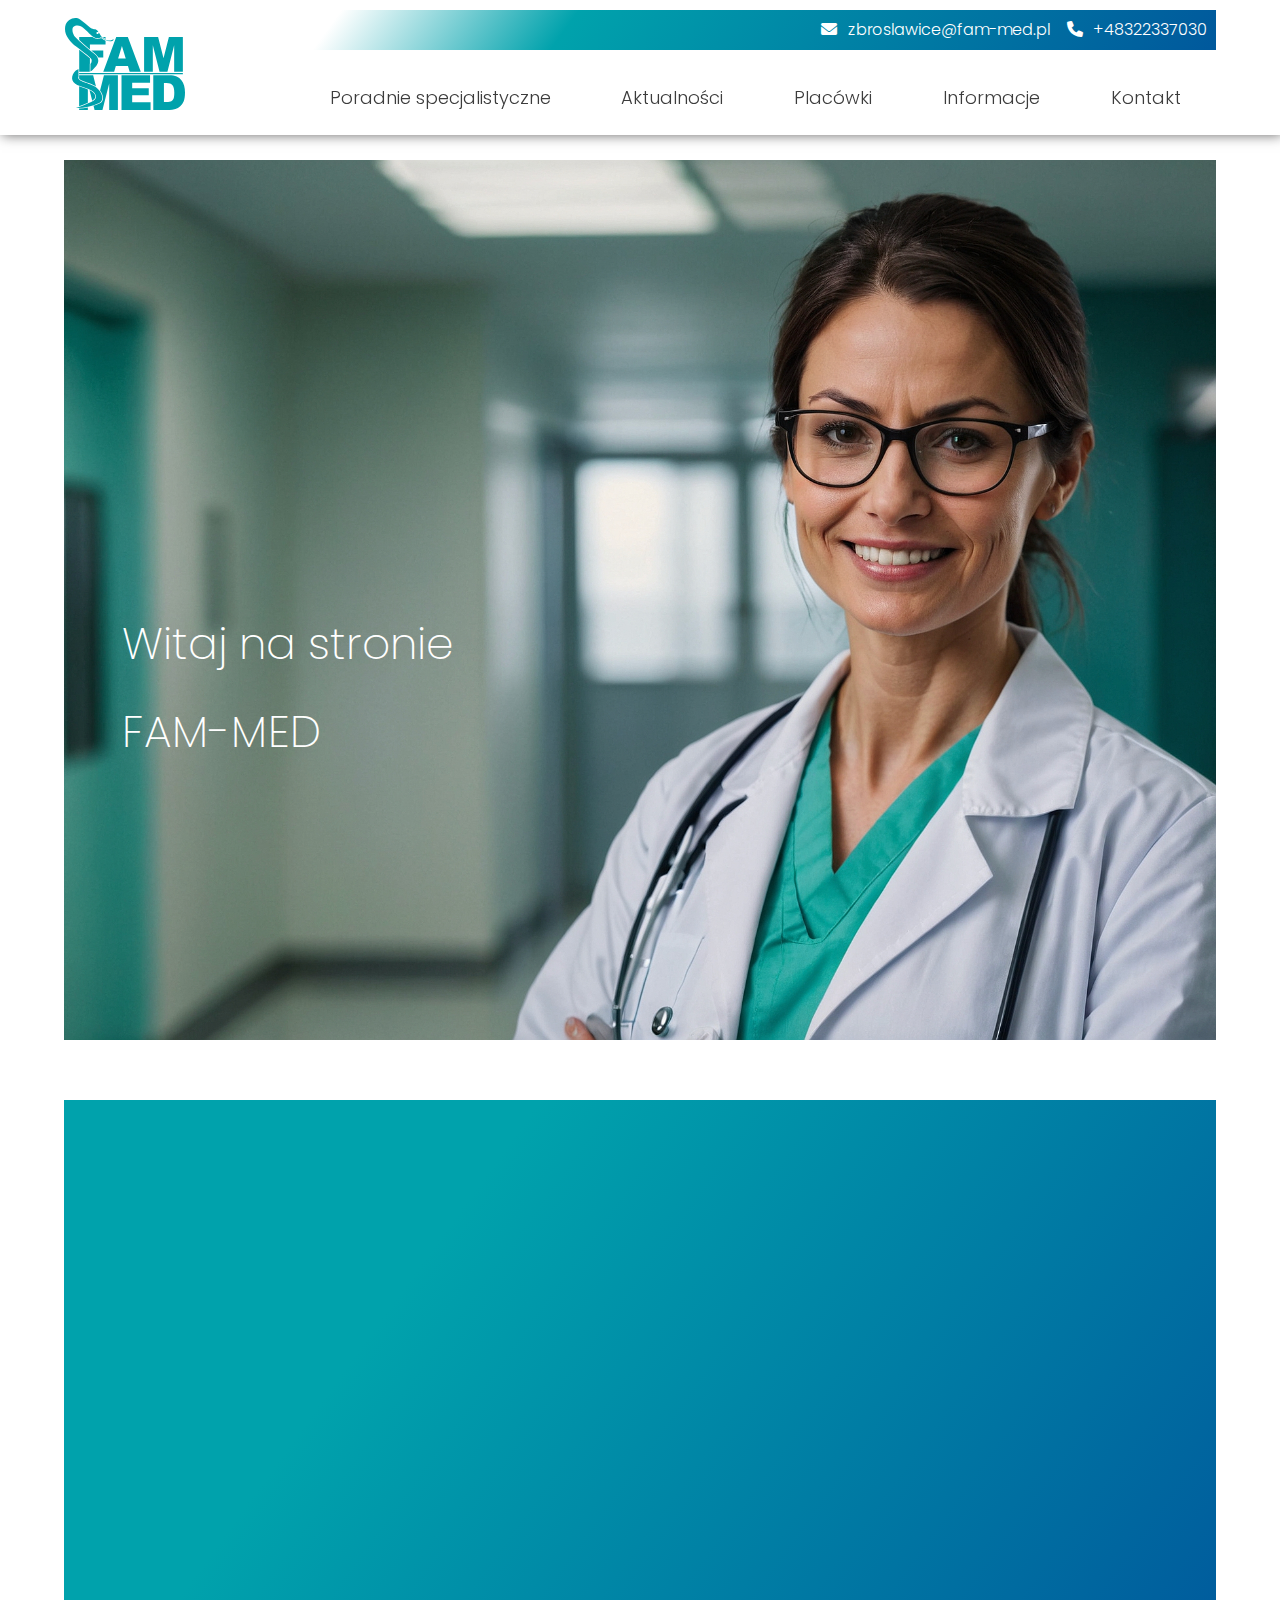
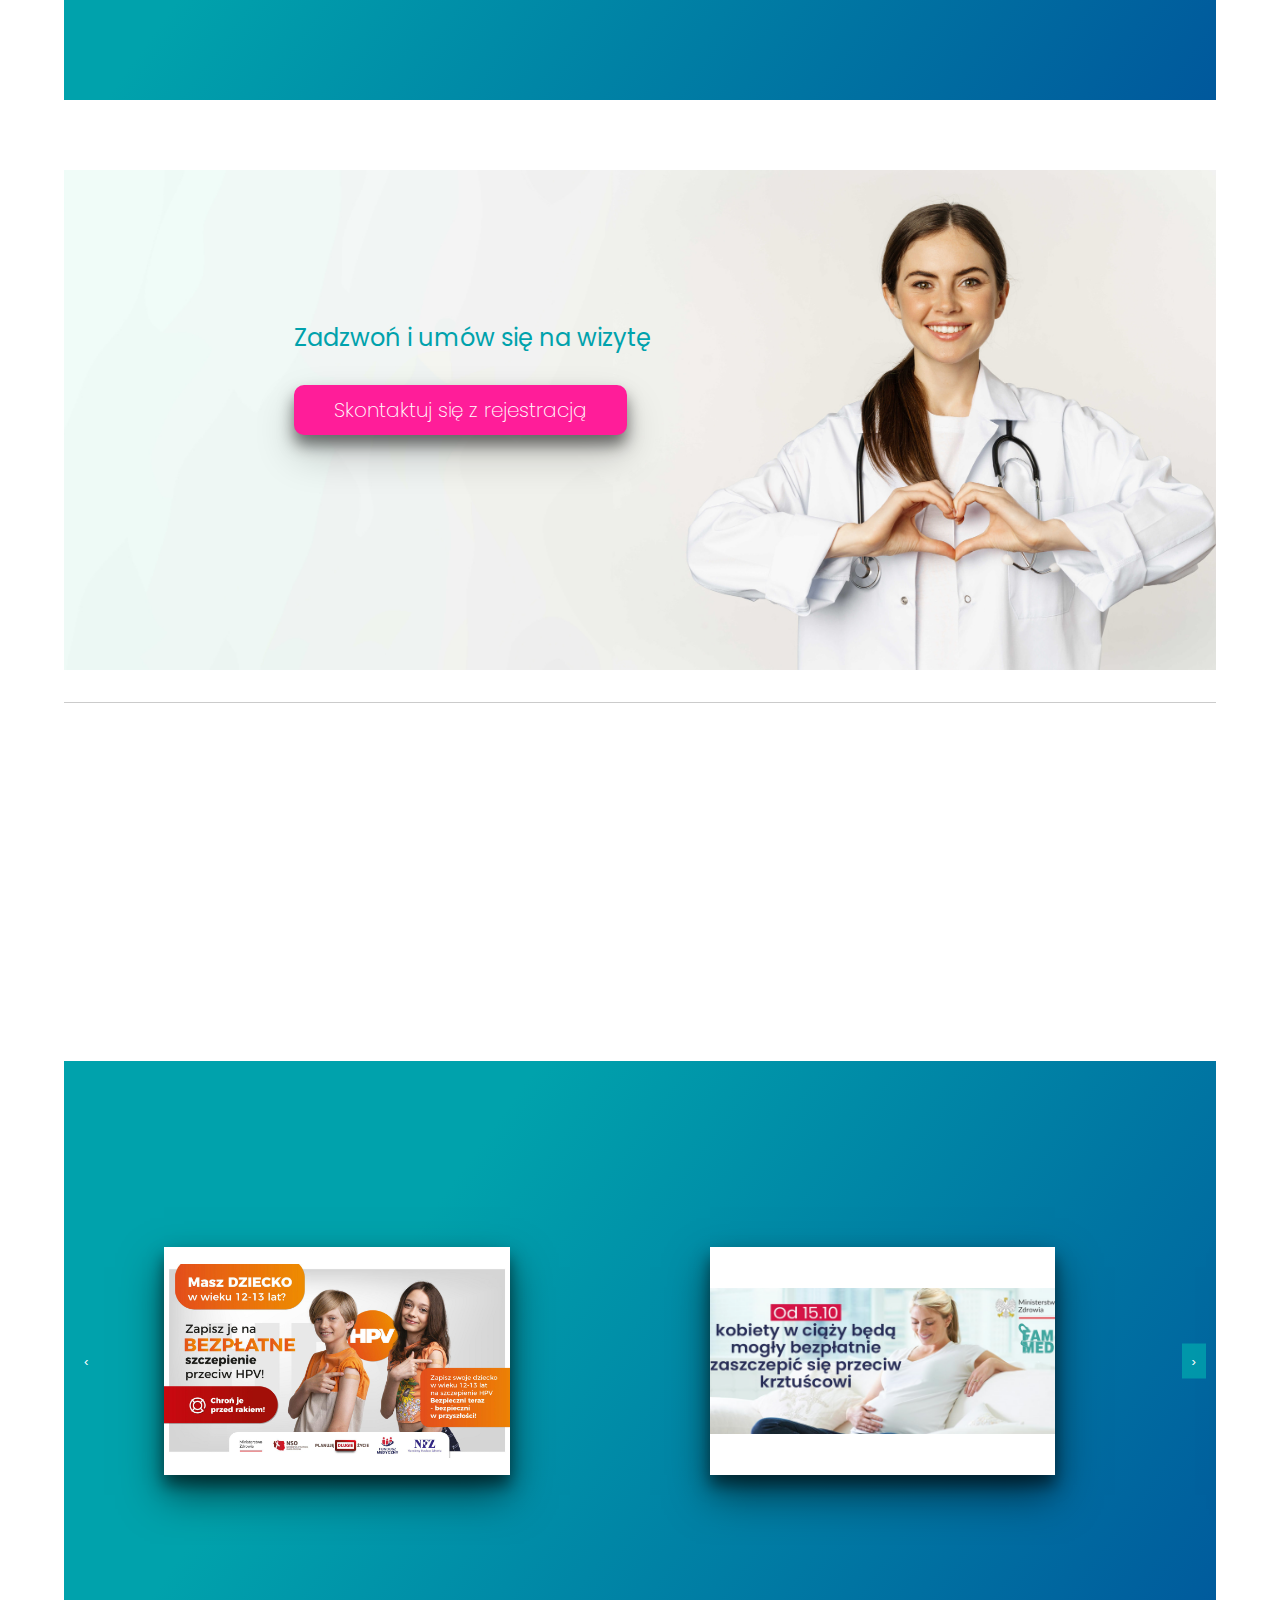
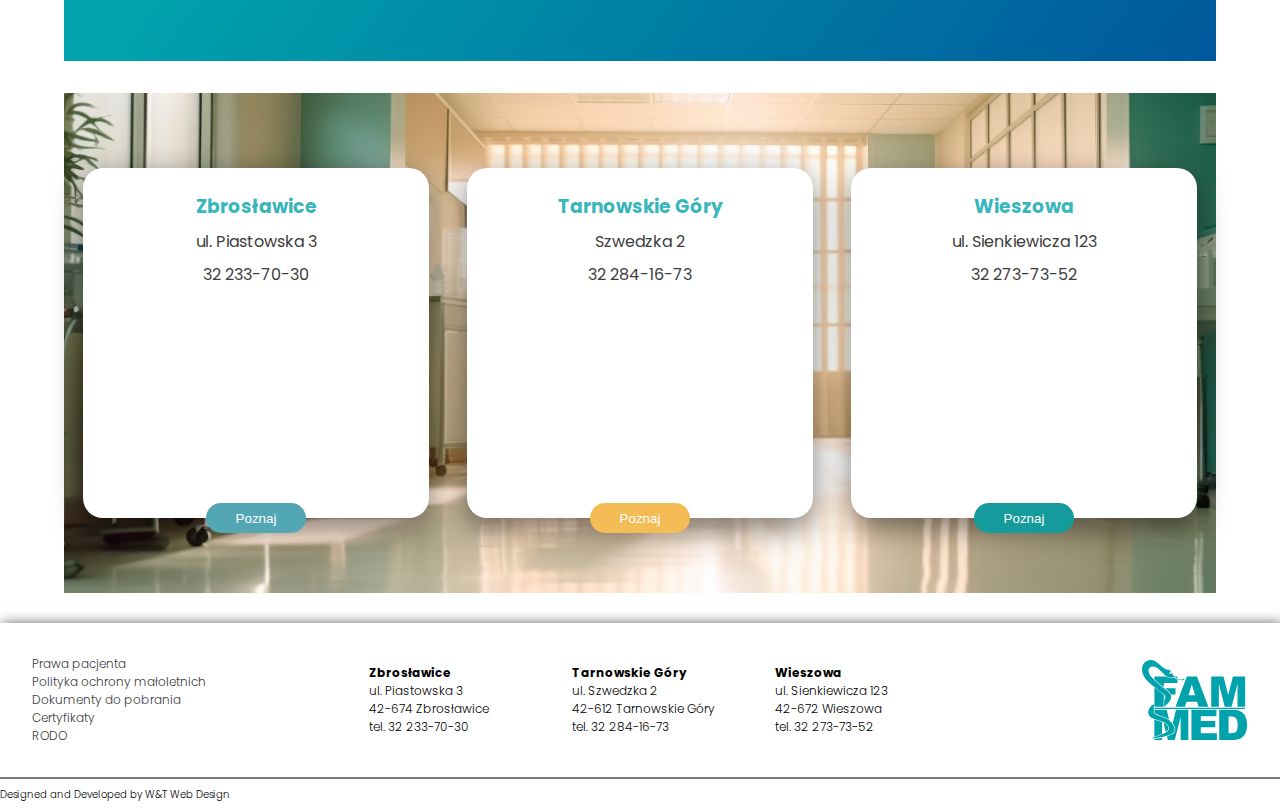
<file: index.html>
<!DOCTYPE html>
<html lang="en">
  <head>
    <link rel="preconnect" href="https://fonts.googleapis.com" />
    <link rel="preconnect" href="https://fonts.gstatic.com" crossorigin />
    <link
      href="https://fonts.googleapis.com/css2?family=Playfair+Display:ital,wght@0,400..900;1,400..900&display=swap"
      rel="stylesheet"
    />
    <link
      href="https://fonts.googleapis.com/css2?family=Roboto:ital,wght@0,100;0,300;0,400;0,500;0,700;0,900;1,100;1,300;1,400;1,500;1,700;1,900&display=swap"
      rel="stylesheet"
    />
    <link
      rel="stylesheet"
      href="https://cdnjs.cloudflare.com/ajax/libs/font-awesome/6.0.0-beta3/css/all.min.css"
    />
    <link rel="stylesheet" href="index.css" />
    <link rel="icon" type="image/x-icon" href="/Pictures/favicon.ico" />

    <script src="index.js" defer></script>

    <meta charset="UTF-8" />
    <meta name="viewport" content="width=device-width, initial-scale=1.0" />
    <title>FAM-MED</title>
  </head>
  <body>
    <div id="border">
      <div id="top-navbar">
        <div id="navbar_content">
          <div id="logo">
            <a href="index.html"
              ><img src="Pictures/logo famed.svg" alt=""
            /></a>
          </div>
          <div id="main_menu">
            <div id="male_menu">
              <p class="contactBar">
                <i class="fas fa-phone"></i
                ><a class="contact_links" href="tel:+48322337030">
                  +48322337030</a
                >
              </p>
              <p class="contactBar">
                <i class="fas fa-envelope"></i>
                <a class="contact_links" href="mailto:zbroslawice@fam-med.pl">
                  zbroslawice@fam-med.pl</a
                >
              </p>
            </div>
            <div id="topMenu">
              <nav>
                <div class="menu-btn">
                  <span class="menu-btn__burger"></span>
                  <span class="menu-btn__burger"></span>
                  <span class="menu-btn__burger"></span>
                </div>

                <ul class="nav-menu">
                  <li><a href="poradnie.html">Poradnie</a></li>
                  <li class="dropdown">
                    <button class="dropdown-btn" id="places_btn">
                      Placówki
                    </button>
                    <ul class="dropdown-content" id="places_dropdown">
                      <li><a href="porZbr.html">Zbrosławice</a></li>
                      <li><a href="cmtg.html">Tarnowskie Góry</a></li>
                      <li><a href="porWie.html">Wieszowa</a></li>
                    </ul>
                  </li>
                  <li class="dropdown">
                    <button class="dropdown-btn" id="infos_btn">
                      Informacje
                    </button>
                    <ul class="dropdown-content" id="infos_dropdown">
                      <li><a href="prawaPacjenta.html">Prawa pacjenta</a></li>
                      <li>
                        <a href="pom.html">Polityka ochrony małoletnich</a>
                      </li>
                      <li><a href="#informacja3">Dokumenty do pobrania</a></li>
                      <li><a href="#informacja4">Certyfikaty</a></li>
                      <li><a href="#informacja5">Rodo</a></li>
                    </ul>
                  </li>
                  <li><a href="#kontakt">Kontakt</a></li>
                </ul>
              </nav>
              <ul id="menuElements">
                <li class="dropdown">
                  <a id="poradnie_desktop" href="./poradnie.html"
                    >Poradnie specjalistyczne</a
                  ><a id="poradnie_mobile" href="./poradnie.html">Poradnie</a>
                  <div class="dropdown-content">
                    <a href="poradnie.html#button_1"
                      >Poradnia Podstawowej Opieki Zdrowotnej</a
                    >
                    <a href="poradnie.html#button_2">Poradnia Alergologiczna</a>
                    <a href="poradnie.html#button_3">Poradnia Angiologiczna</a>
                    <a href="poradnie.html#button_4">Poradnia Chirurgiczna</a>
                    <a href="poradnie.html#button_5"
                      >Poradnia Dermatologiczna</a
                    >
                    <a href="poradnie.html#button_6"
                      >Poradnia Endokrynologiczna</a
                    >
                    <a href="poradnie.html#button_7">Poradnia Gastrologiczna</a>
                    <a href="poradnie.html#button_8">Poradnia Geriatryczna</a>
                    <a href="poradnie.html#button_9">Poradnia Ginekologiczna</a>
                    <a href="poradnie.html#button_10"
                      >Poradnia Internistyczna</a
                    >
                    <a href="poradnie.html#button_11"
                      >Poradnia Kardiologiczna</a
                    >
                    <a href="poradnie.html#button_12"
                      >Poradnia Laryngologiczna</a
                    >
                    <a href="poradnie.html#button_13"
                      >Poradnia Medycyny Pracy</a
                    >
                    <a href="poradnie.html#button_14">Poradnia Nefrologiczna</a>
                    <a href="poradnie.html#button_15">Poradnia Neurologiczna</a>
                    <a href="poradnie.html#button_16">Poradnia Ortopedyczna</a>
                    <a href="poradnie.html#button_17">Poradnia Pediatryczna</a>
                    <a href="poradnie.html#button_18"
                      >Poradnia Proktologiczna</a
                    >
                    <a href="poradnie.html#button_19"
                      >Poradnia Reumatologiczna</a
                    >
                    <a href="poradnie.html#button_20">Poradnia Urologiczna</a>
                    <a href="poradnie.html#button_21"
                      >Poradnia Zdrowia Psychicznego</a
                    >
                    <a href="poradnie.html#button_22"
                      >Gabinet Psychoterapii i Pomocy Psychologicznej Dzieci i
                      Dorosłych</a
                    >
                    <a href="poradnie.html#button_23"
                      >Gabinet Zdrowego Żywienia</a
                    >
                    <a href="poradnie.html#button_24">Badania Laboratoryjne</a>
                    <a href="poradnie.html#button_25">Opieka Pielęgniarska</a>
                    <a href="poradnie.html#button_26">Pracownia USG</a>
                  </div>
                </li>
                <li class="dropdown" id="aktualnosci">
                  <a href="#" onclick="scrollToSection()">Aktualności</a>
                  <div class="dropdown-content"></div>
                </li>
                <li class="dropdown">
                  <a href="#carousel-container">Placówki</a>
                  <div class="dropdown-content">
                    <a href="porZbr.html">Zbrosławice</a>
                    <a href="cmtg.html">Tarnowskie Góry</a>
                    <a href="porWie.html">Wieszowa</a>
                  </div>
                </li>
                <li class="dropdown">
                  <a href="#carousel-container">Informacje</a>
                  <div class="dropdown-content">
                    <a href="prawaPacjenta.html">Prawa pacjenta</a>
                    <a href="pom.html">Polityka ochrony małoletnich</a>
                    <a href="#tab2">Dokumenty do pobrania</a>
                    <a href="#tab3">Certyfikaty</a>
                    <a href="#tab4">RODO</a>
                    <a href="#tab5"></a>
                  </div>
                </li>
                <li class="dropdown"><a href="#branches">Kontakt</a></li>
              </ul>
            </div>
          </div>
        </div>
      </div>

      <div id="mainContainerIndex">
        <div id="characterAndSlogan">
          <div id="slogan"></div>

          <p>Witaj na stronie <br />FAM-MED</p>
        </div>
        <div class="info-banner">
          <h3>Fam-Med</h3>
          <p>
            to miejsce, gdzie troszczymy się o Wasze zdrowie z pasją i
            zaangażowaniem. Nasza misja to świadczenie kompleksowej opieki
            medycznej, opartej na indywidualnym podejściu do każdego pacjenta.
            Jesteśmy zespołem doświadczonych specjalistów, którzy łączą wiedzę,
            nowoczesne technologie oraz empatię, aby zapewnić Wam najwyższą
            jakość usług medycznych. Dążymy do tego, abyście czuli się u nas
            bezpiecznie i komfortowo, wiedząc, że Wasze zdrowie jest w
            profesjonalnych rękach. W Fam-Med cenimy innowacje i ciągłe
            doskonalenie naszych umiejętności, aby sprostać dynamicznym
            wyzwaniom dzisiejszej medycyny. Naszym celem jest nie tylko leczenie
            chorób, ale także promowanie zdrowego stylu życia oraz profilaktyka,
            byście mogli cieszyć się pełnią życia. Zaufajcie nam, gdyż dla nas
            każdy pacjent to nie tylko przypadkowa osoba, ale ktoś, kogo zdrowie
            jest dla nas priorytetem. W Fam-Med troszczymy się o Was jak o
            własną rodzinę. Zapraszamy do skorzystania z naszych usług i
            doświadczenia profesjonalizmu w służbie Waszemu zdrowiu.
          </p>
        </div>
        <div id="contact-container">
          <div class="contact">
            <h3>Zadzwoń i umów się na wizytę</h3>
            <button>Skontaktuj się z rejestracją</button>
          </div>
        </div>
      </div>
      <div id="bottom-menu">
        <button class="bottom_menu_buttons" id="bottom_menu_button1">
          <div class="bottom-menu-tabs" id="tab1">
            <img
              src="Pictures/beneifit1.png"
              alt=""
              class="bottom-menu-tab-picture"
            />
            <h2 class="bottom-menu-h2">Lekarze specjaliści</h2>
          </div>
        </button>
        <button class="bottom_menu_buttons" id="bottom_menu_button2">
          <div class="bottom-menu-tabs" id="tab2">
            <img
              src="Pictures/benefit2.png"
              alt=""
              class="bottom-menu-tab-picture"
            />
            <h2 class="bottom-menu-h2">Laboratorium</h2>
          </div>
        </button>
        <button class="bottom_menu_buttons" id="bottom_menu_button3">
          <div class="bottom-menu-tabs" id="tab3">
            <img
              src="Pictures/benefit3.png"
              alt=""
              class="bottom-menu-tab-picture"
            />
            <h2 class="bottom-menu-h2">Medycyna pracy</h2>
          </div>
        </button>
        <button class="bottom_menu_buttons" id="bottom_menu_button4">
          <div class="bottom-menu-tabs" id="tab4">
            <img
              src="Pictures/opieka_koordynowana_nurse_patient_hospital.png"
              alt=""
              class="bottom-menu-tab-picture"
            />
            <h2 class="bottom-menu-h2">Opieka koordynowana</h2>
          </div>
        </button>
      </div>
      <div id="carousel-container" class="carousel-container">
        <button class="carousel-button prev">‹</button>
        <div class="carousel-track-container">
          <div class="carousel-track">
            <div class="carousel-item" id="news-elemet1" class="news_img">
              <img src="Pictures/news_hpv.jpg" alt="" />
            </div>
            <div class="carousel-item" id="news-elemet2" class="news_img">
              <img src="Pictures/ksztusiec_news.png" alt="" />
            </div>
            <div class="carousel-item" id="news-elemet3" class="news_img">
              <img src="Pictures/onko_news.png" alt="" />
            </div>
            <div class="carousel-item" id="news-elemet4" class="news_img">
              <h1>News</h1>
            </div>
            <div class="carousel-item" id="news-elemet5" class="news_img">
              <h1>News</h1>
            </div>
            <div class="carousel-item" id="news-elemet6" class="news_img">
              <h1>News</h1>
            </div>
          </div>
        </div>
        <button class="carousel-button next">›</button>
      </div>

      <div id="branches">
        <div id="branch1">
          <h3 class="branch_name">Zbrosławice</h3>
          <p>
            <a
              class="contact_links"
              href="https://www.google.com/maps/dir/?api=1&destination=Piastowska+3,+42-674+Zbrosławice"
              target="_blank"
              >ul. Piastowska 3</a
            >
          </p>
          <p>
            <a class="contact_links" href="tel:+48322337030"> 32 233-70-30</a>
          </p>
          <iframe
            src="https://www.google.com/maps/embed?pb=!1m18!1m12!1m3!1d2542.2335033302575!2d18.75323517775656!3d50.41812097158599!2m3!1f0!2f0!3f0!3m2!1i1024!2i768!4f13.1!3m3!1m2!1s0x471128d72a99ff27%3A0x89f03351b3183b59!2sCentrum%20Medyczne%20Fam-Med!5e0!3m2!1spl!2spl!4v1729351153058!5m2!1spl!2spl"
            width="250"
            height="200"
            style="border: 0"
            allowfullscreen=""
            loading="lazy"
            referrerpolicy="no-referrer-when-downgrade"
          ></iframe>
          <button id="branch_button1">Poznaj</button>
        </div>
        <div id="branch2">
          <h3 class="branch_name">Tarnowskie Góry</h3>
          <p>
            <a
              class="contact_links"
              href="https://www.google.com/maps/dir/?api=1&destination=Szwedzka+2,+42-612+Tarnowskie+Góry"
              target="_blank"
              >Szwedzka 2</a
            >
          </p>
          <p>
            <a class="contact_links" href="tel:+48322841673">32 284-16-73</a>
          </p>
          <iframe
            src="https://www.google.com/maps/embed?pb=!1m18!1m12!1m3!1d2523.1887010667124!2d18.825751672329638!3d50.44596481545726!2m3!1f0!2f0!3f0!3m2!1i1024!2i768!4f13.1!3m3!1m2!1s0x4711299c9dcb660b%3A0x3d5d752cecbf4cb5!2sCentrum%20Medyczne%20Fam-Med!5e0!3m2!1spl!2spl!4v1729351091022!5m2!1spl!2spl"
            width="250"
            height="200"
            style="border: 0"
            allowfullscreen=""
            loading="lazy"
            referrerpolicy="no-referrer-when-downgrade"
          ></iframe>
          <button id="branch_button2">Poznaj</button>
        </div>
        <div id="branch3">
          <h3 class="branch_name">Wieszowa</h3>
          <p>
            <a
              class="contact_links"
              href="https://www.google.com/maps/dir/?api=1&destination=Sienkiewicza+123,+42-674+Wieszowa"
              target="_blank"
              >ul. Sienkiewicza 123</a
            >
          </p>
          <p>
            <a class="contact_links" href="tel:+48322737352"> 32 273-73-52</a>
          </p>
          <iframe
            src="https://www.google.com/maps/embed?pb=!1m18!1m12!1m3!1d2544.164981151019!2d18.750988177755314!3d50.38212297157927!2m3!1f0!2f0!3f0!3m2!1i1024!2i768!4f13.1!3m3!1m2!1s0x47112ee5924342c7%3A0x6b212b4c3313478b!2sCentrum%20Medyczne%20Fam-Med!5e0!3m2!1spl!2spl!4v1729351036321!5m2!1spl!2spl"
            width="240"
            height="200"
            style="border: 0"
            allowfullscreen=""
            loading="lazy"
            referrerpolicy="no-referrer-when-downgrade"
          ></iframe>
          <button id="branch_button3">Poznaj</button>
        </div>
      </div>
      <div id="footer">
        <div id="footer_content">
          <div id="footer_info">
            <a href="prawaPacjenta.html">Prawa pacjenta</a>
            <a href="pom.html">Polityka ochrony małoletnich</a>
            <a href="#tab2">Dokumenty do pobrania</a>
            <a href="#tab3">Certyfikaty</a>
            <a href="#tab4">RODO</a>
            <a href="#tab5"></a>
          </div>
          <div id="footer_contact">
            <div class="footer_branch_address">
              <h4>Zbrosławice</h4>
              <p>ul. Piastowska 3</p>
              <p>42-674 Zbrosławice</p>
              <p>tel. 32 233-70-30</p>
            </div>
            <div class="footer_branch_address">
              <h4>Tarnowskie Góry</h4>
              <p>ul. Szwedzka 2</p>
              <p>42-612 Tarnowskie Góry</p>
              <p>tel. 32 284-16-73</p>
            </div>
            <div class="footer_branch_address">
              <h4>Wieszowa</h4>
              <p>ul. Sienkiewicza 123</p>
              <p>42-672 Wieszowa</p>
              <p>tel. 32 273-73-52</p>
            </div>
          </div>
          <div id="footer_logo">
            <a href="index.html"
              ><img src="Pictures/logo famed.svg" alt=""
            /></a>
          </div>
        </div>
        <div id="footer_line"></div>
        <div id="footer_end">
          <p id="footer_end_p">Designed and Developed by W&T Web Design</p>
        </div>
      </div>
    </div>
  </body>
</html>
</file>
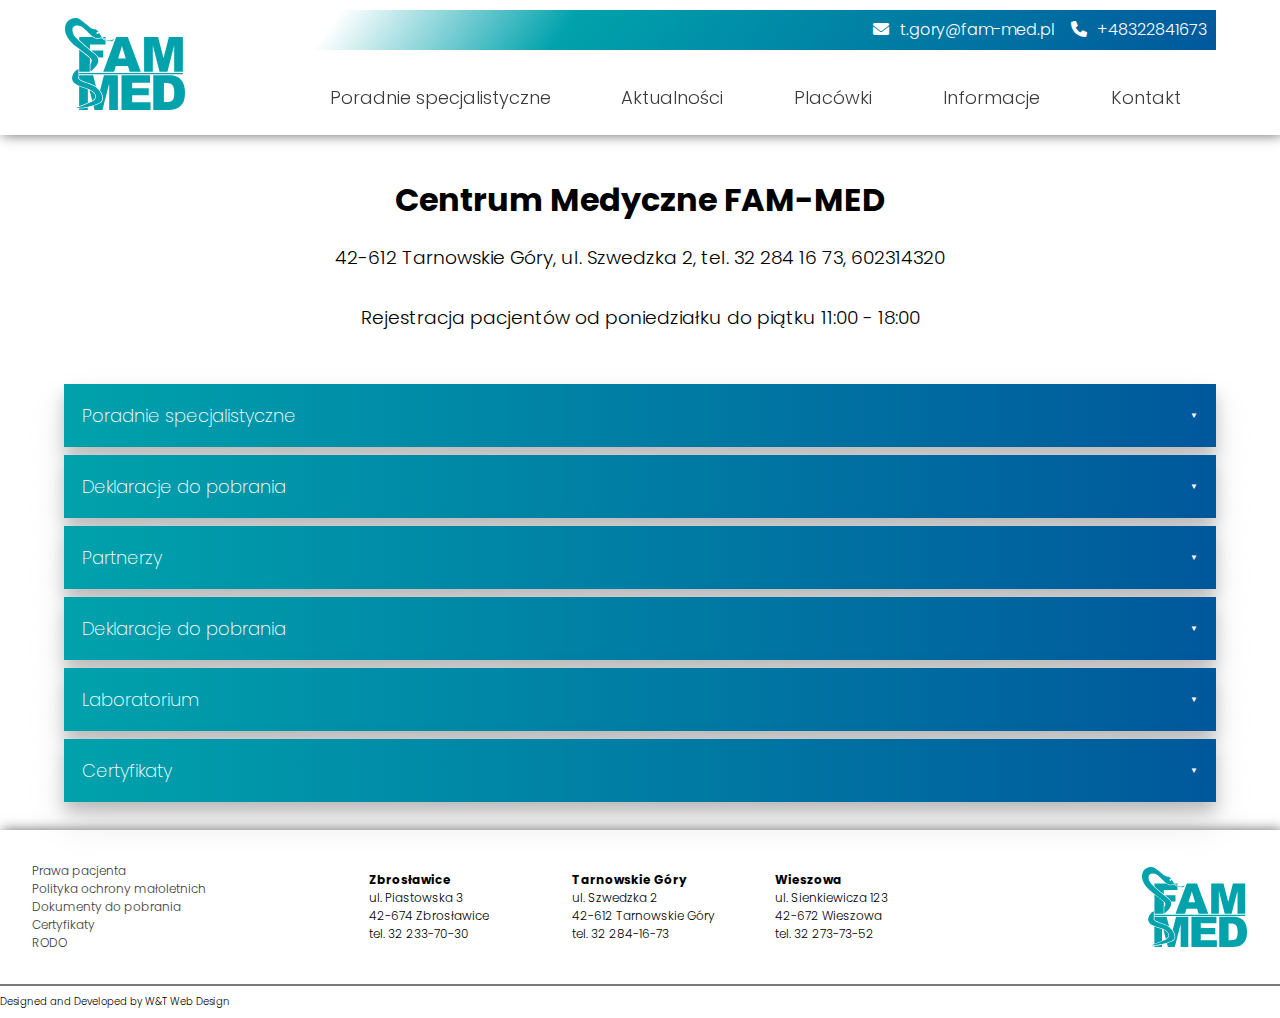
<file: cmtg.html>
<!DOCTYPE html>
<html lang="en">
  <head>
    <link
      href="https://fonts.googleapis.com/css2?family=Roboto+Condensed:ital,wght@0,100..900;1,100..900&display=swap"
      rel="stylesheet"
    />
    <link rel="stylesheet" href="placowki.css" />
    <link rel="stylesheet" href="index.css" />
    <link rel="icon" type="image/x-icon" href="/Pictures/favicon.ico" />
    <link
      rel="stylesheet"
      href="https://cdnjs.cloudflare.com/ajax/libs/font-awesome/6.0.0-beta3/css/all.min.css"
    />
    <script src="placowki.js" defer></script>
    <script src="cmtg.js" defer></script>
    <meta charset="UTF-8" />
    <meta name="viewport" content="width=device-width, initial-scale=1.0" />
    <title>FAM-MED</title>
  </head>
  <body>
    <!-- <div id="border"> -->
    <div id="top-navbar">
      <div id="navbar_content">
        <div id="logo">
          <a href="index.html"><img src="Pictures/logo famed.svg" alt="" /></a>
        </div>
        <div id="main_menu">
          <div id="male_menu">
            <p class="contactBar">
              <i class="fas fa-phone"></i
              ><a class="contact_links" href="tel:+48322353322">
                +48322841673</a
              >
            </p>
            <p class="contactBar">
              <i class="fas fa-envelope"></i>
              <a class="contact_links" href="mailto:t.gory@fam-med.pl">
                t.gory@fam-med.pl</a
              >
            </p>
          </div>
          <div id="topMenu">
            <nav>
              <div class="menu-btn">
                <span class="menu-btn__burger"></span>
                <span class="menu-btn__burger"></span>
                <span class="menu-btn__burger"></span>
              </div>

              <ul class="nav-menu">
                <li><a href="poradnie.html">Poradnie</a></li>
                <li class="dropdown">
                  <button class="dropdown-btn" id="places_btn">Placówki</button>
                  <ul class="dropdown-content" id="places_dropdown">
                    <li><a href="porZbr.html">Zbrosławice</a></li>
                    <li><a href="cmtg.html">Tarnowskie Góry</a></li>
                    <li><a href="porWie.html">Wieszowa</a></li>
                  </ul>
                </li>
                <li class="dropdown">
                  <button class="dropdown-btn" id="infos_btn">
                    Informacje
                  </button>
                  <ul class="dropdown-content" id="infos_dropdown">
                    <li><a href="prawaPacjenta.html">Prawa pacjenta</a></li>
                    <li>
                      <a href="pom.html">Polityka ochrony małoletnich</a>
                    </li>
                    <li><a href="#informacja3">Dokumenty do pobrania</a></li>
                    <li><a href="#informacja4">Certyfikaty</a></li>
                    <li><a href="#informacja5">Rodo</a></li>
                  </ul>
                </li>
                <li><a href="#kontakt">Kontakt</a></li>
              </ul>
            </nav>
            <ul id="menuElements">
              <li class="dropdown">
                <a id="poradnie_desktop" href="./poradnie.html"
                  >Poradnie specjalistyczne</a
                ><a id="poradnie_mobile" href="./poradnie.html">Poradnie</a>
                <div class="dropdown-content">
                  <a href="poradnie.html#button_1"
                    >Poradnia Podstawowej Opieki Zdrowotnej</a
                  >
                  <a href="poradnie.html#button_2">Poradnia Alergologiczna</a>
                  <a href="poradnie.html#button_3">Poradnia Angiologiczna</a>
                  <a href="poradnie.html#button_4">Poradnia Chirurgiczna</a>
                  <a href="poradnie.html#button_5">Poradnia Dermatologiczna</a>
                  <a href="poradnie.html#button_6"
                    >Poradnia Endokrynologiczna</a
                  >
                  <a href="poradnie.html#button_7">Poradnia Gastrologiczna</a>
                  <a href="poradnie.html#button_8">Poradnia Geriatryczna</a>
                  <a href="poradnie.html#button_9">Poradnia Ginekologiczna</a>
                  <a href="poradnie.html#button_10">Poradnia Internistyczna</a>
                  <a href="poradnie.html#button_11">Poradnia Kardiologiczna</a>
                  <a href="poradnie.html#button_12">Poradnia Laryngologiczna</a>
                  <a href="poradnie.html#button_13">Poradnia Medycyny Pracy</a>
                  <a href="poradnie.html#button_14">Poradnia Nefrologiczna</a>
                  <a href="poradnie.html#button_15">Poradnia Neurologiczna</a>
                  <a href="poradnie.html#button_16">Poradnia Ortopedyczna</a>
                  <a href="poradnie.html#button_17">Poradnia Pediatryczna</a>
                  <a href="poradnie.html#button_18">Poradnia Proktologiczna</a>
                  <a href="poradnie.html#button_19">Poradnia Reumatologiczna</a>
                  <a href="poradnie.html#button_20">Poradnia Urologiczna</a>
                  <a href="poradnie.html#button_21"
                    >Poradnia Zdrowia Psychicznego</a
                  >
                  <a href="poradnie.html#button_22"
                    >Gabinet Psychoterapii i Pomocy Psychologicznej Dzieci i
                    Dorosłych</a
                  >
                  <a href="poradnie.html#button_23"
                    >Gabinet Zdrowego Żywienia</a
                  >
                  <a href="poradnie.html#button_24">Badania Laboratoryjne</a>
                  <a href="poradnie.html#button_25">Opieka Pielęgniarska</a>
                  <a href="poradnie.html#button_26">Pracownia USG</a>
                </div>
              </li>
              <li class="dropdown" id="aktualnosci">
                <a href="index.html" onclick="scrollToSection()">Aktualności</a>
                <div class="dropdown-content"></div>
              </li>
              <li class="dropdown">
                <a href="#carousel-container">Placówki</a>
                <div class="dropdown-content">
                  <a href="porZbr.html">Zbrosławice</a>
                  <a href="cmtg.html">Tarnowskie Góry</a>
                  <a href="porWie.html">Wieszowa</a>
                </div>
              </li>
              <li class="dropdown">
                <a href="#carousel-container">Informacje</a>
                <div class="dropdown-content">
                  <a href="prawaPacjenta.html">Prawa pacjenta</a>
                  <a href="pom.html">Polityka ochrony małoletnich</a>
                  <a href="#tab2">Dokumenty do pobrania</a>
                  <a href="#tab3">Certyfikaty</a>
                  <a href="#tab4">RODO</a>
                  <a href="#tab5"></a>
                </div>
              </li>
              <li class="dropdown"><a href="#branches">Kontakt</a></li>
            </ul>
          </div>
        </div>
      </div>
    </div>
    <div id="mainContainerIndex">
      <div class="mainView">
        <div class="infos">
          <!-- <div class="logos">
            <img src="Zbrosławice/logo.jpg" class="logoQ" />
          </div> -->
          <h1>Centrum Medyczne FAM-MED</h1>
          <h3>
            42-612 Tarnowskie Góry, ul. Szwedzka 2, tel. 32 284 16 73, 602314320
          </h3>
          <h3>Rejestracja pacjentów od poniedziałku do piątku 11:00 - 18:00</h3>
        </div>
      </div>
      <section class="accSection">
        <button class="acc">Poradnie specjalistyczne</button>
        <div class="panel" id="poradnie_spec">
          <button class="acc2" id="go_to_clinic1" data-button-id="button_7">
            Poradnia gastrologiczna
          </button>
          <button class="acc2" id="go_to_clinic2" data-button-id="button_3">
            Poradnia angiologiczna
          </button>
          <button class="acc2" id="go_to_clinic3" data-button-id="button_15">
            Poradnia kardiologiczna
          </button>
          <button class="acc2" id="go_to_clinic4" data-button-id="button_6">
            Poradnia endokrynologiczna
          </button>
          <button class="acc2" id="go_to_clinic5" data-button-id="button_5">
            Poradnia ortopedyczna
          </button>
          <button class="acc2" id="go_to_clinic6" data-button-id="button_8">
            Poradnia geriatryczna
          </button>
          <button class="acc2" id="go_to_clinic7" data-button-id="button_7">
            Poradnia neuroloiczna
          </button>
          <button class="acc2" id="go_to_clinic8" data-button-id="button_9">
            Poradnia ginekologiczna
          </button>
          <button class="acc2" id="go_to_clinic9" data-button-id="button_20">
            Poradnia urologiczna
          </button>
          <button class="acc2" id="go_to_clinic10" data-button-id="button_10">
            Poradnia internistyczna
          </button>
          <button class="acc2" id="go_to_clinic11" data-button-id="button_5">
            Poradnia dermatologiczna
          </button>
          <button class="acc2" id="go_to_clinic12" data-button-id="button_17">
            Poradnia pediatryczna
          </button>
          <button class="acc2" id="go_to_clinic13" data-button-id="button_18">
            Poradnia proktologiczna
          </button>
          <button class="acc2" id="go_to_clinic14" data-button-id="button_4">
            Poradnia chirurgiczna
          </button>
          <button class="acc2" id="go_to_clinic15" data-button-id="button_19">
            Poradnia reumatologiczna
          </button>
          <button class="acc2" id="go_to_clinic15" data-button-id="button_2">
            Poradnia alergologiczna
          </button>
          <button class="acc2" id="go_to_clinic15" data-button-id="button_21">
            Gabinet psychoterapii
          </button>
          <button class="acc2" id="go_to_clinic15" data-button-id="button_22">
            Poradnia psychiatryczna
          </button>
          <button class="acc2" id="go_to_clinic15" data-button-id="button_1">
            Gabinet zdrowego żywienia
          </button>
          <button class="acc2" id="go_to_clinic15" data-button-id="button_29">
            Pracownia USG
          </button>
          <button class="acc2" id="go_to_clinic15" data-button-id="button_13">
            Poradnia medycyny pracy
          </button>
          <button class="acc2" id="go_to_clinic15" data-button-id="button_28">
            Opieka pielęgniarska
          </button>
        </div>

        <button class="acc">Deklaracje do pobrania</button>
        <div class="panel">
          <p>Deklaracja wyboru lekarza POZ</p>
          <p>Deklaracja wyboru pielęgniarki POZ</p>
          <p>Deklaracja wyboru położnej POZ</p>
        </div>
        <button class="acc">Partnerzy</button>
        <div class="panel">
          <!-- <div style="overflow-x: auto"> -->
          <div class="partners_images">
            <img class="partners" src="TG/Signal Iduna Logo Vector.svg" />
          </div>
          <div class="partners_images">
            <img class="partners" src="TG/medicaassistance.jpg" />
          </div>
          <div class="partners_images">
            <img class="partners" src="TG/Interubezpieczenia.png" />
          </div>
          <div class="partners_images">
            <img class="partners" src="TG/Allianz Sigorta Logo Vector.svg" />
          </div>
          <div class="partners_images">
            <img class="partners" src="TG/futurehealthcare.png" />
          </div>
          <div class="partners_images">
            <img class="partners" src="TG/medicover.svg" />
          </div>
          <div class="partners_images">
            <img class="partners" src="TG/jpmedica.png" />
          </div>
          <div class="partners_images">
            <img class="partners" src="TG/polmed.png" />
          </div>
          <div class="partners_images">
            <img class="partners" src="TG/pzuzdrowie.png" />
          </div>

          <!-- </div> -->
        </div>
        <button class="acc">Deklaracje do pobrania</button>
        <div class="panel">
          <p>Deklaracja wyboru lekarza POZ</p>
          <p>Deklaracja wyboru pielęgniarki POZ</p>
          <p>Deklaracja wyboru położnej POZ</p>
        </div>
        <button class="acc">Laboratorium</button>
        <div class="panel">
          <p>
            Laboratorium DIAGNOSTYKA jest czynne od poniedziałku do piątku w
            godzinach od 7:30 - 11:00
          </p>
        </div>
        <button class="acc">Certyfikaty</button>
        <div class="panel">
          <div class="certificates">
            <img
              id="iso"
              src="TG/t.gory.jpg"
              alt="ISO"
              class="iso"
              style="width: 100%; max-width: 300px"
            />
            <img
              id="cert"
              src="Zbrosławice/certyfikat.jpg"
              alt="Certyfikat"
              class="cert"
              style="width: 100%; max-width: 300px"
            />
          </div>
        </div>

        <div id="myModal" class="modal">
          <!-- <span class="close">&times;</span> -->
          <img class="modal-content" id="img01" />
          <div id="caption"></div>
        </div>
      </section>

      <div></div>
      <div></div>
    </div>
    <div id="footer">
      <div id="footer_content">
        <div id="footer_info">
          <a href="prawaPacjenta.html">Prawa pacjenta</a>
          <a href="pom.html">Polityka ochrony małoletnich</a>
          <a href="#tab2">Dokumenty do pobrania</a>
          <a href="#tab3">Certyfikaty</a>
          <a href="#tab4">RODO</a>
          <a href="#tab5"></a>
        </div>
        <div id="footer_contact">
          <div class="footer_branch_address">
            <h4>Zbrosławice</h4>
            <p>ul. Piastowska 3</p>
            <p>42-674 Zbrosławice</p>
            <p>tel. 32 233-70-30</p>
          </div>
          <div class="footer_branch_address">
            <h4>Tarnowskie Góry</h4>
            <p>ul. Szwedzka 2</p>
            <p>42-612 Tarnowskie Góry</p>
            <p>tel. 32 284-16-73</p>
          </div>
          <div class="footer_branch_address">
            <h4>Wieszowa</h4>
            <p>ul. Sienkiewicza 123</p>
            <p>42-672 Wieszowa</p>
            <p>tel. 32 273-73-52</p>
          </div>
        </div>
        <div id="footer_logo">
          <a href="index.html"><img src="Pictures/logo famed.svg" alt="" /></a>
        </div>
      </div>
      <div id="footer_line"></div>
      <div id="footer_end">
        <p id="footer_end_p">Designed and Developed by W&T Web Design</p>
      </div>
    </div>
  </body>
</html>
</file>
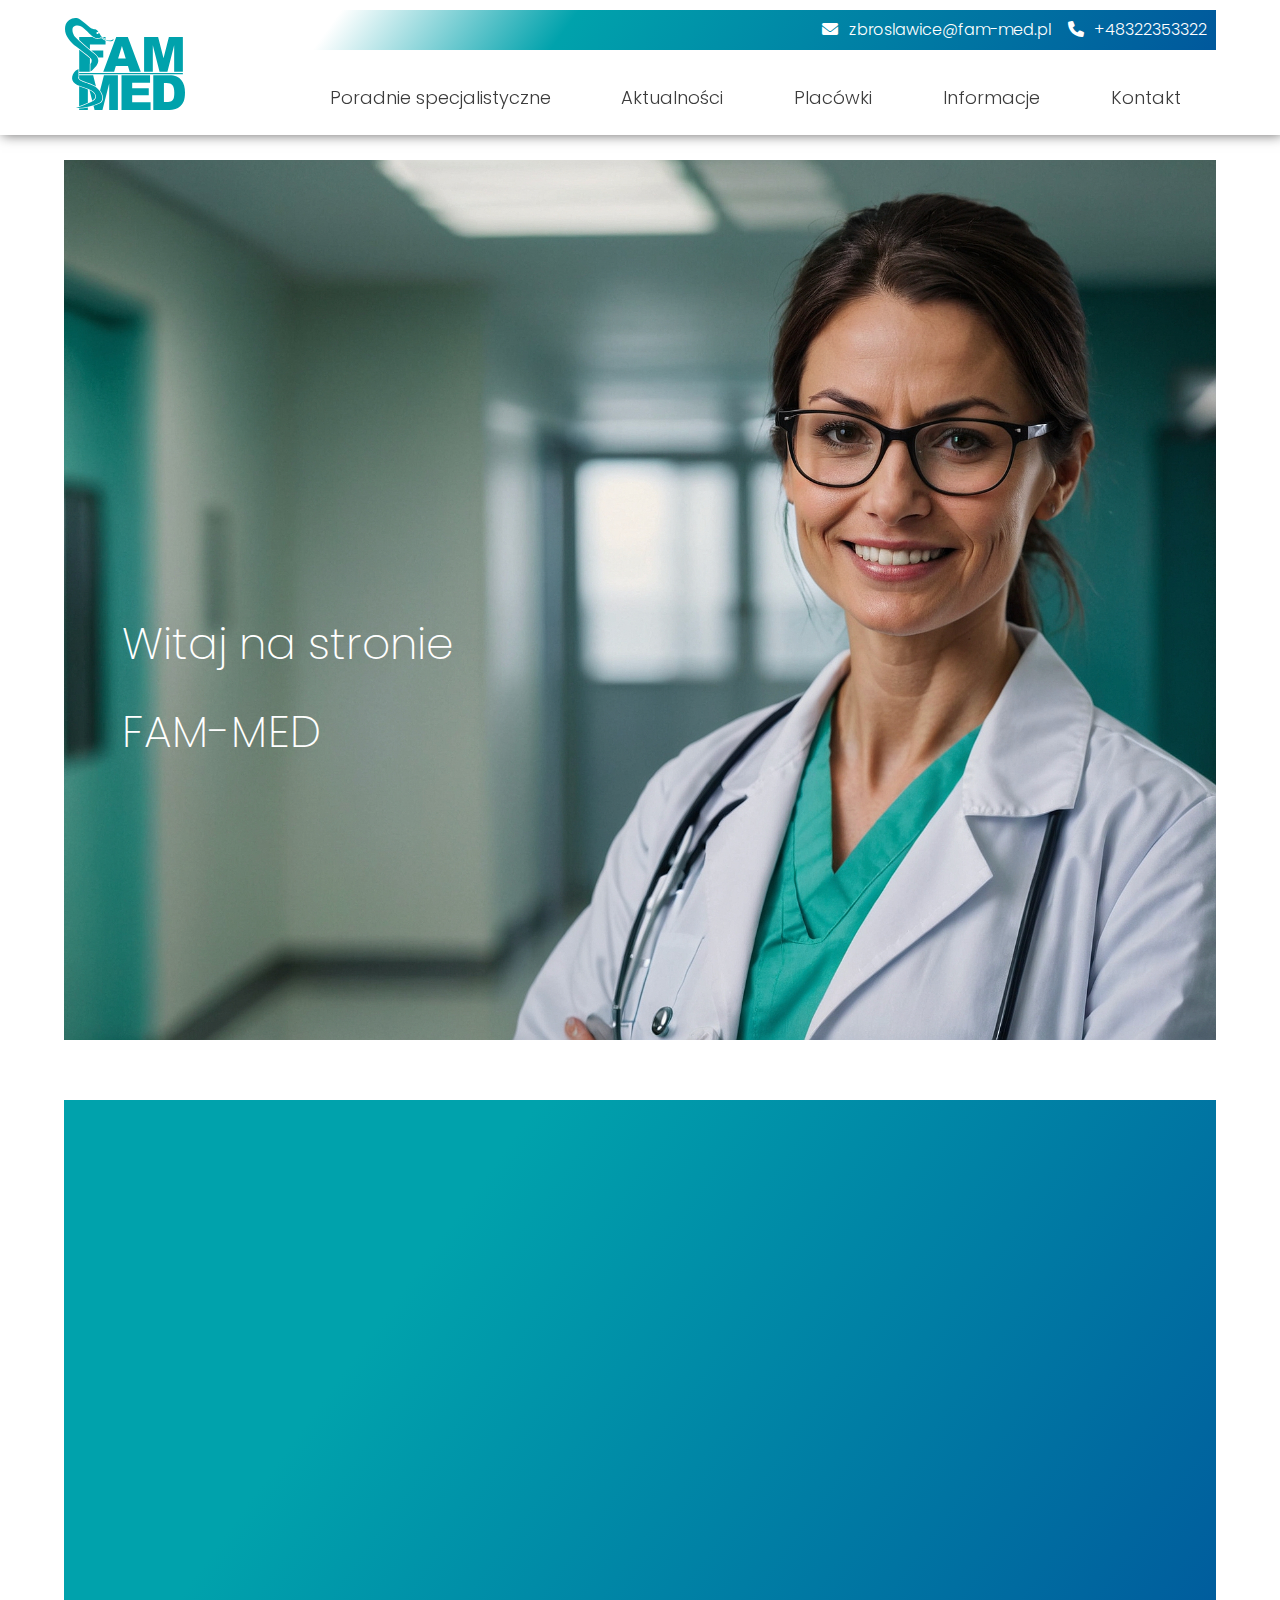
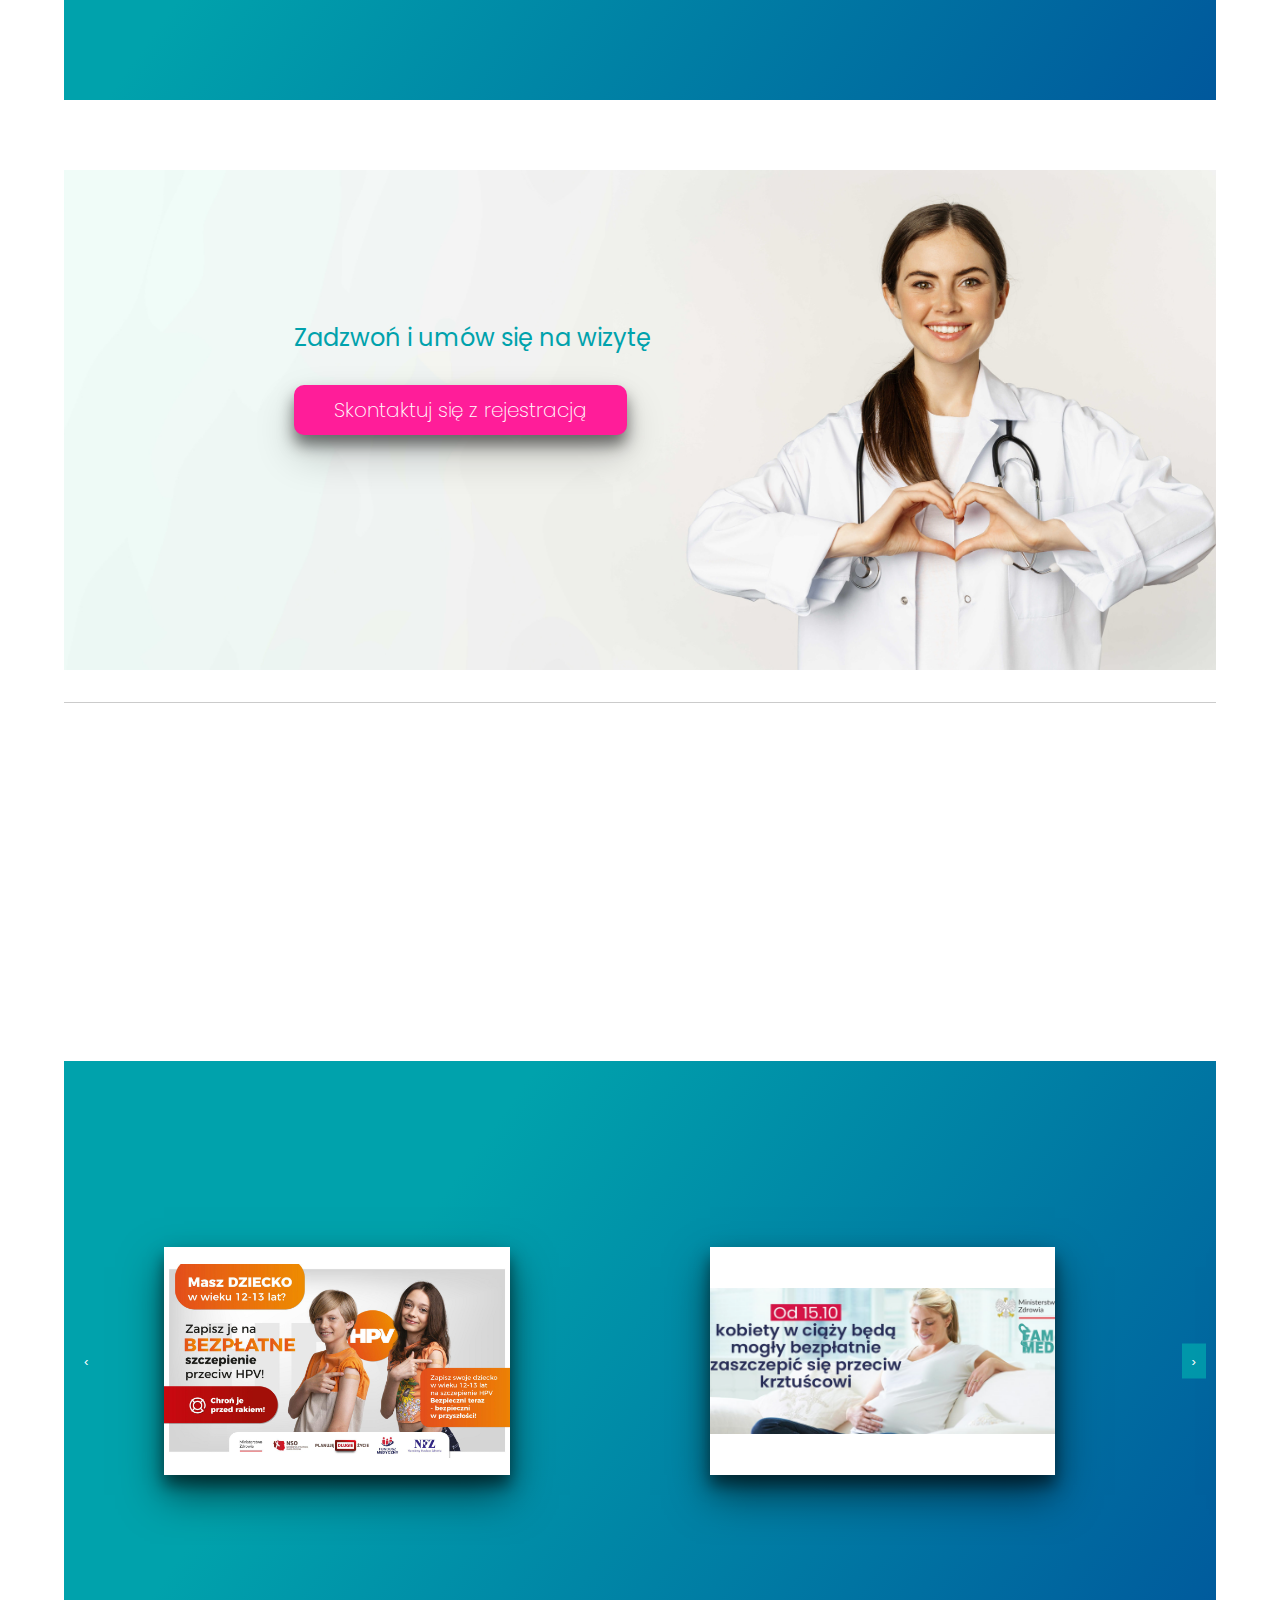
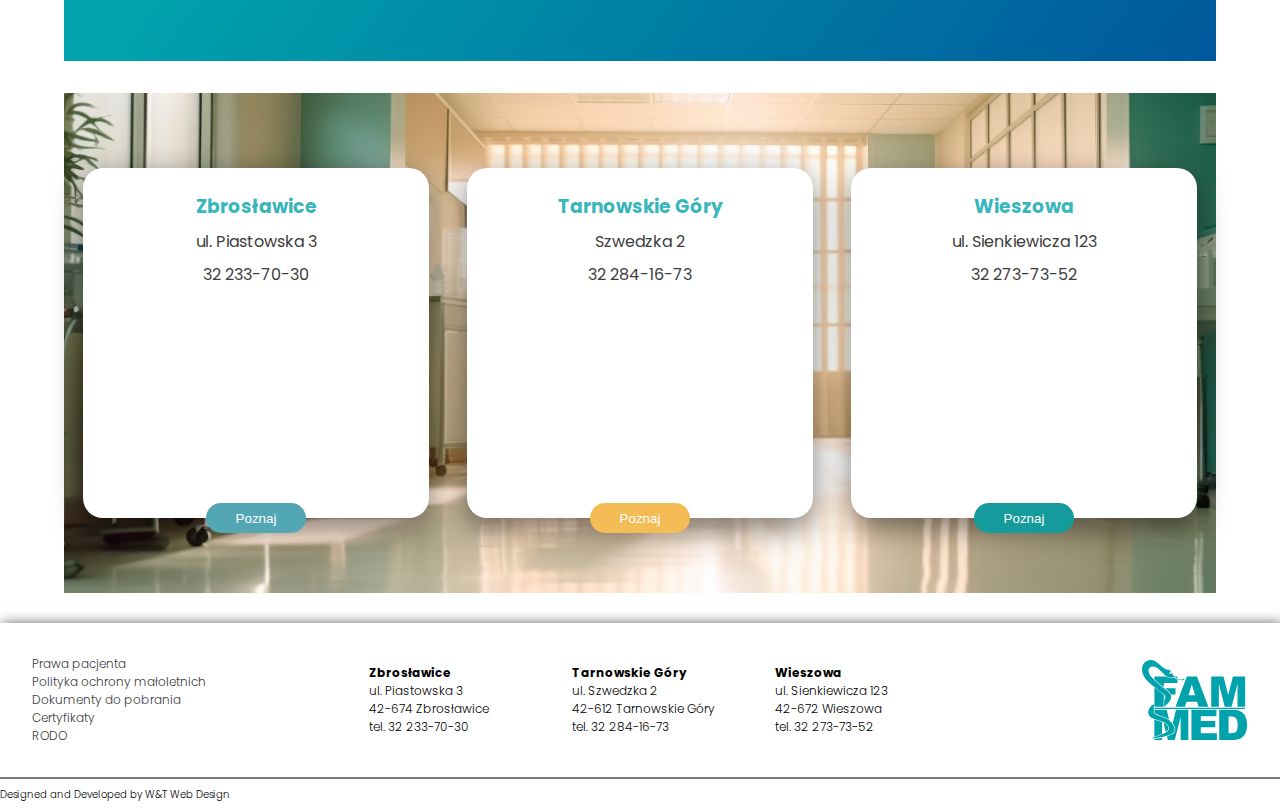
<file: index-kopia.html>
<!DOCTYPE html>
<html lang="en">
  <head>
    <link rel="preconnect" href="https://fonts.googleapis.com" />
    <link rel="preconnect" href="https://fonts.gstatic.com" crossorigin />
    <link
      href="https://fonts.googleapis.com/css2?family=Playfair+Display:ital,wght@0,400..900;1,400..900&display=swap"
      rel="stylesheet"
    />
    <link
      href="https://fonts.googleapis.com/css2?family=Roboto:ital,wght@0,100;0,300;0,400;0,500;0,700;0,900;1,100;1,300;1,400;1,500;1,700;1,900&display=swap"
      rel="stylesheet"
    />
    <link
      rel="stylesheet"
      href="https://cdnjs.cloudflare.com/ajax/libs/font-awesome/6.0.0-beta3/css/all.min.css"
    />
    <link rel="stylesheet" href="index.css" />
    <link rel="icon" type="image/x-icon" href="/Pictures/favicon.ico" />
    <!-- <link
      rel="stylesheet"
      href="https://kaziot89.github.io/Fam-Med/index.css"
    />
    <script src="https://kaziot89.github.io/Fam-Med/index.js"></script> -->

    <meta charset="UTF-8" />
    <meta name="viewport" content="width=device-width, initial-scale=1.0" />
    <title>FAM-MED</title>
  </head>
  <body>
    <div id="top-navbar">
      <div id="navbar_content">
        <div id="logo">
          <a href="index.html"
            ><img src="Pictures/logo famed.svg" alt="logo"
          /></a>
        </div>
        <div id="main_menu">
          <div id="male_menu">
            <p class="contactBar">
              <i class="fas fa-phone"></i
              ><a class="contact_links" href="tel:+48322353322">
                +48322353322</a
              >
            </p>
            <p class="contactBar">
              <i class="fas fa-envelope"></i>
              <a class="contact_links" href="mailto:zbroslawice@fam-med.pl">
                zbroslawice@fam-med.pl</a
              >
            </p>
          </div>

          <div id="topMenu">
            <nav>
              <div class="menu-btn">
                <span class="menu-btn__burger"></span>
                <span class="menu-btn__burger"></span>
                <span class="menu-btn__burger"></span>
              </div>

              <ul class="nav-menu">
                <li><a href="poradnie.html">Poradnie</a></li>
                <li class="dropdown">
                  <button class="dropdown-btn" id="places_btn">Placówki</button>
                  <ul class="dropdown-content" id="places_dropdown">
                    <li><a href="cmtg.html">Tarnowskie Góry</a></li>
                    <li><a href="porZbr.html">Zbrosławice</a></li>
                    <li><a href="porWie.html">Wieszowa</a></li>
                  </ul>
                </li>
                <li class="dropdown">
                  <button class="dropdown-btn" id="infos_btn">
                    Informacje
                  </button>
                  <ul class="dropdown-content" id="infos_dropdown">
                    <li><a href="prawaPacjenta.html">Prawa pacjęta</a></li>
                    <li>
                      <a href="pom.html">Polityka ochrony małoletnich</a>
                    </li>
                    <li><a href="#informacja3">Dokumenty do pobrania</a></li>
                    <li><a href="#informacja4">Certyfikaty</a></li>
                    <li><a href="#informacja5">Rodo</a></li>
                  </ul>
                </li>
                <li><a href="#kontakt">Kontakt</a></li>
              </ul>
            </nav>
            <ul id="menuElements">
              <li class="dropdown">
                <a id="poradnie_desktop" href="./poradnie.html"
                  >Poradnie specjalistyczne</a
                ><a id="poradnie_mobile" href="./poradnie.html">Poradnie</a>
                <div class="dropdown-content">
                  <a href="poradnie.html#button_1"
                    >Poradnia Podstawowej Opieki Zdrowotnej</a
                  >
                  <a href="poradnie.html#button_2">Poradnia Alergologiczna</a>
                  <a href="poradnie.html#button_3">Poradnia Angiologiczna</a>
                  <a href="poradnie.html#button_4">Poradnia Chirurgiczna</a>
                  <a href="poradnie.html#button_5">Poradnia Dermatologiczna</a>
                  <a href="poradnie.html#button_6"
                    >Poradnia Endokrynologiczna</a
                  >
                  <a href="poradnie.html#button_7">Poradnia Gastrologiczna</a>
                  <a href="poradnie.html#button_8">Poradnia Geriatryczna</a>
                  <a href="poradnie.html#button_9">Poradnia Ginekologiczna</a>
                  <a href="poradnie.html#button_10">Poradnia Internistyczna</a>
                  <a href="poradnie.html#button_11">Poradnia Kardiologiczna</a>
                  <a href="poradnie.html#button_12">Poradnia Laryngologiczna</a>
                  <a href="poradnie.html#button_13">Poradnia Medycyny Pracy</a>
                  <a href="poradnie.html#button_14">Poradnia Nefrologiczna</a>
                  <a href="poradnie.html#button_15">Poradnia Neurologiczna</a>
                  <a href="poradnie.html#button_16">Poradnia Ortopedyczna</a>
                  <a href="poradnie.html#button_17">Poradnia Pediatryczna</a>
                  <a href="poradnie.html#button_18">Poradnia Proktologiczna</a>
                  <a href="poradnie.html#button_19">Poradnia Reumatologiczna</a>
                  <a href="poradnie.html#button_20">Poradnia Urologiczna</a>
                  <a href="poradnie.html#button_21"
                    >Poradnia Zdrowia Psychicznego</a
                  >
                  <a href="poradnie.html#button_22"
                    >Gabinet Psychoterapii i Pomocy Psychologicznej Dzieci i
                    Dorosłych</a
                  >
                  <a href="poradnie.html#button_23"
                    >Gabinet Zdrowego Żywienia</a
                  >
                  <a href="poradnie.html#button_24">Badania Laboratoryjne</a>
                  <a href="poradnie.html#button_25">Opieka Pielęgniarska</a>
                  <a href="poradnie.html#button_26">Pracownia USG</a>
                </div>
              </li>
              <li class="dropdown" id="aktualnosci">
                <a href="#" onclick="scrollToSection()">Aktualności</a>
                <div class="dropdown-content"></div>
              </li>
              <li class="dropdown">
                <a href="#carousel-container">Placówki</a>
                <div class="dropdown-content">
                  <a href="porZbr.html">Zbrosławice</a>
                  <a href="cmtg.html">Tarnowskie Góry</a>
                  <a href="porWie.html">Wieszowa</a>
                </div>
              </li>
              <li class="dropdown">
                <a href="#carousel-container">Informacje</a>
                <div class="dropdown-content">
                  <a href="prawaPacjenta.html">Prawa pacjenta</a>
                  <a href="pom.html">Polityka ochrony małoletnich</a>
                  <a href="#tab2">Dokumenty do pobrania</a>
                  <a href="#tab3">Certyfikaty</a>
                  <a href="#tab4">RODO</a>
                  <a href="#tab5"></a>
                </div>
              </li>
              <li class="dropdown"><a href="#branches">Kontakt</a></li>
            </ul>
          </div>
        </div>
      </div>
    </div>

    <div id="mainContainerIndex">
      <div id="characterAndSlogan">
        <div id="slogan"></div>

        <p>Witaj na stronie <br />FAM-MED</p>
      </div>
      <div class="info-banner">
        <h3>Fam-Med</h3>
        <p>
          to miejsce, gdzie troszczymy się o Wasze zdrowie z pasją i
          zaangażowaniem. Nasza misja to świadczenie kompleksowej opieki
          medycznej, opartej na indywidualnym podejściu do każdego pacjenta.
          Jesteśmy zespołem doświadczonych specjalistów, którzy łączą wiedzę,
          nowoczesne technologie oraz empatię, aby zapewnić Wam najwyższą jakość
          usług medycznych. Dążymy do tego, abyście czuli się u nas bezpiecznie
          i komfortowo, wiedząc, że Wasze zdrowie jest w profesjonalnych rękach.
          W Fam-Med cenimy innowacje i ciągłe doskonalenie naszych umiejętności,
          aby sprostać dynamicznym wyzwaniom dzisiejszej medycyny. Naszym celem
          jest nie tylko leczenie chorób, ale także promowanie zdrowego stylu
          życia oraz profilaktyka, byście mogli cieszyć się pełnią życia.
          Zaufajcie nam, gdyż dla nas każdy pacjent to nie tylko przypadkowa
          osoba, ale ktoś, kogo zdrowie jest dla nas priorytetem. W Fam-Med
          troszczymy się o Was jak o własną rodzinę. Zapraszamy do skorzystania
          z naszych usług i doświadczenia profesjonalizmu w służbie Waszemu
          zdrowiu.
        </p>
      </div>
      <div id="contact-container">
        <div class="contact">
          <h3>Zadzwoń i umów się na wizytę</h3>
          <button>Skontaktuj się z rejestracją</button>
        </div>
      </div>
    </div>
    <div id="bottom-menu">
      <button class="bottom_menu_buttons" id="bottom_menu_button1">
        <div class="bottom-menu-tabs" id="tab1">
          <img
            src="Pictures/beneifit1.png"
            alt=""
            class="bottom-menu-tab-picture"
          />
          <h2 class="bottom-menu-h2">Lekarze specjaliści</h2>
        </div>
      </button>
      <button class="bottom_menu_buttons" id="bottom_menu_button2">
        <div class="bottom-menu-tabs" id="tab2">
          <img
            src="Pictures/benefit2.png"
            alt=""
            class="bottom-menu-tab-picture"
          />
          <h2 class="bottom-menu-h2">Laboratorium</h2>
        </div>
      </button>
      <button class="bottom_menu_buttons" id="bottom_menu_button3">
        <div class="bottom-menu-tabs" id="tab3">
          <img
            src="Pictures/benefit3.png"
            alt=""
            class="bottom-menu-tab-picture"
          />
          <h2 class="bottom-menu-h2">Medycyna pracy</h2>
        </div>
      </button>
      <button class="bottom_menu_buttons" id="bottom_menu_button4">
        <div class="bottom-menu-tabs" id="tab4">
          <img
            src="Pictures/opieka_koordynowana_nurse_patient_hospital.png"
            alt=""
            class="bottom-menu-tab-picture"
          />
          <h2 class="bottom-menu-h2">Opieka koordynowana</h2>
        </div>
      </button>
    </div>
    <div id="carousel-container" class="carousel-container">
      <button class="carousel-button prev">‹</button>
      <div class="carousel-track-container">
        <div class="carousel-track">
          <div class="carousel-item" id="news-elemet1" class="news_img">
            <img src="Pictures/news_hpv.jpg" alt="" />
          </div>
          <div class="carousel-item" id="news-elemet2" class="news_img">
            <img src="Pictures/ksztusiec_news.png" alt="" />
          </div>
          <div class="carousel-item" id="news-elemet3" class="news_img">
            <img src="Pictures/onko_news.png" alt="" />
          </div>
          <div class="carousel-item" id="news-elemet4" class="news_img">
            <h1>News</h1>
          </div>
          <div class="carousel-item" id="news-elemet5" class="news_img">
            <h1>News</h1>
          </div>
          <div class="carousel-item" id="news-elemet6" class="news_img">
            <h1>News</h1>
          </div>
        </div>
      </div>
      <button class="carousel-button next">›</button>
    </div>

    <div id="branches">
      <div id="branch1">
        <h3 class="branch_name">Zbrosławice</h3>
        <p>
          <a
            class="contact_links"
            href="https://www.google.com/maps/dir/?api=1&destination=Piastowska+3,+42-674+Zbrosławice"
            target="_blank"
            >ul. Piastowska 3</a
          >
        </p>
        <p>
          <a class="contact_links" href="tel:+48322337030"> 32 233-70-30</a>
        </p>
        <iframe
          src="https://www.google.com/maps/embed?pb=!1m18!1m12!1m3!1d2542.2335033302575!2d18.75323517775656!3d50.41812097158599!2m3!1f0!2f0!3f0!3m2!1i1024!2i768!4f13.1!3m3!1m2!1s0x471128d72a99ff27%3A0x89f03351b3183b59!2sCentrum%20Medyczne%20Fam-Med!5e0!3m2!1spl!2spl!4v1729351153058!5m2!1spl!2spl"
          width="250"
          height="200"
          style="border: 0"
          allowfullscreen=""
          loading="lazy"
          referrerpolicy="no-referrer-when-downgrade"
        ></iframe>
        <button id="branch_button1">Poznaj</button>
      </div>
      <div id="branch2">
        <h3 class="branch_name">Tarnowskie Góry</h3>
        <p>
          <a
            class="contact_links"
            href="https://www.google.com/maps/dir/?api=1&destination=Szwedzka+2,+42-612+Tarnowskie+Góry"
            target="_blank"
            >Szwedzka 2</a
          >
        </p>
        <p>
          <a class="contact_links" href="tel:+48322841673">32 284-16-73</a>
        </p>
        <iframe
          src="https://www.google.com/maps/embed?pb=!1m18!1m12!1m3!1d2523.1887010667124!2d18.825751672329638!3d50.44596481545726!2m3!1f0!2f0!3f0!3m2!1i1024!2i768!4f13.1!3m3!1m2!1s0x4711299c9dcb660b%3A0x3d5d752cecbf4cb5!2sCentrum%20Medyczne%20Fam-Med!5e0!3m2!1spl!2spl!4v1729351091022!5m2!1spl!2spl"
          width="250"
          height="200"
          style="border: 0"
          allowfullscreen=""
          loading="lazy"
          referrerpolicy="no-referrer-when-downgrade"
        ></iframe>
        <button id="branch_button2">Poznaj</button>
      </div>
      <div id="branch3">
        <h3 class="branch_name">Wieszowa</h3>
        <p>
          <a
            class="contact_links"
            href="https://www.google.com/maps/dir/?api=1&destination=Sienkiewicza+123,+42-674+Wieszowa"
            target="_blank"
            >ul. Sienkiewicza 123</a
          >
        </p>
        <p>
          <a class="contact_links" href="tel:+48322737352"> 32 273-73-52</a>
        </p>
        <iframe
          src="https://www.google.com/maps/embed?pb=!1m18!1m12!1m3!1d2544.164981151019!2d18.750988177755314!3d50.38212297157927!2m3!1f0!2f0!3f0!3m2!1i1024!2i768!4f13.1!3m3!1m2!1s0x47112ee5924342c7%3A0x6b212b4c3313478b!2sCentrum%20Medyczne%20Fam-Med!5e0!3m2!1spl!2spl!4v1729351036321!5m2!1spl!2spl"
          width="240"
          height="200"
          style="border: 0"
          allowfullscreen=""
          loading="lazy"
          referrerpolicy="no-referrer-when-downgrade"
        ></iframe>
        <button id="branch_button3">Poznaj</button>
      </div>
    </div>
    <div id="footer">
      <div id="footer_content">
        <div id="footer_info">
          <a href="prawaPacjenta.html">Prawa pacjenta</a>
          <a href="pom.html">Polityka ochrony małoletnich</a>
          <a href="#tab2">Dokumenty do pobrania</a>
          <a href="#tab3">Certyfikaty</a>
          <a href="#tab4">RODO</a>
          <a href="#tab5"></a>
        </div>
        <div id="footer_contact">
          <div class="footer_branch_address">
            <h4>Zbrosławice</h4>
            <p>ul. Piastowska 3</p>
            <p>42-674 Zbrosławice</p>
            <p>tel. 32 233-70-30</p>
          </div>
          <div class="footer_branch_address">
            <h4>Tarnowskie Góry</h4>
            <p>ul. Szwedzka 2</p>
            <p>42-612 Tarnowskie Góry</p>
            <p>tel. 32 284-16-73</p>
          </div>
          <div class="footer_branch_address">
            <h4>Wieszowa</h4>
            <p>ul. Sienkiewicza 123</p>
            <p>42-672 Wieszowa</p>
            <p>tel. 32 273-73-52</p>
          </div>
        </div>
        <div id="footer_logo">
          <a href="index.html"><img src="Pictures/logo famed.svg" alt="" /></a>
        </div>
      </div>
      <div id="footer_line"></div>
      <div id="footer_end">
        <p id="footer_end_p">Designed and Developed by W&T Web Design</p>
      </div>
    </div>

    <script src="index.js"></script>
  </body>
</html>
</file>
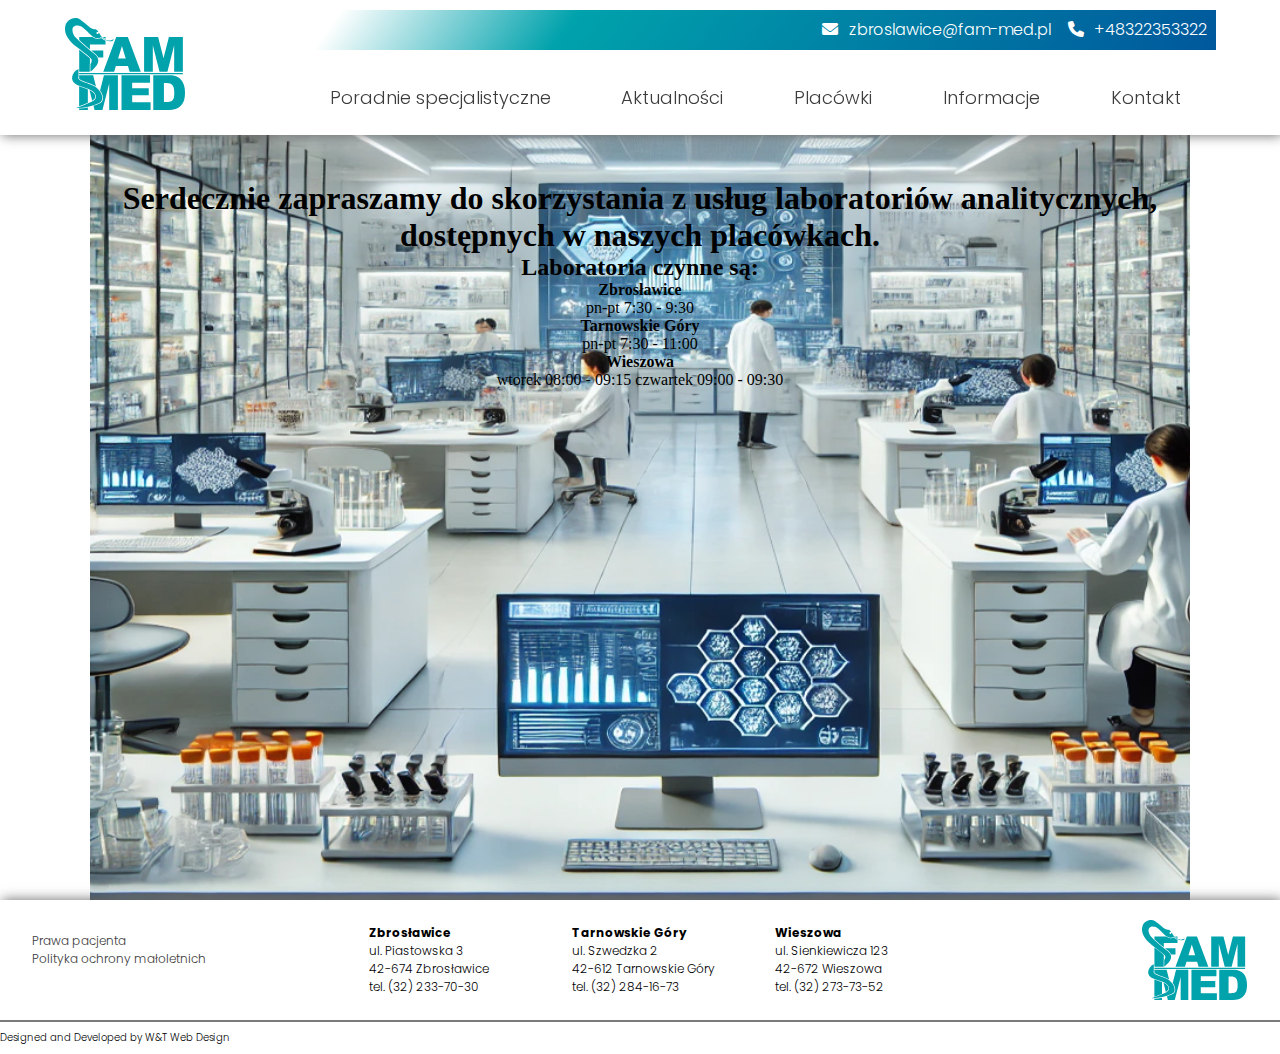
<file: laboratoria.html>
<!DOCTYPE html>
<html lang="en">
  <head>
    <link rel="preconnect" href="https://fonts.googleapis.com" />
    <link rel="preconnect" href="https://fonts.gstatic.com" crossorigin />
    <link
      href="https://fonts.googleapis.com/css2?family=Playfair+Display:ital,wght@0,400..900;1,400..900&display=swap"
      rel="stylesheet"
    />
    <link
      href="https://fonts.googleapis.com/css2?family=Roboto:ital,wght@0,100;0,300;0,400;0,500;0,700;0,900;1,100;1,300;1,400;1,500;1,700;1,900&display=swap"
      rel="stylesheet"
    />
    <link
      rel="stylesheet"
      href="https://cdnjs.cloudflare.com/ajax/libs/font-awesome/6.0.0-beta3/css/all.min.css"
    />
    <link rel="stylesheet" href="index.css" />
    <link rel="stylesheet" href="laboratoria.css" />
    <link rel="icon" type="image/x-icon" href="/Pictures/favicon.ico" />
    <script src="laboratoria.js"></script>

    <meta charset="UTF-8" />
    <meta name="viewport" content="width=device-width, initial-scale=1.0" />
    <title>FAM-MED</title>
  </head>
  <body>
    <div id="border">
      <div id="top-navbar">
        <div id="navbar_content">
          <div id="logo">
            <a href="index.html"
              ><img src="Pictures/logo famed.svg" alt=""
            /></a>
          </div>
          <div id="main_menu">
            <div id="male_menu">
              <p class="contactBar">
                <i class="fas fa-phone"></i
                ><a class="contact_links" href="tel:+48322353322">
                  +48322353322</a
                >
              </p>
              <p class="contactBar">
                <i class="fas fa-envelope"></i>
                <a class="contact_links" href="mailto:zbroslawice@fam-med.pl">
                  zbroslawice@fam-med.pl</a
                >
              </p>
            </div>
            <div id="topMenu">
              <nav>
                <div class="menu-btn">
                  <span class="menu-btn__burger"></span>
                  <span class="menu-btn__burger"></span>
                  <span class="menu-btn__burger"></span>
                </div>

                <ul class="nav-menu">
                  <li><a href="poradnie.html">Poradnie</a></li>
                  <li class="dropdown">
                    <button class="dropdown-btn" id="places_btn">
                      Placówki
                    </button>
                    <ul class="dropdown-content" id="places_dropdown">
                      <li><a href="cmtg.html">Tarnowskie Góry</a></li>
                      <li><a href="porZbr.html">Zbrosławice</a></li>
                      <li><a href="porWie.html">Wieszowa</a></li>
                    </ul>
                  </li>
                  <li class="dropdown">
                    <button class="dropdown-btn" id="infos_btn">
                      Informacje
                    </button>
                    <ul class="dropdown-content" id="infos_dropdown">
                      <li><a href="prawaPacjenta.html">Prawa pacjęta</a></li>
                      <li>
                        <a href="pom.html">Polityka ochrony małoletnich</a>
                      </li>
                      <li><a href="#informacja3">Dokumenty do pobrania</a></li>
                      <li><a href="#informacja4">Certyfikaty</a></li>
                      <li><a href="#informacja5">Rodo</a></li>
                    </ul>
                  </li>
                  <li><a href="#kontakt">Kontakt</a></li>
                </ul>
              </nav>
              <ul id="menuElements">
                <li class="dropdown">
                  <a id="poradnie_desktop" href="./poradnie.html"
                    >Poradnie specjalistyczne</a
                  ><a id="poradnie_mobile" href="./poradnie.html">Poradnie</a>
                  <div class="dropdown-content">
                    <a href="poradnie.html#button_1"
                      >Poradnia Podstawowej Opieki Zdrowotnej</a
                    >
                    <a href="poradnie.html#button_2">Poradnia Alergologiczna</a>
                    <a href="poradnie.html#button_3">Poradnia Angiologiczna</a>
                    <a href="poradnie.html#button_4">Poradnia Chirurgiczna</a>
                    <a href="poradnie.html#button_5"
                      >Poradnia Dermatologiczna</a
                    >
                    <a href="poradnie.html#button_6"
                      >Poradnia Endokrynologiczna</a
                    >
                    <a href="poradnie.html#button_7">Poradnia Gastrologiczna</a>
                    <a href="poradnie.html#button_8">Poradnia Geriatryczna</a>
                    <a href="poradnie.html#button_9">Poradnia Ginekologiczna</a>
                    <a href="poradnie.html#button_10"
                      >Poradnia Internistyczna</a
                    >
                    <a href="poradnie.html#button_11"
                      >Poradnia Kardiologiczna</a
                    >
                    <a href="poradnie.html#button_12"
                      >Poradnia Laryngologiczna</a
                    >
                    <a href="poradnie.html#button_13"
                      >Poradnia Medycyny Pracy</a
                    >
                    <a href="poradnie.html#button_14">Poradnia Nefrologiczna</a>
                    <a href="poradnie.html#button_15">Poradnia Neurologiczna</a>
                    <a href="poradnie.html#button_16">Poradnia Ortopedyczna</a>
                    <a href="poradnie.html#button_17">Poradnia Pediatryczna</a>
                    <a href="poradnie.html#button_18"
                      >Poradnia Proktologiczna</a
                    >
                    <a href="poradnie.html#button_19"
                      >Poradnia Reumatologiczna</a
                    >
                    <a href="poradnie.html#button_20">Poradnia Urologiczna</a>
                    <a href="poradnie.html#button_21"
                      >Poradnia Zdrowia Psychicznego</a
                    >
                    <a href="poradnie.html#button_22"
                      >Gabinet Psychoterapii i Pomocy Psychologicznej Dzieci i
                      Dorosłych</a
                    >
                    <a href="poradnie.html#button_23"
                      >Gabinet Zdrowego Żywienia</a
                    >
                    <a href="poradnie.html#button_24">Badania Laboratoryjne</a>
                    <a href="poradnie.html#button_25">Opieka Pielęgniarska</a>
                    <a href="poradnie.html#button_26">Pracownia USG</a>
                  </div>
                </li>
                <li class="dropdown" id="aktualnosci">
                  <a href="#" onclick="scrollToSection()">Aktualności</a>
                  <div class="dropdown-content"></div>
                </li>
                <li class="dropdown">
                  <a href="#carousel-container">Placówki</a>
                  <div class="dropdown-content">
                    <a href="porZbr.html">Zbrosławice</a>
                    <a href="cmtg.html">Tarnowskie Góry</a>
                    <a href="porWie.html">Wieszowa</a>
                  </div>
                </li>
                <li class="dropdown">
                  <a href="#carousel-container">Informacje</a>
                  <div class="dropdown-content">
                    <a href="prawaPacjenta.html">Prawa pacjenta</a>
                    <a href="pom.html">Polityka ochrony małoletnich</a>
                    <a href="#tab2">Dokumenty do pobrania</a>
                    <a href="#tab3">Certyfikaty</a>
                    <a href="#tab4">RODO</a>
                    <a href="#tab5"></a>
                  </div>
                </li>
                <li class="dropdown"><a href="#branches">Kontakt</a></li>
              </ul>
            </div>
          </div>
        </div>
      </div>
    </div>
    <div id="main_container_lab">
      <h1>
        Serdecznie zapraszamy do skorzystania z usług laboratoriów
        analitycznych, dostępnych w naszych placówkach.
      </h1>
      <h2>Laboratoria czynne są:</h2>
      <div>
        <div>
          <h4>Zbrosławice</h4>
          <p>pn-pt 7:30 - 9:30</p>
        </div>
        <div>
          <h4>Tarnowskie Góry</h4>
          <p>pn-pt 7:30 - 11:00</p>
        </div>
        <div>
          <h4>Wieszowa</h4>
          <p>wtorek 08:00 - 09:15 czwartek 09:00 - 09:30</p>
        </div>
      </div>
    </div>
    <div id="footer">
      <div id="footer_content">
        <div id="footer_info">
          <a href="prawaPacjenta.html">Prawa pacjenta</a>
          <a href="pom.html">Polityka ochrony małoletnich</a>
        </div>
        <div id="footer_contact">
          <div class="footer_branch_address">
            <h4>Zbrosławice</h4>
            <p>ul. Piastowska 3</p>
            <p>42-674 Zbrosławice</p>
            <p>tel. (32) 233-70-30</p>
          </div>
          <div class="footer_branch_address">
            <h4>Tarnowskie Góry</h4>
            <p>ul. Szwedzka 2</p>
            <p>42-612 Tarnowskie Góry</p>
            <p>tel. (32) 284-16-73</p>
          </div>
          <div class="footer_branch_address">
            <h4>Wieszowa</h4>
            <p>ul. Sienkiewicza 123</p>
            <p>42-672 Wieszowa</p>
            <p>tel. (32) 273-73-52</p>
          </div>
        </div>
        <div id="footer_logo">
          <a href="index.html"><img src="Pictures/logo famed.svg" alt="" /></a>
        </div>
      </div>
      <div id="footer_line"></div>
      <div id="footer_end">
        <p id="footer_end_p">Designed and Developed by W&T Web Design</p>
      </div>
    </div>
    <script src="laboratoria.js"></script>
    <!-- <script src="index.js"></script> -->
  </body>
</html>
</file>
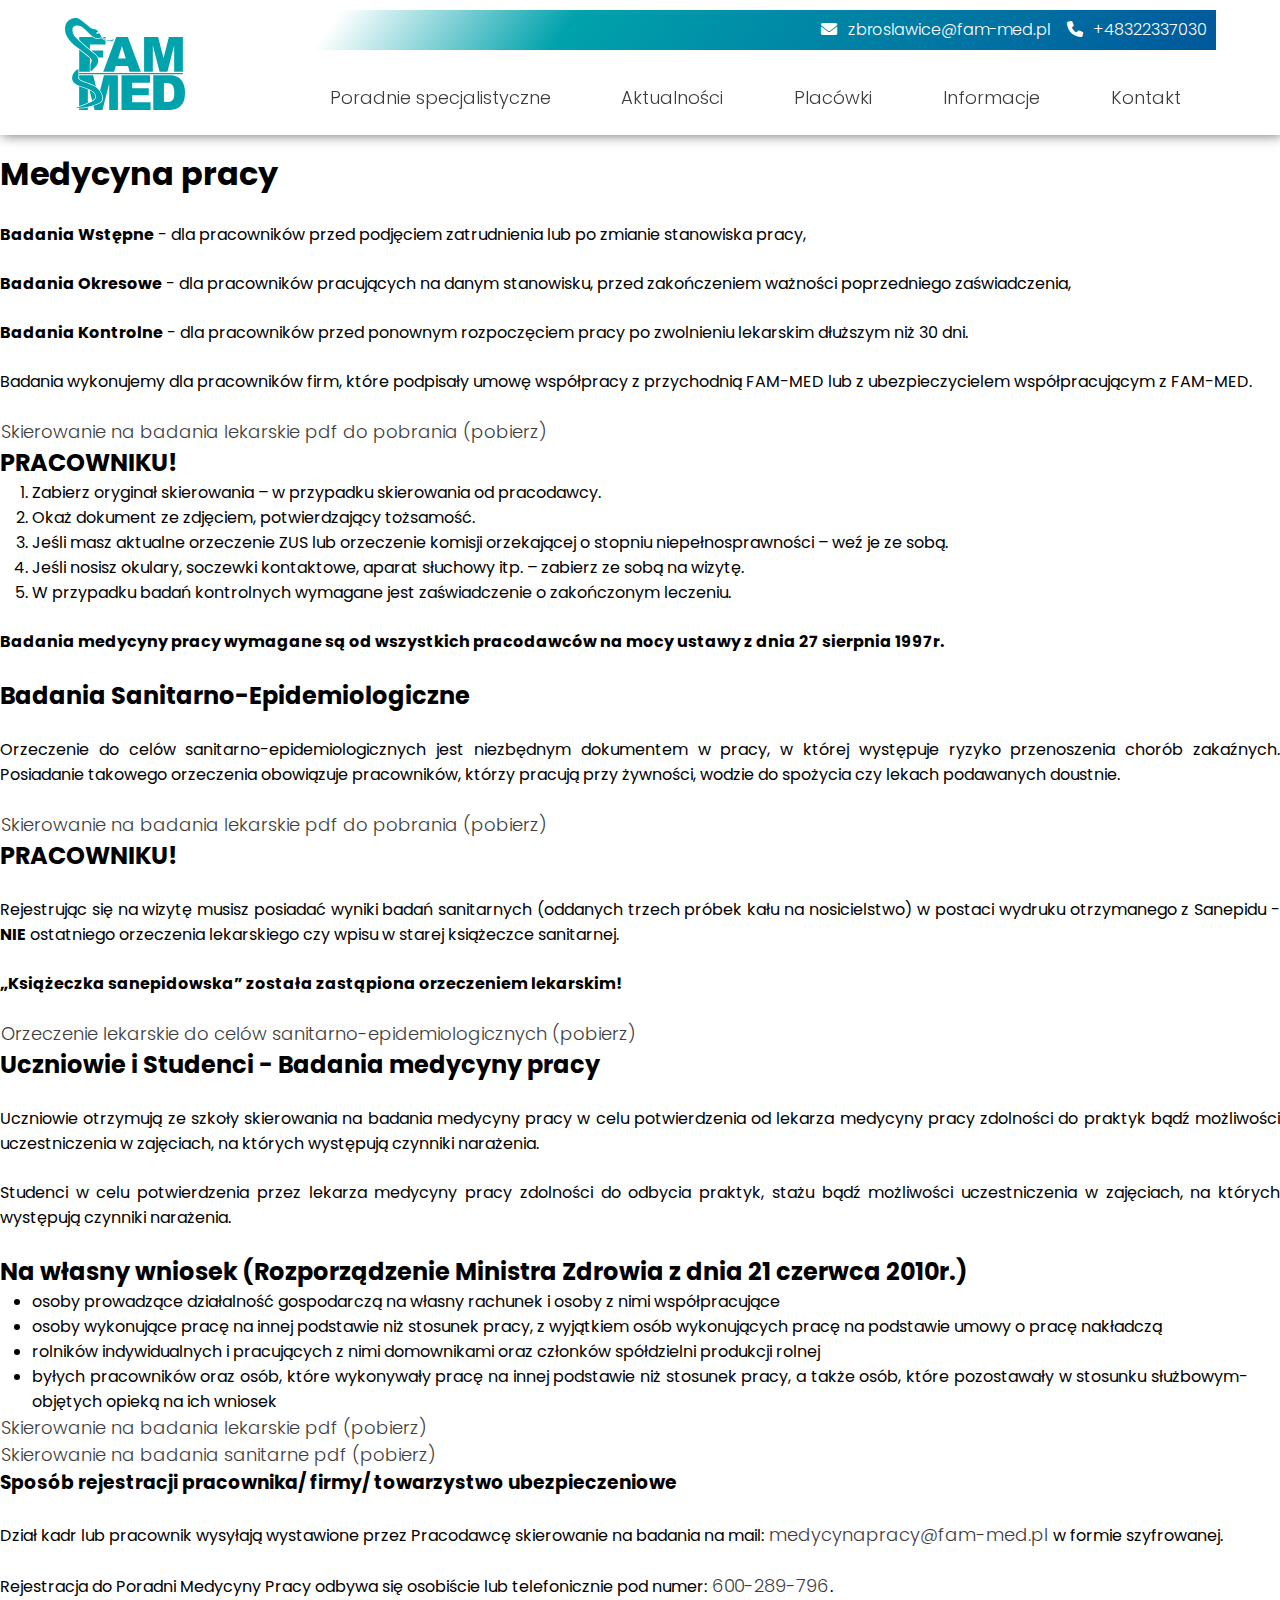
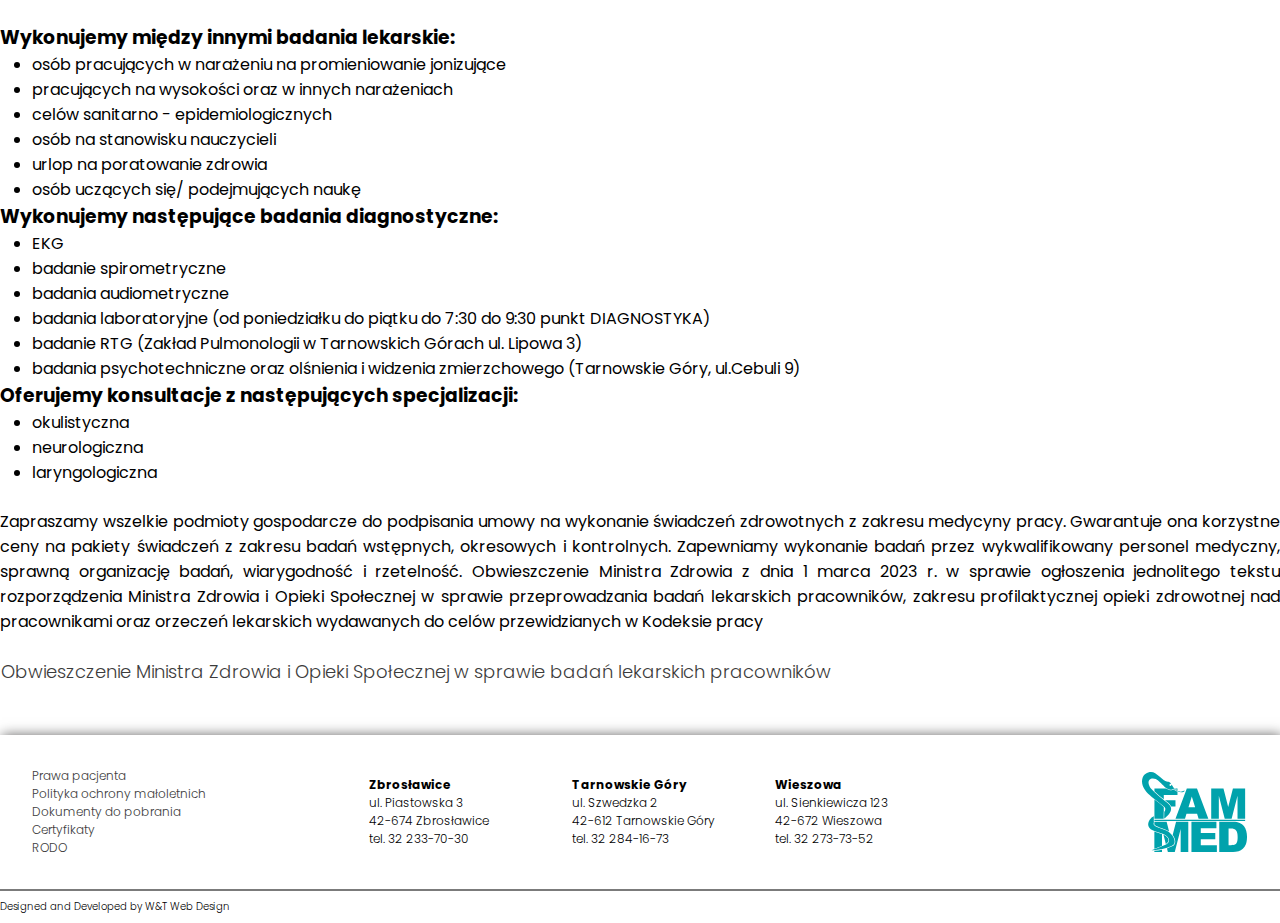
<file: medycyna.html>
<!DOCTYPE html>
<html lang="en">
  <head>
    <link rel="preconnect" href="https://fonts.googleapis.com" />
    <link rel="preconnect" href="https://fonts.gstatic.com" crossorigin />
    <link
      href="https://fonts.googleapis.com/css2?family=Playfair+Display:ital,wght@0,400..900;1,400..900&display=swap"
      rel="stylesheet"
    />
    <link
      href="https://fonts.googleapis.com/css2?family=Roboto:ital,wght@0,100;0,300;0,400;0,500;0,700;0,900;1,100;1,300;1,400;1,500;1,700;1,900&display=swap"
      rel="stylesheet"
    />
    <link
      rel="stylesheet"
      href="https://cdnjs.cloudflare.com/ajax/libs/font-awesome/6.0.0-beta3/css/all.min.css"
    />
    <link rel="stylesheet" href="opieka.css" />
    <link rel="stylesheet" href="index.css" />
    <link rel="icon" type="image/x-icon" href="/Pictures/favicon.ico" />
    <script src="index.js" defer></script>
    <meta charset="UTF-8" />
    <meta name="viewport" content="width=device-width, initial-scale=1.0" />
    <title>FAM-MED</title>
  </head>
  <body>
    <div id="top-navbar">
      <div id="navbar_content">
        <div id="logo">
          <a href="index.html"
            ><img src="Pictures/logo famed.svg" alt="logo"
          /></a>
        </div>
        <div id="main_menu">
          <div id="male_menu">
            <p class="contactBar">
              <i class="fas fa-phone"></i
              ><a class="contact_links" href="tel:+48322337030">
                +48322337030</a
              >
            </p>
            <p class="contactBar">
              <i class="fas fa-envelope"></i>
              <a class="contact_links" href="mailto:zbroslawice@fam-med.pl">
                zbroslawice@fam-med.pl</a
              >
            </p>
          </div>
          <div id="topMenu">
            <ul id="menuElements">
              <li class="dropdown">
                <a id="poradnie_desktop" href="./poradnie.html"
                  >Poradnie specjalistyczne</a
                ><a id="poradnie_mobile" href="./poradnie.html">Poradnie</a>
                <div class="dropdown-content">
                  <a href="poradnie.html#button_1"
                    >Poradnia Podstawowej Opieki Zdrowotnej</a
                  >
                  <a href="poradnie.html#button_2">Poradnia Alergologiczna</a>
                  <a href="poradnie.html#button_3">Poradnia Angiologiczna</a>
                  <a href="poradnie.html#button_4">Poradnia Chirurgiczna</a>
                  <a href="poradnie.html#button_5">Poradnia Dermatologiczna</a>
                  <a href="poradnie.html#button_6"
                    >Poradnia Endokrynologiczna</a
                  >
                  <a href="poradnie.html#button_7">Poradnia Gastrologiczna</a>
                  <a href="poradnie.html#button_8">Poradnia Geriatryczna</a>
                  <a href="poradnie.html#button_9">Poradnia Ginekologiczna</a>
                  <a href="poradnie.html#button_10">Poradnia Internistyczna</a>
                  <a href="poradnie.html#button_11">Poradnia Kardiologiczna</a>
                  <a href="poradnie.html#button_12">Poradnia Laryngologiczna</a>
                  <a href="poradnie.html#button_13">Poradnia Medycyny Pracy</a>
                  <a href="poradnie.html#button_14">Poradnia Nefrologiczna</a>
                  <a href="poradnie.html#button_15">Poradnia Neurologiczna</a>
                  <a href="poradnie.html#button_16">Poradnia Ortopedyczna</a>
                  <a href="poradnie.html#button_17">Poradnia Pediatryczna</a>
                  <a href="poradnie.html#button_18">Poradnia Proktologiczna</a>
                  <a href="poradnie.html#button_19">Poradnia Reumatologiczna</a>
                  <a href="poradnie.html#button_20">Poradnia Urologiczna</a>
                  <a href="poradnie.html#button_21"
                    >Poradnia Zdrowia Psychicznego</a
                  >
                  <a href="poradnie.html#button_22"
                    >Gabinet Psychoterapii i Pomocy Psychologicznej Dzieci i
                    Dorosłych</a
                  >
                  <a href="poradnie.html#button_23"
                    >Gabinet Zdrowego Żywienia</a
                  >
                  <a href="poradnie.html#button_24">Badania Laboratoryjne</a>
                  <a href="poradnie.html#button_25">Opieka Pielęgniarska</a>
                  <a href="poradnie.html#button_26">Pracownia USG</a>
                </div>
              </li>
              <li class="dropdown" id="aktualnosci">
                <a href="#" onclick="scrollToSection()">Aktualności</a>
                <div class="dropdown-content"></div>
              </li>
              <li class="dropdown">
                <a href="#carousel-container">Placówki</a>
                <div class="dropdown-content">
                  <a href="porZbr.html">Zbrosławice</a>
                  <a href="cmtg.html">Tarnowskie Góry</a>
                  <a href="porWie.html">Wieszowa</a>
                </div>
              </li>
              <li class="dropdown">
                <a href="#carousel-container">Informacje</a>
                <div class="dropdown-content">
                  <a href="prawaPacjenta.html">Prawa pacjenta</a>
                  <a href="pom.html">Polityka ochrony małoletnich</a>
                  <a href="#tab2">Dokumenty do pobrania</a>
                  <a href="#tab3">Certyfikaty</a>
                  <a href="#tab4">RODO</a>
                  <a href="#tab5"></a>
                </div>
              </li>
              <li class="dropdown"><a href="#branches">Kontakt</a></li>
            </ul>
          </div>
        </div>
      </div>
    </div>
    <div id="main_container">
      <div id="info">
        <img id="img_mobile" src="./Pictures/medycynap.png" alt="" />
        <div id="text">
          <h1>Medycyna pracy</h1>
          <div>
            <p>
              <strong>Badania Wstępne</strong> - dla pracowników przed podjęciem
              zatrudnienia lub po zmianie stanowiska pracy,
            </p>
            <p>
              <strong>Badania Okresowe</strong> - dla pracowników pracujących na
              danym stanowisku, przed zakończeniem ważności poprzedniego
              zaświadczenia,
            </p>
            <p>
              <strong>Badania Kontrolne</strong> - dla pracowników przed
              ponownym rozpoczęciem pracy po zwolnieniu lekarskim dłuższym niż
              30 dni.
            </p>
            <p>
              Badania wykonujemy dla pracowników firm, które podpisały umowę
              współpracy z przychodnią FAM-MED lub z ubezpieczycielem
              współpracującym z FAM-MED.
            </p>
            <a href
              >Skierowanie na badania lekarskie pdf do pobrania (pobierz)</a
            >
          </div>
          <h2>PRACOWNIKU!</h2>
          <ol>
            <li>
              Zabierz oryginał skierowania – w przypadku skierowania od
              pracodawcy.
            </li>
            <li>Okaż dokument ze zdjęciem, potwierdzający tożsamość.</li>
            <li>
              Jeśli masz aktualne orzeczenie ZUS lub orzeczenie komisji
              orzekającej o stopniu niepełnosprawności – weź je ze sobą.
            </li>
            <li>
              Jeśli nosisz okulary, soczewki kontaktowe, aparat słuchowy itp. –
              zabierz ze sobą na wizytę.
            </li>
            <li>
              W przypadku badań kontrolnych wymagane jest zaświadczenie o
              zakończonym leczeniu.
            </li>
          </ol>
          <p>
            <strong
              >Badania medycyny pracy wymagane są od wszystkich pracodawców na
              mocy ustawy z dnia 27 sierpnia 1997r.</strong
            >
          </p>
          <h2>Badania Sanitarno-Epidemiologiczne</h2>
          <p>
            Orzeczenie do celów sanitarno-epidemiologicznych jest niezbędnym
            dokumentem w pracy, w której występuje ryzyko przenoszenia chorób
            zakaźnych. Posiadanie takowego orzeczenia obowiązuje pracowników,
            którzy pracują przy żywności, wodzie do spożycia czy lekach
            podawanych doustnie.
          </p>
          <a href>Skierowanie na badania lekarskie pdf do pobrania (pobierz)</a>
          <h2>PRACOWNIKU!</h2>
          <p>
            Rejestrując się na wizytę musisz posiadać wyniki badań sanitarnych
            (oddanych trzech próbek kału na nosicielstwo) w postaci wydruku
            otrzymanego z Sanepidu - <strong>NIE</strong> ostatniego orzeczenia
            lekarskiego czy wpisu w starej książeczce sanitarnej.
          </p>
          <p>
            <strong
              >„Książeczka sanepidowska” została zastąpiona orzeczeniem
              lekarskim!</strong
            >
          </p>
          <a
            href="https://www.gov.pl/web/psse-sochaczew/orzeczenie-lekarskie-do-celow-sanitarno-epidemiologicznych"
            >Orzeczenie lekarskie do celów sanitarno-epidemiologicznych
            (pobierz)</a
          >
          <h2>Uczniowie i Studenci - Badania medycyny pracy</h2>
          <p>
            Uczniowie otrzymują ze szkoły skierowania na badania medycyny pracy
            w celu potwierdzenia od lekarza medycyny pracy zdolności do praktyk
            bądź możliwości uczestniczenia w zajęciach, na których występują
            czynniki narażenia.
          </p>
          <p>
            Studenci w celu potwierdzenia przez lekarza medycyny pracy zdolności
            do odbycia praktyk, stażu bądź możliwości uczestniczenia w
            zajęciach, na których występują czynniki narażenia.
          </p>
          <h2>
            Na własny wniosek (Rozporządzenie Ministra Zdrowia z dnia 21 czerwca
            2010r.)
          </h2>
          <ul>
            <li>
              osoby prowadzące działalność gospodarczą na własny rachunek i
              osoby z nimi współpracujące
            </li>
            <li>
              osoby wykonujące pracę na innej podstawie niż stosunek pracy, z
              wyjątkiem osób wykonujących pracę na podstawie umowy o pracę
              nakładczą
            </li>
            <li>
              rolników indywidualnych i pracujących z nimi domownikami oraz
              członków spółdzielni produkcji rolnej
            </li>
            <li>
              byłych pracowników oraz osób, które wykonywały pracę na innej
              podstawie niż stosunek pracy, a także osób, które pozostawały w
              stosunku służbowym- objętych opieką na ich wniosek
            </li>
          </ul>
          <a href>Skierowanie na badania lekarskie pdf (pobierz)</a><br />

          <a href>Skierowanie na badania sanitarne pdf (pobierz)</a>
          <h3>
            Sposób rejestracji pracownika/ firmy/ towarzystwo ubezpieczeniowe
          </h3>
          <p>
            Dział kadr lub pracownik wysyłają wystawione przez Pracodawcę
            skierowanie na badania na mail:
            <a href="mailto:medycynapracy@fam-med.pl"
              >medycynapracy@fam-med.pl</a
            >
            w formie szyfrowanej.
          </p>
          <p>
            Rejestracja do Poradni Medycyny Pracy odbywa się osobiście lub
            telefonicznie pod numer: <a href="+48600289796">600-289-796</a>.
          </p>

          <h3>Wykonujemy między innymi badania lekarskie:</h3>
          <ul>
            <li>osób pracujących w narażeniu na promieniowanie jonizujące</li>
            <li>pracujących na wysokości oraz w innych narażeniach</li>
            <li>celów sanitarno - epidemiologicznych</li>
            <li>osób na stanowisku nauczycieli</li>
            <li>urlop na poratowanie zdrowia</li>
            <li>osób uczących się/ podejmujących naukę</li>
          </ul>
          <h3>Wykonujemy następujące badania diagnostyczne:</h3>
          <ul>
            <li>EKG</li>
            <li>badanie spirometryczne</li>
            <li>badania audiometryczne</li>
            <li>
              badania laboratoryjne (od poniedziałku do piątku do 7:30 do 9:30
              punkt DIAGNOSTYKA)
            </li>
            <li>
              badanie RTG (Zakład Pulmonologii w Tarnowskich Górach ul. Lipowa
              3)
            </li>
            <li>
              badania psychotechniczne oraz olśnienia i widzenia zmierzchowego
              (Tarnowskie Góry, ul.Cebuli 9)
            </li>
          </ul>
          <h3>Oferujemy konsultacje z następujących specjalizacji:</h3>
          <ul>
            <li>okulistyczna</li>
            <li>neurologiczna</li>
            <li>laryngologiczna</li>
          </ul>
          <p>
            Zapraszamy wszelkie podmioty gospodarcze do podpisania umowy na
            wykonanie świadczeń zdrowotnych z zakresu medycyny pracy. Gwarantuje
            ona korzystne ceny na pakiety świadczeń z zakresu badań wstępnych,
            okresowych i kontrolnych. Zapewniamy wykonanie badań przez
            wykwalifikowany personel medyczny, sprawną organizację badań,
            wiarygodność i rzetelność. Obwieszczenie Ministra Zdrowia z dnia 1
            marca 2023 r. w sprawie ogłoszenia jednolitego tekstu rozporządzenia
            Ministra Zdrowia i Opieki Społecznej w sprawie przeprowadzania badań
            lekarskich pracowników, zakresu profilaktycznej opieki zdrowotnej
            nad pracownikami oraz orzeczeń lekarskich wydawanych do celów
            przewidzianych w Kodeksie pracy
          </p>
          <a
            href="https://isap.sejm.gov.pl/isap.nsf/DocDetails.xsp?id=WDU20230000607"
            >Obwieszczenie Ministra Zdrowia i Opieki Społecznej w sprawie badań
            lekarskich pracowników</a
          >
        </div>
      </div>
    </div>
    <div id="footer">
      <div id="footer_content">
        <div id="footer_info">
          <a href="prawaPacjenta.html">Prawa pacjenta</a>
          <a href="pom.html">Polityka ochrony małoletnich</a>
          <a href="#tab2">Dokumenty do pobrania</a>
          <a href="#tab3">Certyfikaty</a>
          <a href="#tab4">RODO</a>
          <a href="#tab5"></a>
        </div>
        <div id="footer_contact">
          <div class="footer_branch_address">
            <h4>Zbrosławice</h4>
            <p>ul. Piastowska 3</p>
            <p>42-674 Zbrosławice</p>
            <p>tel. 32 233-70-30</p>
          </div>
          <div class="footer_branch_address">
            <h4>Tarnowskie Góry</h4>
            <p>ul. Szwedzka 2</p>
            <p>42-612 Tarnowskie Góry</p>
            <p>tel. 32 284-16-73</p>
          </div>
          <div class="footer_branch_address">
            <h4>Wieszowa</h4>
            <p>ul. Sienkiewicza 123</p>
            <p>42-672 Wieszowa</p>
            <p>tel. 32 273-73-52</p>
          </div>
        </div>
        <div id="footer_logo">
          <a href="index.html"><img src="Pictures/logo famed.svg" alt="" /></a>
        </div>
      </div>
      <div id="footer_line"></div>
      <div id="footer_end">
        <p id="footer_end_p">Designed and Developed by W&T Web Design</p>
      </div>
    </div>
  </body>
</html>
</file>
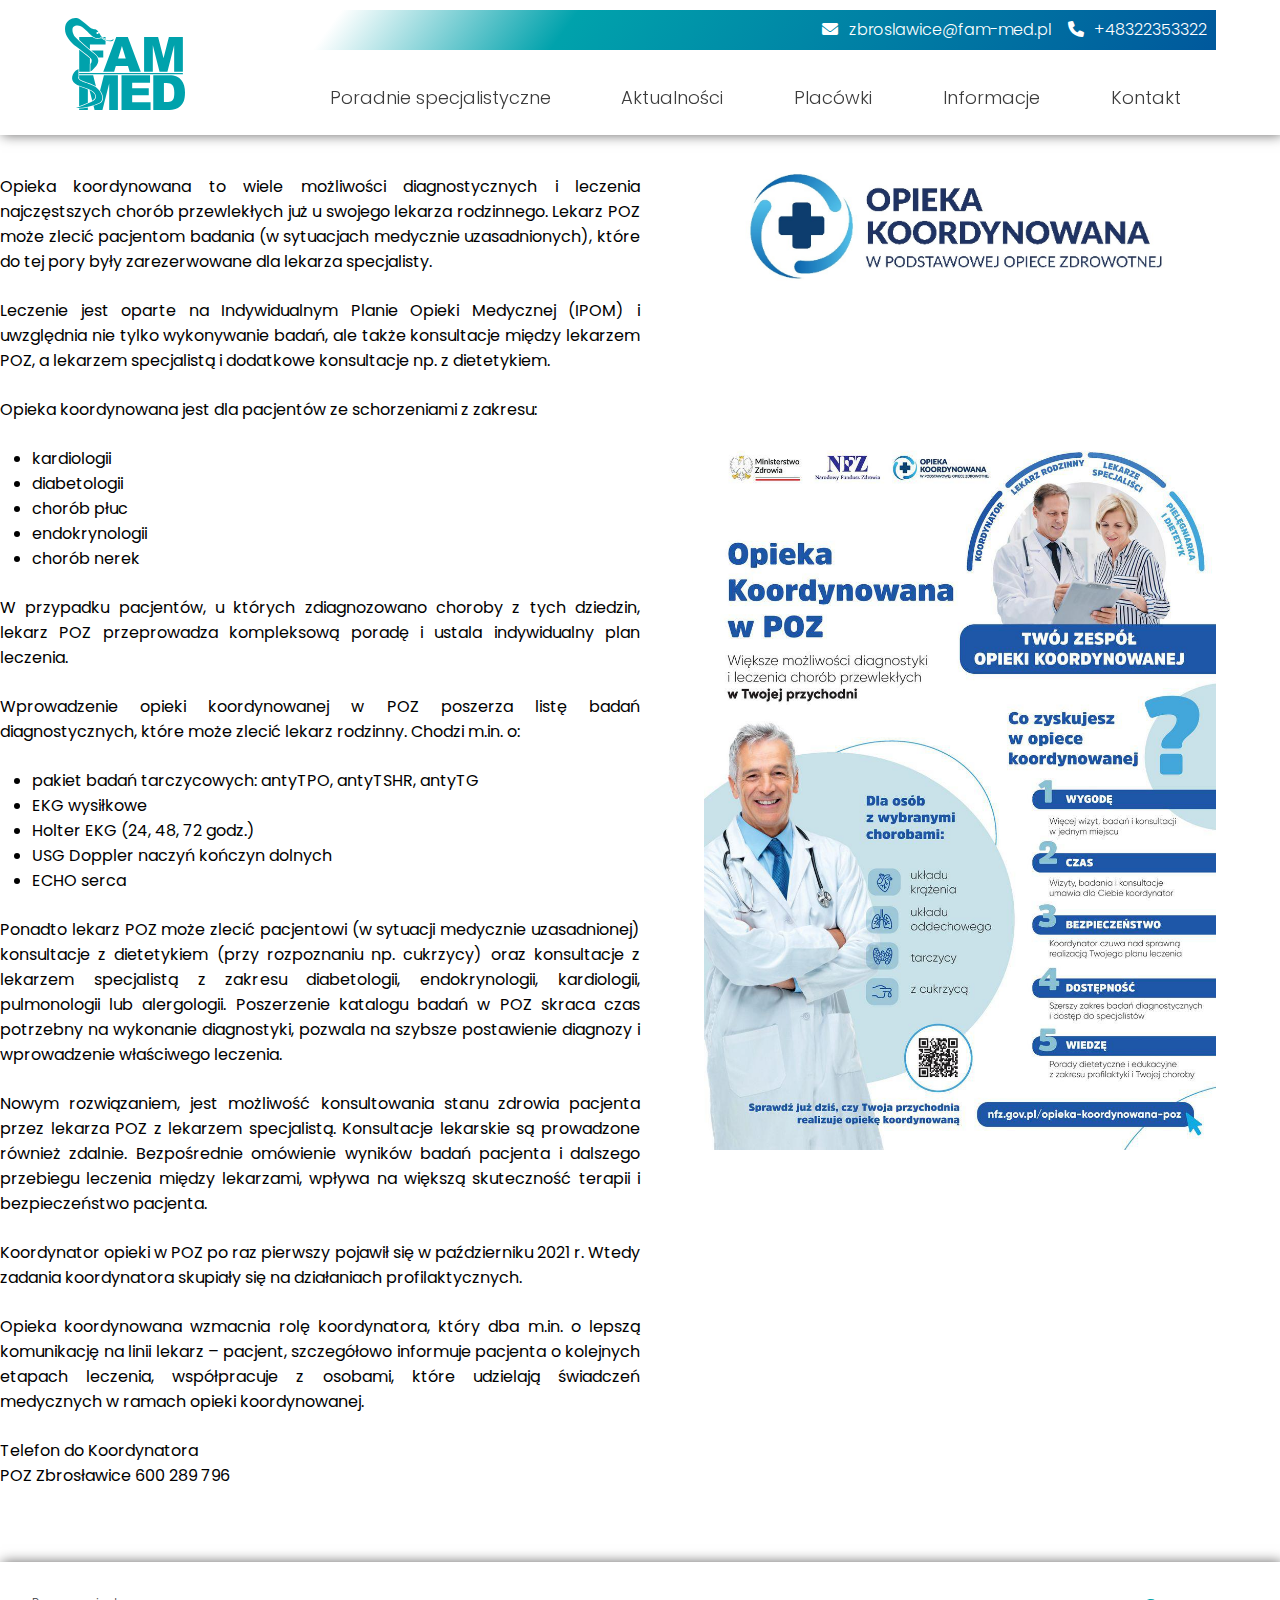
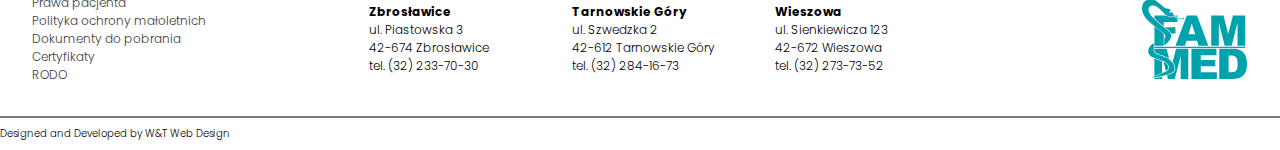
<file: opieka.html>
<!DOCTYPE html>
<html lang="en">
  <head>
    <link rel="preconnect" href="https://fonts.googleapis.com" />
    <link rel="preconnect" href="https://fonts.gstatic.com" crossorigin />
    <link
      href="https://fonts.googleapis.com/css2?family=Playfair+Display:ital,wght@0,400..900;1,400..900&display=swap"
      rel="stylesheet"
    />
    <link
      href="https://fonts.googleapis.com/css2?family=Roboto:ital,wght@0,100;0,300;0,400;0,500;0,700;0,900;1,100;1,300;1,400;1,500;1,700;1,900&display=swap"
      rel="stylesheet"
    />
    <link
      rel="stylesheet"
      href="https://cdnjs.cloudflare.com/ajax/libs/font-awesome/6.0.0-beta3/css/all.min.css"
    />
    <link rel="stylesheet" href="opieka.css" />
    <link rel="stylesheet" href="index.css" />
    <link rel="icon" type="image/x-icon" href="/Pictures/favicon.ico" />
    <script src="opieka.js" defer></script>
    
    <!-- <link
      rel="stylesheet"
      href="https://kaziot89.github.io/Fam-Med/index.css"
    />
    <script src="https://kaziot89.github.io/Fam-Med/index.js"></script> -->

    <meta charset="UTF-8" />
    <meta name="viewport" content="width=device-width, initial-scale=1.0" />
    <title>FAM-MED</title>
  </head>
  <body>
    <div id="border">
      <div id="top-navbar">
        <div id="navbar_content">
          <div id="logo">
            <a href="index.html"
              ><img src="Pictures/logo famed.svg" alt=""
            /></a>
          </div>
          <div id="main_menu">
            <div id="male_menu">
              <p class="contactBar">
                <i class="fas fa-phone"></i
                ><a class="contact_links" href="tel:+48322353322">
                  +48322353322</a
                >
              </p>
              <p class="contactBar">
                <i class="fas fa-envelope"></i>
                <a class="contact_links" href="mailto:zbroslawice@fam-med.pl">
                  zbroslawice@fam-med.pl</a
                >
              </p>
            </div>
            <div id="topMenu">
              <nav>
                <div class="menu-btn">
                  <span class="menu-btn__burger"></span>
                  <span class="menu-btn__burger"></span>
                  <span class="menu-btn__burger"></span>
                </div>
  
                <ul class="nav-menu">
                  <li><a href="poradnie.html">Poradnie</a></li>
                  <li class="dropdown">
                    <button class="dropdown-btn" id="places_btn">Placówki</button>
                    <ul class="dropdown-content" id="places_dropdown">
                      <li><a href="cmtg.html">Tarnowskie Góry</a></li>
                      <li><a href="porZbr.html">Zbrosławice</a></li>
                      <li><a href="porWie.html">Wieszowa</a></li>
                    </ul>
                  </li>
                  <li class="dropdown">
                    <button class="dropdown-btn" id="infos_btn">
                      Informacje
                    </button>
                    <ul class="dropdown-content" id="infos_dropdown">
                      <li><a href="prawaPacjenta.html">Prawa pacjęta</a></li>
                      <li>
                        <a href="pom.html">Polityka ochrony małoletnich</a>
                      </li>
                      <li><a href="#informacja3">Dokumenty do pobrania</a></li>
                      <li><a href="#informacja4">Certyfikaty</a></li>
                      <li><a href="#informacja5">Rodo</a></li>
                    </ul>
                  </li>
                  <li><a href="#kontakt">Kontakt</a></li>
                </ul>
              </nav>
              <ul id="menuElements">
                <li class="dropdown">
                  <a id="poradnie_desktop" href="./poradnie.html"
                    >Poradnie specjalistyczne</a
                  ><a id="poradnie_mobile" href="./poradnie.html">Poradnie</a>
                  <div class="dropdown-content">
                    <a href="poradnie.html#button_1"
                      >Poradnia Podstawowej Opieki Zdrowotnej</a
                    >
                    <a href="poradnie.html#button_2">Poradnia Alergologiczna</a>
                    <a href="poradnie.html#button_3">Poradnia Angiologiczna</a>
                    <a href="poradnie.html#button_4">Poradnia Chirurgiczna</a>
                    <a href="poradnie.html#button_5">Poradnia Dermatologiczna</a>
                    <a href="poradnie.html#button_6"
                      >Poradnia Endokrynologiczna</a
                    >
                    <a href="poradnie.html#button_7">Poradnia Gastrologiczna</a>
                    <a href="poradnie.html#button_8">Poradnia Geriatryczna</a>
                    <a href="poradnie.html#button_9">Poradnia Ginekologiczna</a>
                    <a href="poradnie.html#button_10">Poradnia Internistyczna</a>
                    <a href="poradnie.html#button_11">Poradnia Kardiologiczna</a>
                    <a href="poradnie.html#button_12">Poradnia Laryngologiczna</a>
                    <a href="poradnie.html#button_13">Poradnia Medycyny Pracy</a>
                    <a href="poradnie.html#button_14">Poradnia Nefrologiczna</a>
                    <a href="poradnie.html#button_15">Poradnia Neurologiczna</a>
                    <a href="poradnie.html#button_16">Poradnia Ortopedyczna</a>
                    <a href="poradnie.html#button_17">Poradnia Pediatryczna</a>
                    <a href="poradnie.html#button_18">Poradnia Proktologiczna</a>
                    <a href="poradnie.html#button_19">Poradnia Reumatologiczna</a>
                    <a href="poradnie.html#button_20">Poradnia Urologiczna</a>
                    <a href="poradnie.html#button_21"
                      >Poradnia Zdrowia Psychicznego</a
                    >
                    <a href="poradnie.html#button_22"
                      >Gabinet Psychoterapii i Pomocy Psychologicznej Dzieci i
                      Dorosłych</a
                    >
                    <a href="poradnie.html#button_23"
                      >Gabinet Zdrowego Żywienia</a
                    >
                    <a href="poradnie.html#button_24">Badania Laboratoryjne</a>
                    <a href="poradnie.html#button_25">Opieka Pielęgniarska</a>
                    <a href="poradnie.html#button_26">Pracownia USG</a>
                  </div>
                </li>
                <li class="dropdown" id="aktualnosci">
                  <a href="#" onclick="scrollToSection()">Aktualności</a>
                  <div class="dropdown-content"></div>
                </li>
                <li class="dropdown">
                  <a href="#carousel-container">Placówki</a>
                  <div class="dropdown-content">
                    <a href="porZbr.html">Zbrosławice</a>
                    <a href="cmtg.html">Tarnowskie Góry</a>
                    <a href="porWie.html">Wieszowa</a>
                  </div>
                </li>
                <li class="dropdown">
                  <a href="#carousel-container">Informacje</a>
                  <div class="dropdown-content">
                    <a href="prawaPacjenta.html">Prawa pacjenta</a>
                    <a href="pom.html">Polityka ochrony małoletnich</a>
                    <a href="#tab2">Dokumenty do pobrania</a>
                    <a href="#tab3">Certyfikaty</a>
                    <a href="#tab4">RODO</a>
                    <a href="#tab5"></a>
                  </div>
                </li>
                <li class="dropdown"><a href="#branches">Kontakt</a></li>
              </ul>
            </div>
        </div>
      </div>
    </div>
    
    <div id="main_container">
      
      <div id="info">
        <img id="img_mobile" src="Pictures/ok_poz.jpg" alt="" />
        <div id="text">
        <p>
          Opieka koordynowana to wiele możliwości diagnostycznych i leczenia
          najczęstszych chorób przewlekłych już u swojego lekarza rodzinnego.
          Lekarz POZ może zlecić pacjentom badania (w sytuacjach medycznie
          uzasadnionych), które do tej pory były zarezerwowane dla lekarza
          specjalisty.
        </p>
        <p>
          Leczenie jest oparte na Indywidualnym Planie Opieki Medycznej (IPOM) i
          uwzględnia nie tylko wykonywanie badań, ale także konsultacje między
          lekarzem POZ, a lekarzem specjalistą i dodatkowe konsultacje np. z
          dietetykiem.
        </p>
        <p>Opieka koordynowana jest dla pacjentów ze schorzeniami z zakresu:</p>

        <ul>
          <li>kardiologii</li>
          <li>diabetologii</li>
          <li>chorób płuc</li>
          <li>endokrynologii</li>
          <li>chorób nerek</li>
        </ul>
        <p>
          W przypadku pacjentów, u których zdiagnozowano choroby z tych
          dziedzin, lekarz POZ przeprowadza kompleksową poradę i ustala
          indywidualny plan leczenia.
        </p>
        <p>
          Wprowadzenie opieki koordynowanej w POZ poszerza listę badań
          diagnostycznych, które może zlecić lekarz rodzinny. Chodzi m.in. o:
        </p>
        <ul>
          <li>pakiet badań tarczycowych: antyTPO, antyTSHR, antyTG</li>
          <li>EKG wysiłkowe</li>
          <li>Holter EKG (24, 48, 72 godz.)</li>
          <li>USG Doppler naczyń kończyn dolnych</li>
          <li>ECHO serca</li>
        </ul>

        <p>
          Ponadto lekarz POZ może zlecić pacjentowi (w sytuacji medycznie
          uzasadnionej) konsultacje z dietetykiem (przy rozpoznaniu np.
          cukrzycy) oraz konsultacje z lekarzem specjalistą z zakresu
          diabetologii, endokrynologii, kardiologii, pulmonologii lub
          alergologii. Poszerzenie katalogu badań w POZ skraca czas potrzebny na
          wykonanie diagnostyki, pozwala na szybsze postawienie diagnozy i
          wprowadzenie właściwego leczenia.
        </p>
        <p>
          Nowym rozwiązaniem, jest możliwość konsultowania stanu zdrowia
          pacjenta przez lekarza POZ z lekarzem specjalistą. Konsultacje
          lekarskie są prowadzone również zdalnie. Bezpośrednie omówienie
          wyników badań pacjenta i dalszego przebiegu leczenia między lekarzami,
          wpływa na większą skuteczność terapii i bezpieczeństwo pacjenta.
        </p>
        <p>
          Koordynator opieki w POZ po raz pierwszy pojawił się w październiku
          2021 r. Wtedy zadania koordynatora skupiały się na działaniach
          profilaktycznych.
        </p>
        <p>
          Opieka koordynowana wzmacnia rolę koordynatora, który dba m.in. o
          lepszą komunikację na linii lekarz – pacjent, szczegółowo informuje
          pacjenta o kolejnych etapach leczenia, współpracuje z osobami, które
          udzielają świadczeń medycznych w ramach opieki koordynowanej.</p><p> Telefon
          do Koordynatora <br>POZ Zbrosławice 600 289 796</p>
        </p></div>
        <div id="picture">
          <img id="picture_desktop" src="Pictures/ok_poz.jpg" alt="" />
        <img id="ko_picture2"src="Pictures/ko_poz2.jpg" alt="">
      </div>
      </div>
    </div>

    <div id="footer">
      <div id="footer_content">
        <div id="footer_info">
          <a href="prawaPacjenta.html">Prawa pacjenta</a>
          <a href="pom.html">Polityka ochrony małoletnich</a>
          <a href="#tab2">Dokumenty do pobrania</a>
          <a href="#tab3">Certyfikaty</a>
          <a href="#tab4">RODO</a>
          <a href="#tab5"></a>
        </div>
        <div id="footer_contact">
          <div class="footer_branch_address">
            <h4>Zbrosławice</h4>
            <p>ul. Piastowska 3</p>
            <p>42-674 Zbrosławice</p>
            <p>tel. (32) 233-70-30</p>
          </div>
          <div class="footer_branch_address">
            <h4>Tarnowskie Góry</h4>
            <p>ul. Szwedzka 2</p>
            <p>42-612 Tarnowskie Góry</p>
            <p>tel. (32) 284-16-73</p>
          </div>
          <div class="footer_branch_address">
            <h4>Wieszowa</h4>
            <p>ul. Sienkiewicza 123</p>
            <p>42-672 Wieszowa</p>
            <p>tel. (32) 273-73-52</p>
          </div>
        </div>
        <div id="footer_logo">
          <a href="index.html"><img src="Pictures/logo famed.svg" alt="" /></a>
        </div>
      </div>
      <div id="footer_line"></div>
      <div id="footer_end">
        <p id="footer_end_p">Designed and Developed by W&T Web Design</p>
      </div>
    </div>

    <!-- <script src="index.js"></script> -->
  </body>
</html>
</file>
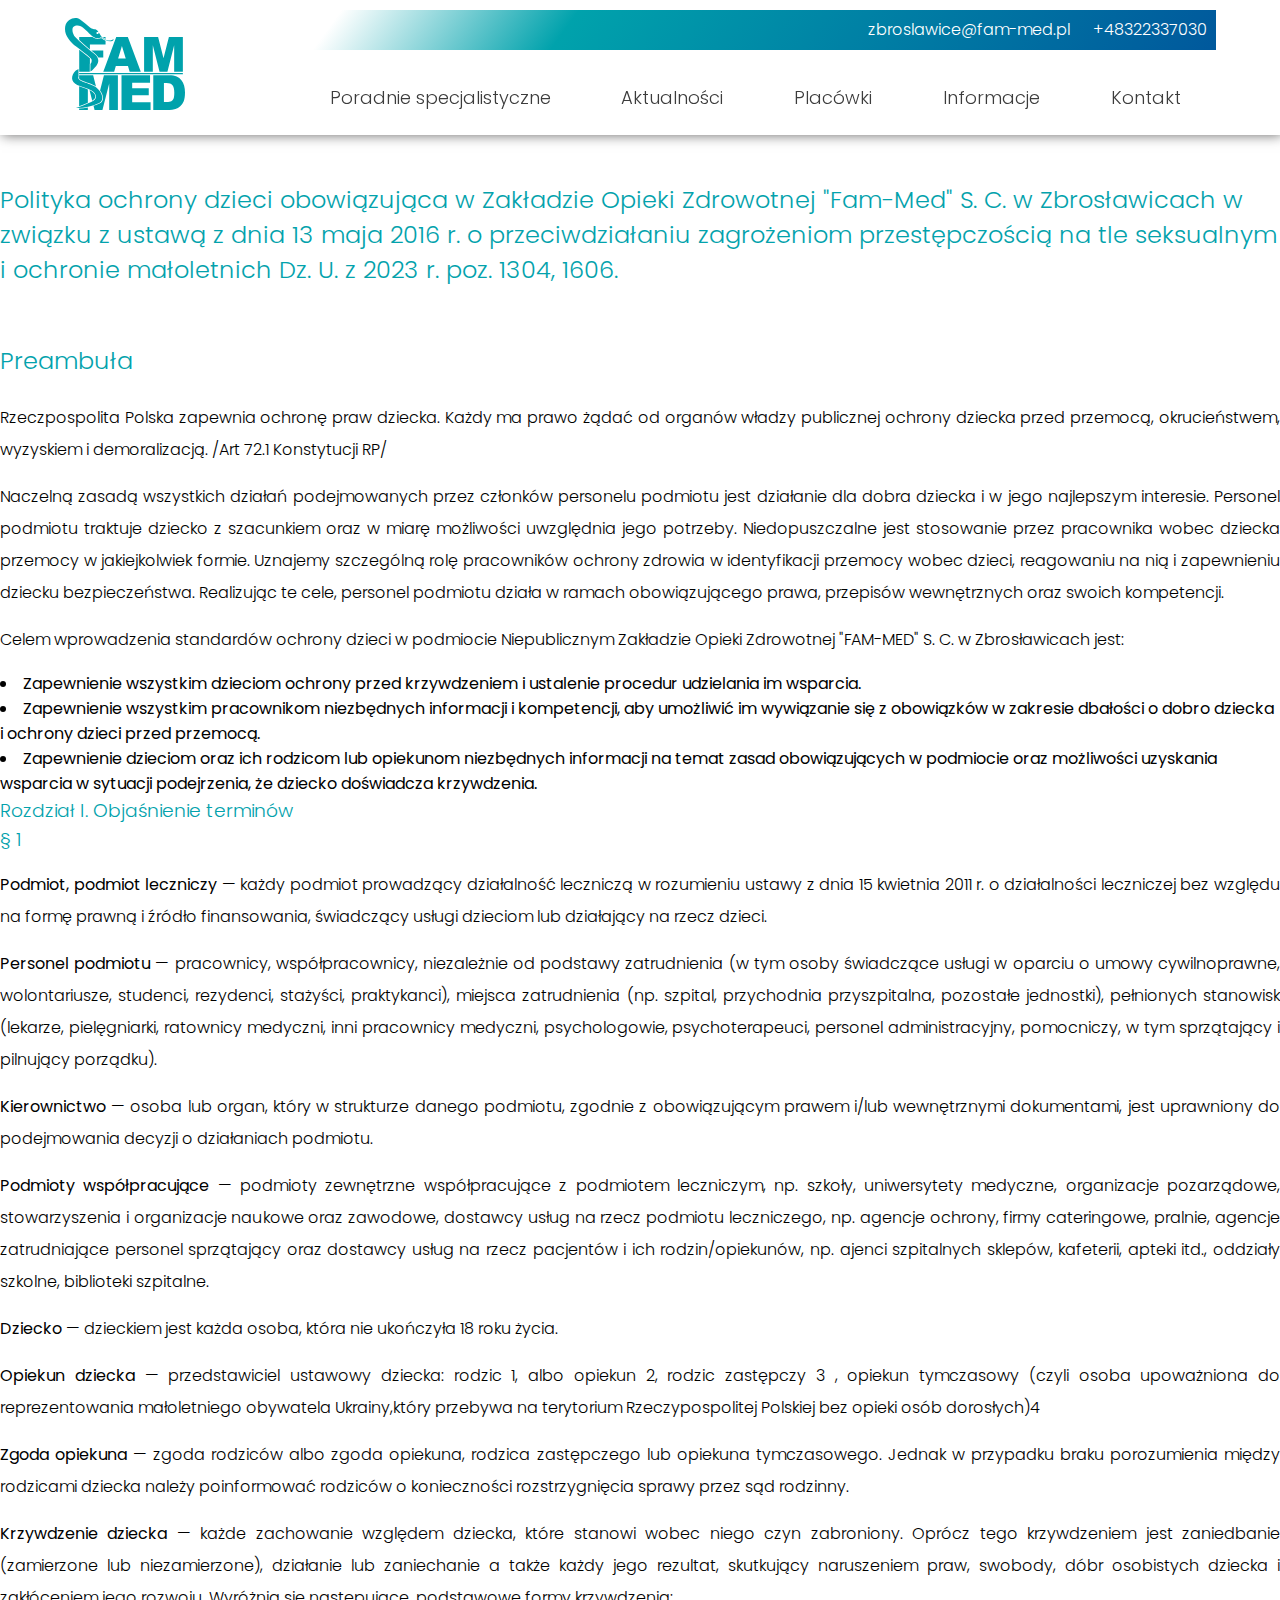
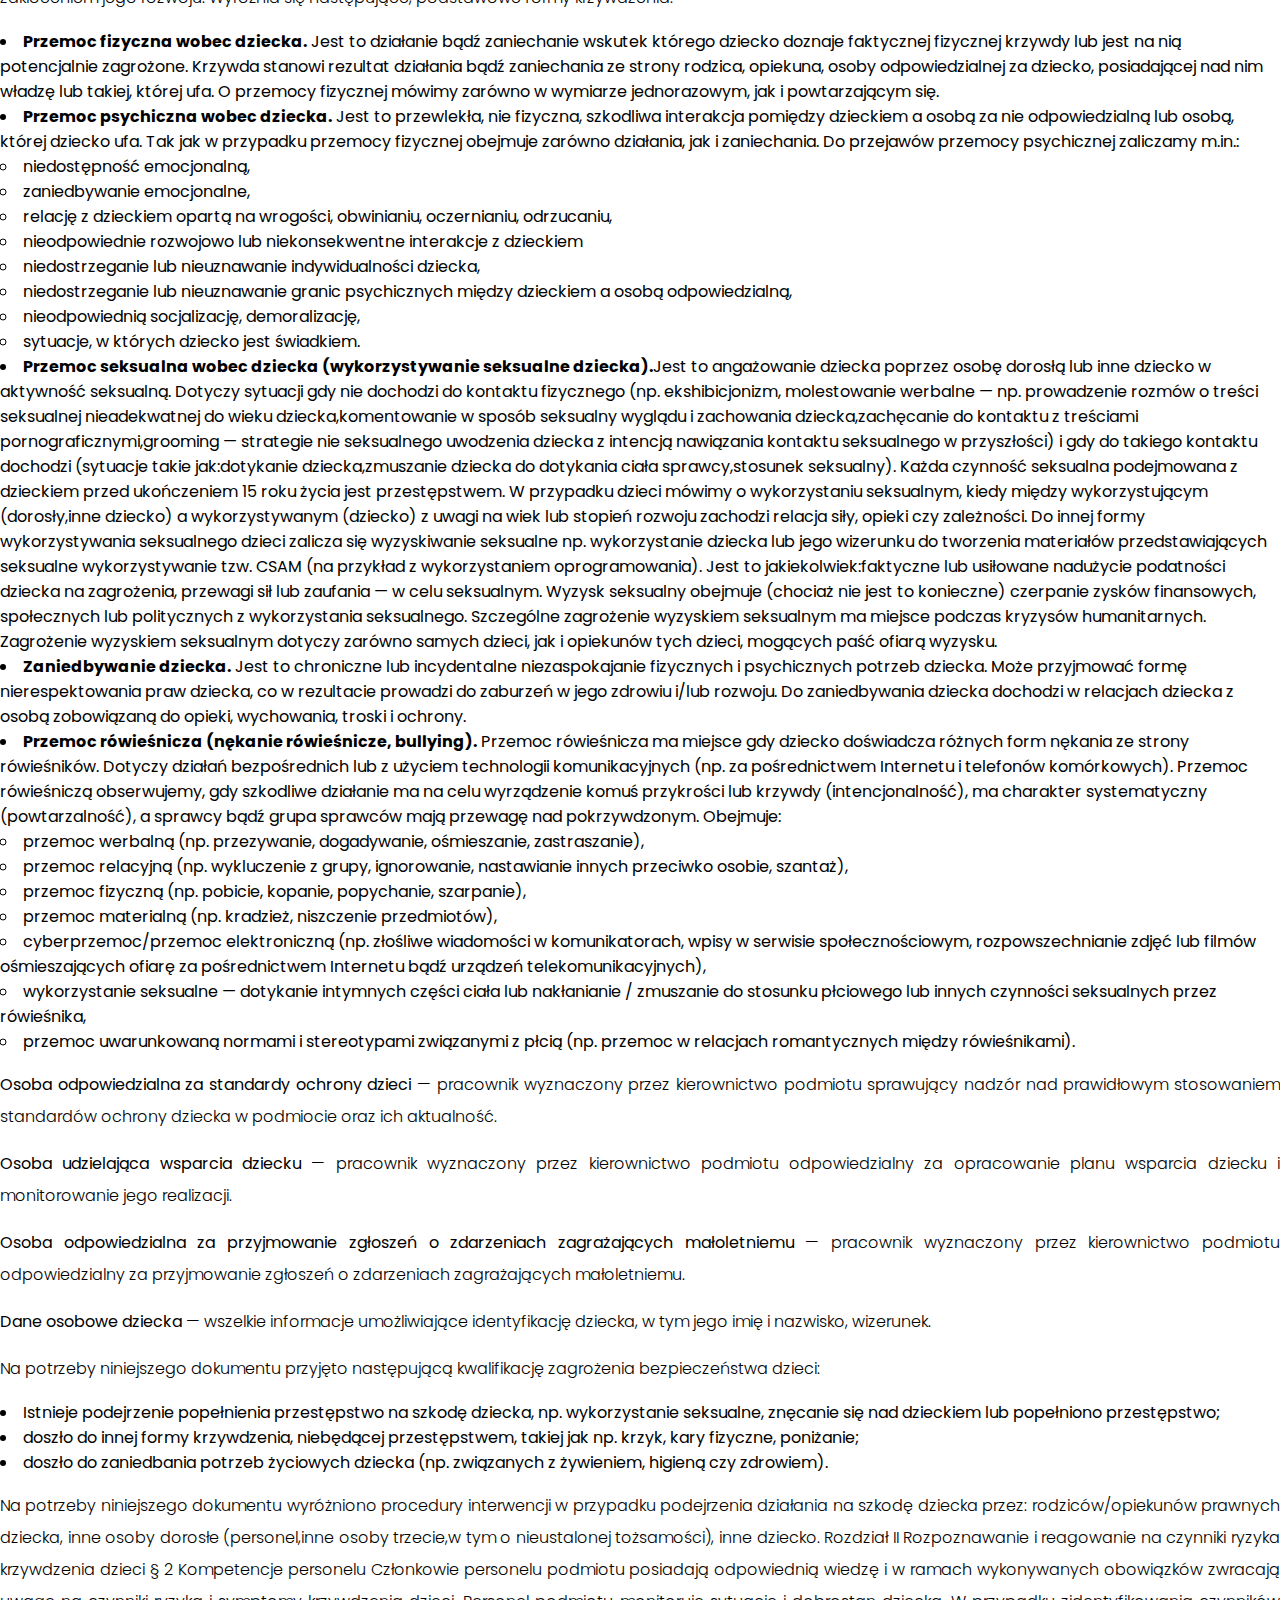
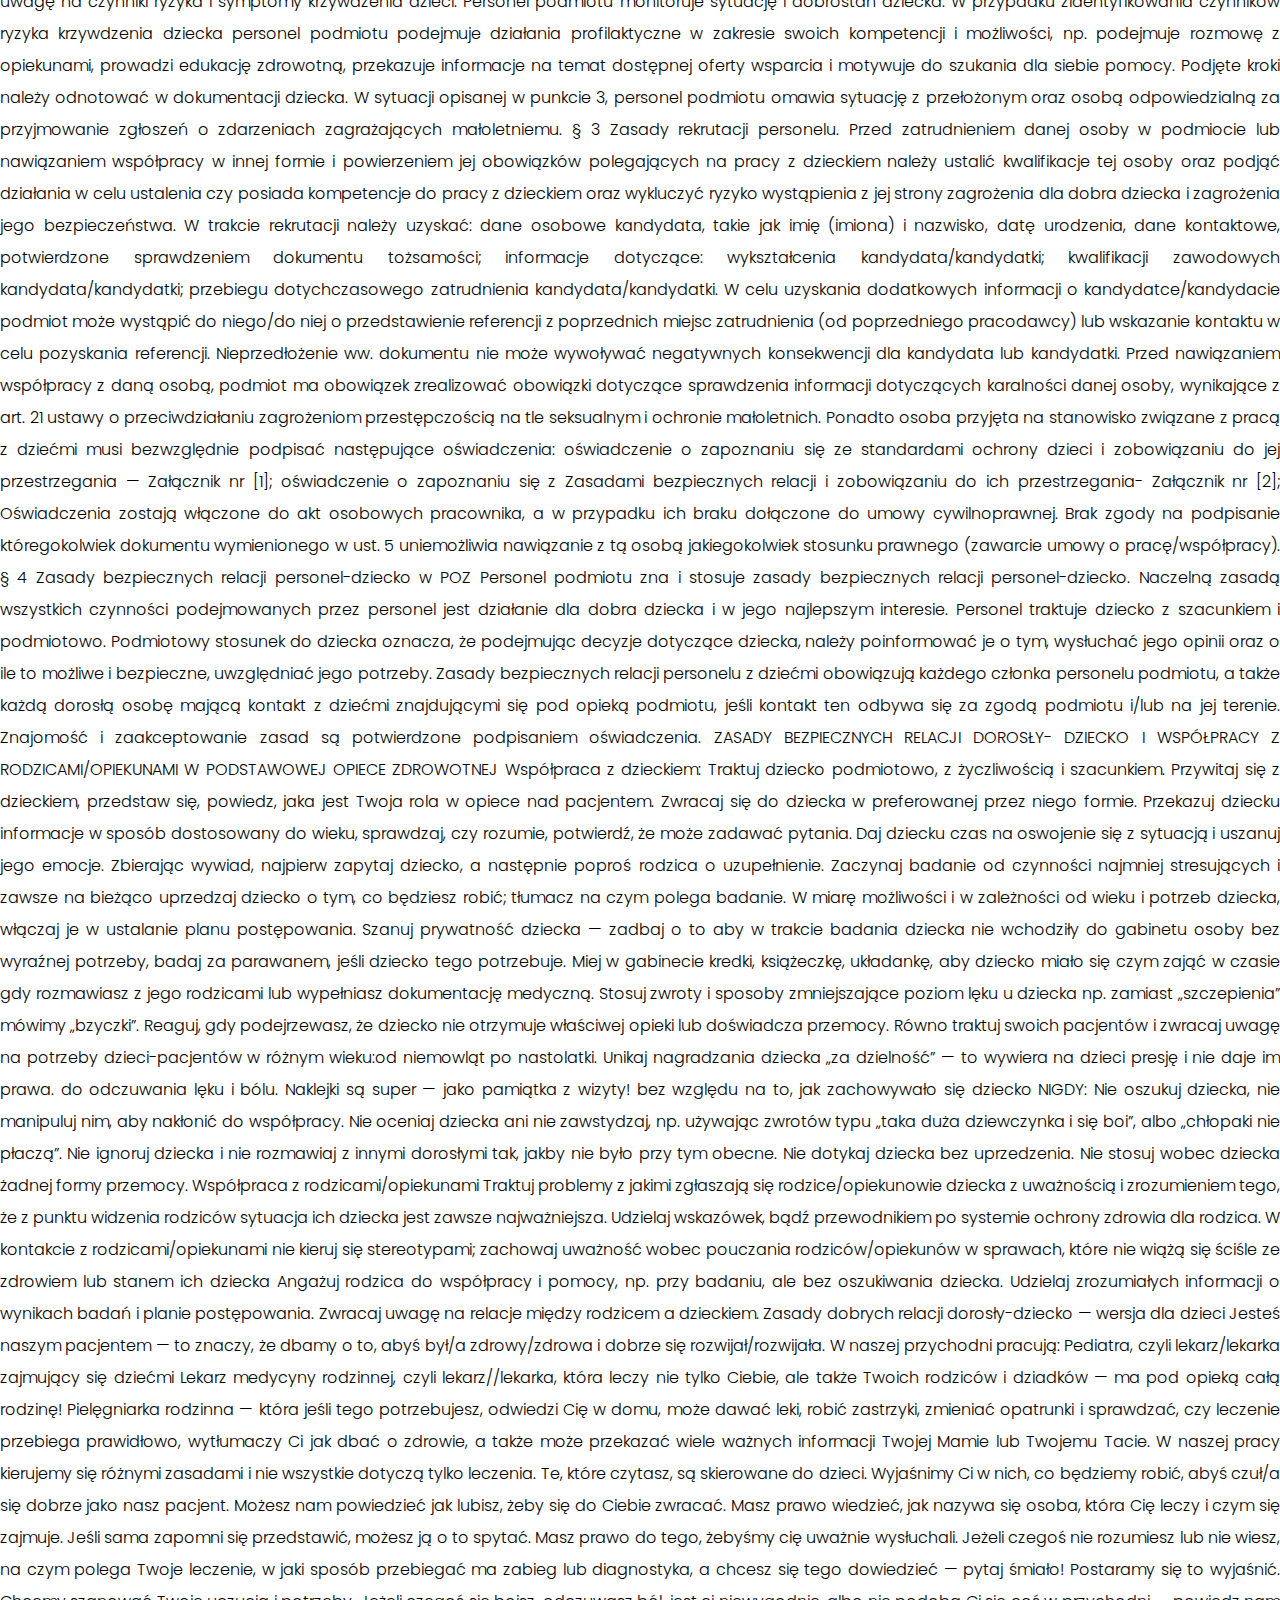
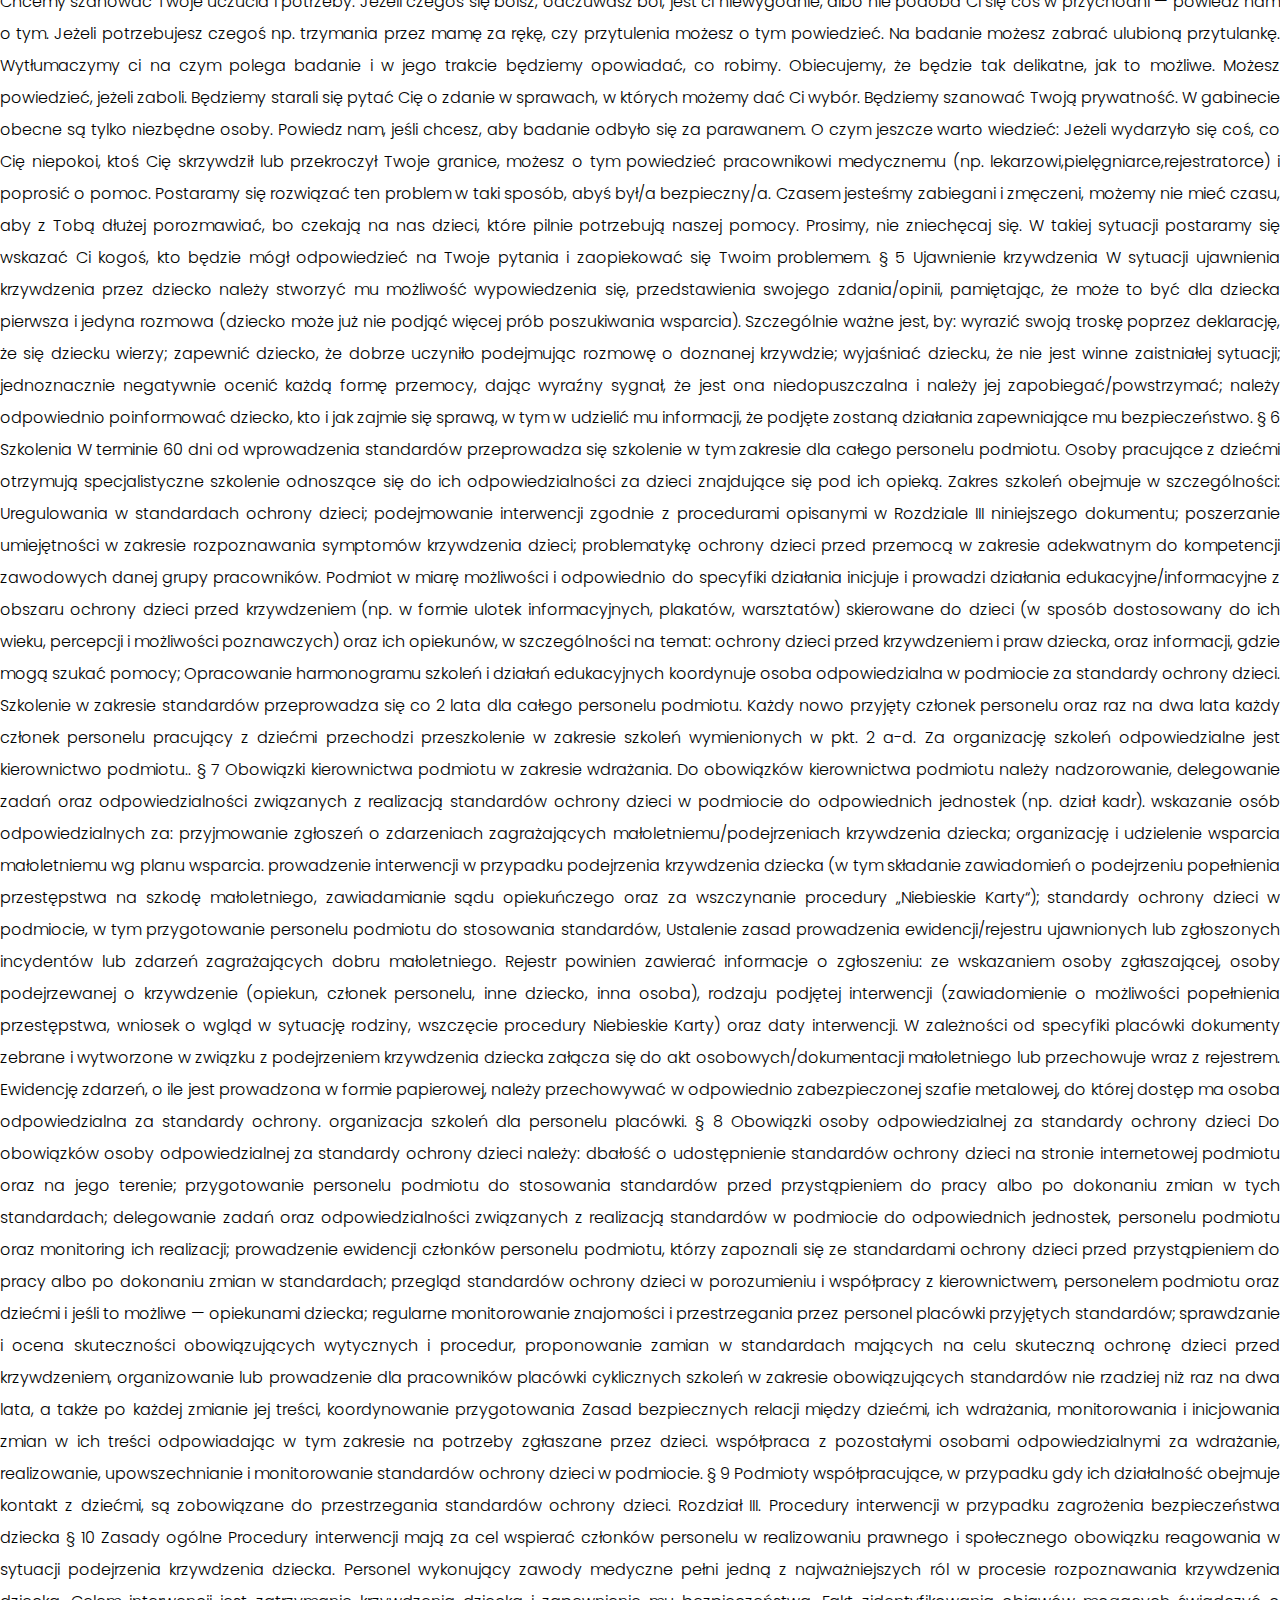
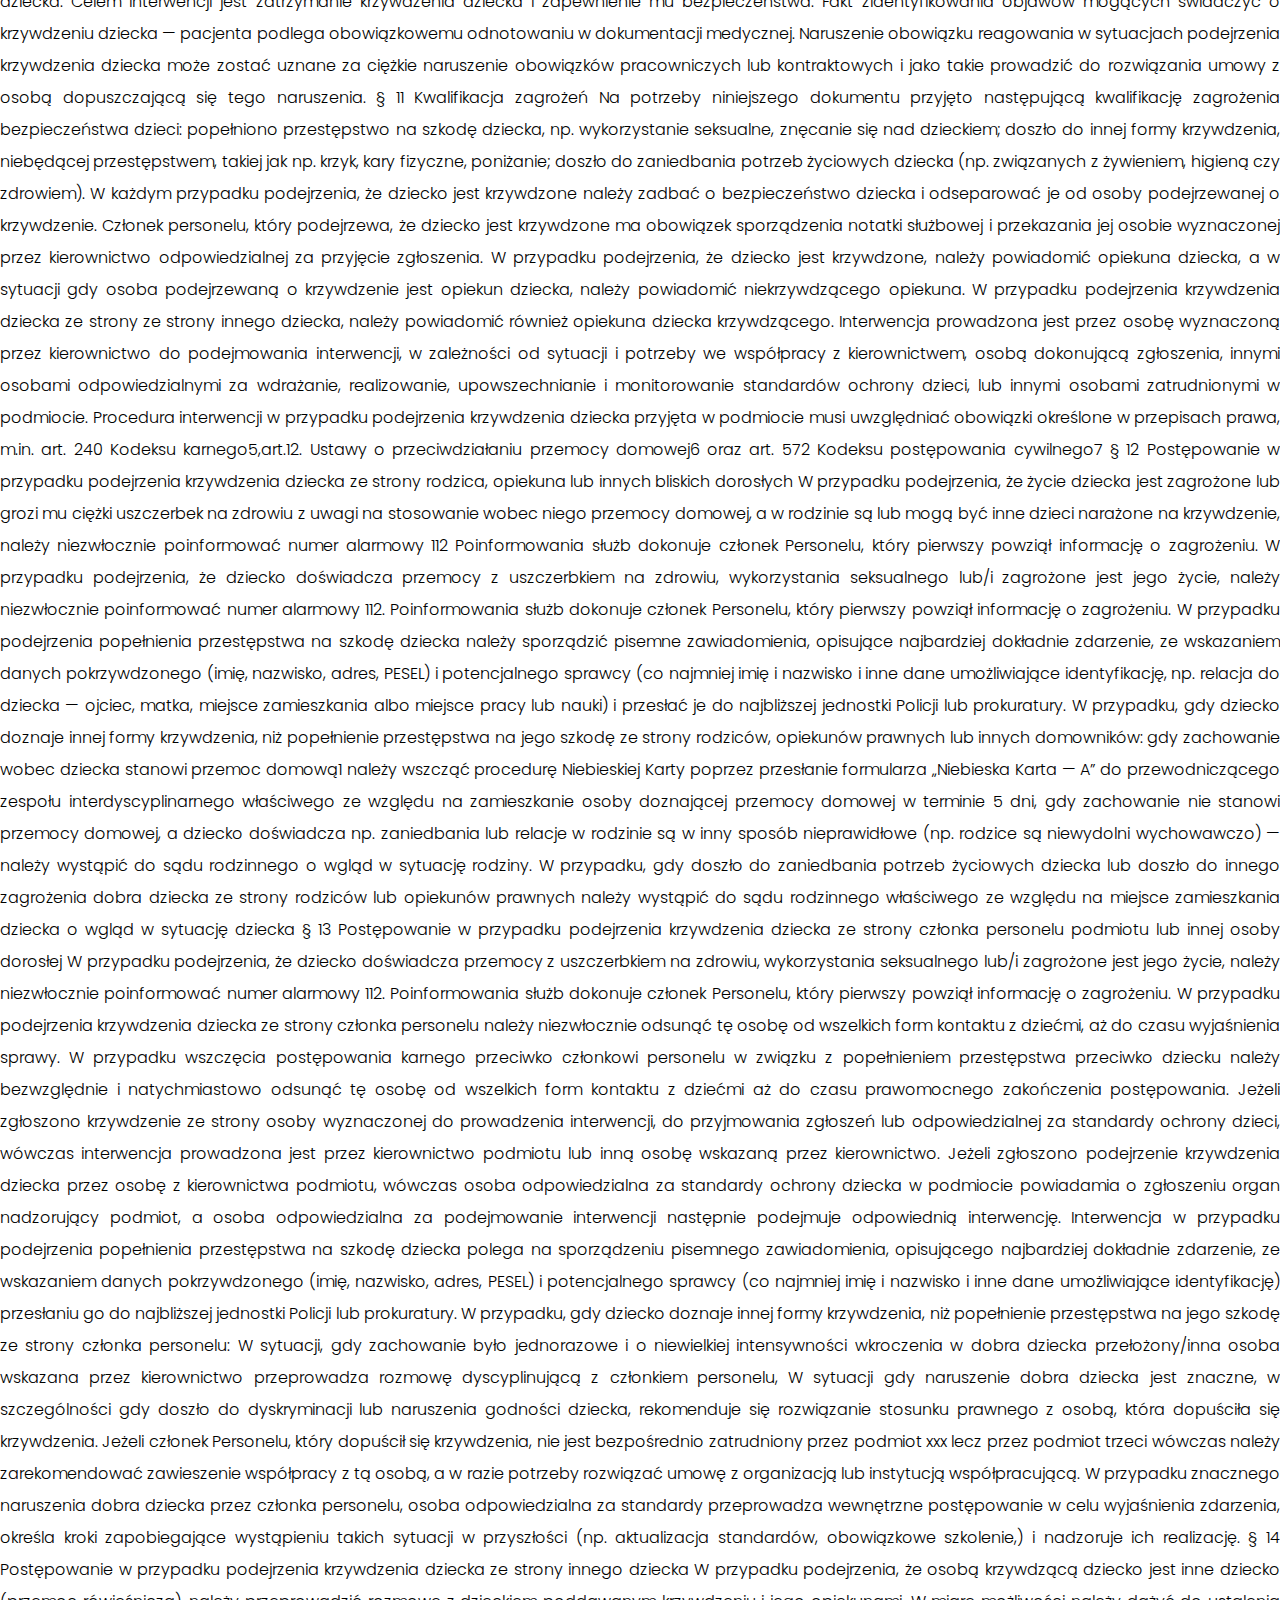
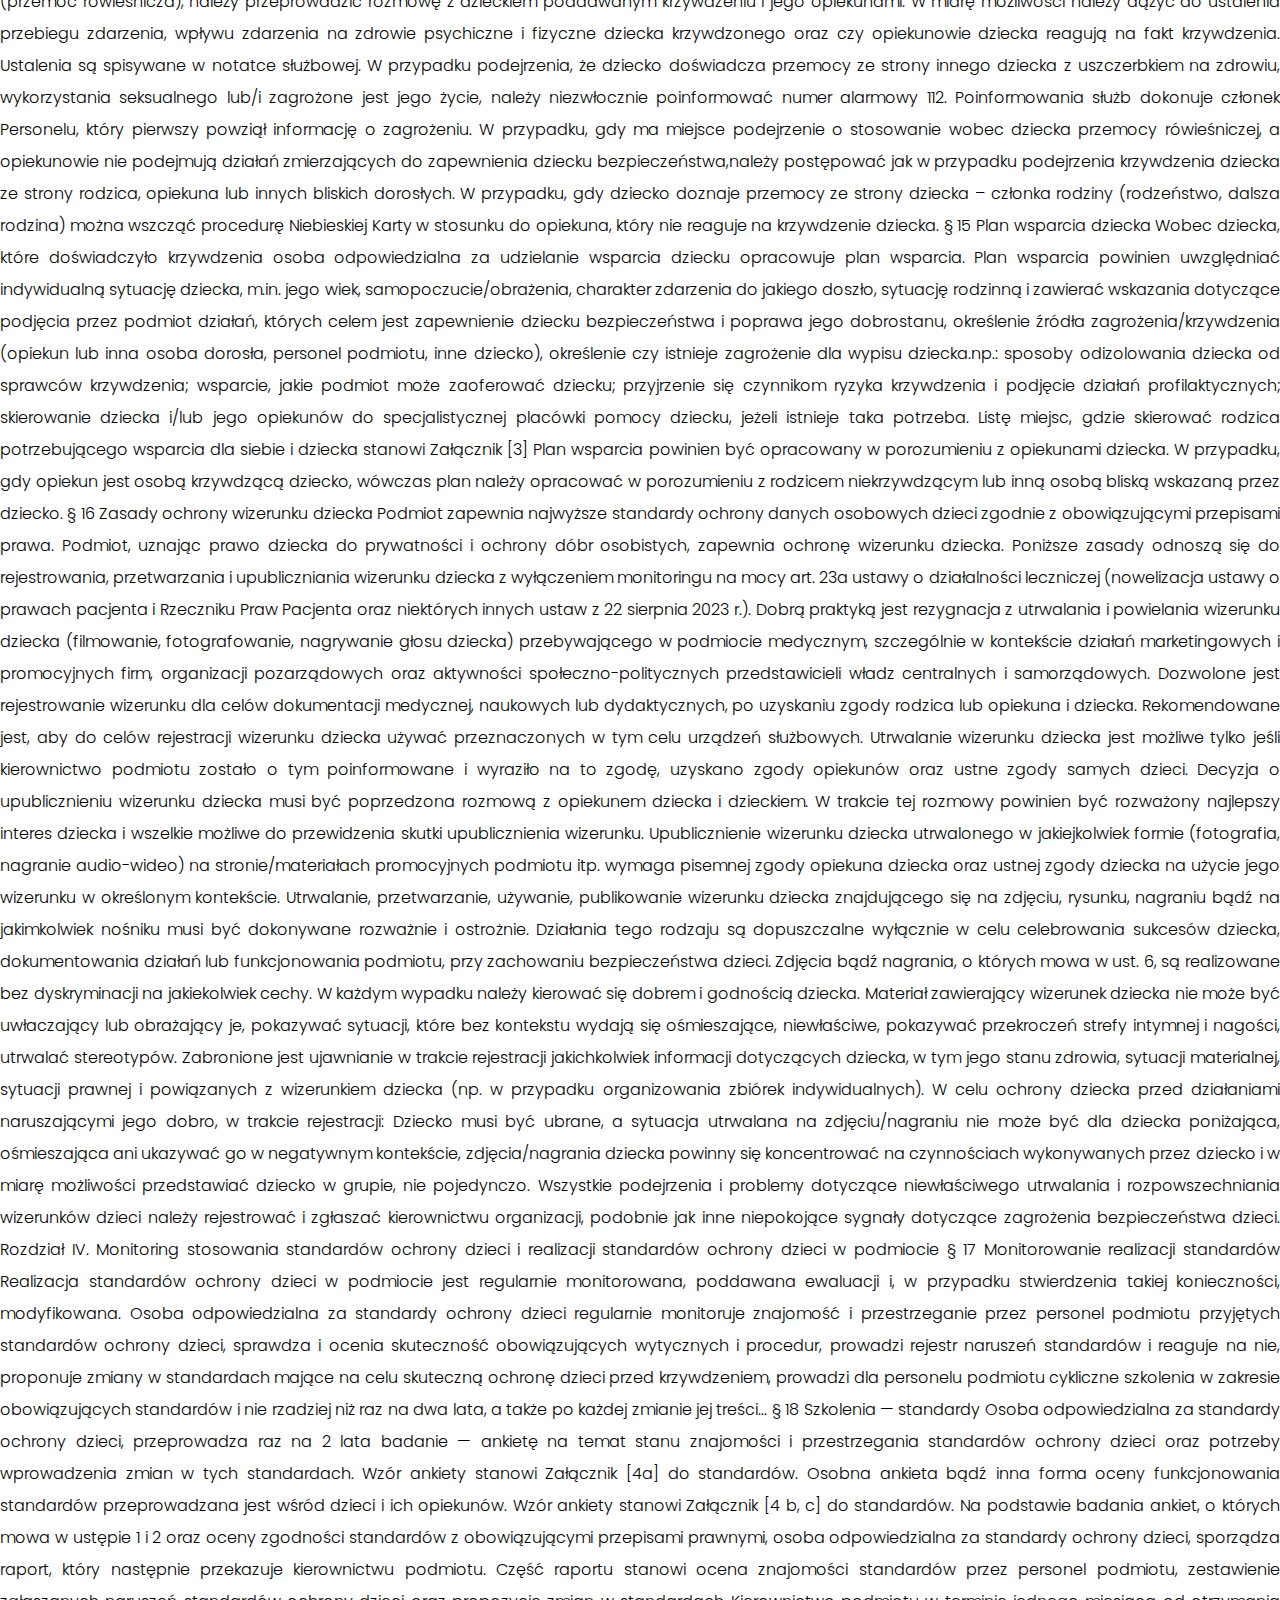
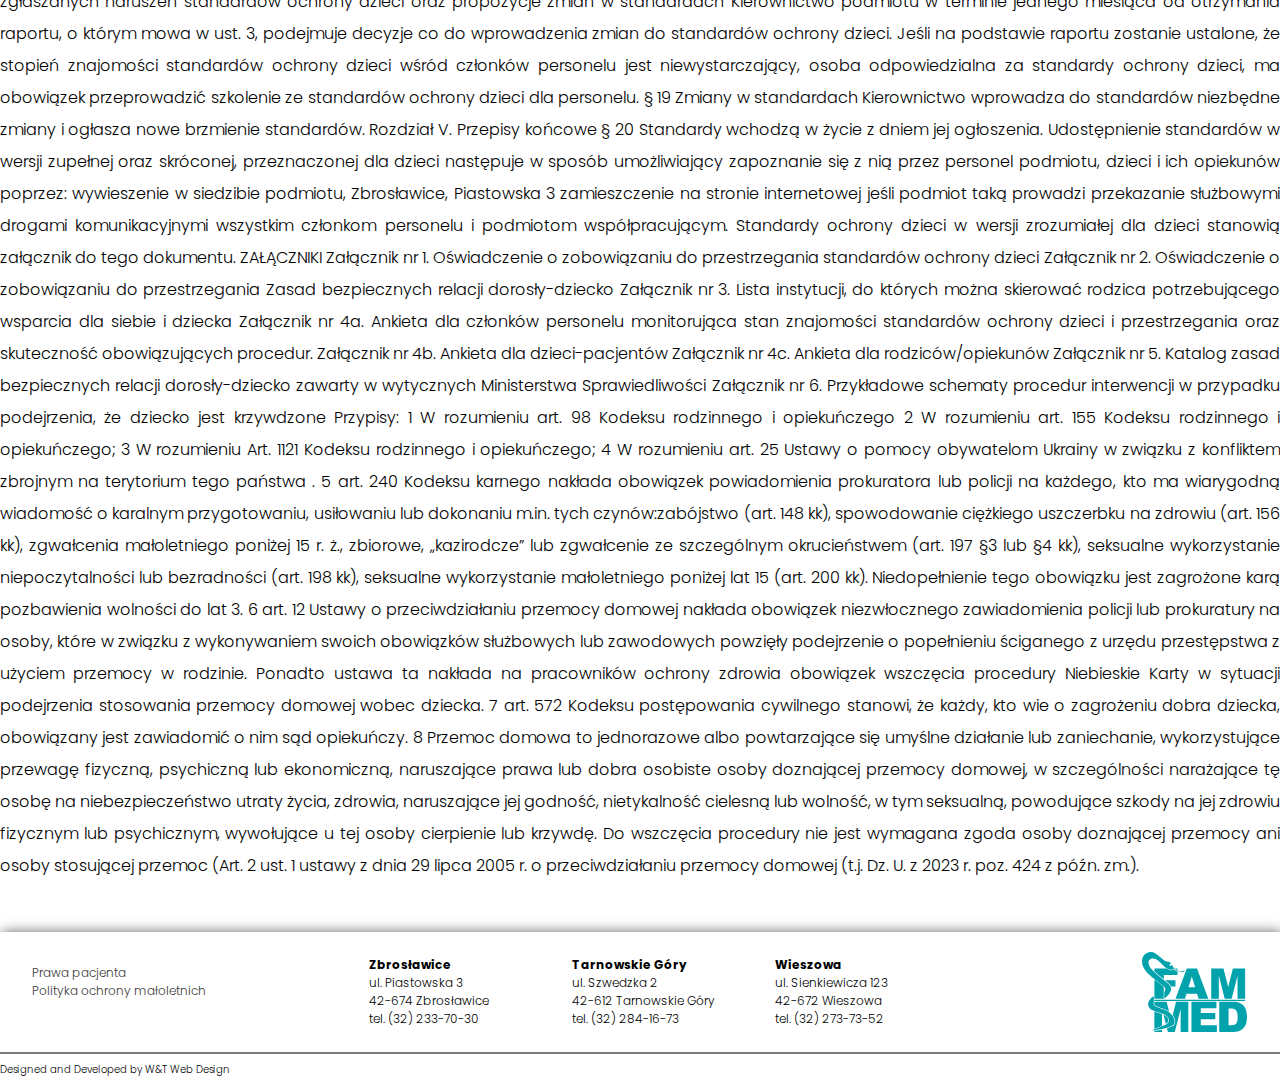
<file: pom.html>
<!DOCTYPE html>
<html lang="en">
  <head>
    <link
      href="https://fonts.googleapis.com/css2?family=Roboto+Condensed:ital,wght@0,100..900;1,100..900&display=swap"
      rel="stylesheet"
    />
    <link rel="stylesheet" href="pom.css" />
    <link rel="stylesheet" href="index.css" />
    <link rel="icon" type="image/x-icon" href="/Pictures/favicon.ico" />
    <script src="pom.js" defer></script>
    <meta charset="UTF-8" />
    <meta name="viewport" content="width=device-width, initial-scale=1.0" />
    <title>FAM-MED</title>
  </head>
  <body>
    <div id="top-navbar">
      <div id="navbar_content">
        <div id="logo">
          <a href="index.html"
            ><img src="Pictures/logo famed.svg" alt="logo"
          /></a>
        </div>
        <div id="main_menu">
          <div id="male_menu">
            <p class="contactBar">
              <i class="fas fa-phone"></i
              ><a class="contact_links" href="tel:+48322337030">
                +48322337030</a
              >
            </p>
            <p class="contactBar">
              <i class="fas fa-envelope"></i>
              <a class="contact_links" href="mailto:zbroslawice@fam-med.pl">
                zbroslawice@fam-med.pl</a
              >
            </p>
          </div>

          <div id="topMenu">
            <nav>
              <div class="menu-btn">
                <span class="menu-btn__burger"></span>
                <span class="menu-btn__burger"></span>
                <span class="menu-btn__burger"></span>
              </div>

              <ul class="nav-menu">
                <li><a href="poradnie.html">Poradnie</a></li>
                <li class="dropdown">
                  <button class="dropdown-btn">Placówki</button>
                  <ul class="dropdown-content">
                    <li><a href="porZbr.html">Zbrosławice</a></li>
                    <li><a href="cmtg.html">Tarnowskie Góry</a></li>
                    <li><a href="porWie.html">Wieszowa</a></li>
                  </ul>
                </li>
                <li class="dropdown">
                  <button class="dropdown-btn">Informacje</button>
                  <ul class="dropdown-content">
                    <li><a href="prawaPacjenta.html">Prawa pacjenta</a></li>
                    <li>
                      <a href="#informacja2">Polityka ochrony małoletnich</a>
                    </li>
                    <li><a href="#informacja3">Dokumenty do pobrania</a></li>
                    <li><a href="#informacja4">Certyfikaty</a></li>
                    <li><a href="#informacja5">Rodo</a></li>
                  </ul>
                </li>
                <li><a href="#kontakt">Kontakt</a></li>
              </ul>
            </nav>
            <ul id="menuElements">
              <li class="dropdown">
                <a id="poradnie_desktop" href="./poradnie.html"
                  >Poradnie specjalistyczne</a
                ><a id="poradnie_mobile" href="./poradnie.html">Poradnie</a>
                <div class="dropdown-content">
                  <a href="poradnie.html#button_1"
                    >Poradnia Podstawowej Opieki Zdrowotnej</a
                  >
                  <a href="poradnie.html#button_2">Poradnia Alergologiczna</a>
                  <a href="poradnie.html#button_3">Poradnia Angiologiczna</a>
                  <a href="poradnie.html#button_4">Poradnia Chirurgiczna</a>
                  <a href="poradnie.html#button_5">Poradnia Dermatologiczna</a>
                  <a href="poradnie.html#button_6"
                    >Poradnia Endokrynologiczna</a
                  >
                  <a href="poradnie.html#button_7">Poradnia Gastrologiczna</a>
                  <a href="poradnie.html#button_8">Poradnia Geriatryczna</a>
                  <a href="poradnie.html#button_9">Poradnia Ginekologiczna</a>
                  <a href="poradnie.html#button_10">Poradnia Internistyczna</a>
                  <a href="poradnie.html#button_11">Poradnia Kardiologiczna</a>
                  <a href="poradnie.html#button_12">Poradnia Laryngologiczna</a>
                  <a href="poradnie.html#button_13">Poradnia Medycyny Pracy</a>
                  <a href="poradnie.html#button_14">Poradnia Nefrologiczna</a>
                  <a href="poradnie.html#button_15">Poradnia Neurologiczna</a>
                  <a href="poradnie.html#button_16">Poradnia Ortopedyczna</a>
                  <a href="poradnie.html#button_17">Poradnia Pediatryczna</a>
                  <a href="poradnie.html#button_18">Poradnia Proktologiczna</a>
                  <a href="poradnie.html#button_19">Poradnia Reumatologiczna</a>
                  <a href="poradnie.html#button_20">Poradnia Urologiczna</a>
                  <a href="poradnie.html#button_21"
                    >Poradnia Zdrowia Psychicznego</a
                  >
                  <a href="poradnie.html#button_22"
                    >Gabinet Psychoterapii i Pomocy Psychologicznej Dzieci i
                    Dorosłych</a
                  >
                  <a href="poradnie.html#button_23"
                    >Gabinet Zdrowego Żywienia</a
                  >
                  <a href="poradnie.html#button_24">Badania Laboratoryjne</a>
                  <a href="poradnie.html#button_25">Opieka Pielęgniarska</a>
                  <a href="poradnie.html#button_26">Pracownia USG</a>
                </div>
              </li>
              <li class="dropdown" id="aktualnosci">
                <a href="#" onclick="scrollToSection()">Aktualności</a>
                <div class="dropdown-content"></div>
              </li>
              <li class="dropdown">
                <a href="#carousel-container">Placówki</a>
                <div class="dropdown-content">
                  <a href="porZbr.html">Zbrosławice</a>
                  <a href="cmtg.html">Tarnowskie Góry</a>
                  <a href="porWie.html">Wieszowa</a>
                </div>
              </li>
              <li class="dropdown">
                <a href="#carousel-container">Informacje</a>
                <div class="dropdown-content">
                  <a href="prawaPacjenta.html">Prawa pacjenta</a>
                  <a href="pom.html">Polityka ochrony małoletnich</a>
                  <a href="#tab2">Dokumenty do pobrania</a>
                  <a href="#tab3">Certyfikaty</a>
                  <a href="#tab4">RODO</a>
                  <a href="#tab5"></a>
                </div>
              </li>
              <li class="dropdown"><a href="#branches">Kontakt</a></li>
            </ul>
          </div>
        </div>
      </div>
    </div>
    <div id="pom" class="pom">
      <h1>
        Polityka ochrony dzieci obowiązująca w Zakładzie Opieki Zdrowotnej
        "Fam-Med" S. C. w Zbrosławicach w związku z ustawą z dnia 13 maja 2016
        r. o przeciwdziałaniu zagrożeniom przestępczością na tle seksualnym i
        ochronie małoletnich Dz. U. z 2023 r. poz. 1304, 1606.
      </h1>
      <!-- <h2>Spis treści</h2>
      <p>Preambuła</p>
      <p>Rozdział I. Objaśnienie terminów</p>
      <p>
        Rozdział II Rozpoznawanie i reagowanie na czynniki ryzyka krzywdzenia
        dzieci
      </p>
      <p>Kompetencje personelu</p>
      <p>Zasady rekrutacji personelu</p>
      <p>Zasady bezpiecznych relacji personel-dziecko w POZ</p>
      <p>Ujawnienie krzywdzenia</p>
      <p>Szkolenia</p>
      <p>Obowiązki kierownictwa podmiotu w zakresie wdrażania</p>
      <p>Obowiązki osoby odpowiedzialnej za standardy ochrony dzieci</p>

      <p>
        Rozdział III. Procedury interwencji w przypadku zagrożenia
        bezpieczeństwa dziecka
      </p>
      <p>Zasady ogólne</p>
      <p>Kwalifikacja zagrożeń</p>
      <p>
        Postępowanie w przypadku podejrzenia krzywdzenia dziecka ze strony
        rodzica, opiekuna lub innych bliskich dorosłych
      </p>
      <p>
        Postępowanie w przypadku podejrzenia krzywdzenia dziecka ze strony
        członka personelu podmiotu lub innej osoby dorosłej
      </p>
      <p>
        Postępowanie w przypadku podejrzenia krzywdzenia dziecka ze strony
        innego dziecka
      </p>
      <p>Plan wsparcia dziecka</p>
      <p>Zasady ochrony wizerunku dziecka</p>
      <p>
        Rozdział IV. Monitoring stosowania standardów ochrony dzieci i
        realizacji standardów ochrony dzieci w podmiocie
      </p>
      <p>Monitorowanie realizacji standardów Szkolenia — standardy</p>
      <p>Zmiany w standardach</p>
      <p>Rozdział V. Przepisy końcowe</p>
      <h3>ZAŁĄCZNIKI</h3>
      <p>
        Załącznik nr 1. Oświadczenie o zobowiązaniu do przestrzegania standardów
        ochrony dzieci
      </p>
      <p>
        Załącznik nr 2. Oświadczenie o zobowiązaniu do przestrzegania Zasad
        bezpiecznych relacji dorosły-dziecko
      </p>
      <p>
        Załącznik nr 3. Lista instytucji, do których można skierować rodzica
        potrzebującego wsparcia dla siebie i dziecka
      </p>
      <p>
        Załącznik nr 4a. Ankieta dla członków personelu monitorująca stan
        znajomości standardów ochrony dzieci i przestrzegania oraz skuteczność
        obowiązujących procedur.
      </p>
      <p>Załącznik nr 4b. Ankieta dla dzieci-pacjentów</p>
      <p>Załącznik nr 4c. Ankieta dla rodziców/opiekunów</p>
      <p>
        Załącznik nr 5. Katalog zasad bezpiecznych relacji dorosły-dziecko
        zawarty w wytycznych Ministerstwa Sprawiedliwości
      </p>
      <p>
        Załącznik nr 6. Przykładowe schematy procedur interwencji w przypadku
        podejrzenia, że dziecko jest krzywdzone
      </p> -->
      <h1>Preambuła</h1>
      <p>
        Rzeczpospolita Polska zapewnia ochronę praw dziecka. Każdy ma prawo
        żądać od organów władzy publicznej ochrony dziecka przed przemocą,
        okrucieństwem, wyzyskiem i demoralizacją. /Art 72.1 Konstytucji RP/
      </p>
      <p>
        Naczelną zasadą wszystkich działań podejmowanych przez członków
        personelu podmiotu jest działanie dla dobra dziecka i w jego najlepszym
        interesie. Personel podmiotu traktuje dziecko z szacunkiem oraz w miarę
        możliwości uwzględnia jego potrzeby. Niedopuszczalne jest stosowanie
        przez pracownika wobec dziecka przemocy w jakiejkolwiek formie. Uznajemy
        szczególną rolę pracowników ochrony zdrowia w identyfikacji przemocy
        wobec dzieci, reagowaniu na nią i zapewnieniu dziecku bezpieczeństwa.
        Realizując te cele, personel podmiotu działa w ramach obowiązującego
        prawa, przepisów wewnętrznych oraz swoich kompetencji.
      </p>
      <p>
        Celem wprowadzenia standardów ochrony dzieci w podmiocie Niepublicznym
        Zakładzie Opieki Zdrowotnej "FAM-MED" S. C. w Zbrosławicach jest:
      </p>
      <ul>
        <li>
          Zapewnienie wszystkim dzieciom ochrony przed krzywdzeniem i ustalenie
          procedur udzielania im wsparcia.
        </li>
        <li>
          Zapewnienie wszystkim pracownikom niezbędnych informacji i
          kompetencji, aby umożliwić im wywiązanie się z obowiązków w zakresie
          dbałości o dobro dziecka i ochrony dzieci przed przemocą.
        </li>
        <li>
          Zapewnienie dzieciom oraz ich rodzicom lub opiekunom niezbędnych
          informacji na temat zasad obowiązujących w podmiocie oraz możliwości
          uzyskania wsparcia w sytuacji podejrzenia, że dziecko doświadcza
          krzywdzenia.
        </li>
      </ul>

      <h3>Rozdział I. Objaśnienie terminów</h3>
      <h3>§ 1</h3>
      <p>
        <strong>Podmiot, podmiot leczniczy</strong> — każdy podmiot prowadzący
        działalność leczniczą w rozumieniu ustawy z dnia 15 kwietnia 2011 r. o
        działalności leczniczej bez względu na formę prawną i źródło
        finansowania, świadczący usługi dzieciom lub działający na rzecz dzieci.
      </p>

      <p>
        <strong>Personel podmiotu</strong> — pracownicy, współpracownicy,
        niezależnie od podstawy zatrudnienia (w tym osoby świadczące usługi w
        oparciu o umowy cywilnoprawne, wolontariusze, studenci, rezydenci,
        stażyści, praktykanci), miejsca zatrudnienia (np. szpital, przychodnia
        przyszpitalna, pozostałe jednostki), pełnionych stanowisk (lekarze,
        pielęgniarki, ratownicy medyczni, inni pracownicy medyczni,
        psychologowie, psychoterapeuci, personel administracyjny, pomocniczy, w
        tym sprzątający i pilnujący porządku).
      </p>
      <p>
        <strong>Kierownictwo</strong> — osoba lub organ, który w strukturze
        danego podmiotu, zgodnie z obowiązującym prawem i/lub wewnętrznymi
        dokumentami, jest uprawniony do podejmowania decyzji o działaniach
        podmiotu.
      </p>
      <p>
        <strong>Podmioty współpracujące</strong> — podmioty zewnętrzne
        współpracujące z podmiotem leczniczym, np. szkoły, uniwersytety
        medyczne, organizacje pozarządowe, stowarzyszenia i organizacje naukowe
        oraz zawodowe, dostawcy usług na rzecz podmiotu leczniczego, np. agencje
        ochrony, firmy cateringowe, pralnie, agencje zatrudniające personel
        sprzątający oraz dostawcy usług na rzecz pacjentów i ich
        rodzin/opiekunów, np. ajenci szpitalnych sklepów, kafeterii, apteki
        itd., oddziały szkolne, biblioteki szpitalne.
      </p>
      <p>
        <strong>Dziecko</strong> — dzieckiem jest każda osoba, która nie
        ukończyła 18 roku życia.
      </p>
      <p>
        <strong>Opiekun dziecka</strong> — przedstawiciel ustawowy dziecka:
        rodzic 1, albo opiekun 2, rodzic zastępczy 3 , opiekun tymczasowy (czyli
        osoba upoważniona do reprezentowania małoletniego obywatela
        Ukrainy,który przebywa na terytorium Rzeczypospolitej Polskiej bez
        opieki osób dorosłych)4
      </p>
      <p>
        <strong>Zgoda opiekuna</strong> — zgoda rodziców albo zgoda opiekuna,
        rodzica zastępczego lub opiekuna tymczasowego. Jednak w przypadku braku
        porozumienia między rodzicami dziecka należy poinformować rodziców o
        konieczności rozstrzygnięcia sprawy przez sąd rodzinny.
      </p>
      <p>
        <strong>Krzywdzenie dziecka</strong> — każde zachowanie względem
        dziecka, które stanowi wobec niego czyn zabroniony. Oprócz tego
        krzywdzeniem jest zaniedbanie (zamierzone lub niezamierzone), działanie
        lub zaniechanie a także każdy jego rezultat, skutkujący naruszeniem
        praw, swobody, dóbr osobistych dziecka i zakłóceniem jego rozwoju.
        Wyróżnia się następujące, podstawowe formy krzywdzenia:
      </p>
      <ul>
        <li>
          <strong>Przemoc fizyczna wobec dziecka.</strong> Jest to działanie
          bądź zaniechanie wskutek którego dziecko doznaje faktycznej fizycznej
          krzywdy lub jest na nią potencjalnie zagrożone. Krzywda stanowi
          rezultat działania bądź zaniechania ze strony rodzica, opiekuna, osoby
          odpowiedzialnej za dziecko, posiadającej nad nim władzę lub takiej,
          której ufa. O przemocy fizycznej mówimy zarówno w wymiarze
          jednorazowym, jak i powtarzającym się.
        </li>
        <li>
          <strong>Przemoc psychiczna wobec dziecka.</strong> Jest to przewlekła,
          nie fizyczna, szkodliwa interakcja pomiędzy dzieckiem a osobą za nie
          odpowiedzialną lub osobą, której dziecko ufa. Tak jak w przypadku
          przemocy fizycznej obejmuje zarówno działania, jak i zaniechania. Do
          przejawów przemocy psychicznej zaliczamy m.in.:
          <ul>
            <li>niedostępność emocjonalną,</li>
            <li>zaniedbywanie emocjonalne,</li>
            <li>
              relację z dzieckiem opartą na wrogości, obwinianiu, oczernianiu,
              odrzucaniu,
            </li>
            <li>
              nieodpowiednie rozwojowo lub niekonsekwentne interakcje z
              dzieckiem
            </li>
            <li>niedostrzeganie lub nieuznawanie indywidualności dziecka,</li>
            <li>
              niedostrzeganie lub nieuznawanie granic psychicznych między
              dzieckiem a osobą odpowiedzialną,
            </li>
            <li>nieodpowiednią socjalizację, demoralizację,</li>
            <li>sytuacje, w których dziecko jest świadkiem.</li>
          </ul>
        </li>
        <li>
          <strong
            >Przemoc seksualna wobec dziecka (wykorzystywanie seksualne
            dziecka).</strong
          >Jest to angażowanie dziecka poprzez osobę dorosłą lub inne dziecko w
          aktywność seksualną. Dotyczy sytuacji gdy nie dochodzi do kontaktu
          fizycznego (np. ekshibicjonizm, molestowanie werbalne — np.
          prowadzenie rozmów o treści seksualnej nieadekwatnej do wieku
          dziecka,komentowanie w sposób seksualny wyglądu i zachowania
          dziecka,zachęcanie do kontaktu z treściami pornograficznymi,grooming —
          strategie nie seksualnego uwodzenia dziecka z intencją nawiązania
          kontaktu seksualnego w przyszłości) i gdy do takiego kontaktu dochodzi
          (sytuacje takie jak:dotykanie dziecka,zmuszanie dziecka do dotykania
          ciała sprawcy,stosunek seksualny). Każda czynność seksualna
          podejmowana z dzieckiem przed ukończeniem 15 roku życia jest
          przestępstwem. W przypadku dzieci mówimy o wykorzystaniu seksualnym,
          kiedy między wykorzystującym (dorosły,inne dziecko) a wykorzystywanym
          (dziecko) z uwagi na wiek lub stopień rozwoju zachodzi relacja siły,
          opieki czy zależności. Do innej formy wykorzystywania seksualnego
          dzieci zalicza się wyzyskiwanie seksualne np. wykorzystanie dziecka
          lub jego wizerunku do tworzenia materiałów przedstawiających seksualne
          wykorzystywanie tzw. CSAM (na przykład z wykorzystaniem
          oprogramowania). Jest to jakiekolwiek:faktyczne lub usiłowane
          nadużycie podatności dziecka na zagrożenia, przewagi sił lub zaufania
          — w celu seksualnym. Wyzysk seksualny obejmuje (chociaż nie jest to
          konieczne) czerpanie zysków finansowych, społecznych lub politycznych
          z wykorzystania seksualnego. Szczególne zagrożenie wyzyskiem
          seksualnym ma miejsce podczas kryzysów humanitarnych. Zagrożenie
          wyzyskiem seksualnym dotyczy zarówno samych dzieci, jak i opiekunów
          tych dzieci, mogących paść ofiarą wyzysku.
        </li>
        <li>
          <strong>Zaniedbywanie dziecka.</strong> Jest to chroniczne lub
          incydentalne niezaspokajanie fizycznych i psychicznych potrzeb
          dziecka. Może przyjmować formę nierespektowania praw dziecka, co w
          rezultacie prowadzi do zaburzeń w jego zdrowiu i/lub rozwoju. Do
          zaniedbywania dziecka dochodzi w relacjach dziecka z osobą zobowiązaną
          do opieki, wychowania, troski i ochrony.
        </li>
        <li>
          <strong>Przemoc rówieśnicza (nękanie rówieśnicze, bullying).</strong>
          Przemoc rówieśnicza ma miejsce gdy dziecko doświadcza różnych form
          nękania ze strony rówieśników. Dotyczy działań bezpośrednich lub z
          użyciem technologii komunikacyjnych (np. za pośrednictwem Internetu i
          telefonów komórkowych). Przemoc rówieśniczą obserwujemy, gdy szkodliwe
          działanie ma na celu wyrządzenie komuś przykrości lub krzywdy
          (intencjonalność), ma charakter systematyczny (powtarzalność), a
          sprawcy bądź grupa sprawców mają przewagę nad pokrzywdzonym. Obejmuje:
          <ul>
            <li>
              przemoc werbalną (np. przezywanie, dogadywanie, ośmieszanie,
              zastraszanie),
            </li>
            <li>
              przemoc relacyjną (np. wykluczenie z grupy, ignorowanie,
              nastawianie innych przeciwko osobie, szantaż),
            </li>
            <li>
              przemoc fizyczną (np. pobicie, kopanie, popychanie, szarpanie),
            </li>
            <li>przemoc materialną (np. kradzież, niszczenie przedmiotów),</li>
            <li>
              cyberprzemoc/przemoc elektroniczną (np. złośliwe wiadomości w
              komunikatorach, wpisy w serwisie społecznościowym,
              rozpowszechnianie zdjęć lub filmów ośmieszających ofiarę za
              pośrednictwem Internetu bądź urządzeń telekomunikacyjnych),
            </li>
            <li>
              wykorzystanie seksualne — dotykanie intymnych części ciała lub
              nakłanianie / zmuszanie do stosunku płciowego lub innych czynności
              seksualnych przez rówieśnika,
            </li>
            <li>
              przemoc uwarunkowaną normami i stereotypami związanymi z płcią
              (np. przemoc w relacjach romantycznych między rówieśnikami).
            </li>
          </ul>
        </li>
      </ul>
      <p>
        <strong>Osoba odpowiedzialna za standardy ochrony dzieci</strong> —
        pracownik wyznaczony przez kierownictwo podmiotu sprawujący nadzór nad
        prawidłowym stosowaniem standardów ochrony dziecka w podmiocie oraz ich
        aktualność.
      </p>
      <p>
        <strong>Osoba udzielająca wsparcia dziecku</strong> — pracownik
        wyznaczony przez kierownictwo podmiotu odpowiedzialny za opracowanie
        planu wsparcia dziecku i monitorowanie jego realizacji.
      </p>
      <p>
        <strong
          >Osoba odpowiedzialna za przyjmowanie zgłoszeń o zdarzeniach
          zagrażających małoletniemu</strong
        >
        — pracownik wyznaczony przez kierownictwo podmiotu odpowiedzialny za
        przyjmowanie zgłoszeń o zdarzeniach zagrażających małoletniemu.
      </p>
      <p>
        <strong>Dane osobowe dziecka</strong> — wszelkie informacje
        umożliwiające identyfikację dziecka, w tym jego imię i nazwisko,
        wizerunek.
      </p>
      <p>
        Na potrzeby niniejszego dokumentu przyjęto następującą kwalifikację
        zagrożenia bezpieczeństwa dzieci:
      </p>
      <ul>
        <li>
          Istnieje podejrzenie popełnienia przestępstwo na szkodę dziecka, np.
          wykorzystanie seksualne, znęcanie się nad dzieckiem lub popełniono
          przestępstwo;
        </li>
        <li>
          doszło do innej formy krzywdzenia, niebędącej przestępstwem, takiej
          jak np. krzyk, kary fizyczne, poniżanie;
        </li>
        <li>
          doszło do zaniedbania potrzeb życiowych dziecka (np. związanych z
          żywieniem, higieną czy zdrowiem).
        </li>
      </ul>
      <p>
        Na potrzeby niniejszego dokumentu wyróżniono procedury interwencji w
        przypadku podejrzenia działania na szkodę dziecka przez:
        rodziców/opiekunów prawnych dziecka, inne osoby dorosłe (personel,inne
        osoby trzecie,w tym o nieustalonej tożsamości), inne dziecko. Rozdział
        II Rozpoznawanie i reagowanie na czynniki ryzyka krzywdzenia dzieci § 2
        Kompetencje personelu Członkowie personelu podmiotu posiadają
        odpowiednią wiedzę i w ramach wykonywanych obowiązków zwracają uwagę na
        czynniki ryzyka i symptomy krzywdzenia dzieci. Personel podmiotu
        monitoruje sytuację i dobrostan dziecka. W przypadku zidentyfikowania
        czynników ryzyka krzywdzenia dziecka personel podmiotu podejmuje
        działania profilaktyczne w zakresie swoich kompetencji i możliwości, np.
        podejmuje rozmowę z opiekunami, prowadzi edukację zdrowotną, przekazuje
        informacje na temat dostępnej oferty wsparcia i motywuje do szukania dla
        siebie pomocy. Podjęte kroki należy odnotować w dokumentacji dziecka. W
        sytuacji opisanej w punkcie 3, personel podmiotu omawia sytuację z
        przełożonym oraz osobą odpowiedzialną za przyjmowanie zgłoszeń o
        zdarzeniach zagrażających małoletniemu. § 3 Zasady rekrutacji personelu.
        Przed zatrudnieniem danej osoby w podmiocie lub nawiązaniem współpracy w
        innej formie i powierzeniem jej obowiązków polegających na pracy z
        dzieckiem należy ustalić kwalifikacje tej osoby oraz podjąć działania w
        celu ustalenia czy posiada kompetencje do pracy z dzieckiem oraz
        wykluczyć ryzyko wystąpienia z jej strony zagrożenia dla dobra dziecka i
        zagrożenia jego bezpieczeństwa. W trakcie rekrutacji należy uzyskać:
        dane osobowe kandydata, takie jak imię (imiona) i nazwisko, datę
        urodzenia, dane kontaktowe, potwierdzone sprawdzeniem dokumentu
        tożsamości; informacje dotyczące: wykształcenia kandydata/kandydatki;
        kwalifikacji zawodowych kandydata/kandydatki; przebiegu dotychczasowego
        zatrudnienia kandydata/kandydatki. W celu uzyskania dodatkowych
        informacji o kandydatce/kandydacie podmiot może wystąpić do niego/do
        niej o przedstawienie referencji z poprzednich miejsc zatrudnienia (od
        poprzedniego pracodawcy) lub wskazanie kontaktu w celu pozyskania
        referencji. Nieprzedłożenie ww. dokumentu nie może wywoływać negatywnych
        konsekwencji dla kandydata lub kandydatki. Przed nawiązaniem współpracy
        z daną osobą, podmiot ma obowiązek zrealizować obowiązki dotyczące
        sprawdzenia informacji dotyczących karalności danej osoby, wynikające z
        art. 21 ustawy o przeciwdziałaniu zagrożeniom przestępczością na tle
        seksualnym i ochronie małoletnich. Ponadto osoba przyjęta na stanowisko
        związane z pracą z dziećmi musi bezwzględnie podpisać następujące
        oświadczenia: oświadczenie o zapoznaniu się ze standardami ochrony
        dzieci i zobowiązaniu do jej przestrzegania — Załącznik nr [1];
        oświadczenie o zapoznaniu się z Zasadami bezpiecznych relacji i
        zobowiązaniu do ich przestrzegania- Załącznik nr [2]; Oświadczenia
        zostają włączone do akt osobowych pracownika, a w przypadku ich braku
        dołączone do umowy cywilnoprawnej. Brak zgody na podpisanie
        któregokolwiek dokumentu wymienionego w ust. 5 uniemożliwia nawiązanie z
        tą osobą jakiegokolwiek stosunku prawnego (zawarcie umowy o
        pracę/współpracy). § 4 Zasady bezpiecznych relacji personel-dziecko w
        POZ Personel podmiotu zna i stosuje zasady bezpiecznych relacji
        personel-dziecko. Naczelną zasadą wszystkich czynności podejmowanych
        przez personel jest działanie dla dobra dziecka i w jego najlepszym
        interesie. Personel traktuje dziecko z szacunkiem i podmiotowo.
        Podmiotowy stosunek do dziecka oznacza, że podejmując decyzje dotyczące
        dziecka, należy poinformować je o tym, wysłuchać jego opinii oraz o ile
        to możliwe i bezpieczne, uwzględniać jego potrzeby. Zasady bezpiecznych
        relacji personelu z dziećmi obowiązują każdego członka personelu
        podmiotu, a także każdą dorosłą osobę mającą kontakt z dziećmi
        znajdującymi się pod opieką podmiotu, jeśli kontakt ten odbywa się za
        zgodą podmiotu i/lub na jej terenie. Znajomość i zaakceptowanie zasad są
        potwierdzone podpisaniem oświadczenia. ZASADY BEZPIECZNYCH RELACJI
        DOROSŁY- DZIECKO I WSPÓŁPRACY Z RODZICAMI/OPIEKUNAMI W PODSTAWOWEJ
        OPIECE ZDROWOTNEJ Współpraca z dzieckiem: Traktuj dziecko podmiotowo, z
        życzliwością i szacunkiem. Przywitaj się z dzieckiem, przedstaw się,
        powiedz, jaka jest Twoja rola w opiece nad pacjentem. Zwracaj się do
        dziecka w preferowanej przez niego formie. Przekazuj dziecku informacje
        w sposób dostosowany do wieku, sprawdzaj, czy rozumie, potwierdź, że
        może zadawać pytania. Daj dziecku czas na oswojenie się z sytuacją i
        uszanuj jego emocje. Zbierając wywiad, najpierw zapytaj dziecko, a
        następnie poproś rodzica o uzupełnienie. Zaczynaj badanie od czynności
        najmniej stresujących i zawsze na bieżąco uprzedzaj dziecko o tym, co
        będziesz robić; tłumacz na czym polega badanie. W miarę możliwości i w
        zależności od wieku i potrzeb dziecka, włączaj je w ustalanie planu
        postępowania. Szanuj prywatność dziecka — zadbaj o to aby w trakcie
        badania dziecka nie wchodziły do gabinetu osoby bez wyraźnej potrzeby,
        badaj za parawanem, jeśli dziecko tego potrzebuje. Miej w gabinecie
        kredki, książeczkę, układankę, aby dziecko miało się czym zająć w czasie
        gdy rozmawiasz z jego rodzicami lub wypełniasz dokumentację medyczną.
        Stosuj zwroty i sposoby zmniejszające poziom lęku u dziecka np. zamiast
        „szczepienia” mówimy „bzyczki”. Reaguj, gdy podejrzewasz, że dziecko nie
        otrzymuje właściwej opieki lub doświadcza przemocy. Równo traktuj swoich
        pacjentów i zwracaj uwagę na potrzeby dzieci-pacjentów w różnym wieku:od
        niemowląt po nastolatki. Unikaj nagradzania dziecka „za dzielność” — to
        wywiera na dzieci presję i nie daje im prawa. do odczuwania lęku i bólu.
        Naklejki są super — jako pamiątka z wizyty! bez względu na to, jak
        zachowywało się dziecko NIGDY: Nie oszukuj dziecka, nie manipuluj nim,
        aby nakłonić do współpracy. Nie oceniaj dziecka ani nie zawstydzaj, np.
        używając zwrotów typu „taka duża dziewczynka i się boi”, albo „chłopaki
        nie płaczą”. Nie ignoruj dziecka i nie rozmawiaj z innymi dorosłymi tak,
        jakby nie było przy tym obecne. Nie dotykaj dziecka bez uprzedzenia. Nie
        stosuj wobec dziecka żadnej formy przemocy. Współpraca z
        rodzicami/opiekunami Traktuj problemy z jakimi zgłaszają się
        rodzice/opiekunowie dziecka z uważnością i zrozumieniem tego, że z
        punktu widzenia rodziców sytuacja ich dziecka jest zawsze najważniejsza.
        Udzielaj wskazówek, bądź przewodnikiem po systemie ochrony zdrowia dla
        rodzica. W kontakcie z rodzicami/opiekunami nie kieruj się stereotypami;
        zachowaj uważność wobec pouczania rodziców/opiekunów w sprawach, które
        nie wiążą się ściśle ze zdrowiem lub stanem ich dziecka Angażuj rodzica
        do współpracy i pomocy, np. przy badaniu, ale bez oszukiwania dziecka.
        Udzielaj zrozumiałych informacji o wynikach badań i planie postępowania.
        Zwracaj uwagę na relacje między rodzicem a dzieckiem. Zasady dobrych
        relacji dorosły-dziecko — wersja dla dzieci Jesteś naszym pacjentem — to
        znaczy, że dbamy o to, abyś był/a zdrowy/zdrowa i dobrze się
        rozwijał/rozwijała. W naszej przychodni pracują: Pediatra, czyli
        lekarz/lekarka zajmujący się dziećmi Lekarz medycyny rodzinnej, czyli
        lekarz//lekarka, która leczy nie tylko Ciebie, ale także Twoich rodziców
        i dziadków — ma pod opieką całą rodzinę! Pielęgniarka rodzinna — która
        jeśli tego potrzebujesz, odwiedzi Cię w domu, może dawać leki, robić
        zastrzyki, zmieniać opatrunki i sprawdzać, czy leczenie przebiega
        prawidłowo, wytłumaczy Ci jak dbać o zdrowie, a także może przekazać
        wiele ważnych informacji Twojej Mamie lub Twojemu Tacie. W naszej pracy
        kierujemy się różnymi zasadami i nie wszystkie dotyczą tylko leczenia.
        Te, które czytasz, są skierowane do dzieci. Wyjaśnimy Ci w nich, co
        będziemy robić, abyś czuł/a się dobrze jako nasz pacjent. Możesz nam
        powiedzieć jak lubisz, żeby się do Ciebie zwracać. Masz prawo wiedzieć,
        jak nazywa się osoba, która Cię leczy i czym się zajmuje. Jeśli sama
        zapomni się przedstawić, możesz ją o to spytać. Masz prawo do tego,
        żebyśmy cię uważnie wysłuchali. Jeżeli czegoś nie rozumiesz lub nie
        wiesz, na czym polega Twoje leczenie, w jaki sposób przebiegać ma zabieg
        lub diagnostyka, a chcesz się tego dowiedzieć — pytaj śmiało! Postaramy
        się to wyjaśnić. Chcemy szanować Twoje uczucia i potrzeby. Jeżeli czegoś
        się boisz, odczuwasz ból, jest ci niewygodnie, albo nie podoba Ci się
        coś w przychodni — powiedz nam o tym. Jeżeli potrzebujesz czegoś np.
        trzymania przez mamę za rękę, czy przytulenia możesz o tym powiedzieć.
        Na badanie możesz zabrać ulubioną przytulankę. Wytłumaczymy ci na czym
        polega badanie i w jego trakcie będziemy opowiadać, co robimy.
        Obiecujemy, że będzie tak delikatne, jak to możliwe. Możesz powiedzieć,
        jeżeli zaboli. Będziemy starali się pytać Cię o zdanie w sprawach, w
        których możemy dać Ci wybór. Będziemy szanować Twoją prywatność. W
        gabinecie obecne są tylko niezbędne osoby. Powiedz nam, jeśli chcesz,
        aby badanie odbyło się za parawanem. O czym jeszcze warto wiedzieć:
        Jeżeli wydarzyło się coś, co Cię niepokoi, ktoś Cię skrzywdził lub
        przekroczył Twoje granice, możesz o tym powiedzieć pracownikowi
        medycznemu (np. lekarzowi,pielęgniarce,rejestratorce) i poprosić o
        pomoc. Postaramy się rozwiązać ten problem w taki sposób, abyś był/a
        bezpieczny/a. Czasem jesteśmy zabiegani i zmęczeni, możemy nie mieć
        czasu, aby z Tobą dłużej porozmawiać, bo czekają na nas dzieci, które
        pilnie potrzebują naszej pomocy. Prosimy, nie zniechęcaj się. W takiej
        sytuacji postaramy się wskazać Ci kogoś, kto będzie mógł odpowiedzieć na
        Twoje pytania i zaopiekować się Twoim problemem. § 5 Ujawnienie
        krzywdzenia W sytuacji ujawnienia krzywdzenia przez dziecko należy
        stworzyć mu możliwość wypowiedzenia się, przedstawienia swojego
        zdania/opinii, pamiętając, że może to być dla dziecka pierwsza i jedyna
        rozmowa (dziecko może już nie podjąć więcej prób poszukiwania wsparcia).
        Szczególnie ważne jest, by: wyrazić swoją troskę poprzez deklarację, że
        się dziecku wierzy; zapewnić dziecko, że dobrze uczyniło podejmując
        rozmowę o doznanej krzywdzie; wyjaśniać dziecku, że nie jest winne
        zaistniałej sytuacji; jednoznacznie negatywnie ocenić każdą formę
        przemocy, dając wyraźny sygnał, że jest ona niedopuszczalna i należy jej
        zapobiegać/powstrzymać; należy odpowiednio poinformować dziecko, kto i
        jak zajmie się sprawą, w tym w udzielić mu informacji, że podjęte
        zostaną działania zapewniające mu bezpieczeństwo. § 6 Szkolenia W
        terminie 60 dni od wprowadzenia standardów przeprowadza się szkolenie w
        tym zakresie dla całego personelu podmiotu. Osoby pracujące z dziećmi
        otrzymują specjalistyczne szkolenie odnoszące się do ich
        odpowiedzialności za dzieci znajdujące się pod ich opieką. Zakres
        szkoleń obejmuje w szczególności: Uregulowania w standardach ochrony
        dzieci; podejmowanie interwencji zgodnie z procedurami opisanymi w
        Rozdziale III niniejszego dokumentu; poszerzanie umiejętności w zakresie
        rozpoznawania symptomów krzywdzenia dzieci; problematykę ochrony dzieci
        przed przemocą w zakresie adekwatnym do kompetencji zawodowych danej
        grupy pracowników. Podmiot w miarę możliwości i odpowiednio do specyfiki
        działania inicjuje i prowadzi działania edukacyjne/informacyjne z
        obszaru ochrony dzieci przed krzywdzeniem (np. w formie ulotek
        informacyjnych, plakatów, warsztatów) skierowane do dzieci (w sposób
        dostosowany do ich wieku, percepcji i możliwości poznawczych) oraz ich
        opiekunów, w szczególności na temat: ochrony dzieci przed krzywdzeniem i
        praw dziecka, oraz informacji, gdzie mogą szukać pomocy; Opracowanie
        harmonogramu szkoleń i działań edukacyjnych koordynuje osoba
        odpowiedzialna w podmiocie za standardy ochrony dzieci. Szkolenie w
        zakresie standardów przeprowadza się co 2 lata dla całego personelu
        podmiotu. Każdy nowo przyjęty członek personelu oraz raz na dwa lata
        każdy członek personelu pracujący z dziećmi przechodzi przeszkolenie w
        zakresie szkoleń wymienionych w pkt. 2 a-d. Za organizację szkoleń
        odpowiedzialne jest kierownictwo podmiotu.. § 7 Obowiązki kierownictwa
        podmiotu w zakresie wdrażania. Do obowiązków kierownictwa podmiotu
        należy nadzorowanie, delegowanie zadań oraz odpowiedzialności związanych
        z realizacją standardów ochrony dzieci w podmiocie do odpowiednich
        jednostek (np. dział kadr). wskazanie osób odpowiedzialnych za:
        przyjmowanie zgłoszeń o zdarzeniach zagrażających
        małoletniemu/podejrzeniach krzywdzenia dziecka; organizację i udzielenie
        wsparcia małoletniemu wg planu wsparcia. prowadzenie interwencji w
        przypadku podejrzenia krzywdzenia dziecka (w tym składanie zawiadomień o
        podejrzeniu popełnienia przestępstwa na szkodę małoletniego,
        zawiadamianie sądu opiekuńczego oraz za wszczynanie procedury
        „Niebieskie Karty“); standardy ochrony dzieci w podmiocie, w tym
        przygotowanie personelu podmiotu do stosowania standardów, Ustalenie
        zasad prowadzenia ewidencji/rejestru ujawnionych lub zgłoszonych
        incydentów lub zdarzeń zagrażających dobru małoletniego. Rejestr
        powinien zawierać informacje o zgłoszeniu: ze wskazaniem osoby
        zgłaszającej, osoby podejrzewanej o krzywdzenie (opiekun, członek
        personelu, inne dziecko, inna osoba), rodzaju podjętej interwencji
        (zawiadomienie o możliwości popełnienia przestępstwa, wniosek o wgląd w
        sytuację rodziny, wszczęcie procedury Niebieskie Karty) oraz daty
        interwencji. W zależności od specyfiki placówki dokumenty zebrane i
        wytworzone w związku z podejrzeniem krzywdzenia dziecka załącza się do
        akt osobowych/dokumentacji małoletniego lub przechowuje wraz z
        rejestrem. Ewidencję zdarzeń, o ile jest prowadzona w formie papierowej,
        należy przechowywać w odpowiednio zabezpieczonej szafie metalowej, do
        której dostęp ma osoba odpowiedzialna za standardy ochrony. organizacja
        szkoleń dla personelu placówki. § 8 Obowiązki osoby odpowiedzialnej za
        standardy ochrony dzieci Do obowiązków osoby odpowiedzialnej za
        standardy ochrony dzieci należy: dbałość o udostępnienie standardów
        ochrony dzieci na stronie internetowej podmiotu oraz na jego terenie;
        przygotowanie personelu podmiotu do stosowania standardów przed
        przystąpieniem do pracy albo po dokonaniu zmian w tych standardach;
        delegowanie zadań oraz odpowiedzialności związanych z realizacją
        standardów w podmiocie do odpowiednich jednostek, personelu podmiotu
        oraz monitoring ich realizacji; prowadzenie ewidencji członków personelu
        podmiotu, którzy zapoznali się ze standardami ochrony dzieci przed
        przystąpieniem do pracy albo po dokonaniu zmian w standardach; przegląd
        standardów ochrony dzieci w porozumieniu i współpracy z kierownictwem,
        personelem podmiotu oraz dziećmi i jeśli to możliwe — opiekunami
        dziecka; regularne monitorowanie znajomości i przestrzegania przez
        personel placówki przyjętych standardów; sprawdzanie i ocena
        skuteczności obowiązujących wytycznych i procedur, proponowanie zamian w
        standardach mających na celu skuteczną ochronę dzieci przed
        krzywdzeniem, organizowanie lub prowadzenie dla pracowników placówki
        cyklicznych szkoleń w zakresie obowiązujących standardów nie rzadziej
        niż raz na dwa lata, a także po każdej zmianie jej treści, koordynowanie
        przygotowania Zasad bezpiecznych relacji między dziećmi, ich wdrażania,
        monitorowania i inicjowania zmian w ich treści odpowiadając w tym
        zakresie na potrzeby zgłaszane przez dzieci. współpraca z pozostałymi
        osobami odpowiedzialnymi za wdrażanie, realizowanie, upowszechnianie i
        monitorowanie standardów ochrony dzieci w podmiocie. § 9 Podmioty
        współpracujące, w przypadku gdy ich działalność obejmuje kontakt z
        dziećmi, są zobowiązane do przestrzegania standardów ochrony dzieci.
        Rozdział III. Procedury interwencji w przypadku zagrożenia
        bezpieczeństwa dziecka § 10 Zasady ogólne Procedury interwencji mają za
        cel wspierać członków personelu w realizowaniu prawnego i społecznego
        obowiązku reagowania w sytuacji podejrzenia krzywdzenia dziecka.
        Personel wykonujący zawody medyczne pełni jedną z najważniejszych ról w
        procesie rozpoznawania krzywdzenia dziecka. Celem interwencji jest
        zatrzymanie krzywdzenia dziecka i zapewnienie mu bezpieczeństwa. Fakt
        zidentyfikowania objawów mogących świadczyć o krzywdzeniu dziecka —
        pacjenta podlega obowiązkowemu odnotowaniu w dokumentacji medycznej.
        Naruszenie obowiązku reagowania w sytuacjach podejrzenia krzywdzenia
        dziecka może zostać uznane za ciężkie naruszenie obowiązków
        pracowniczych lub kontraktowych i jako takie prowadzić do rozwiązania
        umowy z osobą dopuszczającą się tego naruszenia. § 11 Kwalifikacja
        zagrożeń Na potrzeby niniejszego dokumentu przyjęto następującą
        kwalifikację zagrożenia bezpieczeństwa dzieci: popełniono przestępstwo
        na szkodę dziecka, np. wykorzystanie seksualne, znęcanie się nad
        dzieckiem; doszło do innej formy krzywdzenia, niebędącej przestępstwem,
        takiej jak np. krzyk, kary fizyczne, poniżanie; doszło do zaniedbania
        potrzeb życiowych dziecka (np. związanych z żywieniem, higieną czy
        zdrowiem). W każdym przypadku podejrzenia, że dziecko jest krzywdzone
        należy zadbać o bezpieczeństwo dziecka i odseparować je od osoby
        podejrzewanej o krzywdzenie. Członek personelu, który podejrzewa, że
        dziecko jest krzywdzone ma obowiązek sporządzenia notatki służbowej i
        przekazania jej osobie wyznaczonej przez kierownictwo odpowiedzialnej za
        przyjęcie zgłoszenia. W przypadku podejrzenia, że dziecko jest
        krzywdzone, należy powiadomić opiekuna dziecka, a w sytuacji gdy osoba
        podejrzewaną o krzywdzenie jest opiekun dziecka, należy powiadomić
        niekrzywdzącego opiekuna. W przypadku podejrzenia krzywdzenia dziecka ze
        strony ze strony innego dziecka, należy powiadomić również opiekuna
        dziecka krzywdzącego. Interwencja prowadzona jest przez osobę wyznaczoną
        przez kierownictwo do podejmowania interwencji, w zależności od sytuacji
        i potrzeby we współpracy z kierownictwem, osobą dokonującą zgłoszenia,
        innymi osobami odpowiedzialnymi za wdrażanie, realizowanie,
        upowszechnianie i monitorowanie standardów ochrony dzieci, lub innymi
        osobami zatrudnionymi w podmiocie. Procedura interwencji w przypadku
        podejrzenia krzywdzenia dziecka przyjęta w podmiocie musi uwzględniać
        obowiązki określone w przepisach prawa, m.in. art. 240 Kodeksu
        karnego5,art.12. Ustawy o przeciwdziałaniu przemocy domowej6 oraz art.
        572 Kodeksu postępowania cywilnego7 § 12 Postępowanie w przypadku
        podejrzenia krzywdzenia dziecka ze strony rodzica, opiekuna lub innych
        bliskich dorosłych W przypadku podejrzenia, że życie dziecka jest
        zagrożone lub grozi mu ciężki uszczerbek na zdrowiu z uwagi na
        stosowanie wobec niego przemocy domowej, a w rodzinie są lub mogą być
        inne dzieci narażone na krzywdzenie, należy niezwłocznie poinformować
        numer alarmowy 112 Poinformowania służb dokonuje członek Personelu,
        który pierwszy powziął informację o zagrożeniu. W przypadku podejrzenia,
        że dziecko doświadcza przemocy z uszczerbkiem na zdrowiu, wykorzystania
        seksualnego lub/i zagrożone jest jego życie, należy niezwłocznie
        poinformować numer alarmowy 112. Poinformowania służb dokonuje członek
        Personelu, który pierwszy powziął informację o zagrożeniu. W przypadku
        podejrzenia popełnienia przestępstwa na szkodę dziecka należy sporządzić
        pisemne zawiadomienia, opisujące najbardziej dokładnie zdarzenie, ze
        wskazaniem danych pokrzywdzonego (imię, nazwisko, adres, PESEL) i
        potencjalnego sprawcy (co najmniej imię i nazwisko i inne dane
        umożliwiające identyfikację, np. relacja do dziecka — ojciec, matka,
        miejsce zamieszkania albo miejsce pracy lub nauki) i przesłać je do
        najbliższej jednostki Policji lub prokuratury. W przypadku, gdy dziecko
        doznaje innej formy krzywdzenia, niż popełnienie przestępstwa na jego
        szkodę ze strony rodziców, opiekunów prawnych lub innych domowników: gdy
        zachowanie wobec dziecka stanowi przemoc domową1 należy wszcząć
        procedurę Niebieskiej Karty poprzez przesłanie formularza „Niebieska
        Karta — A” do przewodniczącego zespołu interdyscyplinarnego właściwego
        ze względu na zamieszkanie osoby doznającej przemocy domowej w terminie
        5 dni, gdy zachowanie nie stanowi przemocy domowej, a dziecko doświadcza
        np. zaniedbania lub relacje w rodzinie są w inny sposób nieprawidłowe
        (np. rodzice są niewydolni wychowawczo) — należy wystąpić do sądu
        rodzinnego o wgląd w sytuację rodziny. W przypadku, gdy doszło do
        zaniedbania potrzeb życiowych dziecka lub doszło do innego zagrożenia
        dobra dziecka ze strony rodziców lub opiekunów prawnych należy wystąpić
        do sądu rodzinnego właściwego ze względu na miejsce zamieszkania dziecka
        o wgląd w sytuację dziecka § 13 Postępowanie w przypadku podejrzenia
        krzywdzenia dziecka ze strony członka personelu podmiotu lub innej osoby
        dorosłej W przypadku podejrzenia, że dziecko doświadcza przemocy z
        uszczerbkiem na zdrowiu, wykorzystania seksualnego lub/i zagrożone jest
        jego życie, należy niezwłocznie poinformować numer alarmowy 112.
        Poinformowania służb dokonuje członek Personelu, który pierwszy powziął
        informację o zagrożeniu. W przypadku podejrzenia krzywdzenia dziecka ze
        strony członka personelu należy niezwłocznie odsunąć tę osobę od
        wszelkich form kontaktu z dziećmi, aż do czasu wyjaśnienia sprawy. W
        przypadku wszczęcia postępowania karnego przeciwko członkowi personelu w
        związku z popełnieniem przestępstwa przeciwko dziecku należy
        bezwzględnie i natychmiastowo odsunąć tę osobę od wszelkich form
        kontaktu z dziećmi aż do czasu prawomocnego zakończenia postępowania.
        Jeżeli zgłoszono krzywdzenie ze strony osoby wyznaczonej do prowadzenia
        interwencji, do przyjmowania zgłoszeń lub odpowiedzialnej za standardy
        ochrony dzieci, wówczas interwencja prowadzona jest przez kierownictwo
        podmiotu lub inną osobę wskazaną przez kierownictwo. Jeżeli zgłoszono
        podejrzenie krzywdzenia dziecka przez osobę z kierownictwa podmiotu,
        wówczas osoba odpowiedzialna za standardy ochrony dziecka w podmiocie
        powiadamia o zgłoszeniu organ nadzorujący podmiot, a osoba
        odpowiedzialna za podejmowanie interwencji następnie podejmuje
        odpowiednią interwencję. Interwencja w przypadku podejrzenia popełnienia
        przestępstwa na szkodę dziecka polega na sporządzeniu pisemnego
        zawiadomienia, opisującego najbardziej dokładnie zdarzenie, ze
        wskazaniem danych pokrzywdzonego (imię, nazwisko, adres, PESEL) i
        potencjalnego sprawcy (co najmniej imię i nazwisko i inne dane
        umożliwiające identyfikację) przesłaniu go do najbliższej jednostki
        Policji lub prokuratury. W przypadku, gdy dziecko doznaje innej formy
        krzywdzenia, niż popełnienie przestępstwa na jego szkodę ze strony
        członka personelu: W sytuacji, gdy zachowanie było jednorazowe i o
        niewielkiej intensywności wkroczenia w dobra dziecka przełożony/inna
        osoba wskazana przez kierownictwo przeprowadza rozmowę dyscyplinującą z
        członkiem personelu, W sytuacji gdy naruszenie dobra dziecka jest
        znaczne, w szczególności gdy doszło do dyskryminacji lub naruszenia
        godności dziecka, rekomenduje się rozwiązanie stosunku prawnego z osobą,
        która dopuściła się krzywdzenia. Jeżeli członek Personelu, który
        dopuścił się krzywdzenia, nie jest bezpośrednio zatrudniony przez
        podmiot xxx lecz przez podmiot trzeci wówczas należy zarekomendować
        zawieszenie współpracy z tą osobą, a w razie potrzeby rozwiązać umowę z
        organizacją lub instytucją współpracującą. W przypadku znacznego
        naruszenia dobra dziecka przez członka personelu, osoba odpowiedzialna
        za standardy przeprowadza wewnętrzne postępowanie w celu wyjaśnienia
        zdarzenia, określa kroki zapobiegające wystąpieniu takich sytuacji w
        przyszłości (np. aktualizacja standardów, obowiązkowe szkolenie,) i
        nadzoruje ich realizację. § 14 Postępowanie w przypadku podejrzenia
        krzywdzenia dziecka ze strony innego dziecka W przypadku podejrzenia, że
        osobą krzywdzącą dziecko jest inne dziecko (przemoc rówieśnicza), należy
        przeprowadzić rozmowę z dzieckiem poddawanym krzywdzeniu i jego
        opiekunami. W miarę możliwości należy dążyć do ustalenia przebiegu
        zdarzenia, wpływu zdarzenia na zdrowie psychiczne i fizyczne dziecka
        krzywdzonego oraz czy opiekunowie dziecka reagują na fakt krzywdzenia.
        Ustalenia są spisywane w notatce służbowej. W przypadku podejrzenia, że
        dziecko doświadcza przemocy ze strony innego dziecka z uszczerbkiem na
        zdrowiu, wykorzystania seksualnego lub/i zagrożone jest jego życie,
        należy niezwłocznie poinformować numer alarmowy 112. Poinformowania
        służb dokonuje członek Personelu, który pierwszy powziął informację o
        zagrożeniu. W przypadku, gdy ma miejsce podejrzenie o stosowanie wobec
        dziecka przemocy rówieśniczej, a opiekunowie nie podejmują działań
        zmierzających do zapewnienia dziecku bezpieczeństwa,należy postępować
        jak w przypadku podejrzenia krzywdzenia dziecka ze strony rodzica,
        opiekuna lub innych bliskich dorosłych. W przypadku, gdy dziecko doznaje
        przemocy ze strony dziecka – członka rodziny (rodzeństwo, dalsza
        rodzina) można wszcząć procedurę Niebieskiej Karty w stosunku do
        opiekuna, który nie reaguje na krzywdzenie dziecka. § 15 Plan wsparcia
        dziecka Wobec dziecka, które doświadczyło krzywdzenia osoba
        odpowiedzialna za udzielanie wsparcia dziecku opracowuje plan wsparcia.
        Plan wsparcia powinien uwzględniać indywidualną sytuację dziecka, m.in.
        jego wiek, samopoczucie/obrażenia, charakter zdarzenia do jakiego
        doszło, sytuację rodzinną i zawierać wskazania dotyczące podjęcia przez
        podmiot działań, których celem jest zapewnienie dziecku bezpieczeństwa i
        poprawa jego dobrostanu, określenie źródła zagrożenia/krzywdzenia
        (opiekun lub inna osoba dorosła, personel podmiotu, inne dziecko),
        określenie czy istnieje zagrożenie dla wypisu dziecka.np.: sposoby
        odizolowania dziecka od sprawców krzywdzenia; wsparcie, jakie podmiot
        może zaoferować dziecku; przyjrzenie się czynnikom ryzyka krzywdzenia i
        podjęcie działań profilaktycznych; skierowanie dziecka i/lub jego
        opiekunów do specjalistycznej placówki pomocy dziecku, jeżeli istnieje
        taka potrzeba. Listę miejsc, gdzie skierować rodzica potrzebującego
        wsparcia dla siebie i dziecka stanowi Załącznik [3] Plan wsparcia
        powinien być opracowany w porozumieniu z opiekunami dziecka. W
        przypadku, gdy opiekun jest osobą krzywdzącą dziecko, wówczas plan
        należy opracować w porozumieniu z rodzicem niekrzywdzącym lub inną osobą
        bliską wskazaną przez dziecko. § 16 Zasady ochrony wizerunku dziecka
        Podmiot zapewnia najwyższe standardy ochrony danych osobowych dzieci
        zgodnie z obowiązującymi przepisami prawa. Podmiot, uznając prawo
        dziecka do prywatności i ochrony dóbr osobistych, zapewnia ochronę
        wizerunku dziecka. Poniższe zasady odnoszą się do rejestrowania,
        przetwarzania i upubliczniania wizerunku dziecka z wyłączeniem
        monitoringu na mocy art. 23a ustawy o działalności leczniczej
        (nowelizacja ustawy o prawach pacjenta i Rzeczniku Praw Pacjenta oraz
        niektórych innych ustaw z 22 sierpnia 2023 r.). Dobrą praktyką jest
        rezygnacja z utrwalania i powielania wizerunku dziecka (filmowanie,
        fotografowanie, nagrywanie głosu dziecka) przebywającego w podmiocie
        medycznym, szczególnie w kontekście działań marketingowych i
        promocyjnych firm, organizacji pozarządowych oraz aktywności
        społeczno-politycznych przedstawicieli władz centralnych i
        samorządowych. Dozwolone jest rejestrowanie wizerunku dla celów
        dokumentacji medycznej, naukowych lub dydaktycznych, po uzyskaniu zgody
        rodzica lub opiekuna i dziecka. Rekomendowane jest, aby do celów
        rejestracji wizerunku dziecka używać przeznaczonych w tym celu urządzeń
        służbowych. Utrwalanie wizerunku dziecka jest możliwe tylko jeśli
        kierownictwo podmiotu zostało o tym poinformowane i wyraziło na to
        zgodę, uzyskano zgody opiekunów oraz ustne zgody samych dzieci. Decyzja
        o upublicznieniu wizerunku dziecka musi być poprzedzona rozmową z
        opiekunem dziecka i dzieckiem. W trakcie tej rozmowy powinien być
        rozważony najlepszy interes dziecka i wszelkie możliwe do przewidzenia
        skutki upublicznienia wizerunku. Upublicznienie wizerunku dziecka
        utrwalonego w jakiejkolwiek formie (fotografia, nagranie audio-wideo) na
        stronie/materiałach promocyjnych podmiotu itp. wymaga pisemnej zgody
        opiekuna dziecka oraz ustnej zgody dziecka na użycie jego wizerunku w
        określonym kontekście. Utrwalanie, przetwarzanie, używanie, publikowanie
        wizerunku dziecka znajdującego się na zdjęciu, rysunku, nagraniu bądź na
        jakimkolwiek nośniku musi być dokonywane rozważnie i ostrożnie.
        Działania tego rodzaju są dopuszczalne wyłącznie w celu celebrowania
        sukcesów dziecka, dokumentowania działań lub funkcjonowania podmiotu,
        przy zachowaniu bezpieczeństwa dzieci. Zdjęcia bądź nagrania, o których
        mowa w ust. 6, są realizowane bez dyskryminacji na jakiekolwiek cechy. W
        każdym wypadku należy kierować się dobrem i godnością dziecka. Materiał
        zawierający wizerunek dziecka nie może być uwłaczający lub obrażający
        je, pokazywać sytuacji, które bez kontekstu wydają się ośmieszające,
        niewłaściwe, pokazywać przekroczeń strefy intymnej i nagości, utrwalać
        stereotypów. Zabronione jest ujawnianie w trakcie rejestracji
        jakichkolwiek informacji dotyczących dziecka, w tym jego stanu zdrowia,
        sytuacji materialnej, sytuacji prawnej i powiązanych z wizerunkiem
        dziecka (np. w przypadku organizowania zbiórek indywidualnych). W celu
        ochrony dziecka przed działaniami naruszającymi jego dobro, w trakcie
        rejestracji: Dziecko musi być ubrane, a sytuacja utrwalana na
        zdjęciu/nagraniu nie może być dla dziecka poniżająca, ośmieszająca ani
        ukazywać go w negatywnym kontekście, zdjęcia/nagrania dziecka powinny
        się koncentrować na czynnościach wykonywanych przez dziecko i w miarę
        możliwości przedstawiać dziecko w grupie, nie pojedynczo. Wszystkie
        podejrzenia i problemy dotyczące niewłaściwego utrwalania i
        rozpowszechniania wizerunków dzieci należy rejestrować i zgłaszać
        kierownictwu organizacji, podobnie jak inne niepokojące sygnały
        dotyczące zagrożenia bezpieczeństwa dzieci. Rozdział IV. Monitoring
        stosowania standardów ochrony dzieci i realizacji standardów ochrony
        dzieci w podmiocie § 17 Monitorowanie realizacji standardów Realizacja
        standardów ochrony dzieci w podmiocie jest regularnie monitorowana,
        poddawana ewaluacji i, w przypadku stwierdzenia takiej konieczności,
        modyfikowana. Osoba odpowiedzialna za standardy ochrony dzieci
        regularnie monitoruje znajomość i przestrzeganie przez personel podmiotu
        przyjętych standardów ochrony dzieci, sprawdza i ocenia skuteczność
        obowiązujących wytycznych i procedur, prowadzi rejestr naruszeń
        standardów i reaguje na nie, proponuje zmiany w standardach mające na
        celu skuteczną ochronę dzieci przed krzywdzeniem, prowadzi dla personelu
        podmiotu cykliczne szkolenia w zakresie obowiązujących standardów i nie
        rzadziej niż raz na dwa lata, a także po każdej zmianie jej treści... §
        18 Szkolenia — standardy Osoba odpowiedzialna za standardy ochrony
        dzieci, przeprowadza raz na 2 lata badanie — ankietę na temat stanu
        znajomości i przestrzegania standardów ochrony dzieci oraz potrzeby
        wprowadzenia zmian w tych standardach. Wzór ankiety stanowi Załącznik
        [4a] do standardów. Osobna ankieta bądź inna forma oceny funkcjonowania
        standardów przeprowadzana jest wśród dzieci i ich opiekunów. Wzór
        ankiety stanowi Załącznik [4 b, c] do standardów. Na podstawie badania
        ankiet, o których mowa w ustępie 1 i 2 oraz oceny zgodności standardów z
        obowiązującymi przepisami prawnymi, osoba odpowiedzialna za standardy
        ochrony dzieci, sporządza raport, który następnie przekazuje
        kierownictwu podmiotu. Część raportu stanowi ocena znajomości standardów
        przez personel podmiotu, zestawienie zgłaszanych naruszeń standardów
        ochrony dzieci oraz propozycje zmian w standardach Kierownictwo podmiotu
        w terminie jednego miesiąca od otrzymania raportu, o którym mowa w ust.
        3, podejmuje decyzje co do wprowadzenia zmian do standardów ochrony
        dzieci. Jeśli na podstawie raportu zostanie ustalone, że stopień
        znajomości standardów ochrony dzieci wśród członków personelu jest
        niewystarczający, osoba odpowiedzialna za standardy ochrony dzieci, ma
        obowiązek przeprowadzić szkolenie ze standardów ochrony dzieci dla
        personelu. § 19 Zmiany w standardach Kierownictwo wprowadza do
        standardów niezbędne zmiany i ogłasza nowe brzmienie standardów.
        Rozdział V. Przepisy końcowe § 20 Standardy wchodzą w życie z dniem jej
        ogłoszenia. Udostępnienie standardów w wersji zupełnej oraz skróconej,
        przeznaczonej dla dzieci następuje w sposób umożliwiający zapoznanie się
        z nią przez personel podmiotu, dzieci i ich opiekunów poprzez:
        wywieszenie w siedzibie podmiotu, Zbrosławice, Piastowska 3
        zamieszczenie na stronie internetowej jeśli podmiot taką prowadzi
        przekazanie służbowymi drogami komunikacyjnymi wszystkim członkom
        personelu i podmiotom współpracującym. Standardy ochrony dzieci w wersji
        zrozumiałej dla dzieci stanowią załącznik do tego dokumentu. ZAŁĄCZNIKI
        Załącznik nr 1. Oświadczenie o zobowiązaniu do przestrzegania standardów
        ochrony dzieci Załącznik nr 2. Oświadczenie o zobowiązaniu do
        przestrzegania Zasad bezpiecznych relacji dorosły-dziecko Załącznik nr
        3. Lista instytucji, do których można skierować rodzica potrzebującego
        wsparcia dla siebie i dziecka Załącznik nr 4a. Ankieta dla członków
        personelu monitorująca stan znajomości standardów ochrony dzieci i
        przestrzegania oraz skuteczność obowiązujących procedur. Załącznik nr
        4b. Ankieta dla dzieci-pacjentów Załącznik nr 4c. Ankieta dla
        rodziców/opiekunów Załącznik nr 5. Katalog zasad bezpiecznych relacji
        dorosły-dziecko zawarty w wytycznych Ministerstwa Sprawiedliwości
        Załącznik nr 6. Przykładowe schematy procedur interwencji w przypadku
        podejrzenia, że dziecko jest krzywdzone Przypisy: 1 W rozumieniu art. 98
        Kodeksu rodzinnego i opiekuńczego 2 W rozumieniu art. 155 Kodeksu
        rodzinnego i opiekuńczego; 3 W rozumieniu Art. 1121 Kodeksu rodzinnego i
        opiekuńczego; 4 W rozumieniu art. 25 Ustawy o pomocy obywatelom Ukrainy
        w związku z konfliktem zbrojnym na terytorium tego państwa . 5 art. 240
        Kodeksu karnego nakłada obowiązek powiadomienia prokuratora lub policji
        na każdego, kto ma wiarygodną wiadomość o karalnym przygotowaniu,
        usiłowaniu lub dokonaniu m.in. tych czynów:zabójstwo (art. 148 kk),
        spowodowanie ciężkiego uszczerbku na zdrowiu (art. 156 kk), zgwałcenia
        małoletniego poniżej 15 r. ż., zbiorowe, „kazirodcze” lub zgwałcenie ze
        szczególnym okrucieństwem (art. 197 §3 lub §4 kk), seksualne
        wykorzystanie niepoczytalności lub bezradności (art. 198 kk), seksualne
        wykorzystanie małoletniego poniżej lat 15 (art. 200 kk). Niedopełnienie
        tego obowiązku jest zagrożone karą pozbawienia wolności do lat 3. 6 art.
        12 Ustawy o przeciwdziałaniu przemocy domowej nakłada obowiązek
        niezwłocznego zawiadomienia policji lub prokuratury na osoby, które w
        związku z wykonywaniem swoich obowiązków służbowych lub zawodowych
        powzięły podejrzenie o popełnieniu ściganego z urzędu przestępstwa z
        użyciem przemocy w rodzinie. Ponadto ustawa ta nakłada na pracowników
        ochrony zdrowia obowiązek wszczęcia procedury Niebieskie Karty w
        sytuacji podejrzenia stosowania przemocy domowej wobec dziecka. 7 art.
        572 Kodeksu postępowania cywilnego stanowi, że każdy, kto wie o
        zagrożeniu dobra dziecka, obowiązany jest zawiadomić o nim sąd
        opiekuńczy. 8 Przemoc domowa to jednorazowe albo powtarzające się
        umyślne działanie lub zaniechanie, wykorzystujące przewagę fizyczną,
        psychiczną lub ekonomiczną, naruszające prawa lub dobra osobiste osoby
        doznającej przemocy domowej, w szczególności narażające tę osobę na
        niebezpieczeństwo utraty życia, zdrowia, naruszające jej godność,
        nietykalność cielesną lub wolność, w tym seksualną, powodujące szkody na
        jej zdrowiu fizycznym lub psychicznym, wywołujące u tej osoby cierpienie
        lub krzywdę. Do wszczęcia procedury nie jest wymagana zgoda osoby
        doznającej przemocy ani osoby stosującej przemoc (Art. 2 ust. 1 ustawy z
        dnia 29 lipca 2005 r. o przeciwdziałaniu przemocy domowej (t.j. Dz. U. z
        2023 r. poz. 424 z późn. zm.).
      </p>
    </div>
    <div id="footer">
      <div id="footer_content">
        <div id="footer_info">
          <a href="prawaPacjenta.html">Prawa pacjenta</a>
          <a href="pom.html">Polityka ochrony małoletnich</a>
        </div>
        <div id="footer_contact">
          <div class="footer_branch_address">
            <h4>Zbrosławice</h4>
            <p>ul. Piastowska 3</p>
            <p>42-674 Zbrosławice</p>
            <p>tel. (32) 233-70-30</p>
          </div>
          <div class="footer_branch_address">
            <h4>Tarnowskie Góry</h4>
            <p>ul. Szwedzka 2</p>
            <p>42-612 Tarnowskie Góry</p>
            <p>tel. (32) 284-16-73</p>
          </div>
          <div class="footer_branch_address">
            <h4>Wieszowa</h4>
            <p>ul. Sienkiewicza 123</p>
            <p>42-672 Wieszowa</p>
            <p>tel. (32) 273-73-52</p>
          </div>
        </div>
        <div id="footer_logo">
          <a href="index.html"><img src="Pictures/logo famed.svg" alt="" /></a>
        </div>
      </div>
      <div id="footer_line"></div>
      <div id="footer_end">
        <p id="footer_end_p">Designed and Developed by W&T Web Design</p>
      </div>
    </div>
  </body>
</html>
</file>
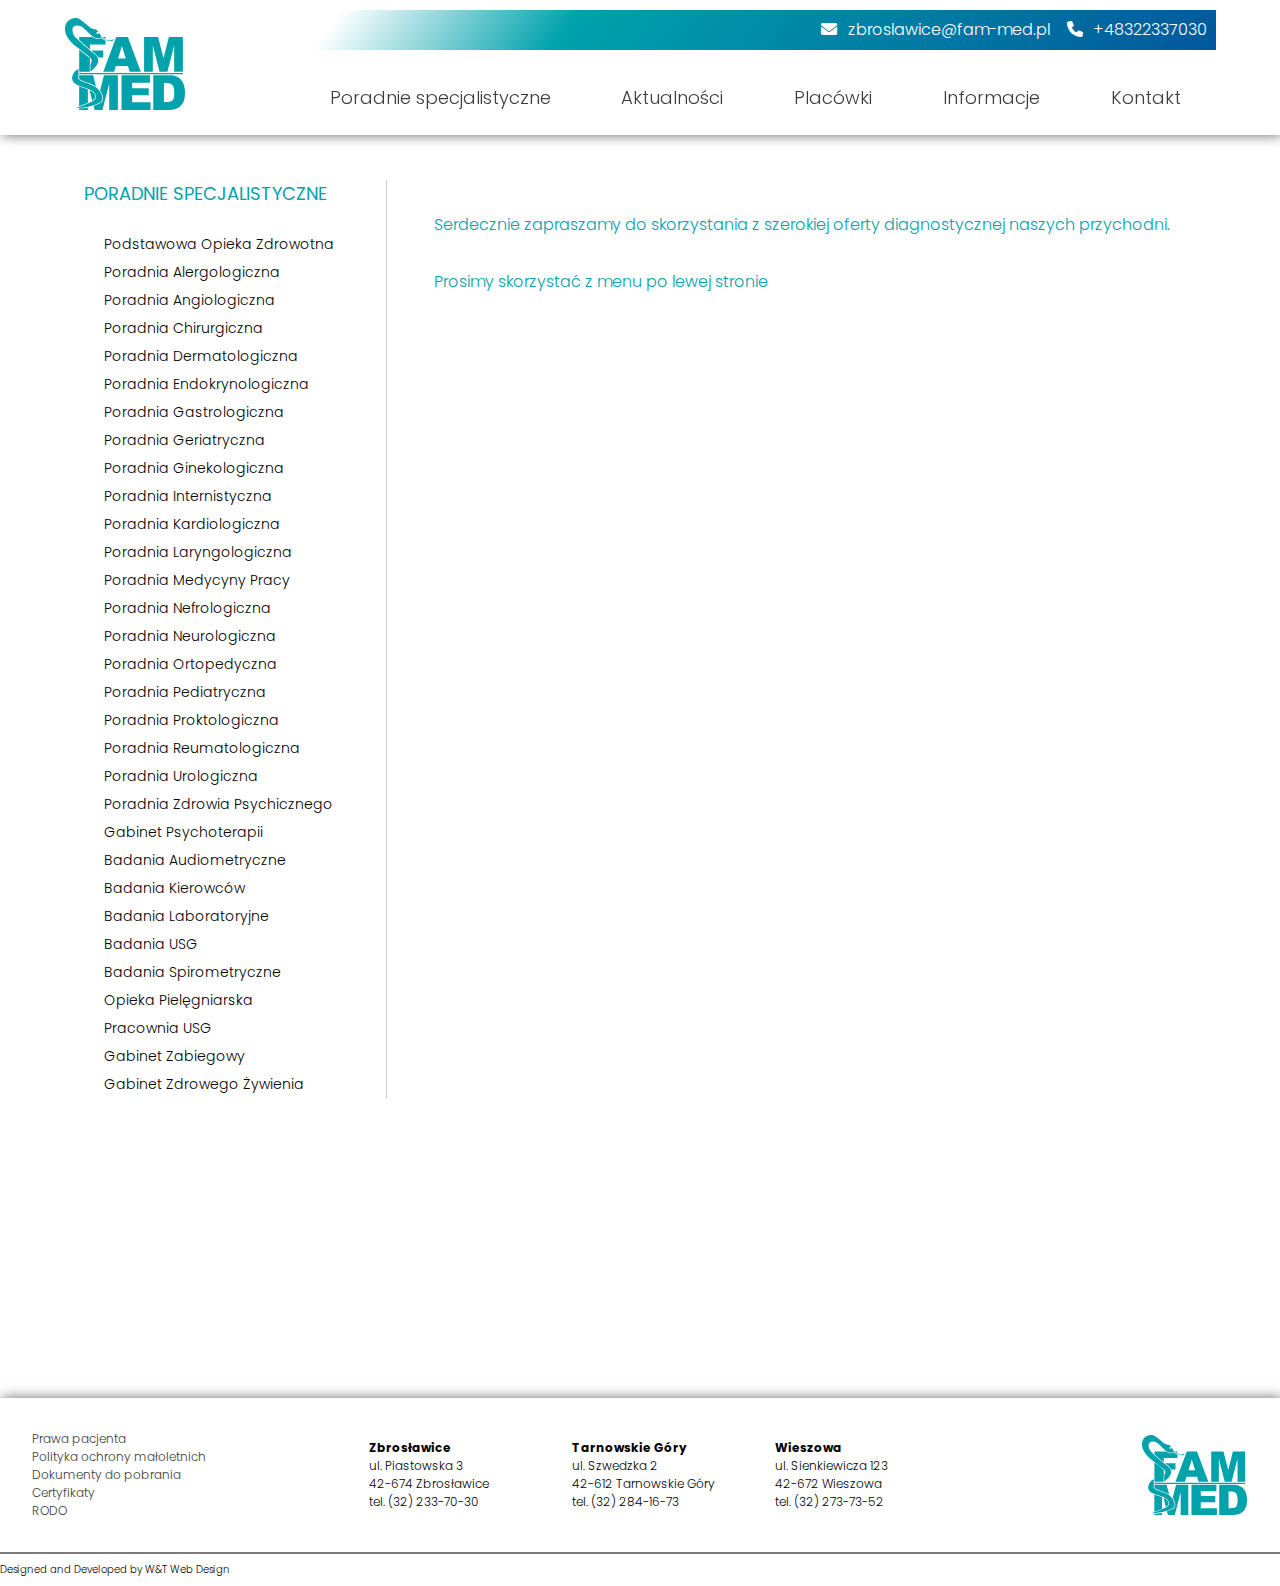
<file: poradnie.html>
<!DOCTYPE html>
<html lang="en">
  <head>
    <link
      href="https://fonts.googleapis.com/css2?family=Roboto:ital,wght@0,100;0,300;0,400;0,500;0,700;0,900;1,100;1,300;1,400;1,500;1,700;1,900&display=swap"
      rel="stylesheet"
    />
    <link
      rel="stylesheet"
      href="https://cdnjs.cloudflare.com/ajax/libs/font-awesome/6.0.0-beta3/css/all.min.css"
    />
    <link rel="stylesheet" href="index.css" />
    <link rel="stylesheet" href="poradnie.css" />
    <link rel="icon" type="image/x-icon" href="/Pictures/favicon.ico" />
    <meta charset="UTF-8" />
    <meta name="viewport" content="width=device-width, initial-scale=1.0" />
    <title>FAM-MED</title>
    <script src="poradnie.js" defer></script>
    <script src="porZbr.js" defer></script>
    <!-- <script src="index.js" defer></script> -->
  </head>
  <body>
    <div id="border">
      <div id="top-navbar">
        <div id="navbar_content">
          <div id="logo">
            <a href="index.html"
              ><img src="Pictures/logo famed.svg" alt=""
            /></a>
          </div>
          <div id="main_menu">
            <div id="male_menu">
              <p class="contactBar">
                <i class="fas fa-phone"></i
                ><a class="contact_links" href="tel:+48322337030">
                  +48322337030</a
                >
              </p>
              <p class="contactBar">
                <i class="fas fa-envelope"></i>
                <a class="contact_links" href="mailto:zbroslawice@fam-med.pl">
                  zbroslawice@fam-med.pl</a
                >
              </p>
            </div>
            <div id="topMenu">
              <nav>
                <div class="menu-btn">
                  <span class="menu-btn__burger"></span>
                  <span class="menu-btn__burger"></span>
                  <span class="menu-btn__burger"></span>
                </div>

                <ul class="nav-menu">
                  <li><a href="poradnie.html">Poradnie</a></li>
                  <li class="dropdown">
                    <button class="dropdown-btn" id="places_btn">
                      Placówki
                    </button>
                    <ul class="dropdown-content" id="places_dropdown">
                      <li><a href="porZbr.html">Zbrosławice</a></li>
                      <li><a href="cmtg.html">Tarnowskie Góry</a></li>
                      <li><a href="porWie.html">Wieszowa</a></li>
                    </ul>
                  </li>
                  <li class="dropdown">
                    <button class="dropdown-btn" id="infos_btn">
                      Informacje
                    </button>
                    <ul class="dropdown-content" id="infos_dropdown">
                      <li><a href="prawaPacjenta.html">Prawa pacjenta</a></li>
                      <li>
                        <a href="pom.html">Polityka ochrony małoletnich</a>
                      </li>
                      <li><a href="#informacja3">Dokumenty do pobrania</a></li>
                      <li><a href="#informacja4">Certyfikaty</a></li>
                      <li><a href="#informacja5">Rodo</a></li>
                    </ul>
                  </li>
                  <li><a href="#kontakt">Kontakt</a></li>
                </ul>
              </nav>
              <ul id="menuElements">
                <li class="dropdown">
                  <a id="poradnie_desktop" href="./poradnie.html"
                    >Poradnie specjalistyczne</a
                  ><a id="poradnie_mobile" href="./poradnie.html">Poradnie</a>
                  <div class="dropdown-content">
                    <a href="poradnie.html#button_1"
                      >Poradnia Podstawowej Opieki Zdrowotnej</a
                    >
                    <a href="poradnie.html#button_2">Poradnia Alergologiczna</a>
                    <a href="poradnie.html#button_3">Poradnia Angiologiczna</a>
                    <a href="poradnie.html#button_4">Poradnia Chirurgiczna</a>
                    <a href="poradnie.html#button_5"
                      >Poradnia Dermatologiczna</a
                    >
                    <a href="poradnie.html#button_6"
                      >Poradnia Endokrynologiczna</a
                    >
                    <a href="poradnie.html#button_7">Poradnia Gastrologiczna</a>
                    <a href="poradnie.html#button_8">Poradnia Geriatryczna</a>
                    <a href="poradnie.html#button_9">Poradnia Ginekologiczna</a>
                    <a href="poradnie.html#button_10"
                      >Poradnia Internistyczna</a
                    >
                    <a href="poradnie.html#button_11"
                      >Poradnia Kardiologiczna</a
                    >
                    <a href="poradnie.html#button_12"
                      >Poradnia Laryngologiczna</a
                    >
                    <a href="poradnie.html#button_13"
                      >Poradnia Medycyny Pracy</a
                    >
                    <a href="poradnie.html#button_14">Poradnia Nefrologiczna</a>
                    <a href="poradnie.html#button_15">Poradnia Neurologiczna</a>
                    <a href="poradnie.html#button_16">Poradnia Ortopedyczna</a>
                    <a href="poradnie.html#button_17">Poradnia Pediatryczna</a>
                    <a href="poradnie.html#button_18"
                      >Poradnia Proktologiczna</a
                    >
                    <a href="poradnie.html#button_19"
                      >Poradnia Reumatologiczna</a
                    >
                    <a href="poradnie.html#button_20">Poradnia Urologiczna</a>
                    <a href="poradnie.html#button_21"
                      >Poradnia Zdrowia Psychicznego</a
                    >
                    <a href="poradnie.html#button_22"
                      >Gabinet Psychoterapii i Pomocy Psychologicznej Dzieci i
                      Dorosłych</a
                    >
                    <a href="poradnie.html#button_23"
                      >Gabinet Zdrowego Żywienia</a
                    >
                    <a href="poradnie.html#button_24">Badania Laboratoryjne</a>
                    <a href="poradnie.html#button_25">Opieka Pielęgniarska</a>
                    <a href="poradnie.html#button_26">Pracownia USG</a>
                  </div>
                </li>
                <li class="dropdown" id="aktualnosci">
                  <a href="#" onclick="scrollToSection()">Aktualności</a>
                  <div class="dropdown-content"></div>
                </li>
                <li class="dropdown">
                  <a href="#carousel-container">Placówki</a>
                  <div class="dropdown-content">
                    <a href="porZbr.html">Zbrosławice</a>
                    <a href="cmtg.html">Tarnowskie Góry</a>
                    <a href="porWie.html">Wieszowa</a>
                  </div>
                </li>
                <li class="dropdown">
                  <a href="#carousel-container">Informacje</a>
                  <div class="dropdown-content">
                    <a href="prawaPacjenta.html">Prawa pacjenta</a>
                    <a href="pom.html">Polityka ochrony małoletnich</a>
                    <a href="#tab2">Dokumenty do pobrania</a>
                    <a href="#tab3">Certyfikaty</a>
                    <a href="#tab4">RODO</a>
                    <a href="#tab5"></a>
                  </div>
                </li>
                <li class="dropdown"><a href="#branches">Kontakt</a></li>
              </ul>
            </div>
          </div>
        </div>
      </div>
      <section class="accSection">
        <button class="acc">Poradnie specjalistyczne</button>
        <div class="panel">
          <div style="overflow-x: auto">
            <div id="clinics_list2">
              <div class="clinic_container">
                <button id="button_1" class="clinic_button">
                  Poradnia POZ
                </button>
              </div>
              <div class="clinic_container">
                <button id="button_2" class="clinic_button">
                  Poradnia Alergologiczna
                </button>
              </div>
              <div class="clinic_container">
                <button id="button_3" class="clinic_button">
                  Poradnia Angiologiczna
                </button>
              </div>
              <div class="clinic_container">
                <button id="button_4" class="clinic_button">
                  Poradnia Chirurgiczna
                </button>
              </div>
              <div class="clinic_container">
                <button id="button_5" class="clinic_button">
                  Poradnia Dermatologiczna
                </button>
              </div>
              <div class="clinic_container">
                <button id="button_6" class="clinic_button">
                  Poradnia Endokrynologiczna
                </button>
              </div>
              <div class="clinic_container">
                <button id="button_7" class="clinic_button">
                  Poradnia Gastrologiczna
                </button>
              </div>
              <div class="clinic_container">
                <button id="button_8" class="clinic_button">
                  Poradnia Geriatryczna
                </button>
              </div>
              <div class="clinic_container">
                <button id="button_9" class="clinic_button">
                  Poradnia Ginekologiczna
                </button>
              </div>
              <div class="clinic_container">
                <button id="button_10" class="clinic_button">
                  Poradnia Internistyczna
                </button>
              </div>
              <div class="clinic_container">
                <button id="button_11" class="clinic_button">
                  Poradnia Kardiologiczna
                </button>
              </div>
              <div class="clinic_container">
                <button id="button_12" class="clinic_button">
                  Poradnia Laryngologiczna
                </button>
              </div>
              <div class="clinic_container">
                <button id="button_13" class="clinic_button">
                  Poradnia Medycyny Pracy
                </button>
              </div>
              <div class="clinic_container">
                <button id="button_14" class="clinic_button">
                  Poradnia Nefrologiczna
                </button>
              </div>
              <div class="clinic_container">
                <button id="button_15" class="clinic_button">
                  Poradnia Neurologiczna
                </button>
              </div>
              <div class="clinic_container">
                <button id="button_16" class="clinic_button">
                  Poradnia Ortopedyczna
                </button>
              </div>
              <div class="clinic_container">
                <button id="button_17" class="clinic_button">
                  Poradnia Pediatryczna
                </button>
              </div>
              <div class="clinic_container">
                <button id="button_18" class="clinic_button">
                  Poradnia Proktologiczna
                </button>
              </div>
              <div class="clinic_container">
                <button id="button_19" class="clinic_button">
                  Poradnia Reumatologiczna
                </button>
              </div>
              <div class="clinic_container">
                <button id="button_20" class="clinic_button">
                  Poradnia Urologiczna
                </button>
              </div>
              <div class="clinic_container">
                <button id="button_21" class="clinic_button">
                  Poradnia Zdrowia Psychicznego
                </button>
              </div>
              <div class="clinic_container">
                <button id="button_22" class="clinic_button">
                  Gabinet Psychoterapii
                </button>
              </div>
              <div class="clinic_container">
                <button id="button_23" class="clinic_button">
                  Badania Audiometryczne
                </button>
              </div>
              <div class="clinic_container">
                <button id="button_24" class="clinic_button">
                  Badania Kierowców
                </button>
              </div>
              <div class="clinic_container">
                <button id="button_25" class="clinic_button">
                  Badania Laboratoryjne
                </button>
              </div>
              <div class="clinic_container">
                <button id="button_26" class="clinic_button">
                  Badania USG
                </button>
              </div>
              <div class="clinic_container">
                <button id="button_27" class="clinic_button">
                  Badania Spirometryczne
                </button>
              </div>
              <div class="clinic_container">
                <button id="button_28" class="clinic_button">
                  Opieka Pielęgniarska
                </button>
              </div>
              <div class="clinic_container">
                <button id="button_29" class="clinic_button">
                  Pracownia USG
                </button>
              </div>

              <div class="clinic_container">
                <button id="button_31" class="clinic_button">
                  Gabinet Zabiegowy
                </button>
              </div>
              <div class="clinic_container">
                <button id="button_32" class="clinic_button">
                  Gabinet Zdrowego Żywienia
                </button>
              </div>
            </div>
            <!-- TUTAJ iphone 16  -->
          </div>
        </div>
      </section>
      <div id="mainContainer">
        <div id="clinics_list">
          <div id="slogan2"><p>PORADNIE SPECJALISTYCZNE</p></div>
          <div class="clinic_container">
            <button id="button_1" class="clinic_button">
              Podstawowa Opieka Zdrowotna
            </button>
          </div>
          <div class="clinic_container">
            <button id="button_2" class="clinic_button">
              Poradnia Alergologiczna
            </button>
          </div>
          <div class="clinic_container"></div>
          <button id="button_3" class="clinic_button">
            Poradnia Angiologiczna
          </button>
          <div class="clinic_container">
            <button id="button_4" class="clinic_button">
              Poradnia Chirurgiczna
            </button>
          </div>
          <div class="clinic_container">
            <button id="button_5" class="clinic_button">
              Poradnia Dermatologiczna
            </button>
          </div>
          <div class="clinic_container">
            <button id="button_6" class="clinic_button">
              Poradnia Endokrynologiczna
            </button>
          </div>
          <div class="clinic_container">
            <button id="button_7" class="clinic_button">
              Poradnia Gastrologiczna
            </button>
          </div>
          <div class="clinic_container">
            <button id="button_8" class="clinic_button">
              Poradnia Geriatryczna
            </button>
          </div>
          <div class="clinic_container">
            <button id="button_9" class="clinic_button">
              Poradnia Ginekologiczna
            </button>
          </div>
          <div class="clinic_container">
            <button id="button_10" class="clinic_button">
              Poradnia Internistyczna
            </button>
          </div>
          <div class="clinic_container">
            <button id="button_11" class="clinic_button">
              Poradnia Kardiologiczna
            </button>
          </div>
          <div class="clinic_container">
            <button id="button_12" class="clinic_button">
              Poradnia Laryngologiczna
            </button>
          </div>
          <div class="clinic_container">
            <button id="button_13" class="clinic_button">
              Poradnia Medycyny Pracy
            </button>
          </div>
          <div class="clinic_container">
            <button id="button_14" class="clinic_button">
              Poradnia Nefrologiczna
            </button>
          </div>
          <div class="clinic_container">
            <button id="button_15" class="clinic_button">
              Poradnia Neurologiczna
            </button>
          </div>
          <div class="clinic_container">
            <button id="button_16" class="clinic_button">
              Poradnia Ortopedyczna
            </button>
          </div>
          <div class="clinic_container">
            <button id="button_17" class="clinic_button">
              Poradnia Pediatryczna
            </button>
          </div>
          <div class="clinic_container">
            <button id="button_18" class="clinic_button">
              Poradnia Proktologiczna
            </button>
          </div>
          <div class="clinic_container">
            <button id="button_19" class="clinic_button">
              Poradnia Reumatologiczna
            </button>
          </div>
          <div class="clinic_container">
            <button id="button_20" class="clinic_button">
              Poradnia Urologiczna
            </button>
          </div>
          <div class="clinic_container">
            <button id="button_21" class="clinic_button">
              Poradnia Zdrowia Psychicznego
            </button>
          </div>
          <div class="clinic_container">
            <button id="button_22" class="clinic_button">
              Gabinet Psychoterapii
            </button>
          </div>
          <div class="clinic_container">
            <button id="button_23" class="clinic_button">
              Badania Audiometryczne
            </button>
          </div>
          <div class="clinic_container">
            <button id="button_24" class="clinic_button">
              Badania Kierowców
            </button>
          </div>
          <div class="clinic_container">
            <button id="button_25" class="clinic_button">
              Badania Laboratoryjne
            </button>
          </div>
          <div class="clinic_container">
            <button id="button_26" class="clinic_button">Badania USG</button>
          </div>
          <div class="clinic_container">
            <button id="button_27" class="clinic_button">
              Badania Spirometryczne
            </button>
          </div>
          <div class="clinic_container">
            <button id="button_28" class="clinic_button">
              Opieka Pielęgniarska
            </button>
          </div>
          <div class="clinic_container">
            <button id="button_29" class="clinic_button">Pracownia USG</button>
          </div>
          <div class="clinic_container">
            <button id="button_31" class="clinic_button">
              Gabinet Zabiegowy
            </button>
          </div>
          <div class="clinic_container">
            <button id="button_32" class="clinic_button">
              Gabinet Zdrowego Żywienia
            </button>
          </div>
        </div>
        <div id="display_content">
          <div id="clinics_greeting">
            <h3>
              Serdecznie zapraszamy do skorzystania z szerokiej oferty
              diagnostycznej naszych przychodni.
            </h3>
            <h3 id="hide_mobile">Prosimy skorzystać z menu po lewej stronie</h3>
          </div>
          <div id="clinic_content1" class="clinic_content">
            <h2>PORADNIA PODSTAWOWEJ OPIEKI ZDROWOTNEJ</h2>

            <p>Witamy w Poradni Podstawowej Opieki Zdrowotnej.</p>
            <p>
              Nasza przychodnia oferuje kompleksową opiekę zdrowotną dla
              mieszkańców regionu. Posiadamy placówki zlokalizowane w
              Zbrosławicach oraz Wieszowie, gdzie nasz zespół doświadczonych
              lekarzy i personelu medycznego jest gotowy, aby zapewnić Państwu
              najwyższy standard usług medycznych. Zapewniamy szeroki zakres
              usług, w tym konsultacje lekarskie, profilaktykę zdrowotną oraz
              diagnostykę. Naszym celem jest dbałość o zdrowie i dobre
              samopoczucie naszych pacjentów. Zachęcamy do odwiedzenia jednej z
              naszych placówek oraz skorzystania z dostępnych usług!
            </p>
            <h3>
              W celu sprawdzenia szczegółów, prosimy wybrać interesującą Państwa
              placówkę.
            </h3>
            <div id="branches_section">
              <div class="button-container">
                <button
                  class="branch_button"
                  onclick="toggleContent('zbroslawice')"
                >
                  Zbrosławice<img
                    class="nfz_logo"
                    src="Pictures/NFZ_logo.svg"
                  />
                </button>
                <button
                  class="branch_button"
                  onclick="toggleContent('wieszowa')"
                >
                  Wieszowa<img class="nfz_logo" src="Pictures/NFZ_logo.svg" />
                </button>
              </div>

              <div id="zbroslawice" class="content">
                <h1>POZ w Zbrosławicach, godziny przyjęć lekarzy:</h1>
                <div id="doctors_schedule_section">
                  <div class="doctor_schedule" id="doctor1">
                    <h3>
                      dr n. med. spec. med. rodz.<br /><strong
                        >Barbara Pietrasińska</strong
                      >
                    </h3>
                    <div id="schedule">
                      <div class="days">
                        <p>poniedziałek</p>
                        <p>wtorek</p>
                        <p>środa</p>
                        <p>czwartek</p>
                        <p>piątek</p>
                      </div>
                      <div id="hours">
                        <p>8:00 - 13:30</p>
                        <p>12:00 - 16:00</p>
                        <p>12:30 - 18:00</p>
                        <p>8:00 - 13:00</p>
                        <p>8:00 - 13:00</p>
                      </div>
                    </div>
                    <h3>Wizyty domowe</h3>
                    <div id="schedule">
                      <div class="days">
                        <p>poniedziałek</p>
                        <p>wtorek</p>
                        <p>środa</p>
                        <p>czwartek</p>
                        <p>piątek</p>
                      </div>
                      <div id="hours">
                        <p>13:30 - 15:00</p>
                        <p>16:00 - 18:00</p>
                        <p>9:00 - 10:00</p>
                        <p>13:00 - 15:30</p>
                        <p>13:00 - 15:30</p>
                      </div>
                    </div>
                  </div>
                  <div class="doctor_schedule" id="doctor2">
                    <h3>
                      lek. med. rodz.<br /><strong>Joanna Wach-Sury</strong>
                    </h3>
                    <div id="schedule">
                      <div class="days">
                        <p>poniedziałek</p>
                        <p>wtorek</p>
                        <p>środa</p>
                        <p>czwartek</p>
                        <p>piątek</p>
                      </div>
                      <div id="hours">
                        <p>9:00 - 12:30</p>
                        <p>9:00 - 11:30</p>
                        <p>9:00 - 12:30</p>
                        <p>9:00 - 11:30</p>
                        <p>9:00 - 12:30</p>
                      </div>
                    </div>
                    <h3>Wizyty domowe</h3>
                    <div id="schedule">
                      <div class="days">
                        <p>poniedziałek</p>
                        <!-- <p>wtorek</p> -->
                        <p>środa</p>
                        <!-- <p>czwartek</p> -->
                        <p>piątek</p>
                      </div>
                      <div id="hours">
                        <p>12:30 - 13:00</p>
                        <!-- <p>12:00 - 13:00</p> -->
                        <p>12:30 - 13:00</p>
                        <!-- <p>12:30 - 13:00</p> -->
                        <p>12:30 - 13:00</p>
                      </div>
                    </div>
                  </div>
                  <div class="doctor_schedule" id="doctor3">
                    <h3>
                      lek. spec. med. rodz.<br /><strong>Anna Gradzik</strong>
                    </h3>
                    <div id="schedule">
                      <div class="days">
                        <p>poniedziałek</p>
                        <p>wtorek</p>
                        <p>środa</p>
                        <p>czwartek</p>
                        <p>piątek</p>
                      </div>
                      <div id="hours">
                        <p>17:00 - 18:00</p>
                        <p>17:00 - 18:00</p>
                        <p>13:30 - 15:30</p>
                        <p>13:30 - 15:30</p>
                        <p>13:30 - 15:00</p>
                      </div>
                    </div>
                    <h3>Wizyty domowe</h3>
                    <div id="schedule">
                      <div class="days">
                        <!-- <p>poniedziałek</p> -->
                        <!-- <p>wtorek</p> -->
                        <p>środa</p>
                        <p>czwartek</p>
                        <!-- <p>piątek</p> -->
                      </div>
                      <div id="hours">
                        <!-- <p>9:00 - 10:00</p> -->
                        <!-- <p>12:00 - 13:00</p> -->
                        <p>15:30 - 16:00</p>
                        <p>15:30 - 16:30</p>
                        <!-- <p>-</p> -->
                      </div>
                    </div>
                  </div>
                  <div class="doctor_schedule" id="doctor3">
                    <h3>lek. med.<br /><strong>Katarzyna Śliwa</strong></h3>
                    <div id="schedule">
                      <div class="days">
                        <p>poniedziałek</p>
                        <p>wtorek</p>
                        <p>środa</p>
                        <p>czwartek</p>
                        <p>piątek</p>
                      </div>
                      <div id="hours">
                        <p>12:00 - 17:30</p>
                        <p>8:30 - 13:30</p>
                        <p>8:30 - 13:30</p>
                        <p>9:00 - 14:30</p>
                        <p>8:30 - 13:30</p>
                      </div>
                    </div>
                    <h3>Wizyty domowe</h3>
                    <div id="schedule">
                      <div class="days">
                        <p>poniedziałek</p>
                        <p>wtorek</p>
                        <p>środa</p>
                        <!-- <p>czwartek</p> -->
                        <p>piątek</p>
                      </div>
                      <div id="hours">
                        <p>17:30 - 18:00</p>
                        <p>13:30 - 14:00</p>
                        <p>13:30 - 14:00</p>
                        <!-- <p>12:30 - 13:00</p> -->
                        <p>13:30 - 14:00</p>
                      </div>
                    </div>
                  </div>
                  <div class="doctor_schedule" id="doctor3">
                    <h3>
                      lek. med.<br />
                      <strong>Agnieszka Kolczyńska-Kukla</strong>
                    </h3>
                    <div id="schedule">
                      <div class="days">
                        <p>poniedziałek</p>
                        <p>wtorek</p>
                        <p>środa</p>
                        <p>czwartek</p>
                        <p>piątek</p>
                      </div>
                      <div id="hours">
                        <p>9:00 - 12:00</p>
                        <p>12:15 - 15:00</p>
                        <p>9:00 - 13:00</p>
                        <p>13:00 - 17:00</p>
                        <p>9:00 - 12:00</p>
                      </div>
                    </div>
                    <h3>Wizyty domowe</h3>
                    <div id="schedule">
                      <div class="days">
                        <p>poniedziałek</p>
                        <!-- <p>wtorek</p> -->
                        <p>środa</p>
                        <p>czwartek</p>
                        <p>piątek</p>
                      </div>
                      <div id="hours">
                        <p>12:00 - 12:45</p>
                        <!-- <p>12:00 - 13:00</p> -->
                        <p>13:00 - 14:00</p>
                        <p>17:00 - 18:00</p>
                        <p>12:00 - 13:00</p>
                      </div>
                    </div>
                  </div>
                  <div class="doctor_schedule" id="doctor3">
                    <h3>
                      lek. med.<br />
                      <strong>Jarosław Teodorowicz</strong>
                    </h3>
                    <div id="schedule">
                      <div class="days">
                        <p>poniedziałek</p>
                        <!-- <p>wtorek</p> -->
                        <p>środa</p>
                        <!-- <p>czwartek</p> -->
                        <!-- <p>piątek</p> -->
                      </div>
                      <div id="hours">
                        <p>14:30 - 17:30</p>
                        <!-- <p>13:00 - 16:00</p> -->
                        <p>14:30 - 17:30</p>
                        <!-- <p>13:00 - 16:00</p> -->
                        <!-- <p>10:00 - 14:00</p> -->
                      </div>
                    </div>
                    <h3>Wizyty domowe</h3>
                    <div id="schedule">
                      <div class="days">
                        <p>poniedziałek</p>
                        <!-- <p>wtorek</p> -->
                        <p>środa</p>
                        <!-- <p>czwartek</p> -->
                        <!-- <p>piątek</p> -->
                      </div>
                      <div id="hours">
                        <p>17:30 - 18:00</p>
                        <!-- <p>12:00 - 13:00</p> -->
                        <p>17:30 - 18:00</p>
                        <!-- <p>12:30 - 13:00</p> -->
                        <!-- <p>-</p> -->
                      </div>
                    </div>
                  </div>
                  <div class="doctor_schedule" id="doctor3">
                    <h3>
                      lek. chor. wewn.<br /><strong>Jerzy Słodczyk</strong
                      ><br />badania USG
                    </h3>
                    <div id="schedule">
                      <div class="days">
                        <!-- <p>poniedziałek</p> -->
                        <!-- <p>wtorek</p> -->
                        <p>środa</p>
                        <p>czwartek</p>
                        <!-- <p>piątek</p> -->
                      </div>
                      <div id="hours">
                        <!-- <p>10:00 - 14:00</p> -->
                        <!-- <p>13:00 - 16:00</p> -->
                        <p>8:00 - 10:00</p>
                        <p>8:00 - 12:00</p>
                        <!-- <p>10:00 - 14:00</p> -->
                      </div>
                    </div>
                  </div>
                  <!-- <div class="doctor_schedule" id="doctor3">
                  <h3>lek.</h3>
                  <div id="schedule">
                    <div class="days">
                      <p>poniedziałek</p>
                      <p>wtorek</p>
                      <p>środa</p>
                      <p>czwartek</p>
                      <p>piątek</p>
                    </div>
                    <div id="hours">
                      <p>10:00 - 14:00</p>
                      <p>13:00 - 16:00</p>
                      <p>10:30 - 14:00</p>
                      <p>13:00 - 16:00</p>
                      <p>10:00 - 14:00</p>
                    </div>
                  </div>
                </div> -->
                </div>
              </div>
              <div id="wieszowa" class="content">
                <h1>POZ w Wieszowie, godziny przyjęć lekarzy:</h1>
                <div id="doctors_schedule_section">
                  <div class="doctor_schedule" id="doctor1">
                    <h3>
                      lek. chor. wewn.<br /><strong>Jerzy Słodczyk</strong>
                    </h3>
                    <div id="schedule">
                      <div class="days">
                        <p>poniedziałek</p>
                        <p>wtorek</p>
                        <p>środa</p>
                        <p>czwartek</p>
                        <p>piątek</p>
                      </div>
                      <div id="hours">
                        <p>10:00 - 14:30</p>
                        <p>13:00 - 16:00</p>
                        <p>10:30 - 14:00</p>
                        <p>13:00 - 16:00</p>
                        <p>10:00 - 14:00</p>
                        <!-- sdfasdf -->
                      </div>
                    </div>
                    <h3>Wizyty domowe</h3>
                    <div id="schedule">
                      <div class="days">
                        <p>poniedziałek</p>
                        <p>wtorek</p>
                        <p>środa</p>
                        <p>czwartek</p>
                        <!-- <p>piątek</p> -->
                      </div>
                      <div id="hours">
                        <p>9:00 - 10:00</p>
                        <p>12:00 - 13:00</p>
                        <p>14:00 - 15:00</p>
                        <p>12:30 - 13:00</p>
                        <!-- <p>-</p> -->
                      </div>
                    </div>
                  </div>
                  <div class="doctor_schedule" id="doctor2">
                    <h3>
                      dr n. med. spec. chorób dziecięcych <br />
                      <strong>Małgorzata Barć-Czarnecka</strong>
                    </h3>
                    <div id="schedule">
                      <div class="days">
                        <p>poniedziałek</p>
                        <p>wtorek</p>
                        <p>środa</p>
                        <p>czwartek</p>
                        <p>piątek</p>
                      </div>
                      <div id="hours">
                        <p>14:15 - 15:30</p>
                        <p>9:00 - 11:00</p>
                        <p>14:30 - 16:00</p>
                        <p>13:30 - 15:00</p>
                        <p>12:30 - 14:30</p>
                      </div>
                    </div>
                    <h3>Wizyty domowe</h3>
                    <div id="schedule">
                      <div class="days">
                        <!-- <p>poniedziałek</p> -->
                        <!-- <p>wtorek</p> -->
                        <!-- <p>środa</p> -->
                        <p>czwartek</p>
                        <!-- <p>piątek</p> -->
                      </div>
                      <div id="hours">
                        <!-- <p>-</p> -->
                        <!-- <p>-</p> -->
                        <!-- <p>-</p> -->
                        <p>15:00 - 15:30</p>
                        <!-- <p>-</p> -->
                      </div>
                    </div>
                  </div>
                  <div class="doctor_schedule" id="doctor3">
                    <h3>
                      lek. med. spec. med. rodz. <br />
                      <strong>Sylwia Gałkowska-Krotla</strong>
                    </h3>
                    <div id="schedule">
                      <div class="days">
                        <!-- <p>poniedziałek</p> -->
                        <p>wtorek</p>
                        <!-- <p>środa</p> -->
                        <p>czwartek</p>
                        <!-- <p>piątek</p> -->
                      </div>
                      <div id="hours">
                        <!-- <p>-</p> -->
                        <p>9:00 - 12:00</p>
                        <!-- <p>10:30 - 14:00</p> -->
                        <p>9:00 - 12:00</p>
                        <!-- <p>-</p> -->
                      </div>
                    </div>
                    <h3>Wizyty domowe</h3>
                    <div id="schedule">
                      <div class="days">
                        <!-- <p>poniedziałek</p> -->
                        <p>wtorek</p>
                        <!-- <p>środa</p> -->
                        <p>czwartek</p>
                        <!-- <p>piątek</p> -->
                      </div>
                      <div id="hours">
                        <!-- <p>-</p> -->
                        <p>12:00 - 13:00</p>
                        <!-- <p>-</p> -->
                        <p>12:00 - 13:00</p>
                        <!-- <p>-</p> -->
                      </div>
                    </div>
                  </div>
                </div>
              </div>
            </div>
          </div>
          <div id="clinic_content2" class="clinic_content">
            <h2>PORADNIA ALERGOLOGICZNA</h2>
            <h3>DIAGNOSTYKA I LECZENIE:</h3>
            <p>
              astmy oskrzelowej, pyłkowicy, nawracających infekcji górnych dróg
              oddechowych, alergiczny nieżyt nosa, atopowe zapalenie skóry,
              wyprysk kontaktowy, pokrzywki, obrzęk naczynioruchowy, alergia na
              leki, alergia pokarmowa, uczulenia na jady owadów, zaburzenia
              immunologiczne.
            </p>
            <p>Leczenie: między innymi immunoterapia.</p>
            <h3>BADANIA DIAGNOSTYCZNE:</h3>
            <p>
              badania laboratoryjne, spirometria, testy na alergeny różnego
              typu, kwalifikacja do innych badań diagnostycznych.
            </p>
            <h3>NASI SPECJALIŚCI:</h3>
            <p>
              doc. dr hab. n. med. Zenon Brzoza specjalista chorób wewnętrznych
              i alergologii
            </p>
            <p>przyjmuje w</p>
          </div>
          <div id="clinic_content3" class="clinic_content">
            <h2>PORADNIA ANGIOLOGICZNA</h2>
            <h3>DIAGNOSTYKA I LECZENIE:</h3>
            <p>
              Diagnostyka i leczenie chorób tętnic i żył: miażdżyca tętnic,
              tętniaki, przewlekła niewydolność żylna, żylaki, choroba
              zakrzepowo-zatorowa, mikro-i makroangiopatia cukrzycowa, choroba
              Buergera, zapalenie naczyń, choroby naczyń limfatycznych. USG met.
              Dopplera naczyń kończyn górnych i dolnych, tętnic szyjnych,
              kapilaroskopia. Konsultacje angiologiczne.
            </p>
            <p>
              Leczenie: żylaków - laseroterapia, leczenie pajączków naczyniowych
              - skleroterapia.
            </p>

            <h3>NASI SPECJALIŚCI:</h3>
            <div class="specialist">
              <div>
                <h3>Zbrosławice:</h3>
                <p>
                  dr n. med. <strong>Rajmund Ratman</strong>, specjalista chorób
                  naczyń
                </p>
                <p>
                  przyjmuje w ramach kontraktu z
                  <img class="nfz_logo" src="./Pictures/NFZ_logo.svg" /> a także
                  udziela porad prywatnych.
                </p>
                <p>
                  Na wizytę proszę umawiać się osobiście lub telefonicznie (32)
                  233-70-30
                </p>
              </div>
              <div>
                <h3>Tarnowskie Góry</h3>
                <p>
                  dr n. med. <strong>Łukasz Szczygieł</strong>, specjalista
                  chorób wewnętrznych i chorób naczyń - angiolog
                </p>
                <p>
                  Na wizytę proszę umawiać się osobiście lub telefonicznie (32)
                  284-16-73
                </p>
              </div>
            </div>
          </div>
          <div id="clinic_content4" class="clinic_content">
            <h2>PORADNIA CHIRURGICZNA</h2>
            <h3>DIAGNOSTYKA I LECZENIE:</h3>

            <p>
              - konsultacja diagnostyczna (ocena schorzenia),<br />
              - badanie fizykalne,<br />
              - USG jamy brzusznej,<br />
              - usunięcie ciała obcego,<br />
              - nacięcie zmian ropnych,<br />
              - zaopatrywanie ran,<br />
              - kontynuacja leczenia poszpitalnego.
            </p>

            <p>Zabiegi Chirurgiczne w znieczuleniu miejscowym:</p>

            <p>
              - usunięcie znamion skórnych,<br />
              - usuniecie wrastającego paznokcia.
            </p>

            <h3>NASI SPECJALIŚCI:</h3>
            <p>lek. Jakub Kodrębski, specjalista chirurg</p>
          </div>
          <div id="clinic_content5" class="clinic_content">
            <h2>PORADNIA DERMATOLOGICZNA</h2>
            <h3>DIAGNOSTYKA I LECZENIE:</h3>
            <p>
              Diagnostyka i leczenie chorób skóry i przydatków u dorosłych i
              dzieci, dermatozy alergiczne, wirusowe, choroby zapalne skóry i
              błon śluzowych, kolagenozy, choroby pęcherzowe, nowotwory skóry
              diagnostyka i leczenie .
            </p>
            <p>
              chorób skóry i jej przydatków: dermatozy alergiczne, naczyniowe,
              choroby zapalne skóry, błon śluzowych, kolagenozy, nowotwory skóry
              (diagnostyka i leczenie guzków, znamion, przebarwień).
            </p>
            <h3>NASI SPECJALIŚCI:</h3>
            <p>
              dr n. med. Małgorzata Pindycka-Piaszczyńska, specjalista
              dermatolog
            </p>
            <h3></h3>
            <p>krioterapia, elektrokoagulacja, dermobrazja.</p>
          </div>
          <div id="clinic_content6" class="clinic_content">
            <h2>PORADNIA ENDOKRYNOLOGICZNA</h2>
            <p>
              Diagnostyka i leczenie chorób gruczołów dokrewnych : tarczycy,
              przytarczyc, przysadki mózgowej, kory nadnerczy, guz chromochłonny
              nadnerczy, zaburzenia czynności jajników i jąder, otyłość i
              osteoporozy, choroby neuroendokrynne. Wykonuje: USG, EKG, biopsja
              cienkoigłowa, badania laboratoryjne hormonów, markerów
              nowotworowych i przeciwciał. Konsultacje endokrynologiczne,
              internistyczne, kwalifikacje do badań diagnostycznych.
            </p>
            <h3>DIAGNOSTYKA I LECZENIE:</h3>
            <p>
              - schorzenia tarczycy (nadczynność, niedoczynność, wole, zapalenia
              i inne.)<br />
              - schorzenia przytarczyc<br />
              - schorzenia przysadki mózgowej<br />
              - schorzenia kory nadnerczy<br />
              - schorzenia rdzenia nadnerczy<br />
              - zaburzenia czynności jajników i jąder<br />
              - otyłość<br />
              - inne zaburzenia endokrynologiczne
            </p>

            <h3>BADANIA DIAGNOSTYCZNE:</h3>
            <p>
              Badania dodatkowe zleca lekarz specjalista po wcześniejszej
              konsultacji:<br />
              - USG<br />
              - biopsja cienkoigłowa<br />
              - scyntygrafia tarczycy<br />
              - EKG<br />
              - MR<br />
              - TK<br />
              - badania laboratoryjne.
            </p>
            <div id="branches_section">
              <div class="button-container">
                <button class="branch_button" onclick="toggleContent('tg')">
                  Tarnowskie Góry
                </button>
                <button
                  class="branch_button"
                  onclick="toggleContent('zbroslawice')"
                >
                  Zbrosławice
                </button>
              </div>

              <div id="tg" class="content">
                <h1>Poradnia endokrynologiczna w Tarnowskich Górach:</h1>
                <div id="doctors_schedule_section">
                  <div class="doctor_schedule" id="doctor1">
                    <h3>lek. chorób wewnętrznych <br />Jerzy Słodczyk</h3>
                    <div id="schedule">
                      <div class="days">
                        <!-- <p>poniedziałek</p> -->
                        <!-- <p>wtorek</p> -->
                        <!-- <p>środa</p> -->
                        <!-- <p>czwartek</p> -->
                        <p>piątek</p>
                      </div>
                      <div id="hours">
                        <!-- <p>-</p> -->
                        <!-- <p>-</p> -->
                        <!-- <p>-</p> -->
                        <!-- <p>-</p> -->
                        <p>15:30 - 16:00</p>
                      </div>
                    </div>
                  </div>
                  <div class="doctor_schedule" id="doctor2">
                    <h3>lek. med. <br />Agnieszka Kolczyńska - Kukla</h3>
                    <div id="schedule">
                      <div class="days">
                        <!-- <p>poniedziałek</p> -->
                        <p>wtorek</p>
                        <!-- <p>środa</p> -->
                        <p>czwartek</p>
                        <!-- <p>piątek</p> -->
                      </div>
                      <div id="hours">
                        <!-- <p>-</p> -->
                        <p>10:00 - 12:00</p>
                        <!-- <p>-</p> -->
                        <p>10:45 - 12:15</p>
                        <!-- <p>-</p> -->
                      </div>
                    </div>

                    <h3>Wizyty domowe</h3>
                    <div id="schedule">
                      <div class="days">
                        <p>czwartek</p>
                      </div>
                      <div id="hours">
                        <p>12:15 - 12:45</p>
                      </div>
                    </div>
                  </div>
                  <div class="doctor_schedule" id="doctor3">
                    <h3>lek. med. <br />Denis Kowalski</h3>
                    <div id="schedule">
                      <div class="days">
                        <p>poniedziałek</p>
                        <!-- <p>wtorek</p> -->
                        <!-- <p>środa</p> -->
                        <!-- <p>czwartek</p> -->
                        <!-- <p>piątek</p> -->
                      </div>
                      <div id="hours">
                        <p>13:30 - 15:30</p>
                        <!-- <p>-</p> -->
                        <!-- <p>-</p> -->
                        <!-- <p>-</p> -->
                        <!-- <p>-</p> -->
                      </div>
                    </div>
                    <h3>Wizyty domowe</h3>
                    <div id="schedule">
                      <div class="days">
                        <p>poniedziałek</p>
                        <!-- <p>wtorek</p> -->
                        <!-- <p>środa</p> -->
                        <!-- <p>czwartek</p> -->
                        <!-- <p>piątek</p> -->
                      </div>
                      <div id="hours">
                        <p>15:30 - 16:00</p>
                      </div>
                    </div>
                  </div>
                </div>
              </div>

              <div id="zbroslawice" class="content">
                <h1>POZ w Zbrosławicach, godziny przyjęć lekarzy:</h1>
                <div id="doctors_schedule_section">
                  <div class="doctor_schedule" id="doctor1">
                    <h3>lek.</h3>
                    <div id="schedule">
                      <div class="days">
                        <p>poniedziałek</p>
                        <p>wtorek</p>
                        <p>środa</p>
                        <p>czwartek</p>
                        <p>piątek</p>
                      </div>
                      <div id="hours">
                        <p>10:00 - 14:00</p>
                        <p>13:00 - 16:00</p>
                        <p>10:30 - 14:00</p>
                        <p>13:00 - 16:00</p>
                        <p>10:00 - 14:00</p>
                      </div>
                    </div>
                  </div>
                  <div class="doctor_schedule" id="doctor2">
                    <h3>lek.</h3>
                    <div id="schedule">
                      <div class="days">
                        <p>poniedziałek</p>
                        <p>wtorek</p>
                        <p>środa</p>
                        <p>czwartek</p>
                        <p>piątek</p>
                      </div>
                      <div id="hours">
                        <p>10:00 - 14:00</p>
                        <p>13:00 - 16:00</p>
                        <p>10:30 - 14:00</p>
                        <p>13:00 - 16:00</p>
                        <p>10:00 - 14:00</p>
                      </div>
                    </div>
                  </div>
                  <div class="doctor_schedule" id="doctor3">
                    <h3>lek.</h3>
                    <div id="schedule">
                      <div class="days">
                        <p>poniedziałek</p>
                        <p>wtorek</p>
                        <p>środa</p>
                        <p>czwartek</p>
                        <p>piątek</p>
                      </div>
                      <div id="hours">
                        <p>10:00 - 14:00</p>
                        <p>13:00 - 16:00</p>
                        <p>10:30 - 14:00</p>
                        <p>13:00 - 16:00</p>
                        <p>10:00 - 14:00</p>
                      </div>
                    </div>
                  </div>
                  <div class="doctor_schedule" id="doctor3">
                    <h3>lek.</h3>
                    <div id="schedule">
                      <div class="days">
                        <p>poniedziałek</p>
                        <p>wtorek</p>
                        <p>środa</p>
                        <p>czwartek</p>
                        <p>piątek</p>
                      </div>
                      <div id="hours">
                        <p>10:00 - 14:00</p>
                        <p>13:00 - 16:00</p>
                        <p>10:30 - 14:00</p>
                        <p>13:00 - 16:00</p>
                        <p>10:00 - 14:00</p>
                      </div>
                    </div>
                  </div>
                  <div class="doctor_schedule" id="doctor3">
                    <h3>lek.</h3>
                    <div id="schedule">
                      <div class="days">
                        <p>poniedziałek</p>
                        <p>wtorek</p>
                        <p>środa</p>
                        <p>czwartek</p>
                        <p>piątek</p>
                      </div>
                      <div id="hours">
                        <p>10:00 - 14:00</p>
                        <p>13:00 - 16:00</p>
                        <p>10:30 - 14:00</p>
                        <p>13:00 - 16:00</p>
                        <p>10:00 - 14:00</p>
                      </div>
                    </div>
                  </div>
                  <div class="doctor_schedule" id="doctor3">
                    <h3>lek.</h3>
                    <div id="schedule">
                      <div class="days">
                        <p>poniedziałek</p>
                        <p>wtorek</p>
                        <p>środa</p>
                        <p>czwartek</p>
                        <p>piątek</p>
                      </div>
                      <div id="hours">
                        <p>10:00 - 14:00</p>
                        <p>13:00 - 16:00</p>
                        <p>10:30 - 14:00</p>
                        <p>13:00 - 16:00</p>
                        <p>10:00 - 14:00</p>
                      </div>
                    </div>
                  </div>
                  <div class="doctor_schedule" id="doctor3">
                    <h3>lek.</h3>
                    <div id="schedule">
                      <div class="days">
                        <p>poniedziałek</p>
                        <p>wtorek</p>
                        <p>środa</p>
                        <p>czwartek</p>
                        <p>piątek</p>
                      </div>
                      <div id="hours">
                        <p>10:00 - 14:00</p>
                        <p>13:00 - 16:00</p>
                        <p>10:30 - 14:00</p>
                        <p>13:00 - 16:00</p>
                        <p>10:00 - 14:00</p>
                      </div>
                    </div>
                  </div>
                  <div class="doctor_schedule" id="doctor3">
                    <h3>lek.</h3>
                    <div id="schedule">
                      <div class="days">
                        <p>poniedziałek</p>
                        <p>wtorek</p>
                        <p>środa</p>
                        <p>czwartek</p>
                        <p>piątek</p>
                      </div>
                      <div id="hours">
                        <p>10:00 - 14:00</p>
                        <p>13:00 - 16:00</p>
                        <p>10:30 - 14:00</p>
                        <p>13:00 - 16:00</p>
                        <p>10:00 - 14:00</p>
                      </div>
                    </div>
                  </div>
                </div>
              </div>
            </div>
          </div>

          <div id="clinic_content7" class="clinic_content">
            <h2>PORADNIA GASTROLOGICZNA</h2>
            <h3>DIAGNOSTYKA I LECZENIE:</h3>
            <p>
              Diagnostyka i leczenie chorób przewodu pokarmowego: zapalenie
              przełyku, refluks żołądkowo-przełykowy, choroba wrzodowa,
              zapalenia żołądka, dwunastnicy i jelit, wrzodziejące zapalenie
              jelita grubego, choroba Crohna, zespół jelita drażliwego, choroba
              uchyłkowa jelit, choroby odbytnicy i odbytu, choroby wątroby i
              trzustki, przewodów żółciowych, nieprawidłowe wchłanianie
              jelitowe, powikłania pooperacyjne w zakresie przewodu pokarmowego,
              choroby nowotworowe przewodu pokarmowego.
            </p>
            <h3>BADANIA DIAGNOSTYCZNE:</h3>
            <p>
              USG narządów jamy brzusznej, badanie dodatkowe zaleca lekarz
              specjalista po wcześnijeszej konsultacji: do gastroskopii i
              kolonoskopii, badania laboratoryjne, markery nowotworowe.
              Konsultacje: gastrologiczne, kwalifikacje do zabiegów
              diagnostycznych.
            </p>
            <h3>NASI SPECJALIŚCI:</h3>
            <p>dr n. med. Barbara Duda-Raszewska</p>
          </div>
          <div id="clinic_content8" class="clinic_content">
            <h2>PORADNIA GERIATRYCZNA</h2>
            <h3>DIAGNOSTYKA I LECZENIE:</h3>
            <p>
              Poradnia oferuje kompleksową ocenę medyczną dla osób w wieku
              podeszłym, prewencję zaburzeń somatycznych i funkcjonalnych, ocenę
              problemów geriatrycznych, chorób przewlekłych i ostrych.
            </p>
            <p>
              Proponujemy całościowe indywidualne spojrzenie na pacjenta,
              analizę i modyfikację leczenia przewlekłego, diagnostykę i
              leczenie wszystkich schorzeń internistycznych, w tym podstawowych
              schorzeń reumatologicznych, kardiologicznych, gastrologicznych,
              diabetologicznych, nefrologicznych, psychiatrycznych, diagnostykę
              zaburzeń pamięci, zaburzeń chodu, zaburzeń odżywiania, leczenie
              niektórych schorzeń neurologicznych.
            </p>
            <p>
              Wykonujemy badania: internistyczne, testy funkcjonalne, testy
              funkcji poznawczych (ocena pamięci), ocenę depresji.
            </p>
            <h3>NASI SPECJALIŚCI:</h3>
            <p>lek. Anna Rudzka</p>
          </div>
          <div id="clinic_content9" class="clinic_content">
            <h2>PORADNIA GINEKOLOGICZNA</h2>
            <h3>
              lek. Sylwia Wędzińska-Gdula, lek. Lakhsman Maleuwe-Tantrige, lek.
              Kasper Krawet
            </h3>
            <p>
              Udzielamy konsultacji ginekologicznych, położniczych, diagnozujemy
              i leczymy następujące schorzenia: - zaburzenia miesiączkowania -
              nieprawidłowe krwawienia -prowadzenie ciąży - powikłania ciąży,
              porodu i połogu - stany zapalne sromu i pochwy - zapalenie
              jajników, torbiele i guzy - mięśniaki macicy - menopauzę -
              nowotwory narządów płciowych - zaburzenia sutka, badanie piersi
              -leczenie nadżerek szyjki macicy Badania dodatkowe zleca lekarz
              specjalista po wcześniejszej konsultacji: - USG dopochwowe -
              badania markerów nowotworowych - badania laboratoryjne Wykonujemy
              następujące zabiegi: - zakładanie i usuwanie wkładek
              wewnątrzmacicznych - pobieranie wymazów do badań cytologicznych:
              klasyczna i płynna
            </p>
          </div>
          <div id="clinic_content10" class="clinic_content">
            <h2>PORADNIA INTERNISTYCZNA</h2>
            <p></p>
          </div>
          <div id="clinic_content11" class="clinic_content">
            <h2>PORADNIA KARDIOLOGICZNA</h2>
            <p>
              Diagnostyka i leczenie: choroba wieńcowa, nadciśnienie, zapalenie
              mięśnia sercowego, choroby reumatyczne zastawek serca,
              niereumatyczne zaburzenia zastawek serca, kardiomiopatie,
              zaburzenia rytmu serca, niewydolność serca. Badania: EKG, EKG
              24-godzinne (Holter), 24-godzinne badanie ciśnienia tętniczego,
              spirometria, UKG serca. Konsultacje kardiologiczne, kwalifikacje
              do zabiegów diagnostycznych.
            </p>
            <h3>KONSULTACJI UDZIELA:</h3>
            <p>lek. med. Ewa Wołoszyn - Horak</p>
          </div>
          <div id="clinic_content12" class="clinic_content">
            <h2>PORADNIA LARYNGOLOGICZNA</h2>
            <p>
              Zapraszamy do korzystania z usług w poradni laryngologicznej w
              ramach kontraktu z Narodowym Funduszem Zdrowia, a także udzielamy
              porad prywatnych.
            </p>
            <p>
              Udzielamy konsultacji laryngologicznych (np. dla medycyny pracy) i
              leczymy następujące schorzenia: - choroby zatok szczękowych
              (zapalne, urazowe) - choroby nosa (urazy, stany zapalne, polipy
              nosa, nieżyty alergiczne i naczyniowe) - choroby gardła i migdałów
              (anginy, przewlekłe zapalenie migdałów podniebiennych, ostre i
              przewlekłe zapalenia gardła) - choroby uszu (zapalenia, egzema,
              stany pourazowe, niedosłuch) - choroby krtani (zapalne, torbiele)
              - choroby ślinianek (zapalne, niezapalne) - ciała obce ucha,
              gardła, krtani - krwawienia z nos, gardła, ucha - zaburzenia
              połykania i choroby przełyku - nowotwory Badania dodatkowe zleca
              lekarz specjalista po wcześniejszej konsultacji: - RTG zatok,
              uszu, nosa - TK - USG ślinianek, szyi - badania audiometryczne -
              badania laboratoryjne
            </p>
            <h3>NASI SPECJALIŚCI:</h3>
            <p>
              lek. Beata Nowodworska, specjalista otolaryngologii <br />
              dr Bożena Wąsowicz, specjalista larynglolog
            </p>
            <p>
              Na wizytę proszę umawiać się osobiście lub telefonicznie: (32)
              233-70-30.
            </p>
          </div>
          <div id="clinic_content13" class="clinic_content">
            <h2>PORADNIA MEDYCYNY PRACY</h2>
            <p>
              Zapraszamy do Poradni Medycyny Pracy wszelkie podmioty
              gospodarcze, które w myśl ustawy mają obowiązek zapewnienia
              świadczeń z zakresu profilaktycznej opieki lekarskiej nad
              pracownikami. Oferujemy następujące badania: - profilaktyczne
              badanie wstępne – dla pracowników przed podjęciem zatrudnienia lub
              po zmianie stanowiska pracy, - badanie okresowe - dla pracowników
              pracujących na danym stanowisku, przed zakończeniem ważności
              poprzedniego zaświadczenia, - badanie kontrolne - dla pracowników
              przed ponownym rozpoczęciem pracy po zwolnieniu lekarskim dłuższym
              niż 30 dni. W ramach poradni wykonywane są konsultację
              specjalistyczne wymagane ustawą dla pracowników na danym
              stanowisku pracy: - laryngologiczne (wysokościowe) - neurologiczne
              (wysokościowe) - okulistyczne Wykonujemy następujące badania
              diagnostyczne: - EKG, - badanie spirometryczne, - badania
              audiometryczne, - badania laboratoryjne, - badanie RTG ( Zakład
              Pulmonologii w Tarnowskich Górach ul. Lipowa 3). Wykonujemy
              również badania sanitarno-epidemiologiczne dla pracowników
              zatrudnionych na stanowiskach wymagających takiego badania.
              Zapraszamy wszelkie podmioty gospodarcze do podpisania umowy na
              wykonanie świadczeń zdrowotnych z zakresu medycyny pracy.
              Gwarantuje ona korzystne ceny na pakiety świadczeń z zakresu badań
              wstępnych, okresowych i kontrolnych. Zapewniamy wykonanie badań
              przez wykwalifikowany personel medyczny, sprawną organizację
              badań, wiarygodność i rzetelność. Do badań proszę umawiać się
              telefonicznie 600 289 796
            </p>
            <p>
              Zapraszamy wszelkie podmioty gospodarcze, które w myśl ustawy mają
              obowiązek zapewnienia świadczeń z zakresu profilaktycznej opieki
              lekarskiej nad pracownikami.
            </p>
            <p>
              Oferujemy badania:<br />
              - profilaktyczne badanie wstępne dla pracowników przed podjęciem
              zatrudnienia lub po zmianie stanowiska pracy,<br />
              - badanie okresowe,<br />
              - dla pracowników pracujących na danym stanowisku, przed
              zakończeniem ważności poprzedniego zaświadczenia,<br />
              - badanie kontrolne,<br />
              - dla pracowników przed ponownym rozpoczęciem pracy po zwolnieniu
              lekarskim dłuższym niż 30 dni.<br />
            </p>
            <p>
              W ramach poradni wykonywane są konsultacje specjalistyczne
              wymagane ustawą dla pracowników na danym stanowisku pracy:<br />
              - laryngologiczne (wysokościowe),<br />
              - neurologiczne (wysokościowe),<br />
              - okulistyczne,<br />
              - sanitarno-epidemiologiczne.<br />
            </p>
            <p>
              Wykonujemy następujące badania diagnostyczne:<br />
              - EKG,<br />
              - badania audiometryczne,<br />
              - badanie spirometryczne,<br />
              - badania laboratoryjne,<br />
              - badanie RTG (Zakład Pulmonologii w Tarnowskich Górach, ul.
              Lipowa 3).<br />
            </p>
            <p>
              Zapraszamy wszelkie podmioty gospodarcze do podpisania umowy na
              wykonanie świadczeń zdrowotnych z zakresu medycyny pracy.
              Gwarantuje ona korzystne ceny na pakiety świadczeń z zakresu badań
              wstępnych, okresowych i kontrolnych. Zapewniamy wykonanie badań
              przez wykwalifikowany personel medyczny, sprawną organizację
              badań, wiarygodność i rzetelność.
            </p>
            <p>
              Do badań proszę umawiać się telefonicznie : 600 289 796; (32)
              235-33-22
            </p>
          </div>
          <div id="clinic_content14" class="clinic_content">
            <h2>PORADNIA NEFROLOGICZNA</h2>
            <p></p>
          </div>
          <div id="clinic_content15" class="clinic_content">
            <h2>PORADNIA NEUROLOGICZNA</h2>
            <h3>lek. med. Grażyna Wilczek</h3>
            <p>
              Specjalizujemy się w diagnozowaniu i leczeniu schorzeń i chorób
              układu nerwowego. Udzielamy świadczeń medycznych osobom po
              przebytych udarach mózgowych, chorym na padaczkę, cierpiącym z
              powodu bólów kręgosłupa, zawrotów i bólów głowy, chorób
              neurodegeneracyjnych, zmagającym się z chorobami mózgu, rdzenia
              kręgowego, nerwów obwodowych, czy pacjenci z problemami funkcji
              nerwowo-mięśniowych. W poradni oferujemy również pacjentom po
              pobycie w szpitalu, dalszą możliwość kontynuowania leczenie
              schorzeń układu nerwowego. Wykonujemy badania neurologiczne,
              diagnozujemy schorzenia i opracowujemy plan leczenia. Pacjenci
              mogą skorzystać z konsultacji oraz z badania neurologicznych,
              diagnozy badań obrazowych oraz zaleceń terapeutycznych i
              rehabilitacyjnych. Badanie dodatkowe zaleca lekarz specjalista po
              wcześnijeszej komsultacji: • elektroencefalografia (EEG) •
              tomografia komputerowa (TK) • rezonans magnetyczny (MRI) •
              elektromiografia (EMG) • RTG kręgosłupa i czaszki.
            </p>
          </div>
          <div id="clinic_content16" class="clinic_content">
            <h2>PORADNIA ORTOPEDYCZNA</h2>
            <h3>lek. Robert Pańczyk</h3>
            <p>
              Diagnostyka i leczenie chorób układu kostno-stawowego: choroby
              zwyrodnieniowe stawów, choroby tkanek miękkich, zespoły uciskowe
              nerwów obwodowych np. zespół cieśni kanału nadgarstka, zespół
              bólowy barku, zaburzenie budowy i funkcji stopy np. paluchy
              koślawe, przykurcz Dupuytrena, palec zatrzaskujący, osteoporoza,
              urazy układu kostno- stawowego Wykonuje: konsultacje z zakresu
              ortopedii i traumatologii, diagnostyka chorób układu
              kostno-stawowego w tym USG stawów, diagnostyka i leczenie urazów
              układu ruchu, iniekcje dostawowe i okołostawowe, leczenie zespołów
              bólowych kręgosłupa z wykorzystaniem terapii manualnej wg Lewita,
              kwalifikacja do leczenia operacyjnego, projektowanie i dobór
              wkładek indywidualnych.
            </p>
          </div>
          <div id="clinic_content17" class="clinic_content">
            <h2>PORADNIA PEDIATRYCZNA</h2>
            <p></p>
          </div>
          <div id="clinic_content18" class="clinic_content">
            <h2>PORADNIA PROKTOLOGICZNA</h2>
            <h3>lek. Jakub Kodrębski specjalista chirurg</h3>
            <p>
              Leczenie: nieinwazyjne leczenie żylaków odbytu. Diagnostyka i
              leczenie chorób jelita grubego :choroby zapalne odbytu, guzki
              krwawnicze (żylaki) odbytu, szczelina i przetoka ok. odbytnicy i
              odbytu, ropnie odbytnicy i odbytu. Wykonuje: USG narządów jamy
              brzusznej, anoskopię, USG piersi, USG taryczcy, drobne zabiegi
              chirurgiczne
            </p>
          </div>
          <div id="clinic_content19" class="clinic_content">
            <h2>PORADNIA REUMATOLOGICZNA</h2>
            <p></p>
          </div>
          <div id="clinic_content20" class="clinic_content">
            <h2>PORADNIA UROLOGICZNA</h2>
            <h3>dr n. med. Tadeusz Dzióba</h3>
            <p>
              ZAKRES USŁUG: Gabinet urologiczny oferuje: Konsultacje z zakresu
              urologii, Medycyna seksualna i andrologia Diagnostyka i leczenie
              chorób układu moczowego (nerek, moczowodów i pęcherza moczowego):
              kamicy układu moczowego zakażeń układu moczowego (ostrych i
              przewlekłych) chorób nowotworowych urazów Leczenie zaburzeń
              potencji, dysfunkcji seksualnych, płodności Badania: USG,
              uroflowmetria, cystoskopia, biopsje Zabiegi urologiczne (operacje,
              zabiegi endoskopowe)
            </p>
          </div>
          <div id="clinic_content21" class="clinic_content">
            <h2>PORADNIA ZDROWIA PSYCHICZNEGO</h2>
            <h3>lek. ŁUKASZ KUNERT</h3>
            <p>
              diagnoza psychiatryczna, leczenie chorób i zaburzeń psychicznych
            </p>
          </div>
          <div id="clinic_content22" class="clinic_content">
            <h2>
              GABINET PSYCHOTERAPII I POMOCY PSYCHOLOGICZNEJ DZIECI I DOROSŁYCH
            </h2>
            <h3>mgr ANNA PIETRASIŃSKA – WOJNA - psycholog</h3>
            <p>
              Diagnoza psychologiczna osób dorosłych, terapia poznawczo –
              behawioralna (m.in. zaburzenia nastroju, zaburzenia lękowe), pomoc
              osobom dorosłym w sytuacjach kryzysowych.
            </p>
          </div>
          <div id="clinic_content23" class="clinic_content">
            <h2>BADANIA AUDIOMETRYCZNE</h2>
            <p></p>
          </div>
          <div id="clinic_content24" class="clinic_content">
            <h2>BADANIA KIEROWCÓW</h2>
            <p></p>
          </div>
          <div id="clinic_content25" class="clinic_content">
            <h2>BADANIA LABORATORYJNE</h2>
            <p></p>
          </div>
          <div id="clinic_content26" class="clinic_content">
            <h2>BADANIA USG</h2>
            <p></p>
          </div>
          <div id="clinic_content27" class="clinic_content">
            <h2>BADANIA SPIROMETRYCZNE</h2>
            <p>
              Wykonując spirometrię można zbadać czy pojemność płuc jest taka
              jakiej można się spodziewać w danym wieku czy lepsza np. jeśli
              uprawiamy sport. Badanie spirometryczne może wykazać cechy
              przedwczesnego starzenia się płuc- u palaczy tytoniu. Zapraszamy
              do badania spirometrycznego w Poradni Lekarza Rodzinnego w
              Zbrosławicach.
            </p>
          </div>
          <div id="clinic_content28" class="clinic_content">
            <h2>OPIEKA PIELĘGNIARSKA W DOMU PACJENTA</h2>
            <p>
              Gabinet pielęgniarki znajduje się w Tarnowskich Górach przy ul.
              Szwedzkiej 2 i w Zbrosławicach przy ul. Piastowskiej 3. Świadczymy
              usługi pielęgniarskie poza umową z NFZ - odpłatnie, dla pacjentów
              przebywających w domu i nie wymagających hospitalizacji, ale ze
              względu na swój stan zdrowia potrzebujących systematycznej opieki
              pielęgniarskiej. W ramach świadczeń pielęgniarka zapewnia: -
              kontrola parametrów ciała - pomiar ciśnienia i temperatury,
              oznaczanie stężenia glukozy, - czynności pielęgniarskie - iniekcje
              i podawanie płynów infuzyjnych, zmiana opatrunków, wymiana
              cewnika, lewatywa, usuwanie szwów, toaleta przeciwodleżynowa,
              pomoc w codziennej toalecie, kąpieli, karmieniu, uruchamianiu osób
              leżących - pomoc w rozwiązywaniu problemów zdrowotnych związanych
              z samodzielnym funkcjonowaniem w domu, pomoc w pozyskiwaniu
              sprzętu medycznego i rehabilitacyjnego, - edukacja zdrowotna
              chorego i jego rodziny.
            </p>
          </div>
          <div id="clinic_content29" class="clinic_content">
            <h2>PRACOWNIA USG</h2>
            <p>
              Zapraszamy do korzystania z badań USG: USG jamy brzusznej i
              miednicy małej USG szyi i tarczycy USG piersi USG met. Dopplera
              naczyń obu kończyn dolnych USG met. Dopplera naczyń szyjnych. USG
              Aorty Brzusznej USG Węzłów Chłonnych Prosimy o przygotowanie się
              do badania USG jamy brzusznej i miednicy małej w następujący
              sposób:2 dni przed planowanym badaniem nie należy spożywać
              pokarmów wzdymających. Na badanie należy zgłosić się na czczo (6
              godzin wcześniej nic nie jeść i nie pić) i nie palić papierosów.
              Przez 3 dni przed badaniem można zażywać Espumisan w kapsułkach
              (bez recepty) – 3x2 kaps./dobę po jedzeniu. Prosimy o wcześniejszą
              rejestrację telefoniczną lub osobiście.
            </p>
            <p>
              Zakład Opieki Zdrowotnej FAM-MED dysponuje wysokiej klasy sprzętem
              USG Zapraszamy do Pracowni USG w Zbrosławicach, przy ul.
              Piastowskiej 3 Wykonujemy następujące badania USG: - USG jamy
              brzusznej, - USG tarczycy i szyi, - USG ginekologiczne dopochwowe,
              - USG metodą Dopplera naczyń w obu kończynach dolnych (badanie
              przepływów), - USG metodą Dopplera naczyń szyjnych (badanie
              przepływów). Badania wykonywane są w ramach umowy z NFZ pacjentom,
              którzy otrzymali skierowanie od lekarzy Zakładu Opieki Zdrowotnej
              „FAM-MED” i „VADEMECUM” w Tarnowskich Górach. Pacjenci ze
              skierowaniem z innych zakładów opieki zdrowotnej lub bez
              skierowania mają wykonywane badanie odpłatnie. Prosimy o
              przygotowanie się do badania USG jamy brzusznej i miednicy małej w
              następujący sposób: dwa dni przed planowanym badaniem nie należy
              spożywać pokarmów wzdymających, na badanie należy zgłosić się na
              czczo (6 godzin wcześniej nic nie jeść i nie pić), w dniu badania
              nie palić papierosów. Przez trzy dni przed badaniem można zażywać
              Espumisan w kapsułkach - 3x 2 kapsułki po jedzeniu (Espumisan jest
              dostępny bez recepty). Prosimy o wcześniejszą rejestrację
              telefoniczną lub osobistą
            </p>
          </div>
          <div id="clinic_content31" class="clinic_content">
            <h2>GABINET ZABIEGOWY</h2>
            <p>
              W gabinecie zabiegowym wykonywane są: - zabiegi pielęgnacyjne np.
              zmiana opatrunków, usuwanie szwów - iniekcje (domięśniowe,
              dożylne, podskórne) - EKG - pomiary ciśnienia tętniczego - badania
              stężenia glukozy glukometrem - inne testy diagnostyczne -
              spirometria<br />
              Zabiegi pielęgniarskie wymagają skierowania lekarzy POZ lub
              lekarzy specjalistów pracujących w ramach umowy z NFZ. W innym
              przypadku usługa jest płatna. W punktach szczepień poradni POZ
              wykonywane są szczepienia u dzieci i młodzieży wg kalendarza
              szczepień (obowiązkowe i zalecane), - szczepienia skojarzone
              (wieloskładnikowe) u dzieci do 2 roku życia, (tężec, błonica,
              krztusiec, poliomyelitis, HIB i żółtaczka typu B) - szczepienia
              przeciw pneumokokom, rotawirusom, meningokokom, ospie wietrznej -
              szczepienia przeciw wirusowemu zapaleniu wątroby WZW typu B przed
              zabiegiem operacyjnym - przed wyjazdami zagranicznymi (cholera,
              żółta febra, dur brzuszny) - przy otwartych ranach - szczepienie
              przeciw tężcowi (bezpłatnie).
            </p>
          </div>
          <div id="clinic_content32" class="clinic_content">
            <h2>GABINET ZDROWEGO ŻYWIENIA</h2>
            <p>
              Wywiad dietetyczny i zdrowotny, pomiar wagi i składu ciała,
              ustalanie indywidualnej diety w zależności od stanu zdrowia, trybu
              życia, pracy, nauki, upodobań, stylu jedzenia, wysiłku fizycznego.
              -leczenie otyłości i nadwagi -leczenie dietetyczne chorób
              przewlekłych: cukrzycy, chorób układu krążenia, miażdżycy,
              osteoporozy, chorób przewodu pokarmowego, dny moczanowej. -porady
              dla osób z zaburzeniami jedzenia, anoreksją, bulimią, jedzeniem
              kompulsywnym. GABINET DIETETYCZNY Serdecznie zaprasza na PORADY I
              KONSULTACJE DIETETYCZNE W ramach konsultacji oferuje Państwu: 1.
              Opracowanie i wdrożenie indywidualnego modelu żywienia mającego na
              celu wspomaganie leczenia: - chorób układu krążenia -chorób układu
              pokarmowego -chorób układu kostnego -chorób nerek -schorzeń
              metabolicznych -schorzeń autoimmunologicznych -schorzeń
              endokrynologicznych -alergii i nietolerancji pokarmowych 2.
              Przygotowanie organizmu do zabiegów chirurgicznych mających na
              celu zapewnienie optymalnego odżywienia wspomagającego regenerację
              organizmu i szybki powrót do zdrowia 3. Pomoc w leczeniu nadwagi i
              otyłości poprzez opracowanie indywidualnego programu żywieniowego
              mającego na celu osiągnięcie i utrzymanie należnej masy ciała 4.
              Opracowanie prawidłowego modelu żywienia dla kobiet ciężarnych i
              karmiących zapewniających prawidłowy stan odżywienia kobiety i
              dziecka 5. Poprawę jakości życia osób wieku podeszłego,
              borykających się z problemami żołądkowo -jelitowymi oraz innymi
              schorzeniami organizmu 6. Prawidłowy rozwój dzieci i młodzieży
              poprzez upowszechnianie i kształtowanie prawidłowych wzorców
              żywieniowych przy jednoczesnej eliminacji nieprawidłowych nawyków
              żywieniowych 7. Poprawę stanu odżywienia oraz jakości życia osób
              cierpiących na alergie pokarmowe lub nietolerancje pokarmowe 8.
              Analizę składu ciała profesjonalnym urządzeniem pozwalającą ocenić
              zachodzące w organizmie zmiany podczas stosowania wprowadzonego
              modelu żywienia POZNAJ SKŁAD WŁASNEGO CIAŁA Analiza składu ciała,
              dzięki której dowiesz się: jaka jest Twoja masa ciała czy Twój
              Wskaźnik Masy Ciała (BMI) mieści się w zakresie normy jaki procent
              Twojego ciała stanowi tkanka tłuszczowa ile kilogramów tkanki
              tłuszczowej oraz beztłuszczowej zawiera Twój organizm ile tkanki
              mięśniowej posiada Twój organizm jaka jest całkowita zawartość
              wody w Twoim organizmie (w kg i %) jaki jest Twój wskaźnik
              podstawowej przemiany materii (kcal) jaka jest Twoja
              zmineralizowana masa kości (kg) jaki jest Twój wskaźnik trzewnej
              tkanki tłuszczowej jaki jest Twój wiek metaboliczny Badanie trwa
              około 1 minuty. Uzyskane wyniki zostaną dokładnie omówione przez
              dietetyka. Dodatkowo będziesz mógł się dowiedzieć co zrobić, aby
              poprawić swoje parametry ciała.
            </p>
            <p>
              Wywiad dietetyczny i zdrowotny, pomiar wagi i składu ciała,
              ustalanie indywidualnej diety w zależności od stanu zdrowia, trybu
              życia, pracy, nauki, upodobań, stylu jedzenia, wysiłku fizycznego.
              -leczenie otyłości i nadwagi -leczenie dietetyczne chorób
              przewlekłych: cukrzycy, chorób układu krążenia, miażdżycy,
              osteoporozy, chorób przewodu pokarmowego, dny moczanowej. -porady
              dla osób z zaburzeniami jedzenia, anoreksją, bulimią, jedzeniem
              kompulsywnym. GABINET DIETETYCZNY Serdecznie zaprasza na PORADY I
              KONSULTACJE DIETETYCZNE W ramach konsultacji oferuje Państwu: 1.
              Opracowanie i wdrożenie indywidualnego modelu żywienia mającego na
              celu wspomaganie leczenia: - chorób układu krążenia -chorób układu
              pokarmowego -chorób układu kostnego -chorób nerek -schorzeń
              metabolicznych - schorzeń autoimmunologicznych -schorzeń
              endokrynologicznych -alergii i nietolerancji pokarmowych 2.
              Przygotowanie organizmu do zabiegów chirurgicznych mających na
              celu zapewnienie optymalnego odżywienia wspomagającego regenerację
              organizmu i szybki powrót do zdrowia 3. Pomoc w leczeniu nadwagi i
              otyłości poprzez opracowanie indywidualnego programu żywieniowego
              mającego na celu osiągnięcie i utrzymanie należnej masy ciała 4.
              Opracowanie prawidłowego modelu żywienia dla kobiet ciężarnych i
              karmiących zapewniających prawidłowy stan odżywienia kobiety i
              dziecka 5. Poprawę jakości życia osób wieku podeszłego,
              borykających się z problemami żołądkowo -jelitowymi oraz innymi
              schorzeniami organizmu 6. Prawidłowy rozwój dzieci i młodzieży
              poprzez upowszechnianie i kształtowanie prawidłowych wzorców
              żywieniowych przy jednoczesnej eliminacji nieprawidłowych nawyków
              żywieniowych 7. Poprawę stanu odżywienia oraz jakości życia osób
              cierpiących na alergie pokarmowe lub nietolerancje pokarmowe 8.
              Analizę składu ciała profesjonalnym urządzeniem pozwalającą ocenić
              zachodzące w organizmie zmiany podczas stosowania wprowadzonego
              modelu żywienia POZNAJ SKŁAD WŁASNEGO CIAŁA Analiza składu ciała,
              dzięki której dowiesz się: jaka jest Twoja masa ciała czy Twój
              Wskaźnik Masy Ciała (BMI) mieści się w zakresie normy jaki procent
              Twojego ciała stanowi tkanka tłuszczowa ile kilogramów tkanki
              tłuszczowej oraz beztłuszczowej zawiera Twój organizm ile tkanki
              mięśniowej posiada Twój organizm jaka jest całkowita zawartość
              wody w Twoim organizmie (w kg i %) jaki jest Twój wskaźnik
              podstawowej przemiany materii (kcal) jaka jest Twoja
              zmineralizowana masa kości (kg) jaki jest Twój wskaźnik trzewnej
              tkanki tłuszczowej jaki jest Twój wiek metaboliczny Badanie trwa
              około 1 minuty. Uzyskane wyniki zostaną dokładnie omówione przez
              dietetyka. Dodatkowo będziesz mógł się dowiedzieć co zrobić, aby
              poprawić swoje parametry ciała.
            </p>
          </div>
        </div>
      </div>
      <div id="footer">
        <div id="footer_content">
          <div id="footer_info">
            <a href="prawaPacjenta.html">Prawa pacjenta</a>
            <a href="pom.html">Polityka ochrony małoletnich</a>
            <a href="#tab2">Dokumenty do pobrania</a>
            <a href="#tab3">Certyfikaty</a>
            <a href="#tab4">RODO</a>
            <a href="#tab5"></a>
          </div>
          <div id="footer_contact">
            <div class="footer_branch_address">
              <h4>Zbrosławice</h4>
              <p>ul. Piastowska 3</p>
              <p>42-674 Zbrosławice</p>
              <p>tel. (32) 233-70-30</p>
            </div>
            <div class="footer_branch_address">
              <h4>Tarnowskie Góry</h4>
              <p>ul. Szwedzka 2</p>
              <p>42-612 Tarnowskie Góry</p>
              <p>tel. (32) 284-16-73</p>
            </div>
            <div class="footer_branch_address">
              <h4>Wieszowa</h4>
              <p>ul. Sienkiewicza 123</p>
              <p>42-672 Wieszowa</p>
              <p>tel. (32) 273-73-52</p>
            </div>
          </div>
          <div id="footer_logo">
            <a href="index.html"
              ><img src="Pictures/logo famed.svg" alt=""
            /></a>
          </div>
        </div>
        <div id="footer_line"></div>
        <div id="footer_end">
          <p id="footer_end_p">Designed and Developed by W&T Web Design</p>
        </div>
      </div>
    </div>
  </body>
</html>
</file>
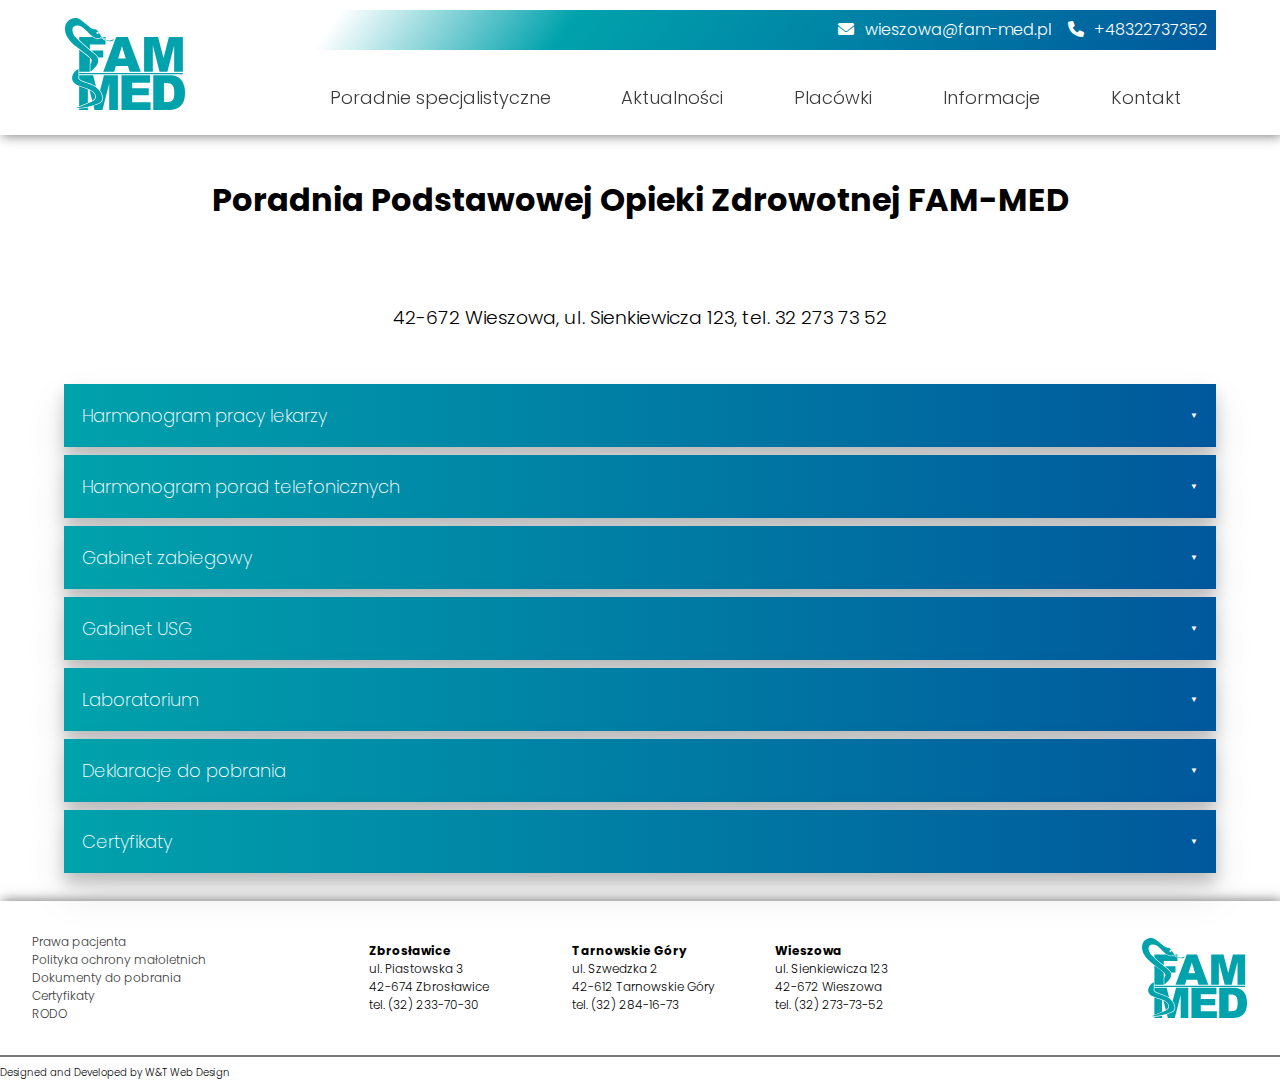
<file: porWie.html>
<!DOCTYPE html>
<html lang="en">
  <head>
    <link
      href="https://fonts.googleapis.com/css2?family=Roboto:ital,wght@0,100;0,300;0,400;0,500;0,700;0,900;1,100;1,300;1,400;1,500;1,700;1,900&display=swap"
      rel="stylesheet"
    />
    <link
      rel="stylesheet"
      href="https://cdnjs.cloudflare.com/ajax/libs/font-awesome/6.0.0-beta3/css/all.min.css"
    />
    <link rel="stylesheet" href="index.css" />
    <link rel="stylesheet" href="placowki.css" />
    <link rel="icon" type="image/x-icon" href="/Pictures/favicon.ico" />
    <script src="placowki.js" defer></script>
    <meta charset="UTF-8" />
    <meta name="viewport" content="width=device-width, initial-scale=1.0" />
    <title>FAM-MED</title>
  </head>
  <body>
    <div id="top-navbar">
      <div id="navbar_content">
        <div id="logo">
          <a href="index.html"
            ><img src="Pictures/logo famed.svg" alt="logo"
          /></a>
        </div>
        <div id="main_menu">
          <div id="male_menu">
            <p class="contactBar">
              <i class="fas fa-phone"></i
              ><a class="contact_links" href="tel:+48322737352">
                +48322737352</a
              >
            </p>
            <p class="contactBar">
              <i class="fas fa-envelope"></i>
              <a class="contact_links" href="mailto:wieszowa@fam-med.pl">
                wieszowa@fam-med.pl</a
              >
            </p>
          </div>

          <div id="topMenu">
            <nav>
              <div class="menu-btn">
                <span class="menu-btn__burger"></span>
                <span class="menu-btn__burger"></span>
                <span class="menu-btn__burger"></span>
              </div>

              <ul class="nav-menu">
                <li><a href="poradnie.html">Poradnie</a></li>
                <li class="dropdown">
                  <button class="dropdown-btn">Placówki</button>
                  <ul class="dropdown-content">
                    <li><a href="porZbr.html">Zbrosławice</a></li>
                    <li><a href="cmtg.html">Tarnowskie Góry</a></li>
                    <li><a href="porWie.html">Wieszowa</a></li>
                  </ul>
                </li>
                <li class="dropdown">
                  <button class="dropdown-btn">Informacje</button>
                  <ul class="dropdown-content">
                    <li><a href="prawaPacjenta.html">Prawa pacjenta</a></li>
                    <li>
                      <a href="pom.html">Polityka ochrony małoletnich</a>
                    </li>
                    <li><a href="#informacja3">Dokumenty do pobrania</a></li>
                    <li><a href="#informacja4">Certyfikaty</a></li>
                    <li><a href="#informacja5">Rodo</a></li>
                  </ul>
                </li>
                <li><a href="#kontakt">Kontakt</a></li>
              </ul>
            </nav>
            <ul id="menuElements">
              <li class="dropdown">
                <a id="poradnie_desktop" href="./poradnie.html"
                  >Poradnie specjalistyczne</a
                ><a id="poradnie_mobile" href="./poradnie.html">Poradnie</a>
                <div class="dropdown-content">
                  <a href="poradnie.html#button_1"
                    >Poradnia Podstawowej Opieki Zdrowotnej</a
                  >
                  <a href="poradnie.html#button_2">Poradnia Alergologiczna</a>
                  <a href="poradnie.html#button_3">Poradnia Angiologiczna</a>
                  <a href="poradnie.html#button_4">Poradnia Chirurgiczna</a>
                  <a href="poradnie.html#button_5">Poradnia Dermatologiczna</a>
                  <a href="poradnie.html#button_6"
                    >Poradnia Endokrynologiczna</a
                  >
                  <a href="poradnie.html#button_7">Poradnia Gastrologiczna</a>
                  <a href="poradnie.html#button_8">Poradnia Geriatryczna</a>
                  <a href="poradnie.html#button_9">Poradnia Ginekologiczna</a>
                  <a href="poradnie.html#button_10">Poradnia Internistyczna</a>
                  <a href="poradnie.html#button_11">Poradnia Kardiologiczna</a>
                  <a href="poradnie.html#button_12">Poradnia Laryngologiczna</a>
                  <a href="poradnie.html#button_13">Poradnia Medycyny Pracy</a>
                  <a href="poradnie.html#button_14">Poradnia Nefrologiczna</a>
                  <a href="poradnie.html#button_15">Poradnia Neurologiczna</a>
                  <a href="poradnie.html#button_16">Poradnia Ortopedyczna</a>
                  <a href="poradnie.html#button_17">Poradnia Pediatryczna</a>
                  <a href="poradnie.html#button_18">Poradnia Proktologiczna</a>
                  <a href="poradnie.html#button_19">Poradnia Reumatologiczna</a>
                  <a href="poradnie.html#button_20">Poradnia Urologiczna</a>
                  <a href="poradnie.html#button_21"
                    >Poradnia Zdrowia Psychicznego</a
                  >
                  <a href="poradnie.html#button_22"
                    >Gabinet Psychoterapii i Pomocy Psychologicznej Dzieci i
                    Dorosłych</a
                  >
                  <a href="poradnie.html#button_23"
                    >Gabinet Zdrowego Żywienia</a
                  >
                  <a href="poradnie.html#button_24">Badania Laboratoryjne</a>
                  <a href="poradnie.html#button_25">Opieka Pielęgniarska</a>
                  <a href="poradnie.html#button_26">Pracownia USG</a>
                </div>
              </li>
              <li class="dropdown" id="aktualnosci">
                <a href="#" onclick="scrollToSection()">Aktualności</a>
                <div class="dropdown-content"></div>
              </li>
              <li class="dropdown">
                <a href="#carousel-container">Placówki</a>
                <div class="dropdown-content">
                  <a href="porZbr.html">Zbrosławice</a>
                  <a href="cmtg.html">Tarnowskie Góry</a>
                  <a href="porWie.html">Wieszowa</a>
                </div>
              </li>
              <li class="dropdown">
                <a href="#carousel-container">Informacje</a>
                <div class="dropdown-content">
                  <a href="prawaPacjenta.html">Prawa pacjenta</a>
                  <a href="pom.html">Polityka ochrony małoletnich</a>
                  <a href="#tab2">Dokumenty do pobrania</a>
                  <a href="#tab3">Certyfikaty</a>
                  <a href="#tab4">RODO</a>
                  <a href="#tab5"></a>
                </div>
              </li>
              <li class="dropdown"><a href="#branches">Kontakt</a></li>
            </ul>
          </div>
        </div>
      </div>
    </div>
    <div id="mainContainerIndex">
      <div class="mainView">
        <div class="infos">
          <!-- <div><img src="Zbrosławice/logo.jpg" class="logoQ" /></div> -->
          <h1>Poradnia Podstawowej Opieki Zdrowotnej FAM-MED</h1>
          <h3>42-672 Wieszowa, ul. Sienkiewicza 123, tel. 32 273 73 52</h3>
          <!-- <h3></h3> -->
        </div>
      </div>
      <section class="accSection">
        <button class="acc">Harmonogram pracy lekarzy</button>
        <div class="panel">
          <h2 id="doctors_paragraph">Nasi lekarze</h2>
          <div id="doctors_container" style="overflow-x: auto">
            <div id="doctors_list">
              <div class="doctor_info">
                <h3>
                  lek. chor. wewn.<br />
                  Jerzy Słodczyk
                </h3>
                <p style="margin: 20px 0">godziny przyjęć w przychodni:</p>
                <div id="schedule">
                  <div class="days">
                    <p>poniedziałek</p>
                    <p>wtorek</p>
                    <p>środa</p>
                    <p>czwartek</p>
                    <p>piątek</p>
                  </div>
                  <div id="hours">
                    <p>10:00 - 14:30</p>
                    <p>13:00 - 16:00</p>
                    <p>10:30 - 14:00</p>
                    <p>13:00 - 16:00</p>
                    <p>10:00 - 14:00</p>
                  </div>
                </div>
                <p style="margin: 20px 0">wizyty domowe:</p>
                <div id="schedule">
                  <div class="days">
                    <p>poniedziałek</p>
                    <p>wtorek</p>
                    <p>środa</p>
                    <p>czwartek</p>
                  </div>
                  <div id="hours">
                    <p>09:00 - 10:00</p>
                    <p>12:00 - 13:00</p>
                    <p>14:00 - 15:00</p>
                    <p>12:30 - 13:00</p>
                  </div>
                </div>
              </div>
              <div class="doctor_info">
                <h3>
                  dr n. med. spec. chorób dziecięcych <br />Małgorzata
                  Barć-Czarnecka
                </h3>
                <p style="margin: 20px 0">godziny przyjęć w przychodni:</p>
                <div id="schedule">
                  <div class="days">
                    <p>poniedziałek</p>
                    <p>wtorek</p>
                    <p>środa</p>
                    <p>czwartek</p>
                    <p>piątek</p>
                  </div>
                  <div id="hours">
                    <p>14:15 - 15:30</p>
                    <p>09:00 - 11:00</p>
                    <p>14:30 - 16:00</p>
                    <p>13:30 - 15:00</p>
                    <p>12:30 - 14:30</p>
                  </div>
                </div>
                <p style="margin: 20px 0"></p>
                <p style="margin: 20px 0">wizyty domowe:</p>
                <div id="schedule">
                  <div class="days">
                    <p>czwartek</p>
                  </div>
                  <div id="hours">
                    <p>15:00 - 15:30</p>
                  </div>
                </div>
              </div>

              <div class="doctor_info">
                <h3>
                  lek. med. spec. med. rodz.<br />
                  Sylwia Gałkowska-Krotla
                </h3>
                <p style="margin: 20px 0">godziny przyjęć w przychodni:</p>
                <div id="schedule">
                  <div class="days">
                    <p>wtorek</p>

                    <p>czwartek</p>
                  </div>
                  <div id="hours">
                    <p>09:00 - 12:00</p>
                    <p>09:00 - 12:00</p>
                  </div>
                </div>
                <p style="margin: 20px 0">wizyty domowe:</p>
                <div id="schedule">
                  <div class="days">
                    <p>wtorek</p>
                    <p>czwartek</p>
                  </div>
                  <div id="hours">
                    <p>12:00 - 13:00</p>
                    <p>12:00 - 13:00</p>
                  </div>
                </div>
              </div>
            </div>
          </div>
        </div>
        <button class="acc">Harmonogram porad telefonicznych</button>
        <div class="panel">
          <div class="div_grid">
            <h3>Harmonogram porad telefonicznych</h3>
            <h3>tel. 32 273-73-52</h3>
            <div class="grid-container">
              <div><strong>LEKARZ POZ</strong></div>
              <div>
                <div>Poniedziałek 13:00 – 14:00</div>
                <div>Środa 14:00 – 15:00</div>
              </div>
              <div><strong>PIELĘGNIARKA POZ</strong></div>
              <div>
                <div>Wtorek 09:00 – 10:00</div>
                <div>Piątek 09:00 – 10:00</div>
              </div>
            </div>
          </div>
        </div>
        <button class="acc">Gabinet zabiegowy</button>
        <div class="panel">
          <div class="div_margin">
            <h3>W gabinecie zabiegowym wykonywane są:</h3>
            <ul>
              <li>
                zabiegi pielęgnacyjne np. zmiana opatrunków, usuwanie szwów
              </li>
              <li>iniekcje (domięśniowe, dożylne, podskórne)</li>
              <li>EKG</li>
              <li>pomiary ciśnienia tętniczego</li>
              <li>badania stężenia glukozy glukometrem</li>
              <li>inne testy diagnostyczne</li>
              <li>spirometria</li>
            </ul>
            <h4>
              Zabiegi pielęgniarskie wymagają skierowania lekarzy POZ lub
              lekarzy specjalistów pracujących w ramach umowy z NFZ.<br />
              W innym przypadku usługa jest płatna.
            </h4>
            <h4>
              W punktach szczepień poradni POZ wykonywane są szczepienia u
              dzieci i młodzieży wg kalendarza szczepień (obowiązkowe i
              zalecane):
            </h4>
            <ul>
              <li>
                szczepienia skojarzone (wieloskładnikowe) u dzieci do 2 roku
                życia, (tężec, błonica, krztusiec, poliomyelitis, HIB i
                żółtaczka typu B)
              </li>
              <li>
                szczepienia przeciw pneumokokom, rotawirusom, meningokokom,
                ospie wietrznej
              </li>
              <li>
                szczepienia przeciw wirusowemu zapaleniu wątroby (WZW) typu B
                przed zabiegiem operacyjnym
              </li>
              <li>
                przed wyjazdami zagranicznymi (cholera, żółta febra, dur
                brzuszny)
              </li>
              <li>przy otwartych ranach</li>
              <li>szczepienie przeciw tężcowi (bezpłatnie).</li>
            </ul>
          </div>
        </div>
        <button class="acc">Gabinet USG</button>
        <div class="panel">
          <div class="div_margin">
            <h3>Zapraszamy do korzystania z badań USG:</h3>
            <ul>
              <li>USG jamy brzusznej i miednicy małej</li>
              <li>USG szyi i tarczycy</li>
            </ul>
            <h3>
              Prosimy o przygotowanie się do badania USG jamy brzusznej i
              miednicy małej w następujący sposób:
            </h3>
            <ul>
              <li>
                2 dni przed planowanym badaniem nie należy spożywać pokarmów
                wzdymających.
              </li>
              <li>
                Na badanie należy zgłosić się na czczo (6 godzin wcześniej nic
                nie jeść i nie pić) i nie palić papierosów.
              </li>
              <li>
                Przez 3 dni przed badaniem można zażywać Espumisan w kapsułkach
                (bez recepty) – 3x2 kaps./dobę po jedzeniu.
              </li>
            </ul>
            <h4>
              Prosimy o wcześniejszą rejestrację telefoniczną (32) 273-73-52 lub
              osobiście.
            </h4>
          </div>
        </div>
        <button class="acc">Laboratorium</button>
        <div class="panel">
          <div class="div_margin">
            <p class="paragraph_margin">
              W placówce znajduje się punkt pobierania materiału do badań
              laboratoryjnych bakteriologicznych, toksykologicznych,
              hormonalnych, immunologicznych i markerów nowotworowych.
            </p>
            <p>Na wizytę proszę umawiać się osobiście lub telefonicznie.</p>
            <p>Wieszowa ul. Sienkiewicza 123 tel. (32) 273-73-52</p>
            <h4>Laboratorium czynne jest w dniach:</h4>
            <p class="paragraph_hours">wtorek 08:00 - 09:15</p>
            <p class="paragraph_hours">czwartek 09:00 - 09:30</p>
            <p class="paragraph_margin">
              Dla pacjentów posiadających skierowanie od lekarzy POZ i lekarzy
              specjalistów Zakładu Opieki Zdrowotnej „FAM - MED” w ramach umowy
              z NFZ badania wykonywane są bezpłatnie.
            </p>
            <p class="paragraph_margin">
              Bez wymaganego skierowania badanie wykonywane jest jedynie
              komercyjnie. Prosimy o zgłaszanie się do badania na czczo (poziom
              glukozy, morfologia, OB). Do badania lipidogramu (poziom
              cholesterolu, trójglicerydów) po 16-godzinnym nie przyjmowaniu
              tłustych pokarmów.
            </p>
            <p>
              Do innych badań przygotowanie pacjenta po konsultacji z personelem
              punktu pobierania materiału.
            </p>
            <p class="paragraph_margin">
              Wyniki badań laboratoryjnych są do odbioru w rejestracji placówki.
            </p>
          </div>
        </div>
        <button class="acc">Deklaracje do pobrania</button>
        <div class="panel">
          <div class="div_margin">
            <p>Deklaracja wyboru lekarza POZ</p>
            <p>Deklaracja wyboru pielęgniarki POZ</p>
            <p>Deklaracja wyboru położnej POZ</p>
          </div>
        </div>
        <button class="acc">Certyfikaty</button>
        <div class="panel">
          <div class="certificates">
            <!-- <span class="close">&times;</span> -->
            <img
              id="iso"
              src="Wieszowa/wieszowa.jpg"
              alt="ISO"
              class="iso"
              style="width: 100%; max-width: 300px"
            />
            <img
              id="cert"
              src="Zbrosławice/certyfikat.jpg"
              alt="certyfikat"
              class="cert"
              style="width: 100%; max-width: 300px"
            />
          </div>
        </div>
        <div id="myModal" class="modal">
          <!-- <span class="close">&times;</span> -->
          <img class="modal-content" id="img01" />
          <div id="caption"></div>
        </div>
      </section>

      <div></div>
      <div></div>
    </div>
    <div id="footer">
      <div id="footer_content">
        <div id="footer_info">
          <a href="prawaPacjenta.html">Prawa pacjenta</a>
          <a href="pom.html">Polityka ochrony małoletnich</a>
          <a href="#tab2">Dokumenty do pobrania</a>
          <a href="#tab3">Certyfikaty</a>
          <a href="#tab4">RODO</a>
          <a href="#tab5"></a>
        </div>
        <div id="footer_contact">
          <div class="footer_branch_address">
            <h4>Zbrosławice</h4>
            <p>ul. Piastowska 3</p>
            <p>42-674 Zbrosławice</p>
            <p>tel. (32) 233-70-30</p>
          </div>
          <div class="footer_branch_address">
            <h4>Tarnowskie Góry</h4>
            <p>ul. Szwedzka 2</p>
            <p>42-612 Tarnowskie Góry</p>
            <p>tel. (32) 284-16-73</p>
          </div>
          <div class="footer_branch_address">
            <h4>Wieszowa</h4>
            <p>ul. Sienkiewicza 123</p>
            <p>42-672 Wieszowa</p>
            <p>tel. (32) 273-73-52</p>
          </div>
        </div>
        <div id="footer_logo">
          <a href="index.html"><img src="Pictures/logo famed.svg" alt="" /></a>
        </div>
      </div>
      <div id="footer_line"></div>
      <div id="footer_end">
        <p id="footer_end_p">Designed and Developed by W&T Web Design</p>
      </div>
    </div>
  </body>
</html>
</file>
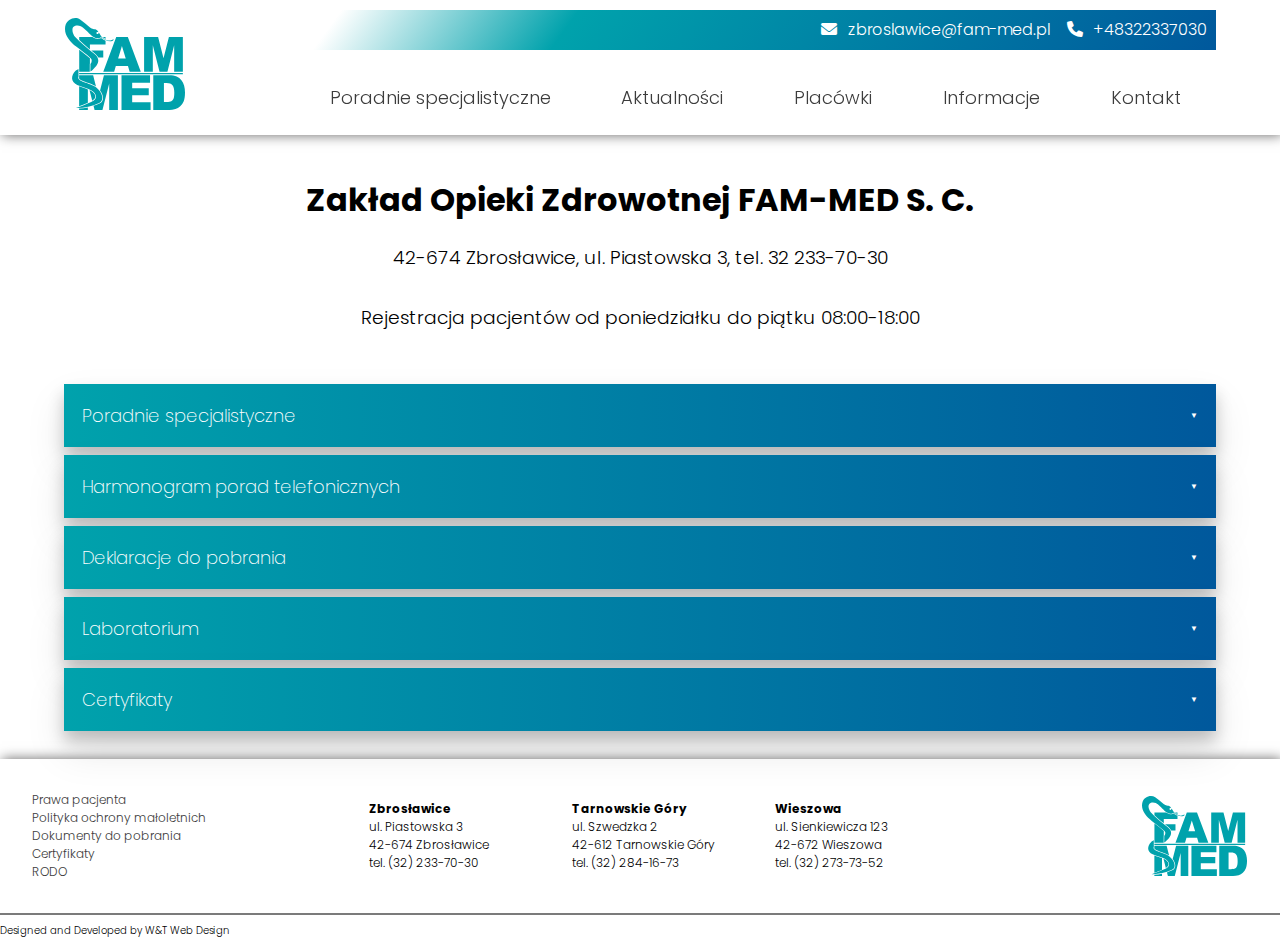
<file: porZbr.html>
<!DOCTYPE html>
<html lang="en">
  <head>
    <link
      href="https://fonts.googleapis.com/css2?family=Roboto:ital,wght@0,100;0,300;0,400;0,500;0,700;0,900;1,100;1,300;1,400;1,500;1,700;1,900&display=swap"
      rel="stylesheet"
    />
    <link
      rel="stylesheet"
      href="https://cdnjs.cloudflare.com/ajax/libs/font-awesome/6.0.0-beta3/css/all.min.css"
    />
    <link rel="stylesheet" href="placowki.css" />
    <link rel="stylesheet" href="index.css" />
    <link rel="icon" type="image/x-icon" href="/Pictures/favicon.ico" />
    <script src="placowki.js" defer></script>
    <script src="porZbr.js" defer></script>
    <meta charset="UTF-8" />
    <meta name="viewport" content="width=device-width, initial-scale=1.0" />
    <title>FAM-MED</title>
  </head>
  <body>
    <div id="top-navbar">
      <div id="navbar_content">
        <div id="logo">
          <a href="index.html"
            ><img src="Pictures/logo famed.svg" alt="logo"
          /></a>
        </div>
        <div id="main_menu">
          <div id="male_menu">
            <p class="contactBar">
              <i class="fas fa-phone"></i
              ><a class="contact_links" href="tel:+48322337030">
                +48322337030</a
              >
            </p>
            <p class="contactBar">
              <i class="fas fa-envelope"></i>
              <a class="contact_links" href="mailto:zbroslawice@fam-med.pl">
                zbroslawice@fam-med.pl</a
              >
            </p>
          </div>

          <div id="topMenu">
            <nav>
              <div class="menu-btn">
                <span class="menu-btn__burger"></span>
                <span class="menu-btn__burger"></span>
                <span class="menu-btn__burger"></span>
              </div>

              <ul class="nav-menu">
                <li><a href="poradnie.html">Poradnie</a></li>
                <li class="dropdown">
                  <button class="dropdown-btn">Placówki</button>
                  <ul class="dropdown-content">
                    <li><a href="porZbr.html">Zbrosławice</a></li>
                    <li><a href="cmtg.html">Tarnowskie Góry</a></li>
                    <li><a href="porWie.html">Wieszowa</a></li>
                  </ul>
                </li>
                <li class="dropdown">
                  <button class="dropdown-btn">Informacje</button>
                  <ul class="dropdown-content">
                    <li><a href="prawaPacjenta.html">Prawa pacjenta</a></li>
                    <li>
                      <a href="#informacja2">Polityka ochrony małoletnich</a>
                    </li>
                    <li><a href="#informacja3">Dokumenty do pobrania</a></li>
                    <li><a href="#informacja4">Certyfikaty</a></li>
                    <li><a href="#informacja5">Rodo</a></li>
                  </ul>
                </li>
                <li><a href="#kontakt">Kontakt</a></li>
              </ul>
            </nav>
            <ul id="menuElements">
              <li class="dropdown">
                <a id="poradnie_desktop" href="./poradnie.html"
                  >Poradnie specjalistyczne</a
                ><a id="poradnie_mobile" href="./poradnie.html">Poradnie</a>
                <div class="dropdown-content">
                  <a href="poradnie.html#button_1"
                    >Poradnia Podstawowej Opieki Zdrowotnej</a
                  >
                  <a href="poradnie.html#button_2">Poradnia Alergologiczna</a>
                  <a href="poradnie.html#button_3">Poradnia Angiologiczna</a>
                  <a href="poradnie.html#button_4">Poradnia Chirurgiczna</a>
                  <a href="poradnie.html#button_5">Poradnia Dermatologiczna</a>
                  <a href="poradnie.html#button_6"
                    >Poradnia Endokrynologiczna</a
                  >
                  <a href="poradnie.html#button_7">Poradnia Gastrologiczna</a>
                  <a href="poradnie.html#button_8">Poradnia Geriatryczna</a>
                  <a href="poradnie.html#button_9">Poradnia Ginekologiczna</a>
                  <a href="poradnie.html#button_10">Poradnia Internistyczna</a>
                  <a href="poradnie.html#button_11">Poradnia Kardiologiczna</a>
                  <a href="poradnie.html#button_12">Poradnia Laryngologiczna</a>
                  <a href="poradnie.html#button_13">Poradnia Medycyny Pracy</a>
                  <a href="poradnie.html#button_14">Poradnia Nefrologiczna</a>
                  <a href="poradnie.html#button_15">Poradnia Neurologiczna</a>
                  <a href="poradnie.html#button_16">Poradnia Ortopedyczna</a>
                  <a href="poradnie.html#button_17">Poradnia Pediatryczna</a>
                  <a href="poradnie.html#button_18">Poradnia Proktologiczna</a>
                  <a href="poradnie.html#button_19">Poradnia Reumatologiczna</a>
                  <a href="poradnie.html#button_20">Poradnia Urologiczna</a>
                  <a href="poradnie.html#button_21"
                    >Poradnia Zdrowia Psychicznego</a
                  >
                  <a href="poradnie.html#button_22"
                    >Gabinet Psychoterapii i Pomocy Psychologicznej Dzieci i
                    Dorosłych</a
                  >
                  <a href="poradnie.html#button_23"
                    >Gabinet Zdrowego Żywienia</a
                  >
                  <a href="poradnie.html#button_24">Badania Laboratoryjne</a>
                  <a href="poradnie.html#button_25">Opieka Pielęgniarska</a>
                  <a href="poradnie.html#button_26">Pracownia USG</a>
                </div>
              </li>
              <li class="dropdown" id="aktualnosci">
                <a href="index.html" onclick="scrollToSection()">Aktualności</a>
                <div class="dropdown-content"></div>
              </li>
              <li class="dropdown">
                <a href="#carousel-container">Placówki</a>
                <div class="dropdown-content">
                  <a href="porZbr.html">Zbrosławice</a>
                  <a href="cmtg.html">Tarnowskie Góry</a>
                  <a href="porWie.html">Wieszowa</a>
                </div>
              </li>
              <li class="dropdown">
                <a href="#carousel-container">Informacje</a>
                <div class="dropdown-content">
                  <a href="prawaPacjenta.html">Prawa pacjenta</a>
                  <a href="pom.html">Polityka ochrony małoletnich</a>
                  <a href="#tab2">Dokumenty do pobrania</a>
                  <a href="#tab3">Certyfikaty</a>
                  <a href="#tab4">RODO</a>
                  <a href="#tab5"></a>
                </div>
              </li>
              <li class="dropdown"><a href="#branches">Kontakt</a></li>
            </ul>
          </div>
        </div>
      </div>
    </div>
    <div id="mainContainerIndex">
      <div class="mainView">
        <div class="infos">
          <!-- <div class="logos"> -->
          <!-- <img src="Zbrosławice/logo.jpg" class="logoQ" /> -->
          <!-- </div> -->

          <h1>Zakład Opieki Zdrowotnej FAM-MED S. C.</h1>
          <h3>42-674 Zbrosławice, ul. Piastowska 3, tel. 32 233-70-30</h3>
          <h3>Rejestracja pacjentów od poniedziałku do piątku 08:00-18:00</h3>
        </div>
      </div>
      <section class="accSection">
        <button class="acc" id="poradnie_spec">Poradnie specjalistyczne</button>
        <div class="panel">
          <button class="acc2" id="go_to_clinic1" data-button-id="button_1">
            Poradnia POZ
          </button>
          <button class="acc2" id="go_to_clinic2" data-button-id="button_6">
            Poradnia endokrynologiczna
          </button>
          <button class="acc2" id="go_to_clinic3" data-button-id="button_9">
            Poradnia ginekologiczna
          </button>
          <button class="acc2" id="go_to_clinic4" data-button-id="button_12">
            Poradnia laryngologiczna
          </button>
          <button class="acc2" id="go_to_clinic5" data-button-id="button_15">
            Poradnia neurologiczna
          </button>
          <button class="acc2" id="go_to_clinic6" data-button-id="button_14">
            Poradnia nefrologiczna
          </button>
          <button class="acc2" id="go_to_clinic7" data-button-id="button_19">
            Poradnia reumatologiczna
          </button>
          <button class="acc2" id="go_to_clinic8" data-button-id="button_3">
            Poradnia chorób naczyń
          </button>
          <button class="acc2" id="go_to_clinic9" data-button-id="button_5">
            Poradnia dermatologiczna
          </button>
          <button class="acc2" id="go_to_clinic10" data-button-id="button_16">
            Poradnia ortopedyczna
          </button>
          <button class="acc2" id="go_to_clinic11" data-button-id="button_5">
            Poradnia dermatologiczna
          </button>
          <button class="acc2" id="go_to_clinic12" data-button-id="button_27">
            Badania spirometryczne
          </button>
          <button class="acc2" id="go_to_clinic13" data-button-id="button_23">
            Badania audiometryczne
          </button>
          <button class="acc2" id="go_to_clinic14" data-button-id="button_13">
            Medycyna pracy
          </button>
          <button class="acc2" id="go_to_clinic15" data-button-id="button_24">
            Badania kierowców
          </button>
          <button class="acc2" id="go_to_clinic15" data-button-id="button_28">
            Opieka pielęgniarska
          </button>
          <button class="acc2" id="go_to_clinic15" data-button-id="button_26">
            Pracownia USG
          </button>
          <button class="acc2" id="go_to_clinic15" data-button-id="button_31">
            Gabinet zabiegowy
          </button>
        </div>
        <button class="acc">Harmonogram porad telefonicznych</button>
        <div class="panel">
          <div class="div_grid">
            <h3>Harmonogram porad telefonicznych</h3>
            <h3>tel. 32 233 70 30</h3>
            <div class="grid-container">
              <div><strong>LEKARZ POZ</strong>:</div>
              <div>
                <div>Poniedziałek 12:00 – 13:00</div>
                <div>Czwartek 12:00 – 13:00</div>
              </div>

              <div><strong>PIELĘGNIARKA POZ</strong>:</div>
              <div>
                <div>Wtorek 08:00 – 09:00</div>
                <div>Środa 08:00 – 09:00</div>
              </div>

              <div><strong>POŁOŻNA POZ</strong>:</div>
              <div>Piątek 10:00 – 12:00</div>
            </div>
          </div>
        </div>
        <button class="acc">Deklaracje do pobrania</button>
        <div class="panel">
          <p>Deklaracja wyboru lekarza POZ</p>
          <p>Deklaracja wyboru pielęgniarki POZ</p>
          <p>Deklaracja wyboru położnej POZ</p>
        </div>
        <button class="acc">Laboratorium</button>
        <div class="panel">
          <div class="div_margin">
            <p class="paragraph_margin">
              W placówce znajduje się punkt pobierania materiału do badań
              laboratoryjnych bakteriologicznych, toksykologicznych,
              hormonalnych, immunologicznych i markerów nowotworowych.
            </p>

            <h4 class="paragraph_hours">
              Laboratorium jest czynne od poniedziałku do piątku w godzinach
              07:30 - 09:30
            </h4>

            <p class="paragraph_margin">
              Dla pacjentów posiadających skierowanie od lekarzy POZ i lekarzy
              specjalistów Zakładu Opieki Zdrowotnej „FAM - MED” w ramach umowy
              z NFZ badania wykonywane są bezpłatnie.
            </p>
            <p class="paragraph_margin">
              Bez wymaganego skierowania badanie wykonywane jest jedynie
              komercyjnie. Prosimy o zgłaszanie się do badania na czczo (poziom
              glukozy, morfologia, OB). Do badania lipidogramu (poziom
              cholesterolu, trójglicerydów) po 16-godzinnym nie przyjmowaniu
              tłustych pokarmów.
            </p>
            <p>
              Do innych badań przygotowanie pacjenta po konsultacji z personelem
              punktu pobierania materiału.
            </p>
            <p class="paragraph_margin">
              Wyniki badań laboratoryjnych są do odbioru w rejestracji placówki.
            </p>
          </div>
        </div>
        <button class="acc">Certyfikaty</button>
        <div class="panel">
          <div class="certificates">
            <img
              id="iso"
              src="/Zbrosławice/zbroslawice.jpg"
              alt="iso"
              class="iso"
              style="width: 100%; max-width: 600px"
            />
            <img
              id="cert"
              src="/Zbrosławice/certyfikat.jpg"
              alt="certyfikat"
              class="cert"
              style="width: 100%; max-width: 600px"
            />
          </div>
        </div>
        <div id="myModal" class="modal">
          <!-- <span class="close">&times;</span> -->
          <img class="modal-content" id="img01" />
          <div id="caption"></div>
        </div>
      </section>

      <div></div>
      <div></div>
    </div>
    <div id="footer">
      <div id="footer_content">
        <div id="footer_info">
          <a href="prawaPacjenta.html">Prawa pacjenta</a>
          <a href="pom.html">Polityka ochrony małoletnich</a>
          <a href="#tab2">Dokumenty do pobrania</a>
          <a href="#tab3">Certyfikaty</a>
          <a href="#tab4">RODO</a>
          <a href="#tab5"></a>
        </div>
        <div id="footer_contact">
          <div class="footer_branch_address">
            <h4>Zbrosławice</h4>
            <p>ul. Piastowska 3</p>
            <p>42-674 Zbrosławice</p>
            <p>tel. (32) 233-70-30</p>
          </div>
          <div class="footer_branch_address">
            <h4>Tarnowskie Góry</h4>
            <p>ul. Szwedzka 2</p>
            <p>42-612 Tarnowskie Góry</p>
            <p>tel. (32) 284-16-73</p>
          </div>
          <div class="footer_branch_address">
            <h4>Wieszowa</h4>
            <p>ul. Sienkiewicza 123</p>
            <p>42-672 Wieszowa</p>
            <p>tel. (32) 273-73-52</p>
          </div>
        </div>
        <div id="footer_logo">
          <a href="index.html"><img src="Pictures/logo famed.svg" alt="" /></a>
        </div>
      </div>
      <div id="footer_line"></div>
      <div id="footer_end">
        <p id="footer_end_p">Designed and Developed by W&T Web Design</p>
      </div>
    </div>
    <script src="placowki.js" defer></script>
  </body>
  <script src="placowki.js" defer></script>
</html>
</file>
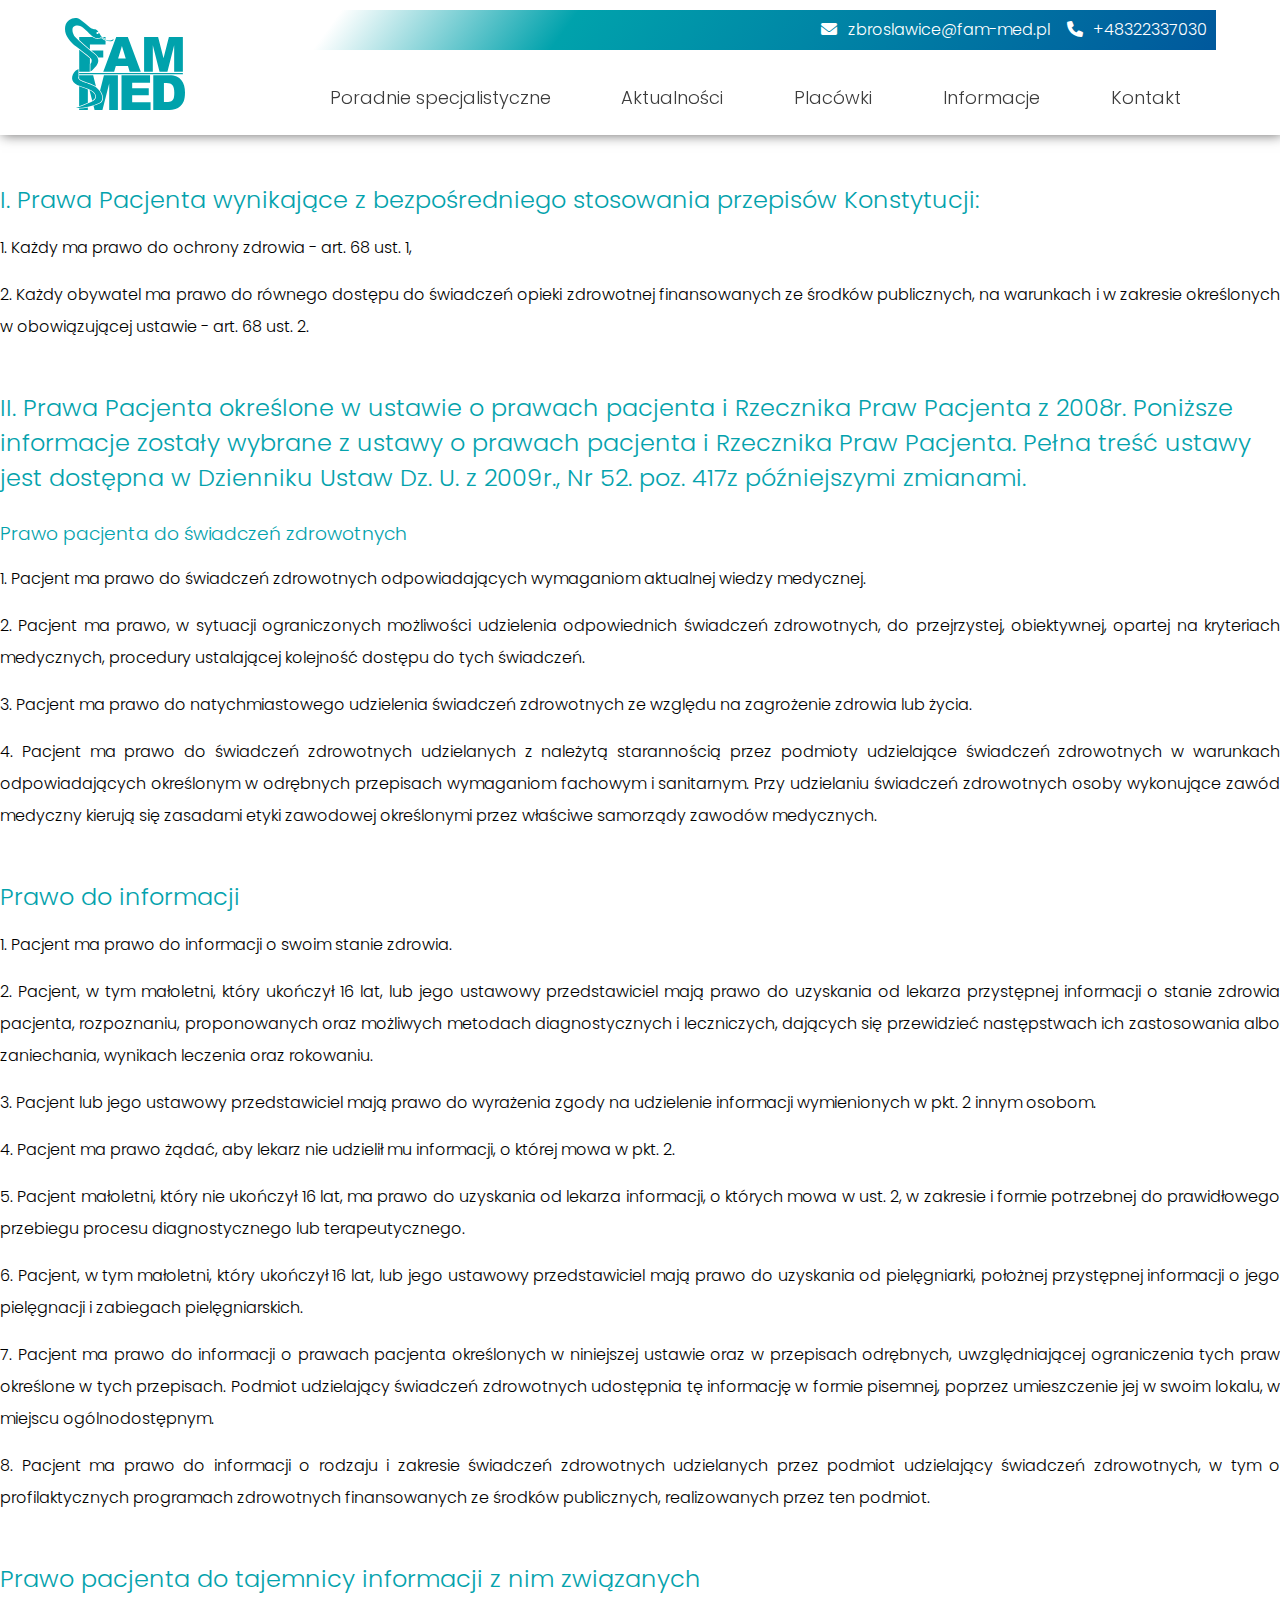
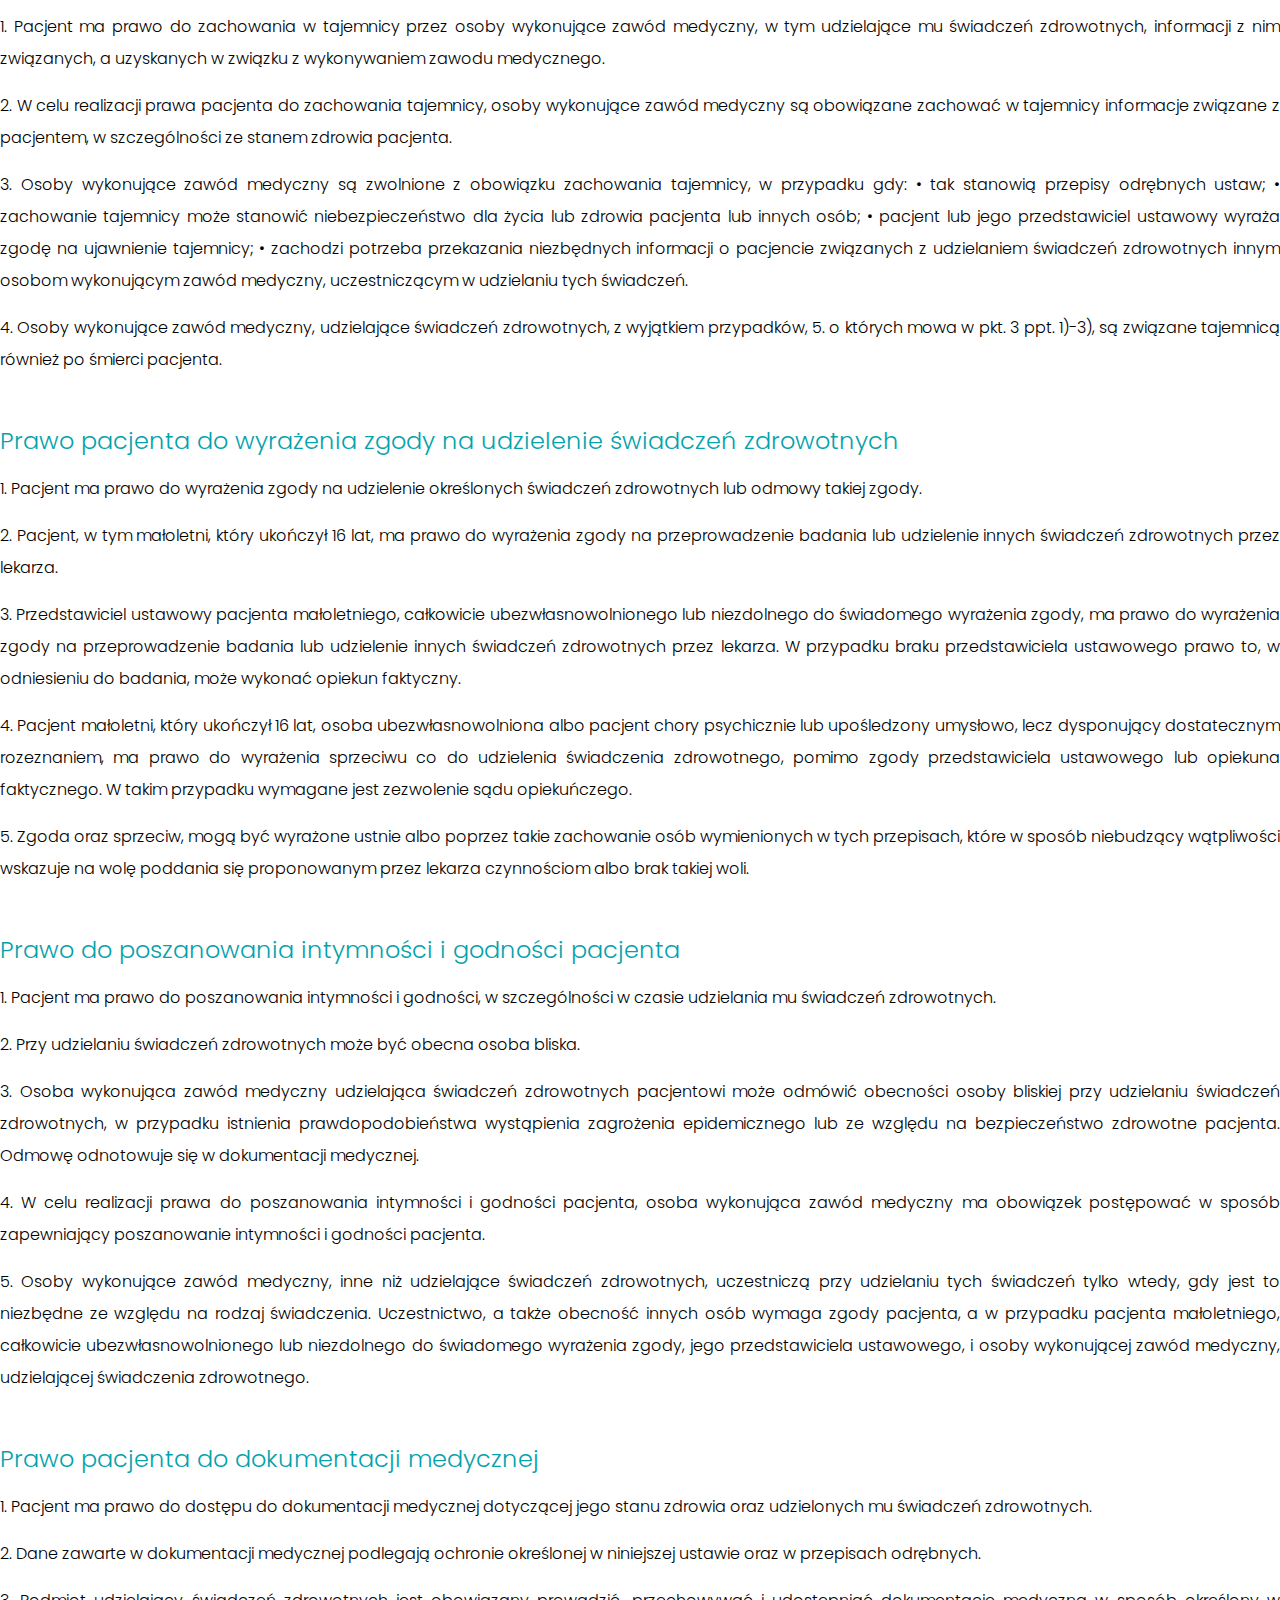
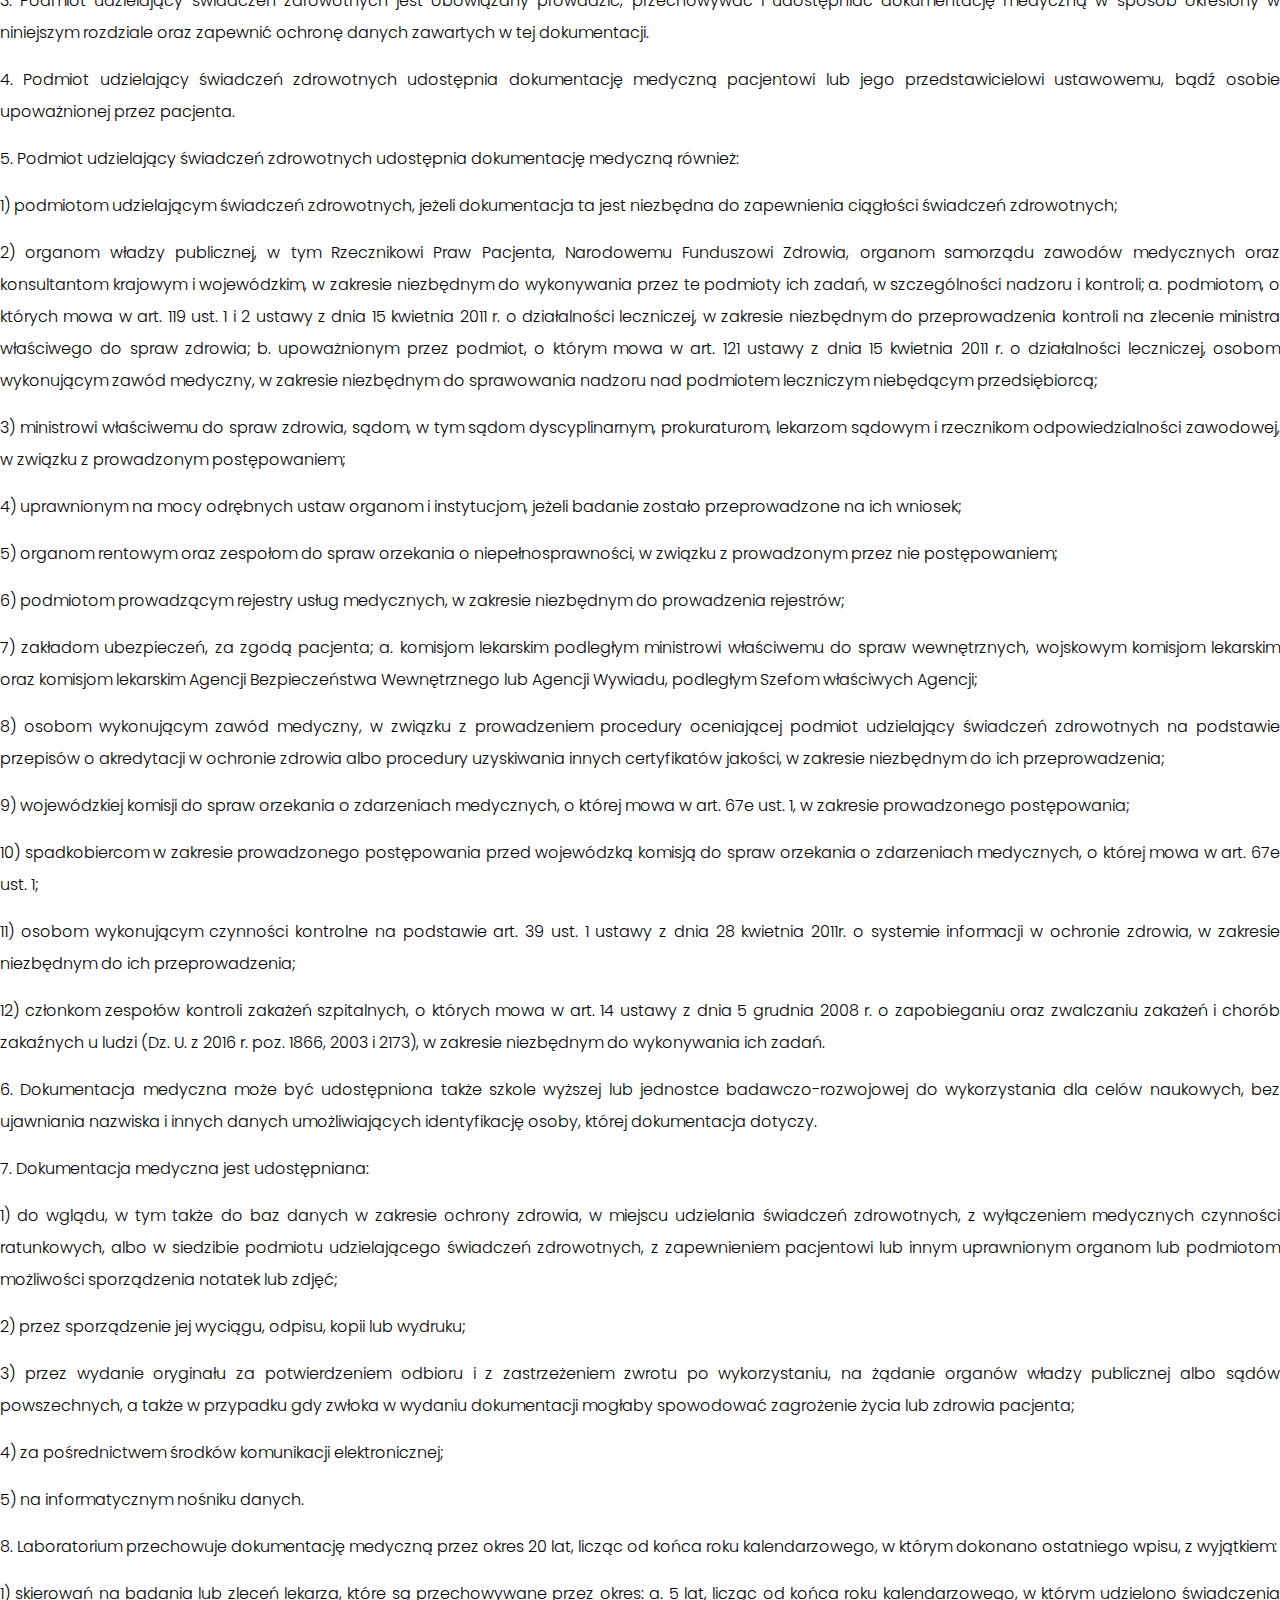
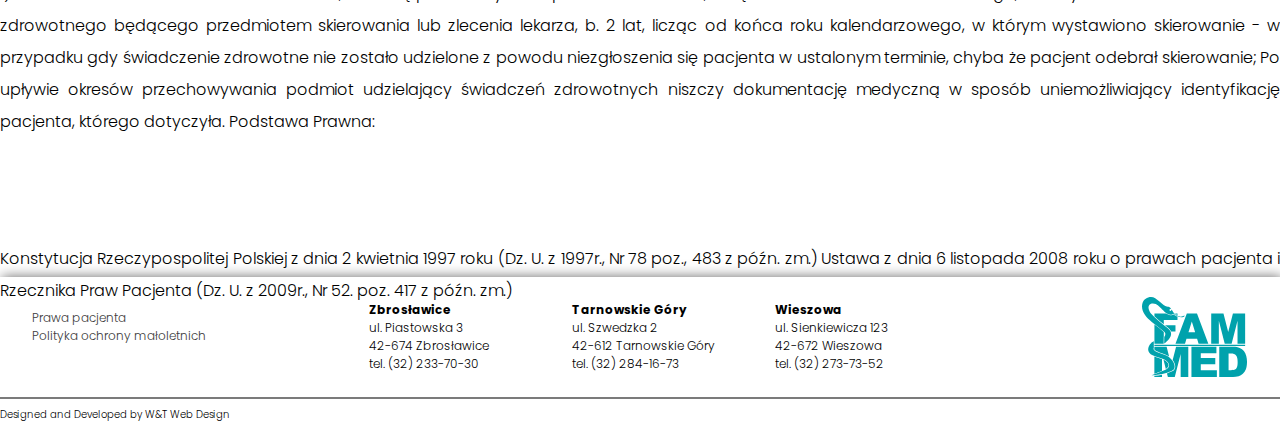
<file: prawaPacjenta.html>
<!DOCTYPE html>
<html lang="en">
  <head>
    <meta charset="UTF-8" />
    <meta name="viewport" content="width=device-width, initial-scale=1.0" />
    <title>FAM-MED</title>

    <link
      rel="stylesheet"
      href="https://cdnjs.cloudflare.com/ajax/libs/font-awesome/6.0.0-beta3/css/all.min.css"
    />
    <link
      href="https://fonts.googleapis.com/css2?family=Roboto:ital,wght@0,100;0,300;0,400;0,500;0,700;0,900;1,100;1,300;1,400;1,500;1,700;1,900&display=swap"
      rel="stylesheet"
    />

    <link rel="stylesheet" href="index.css" />
    <link rel="stylesheet" href="prawaPacjenta.css" />
    <link rel="stylesheet" href="poradnie.css" />
    <link rel="icon" type="image/x-icon" href="/Pictures/favicon.ico" />
    <script src="prawaPacjenta.js" defer></script>
  </head>
  <body>
    <div id="top-navbar">
      <div id="navbar_content">
        <div id="logo">
          <a href="index.html"
            ><img src="Pictures/logo famed.svg" alt="logo"
          /></a>
        </div>
        <div id="main_menu">
          <div id="male_menu">
            <p class="contactBar">
              <i class="fas fa-phone"></i
              ><a class="contact_links" href="tel:+48322337030">
                +48322337030</a
              >
            </p>
            <p class="contactBar">
              <i class="fas fa-envelope"></i>
              <a class="contact_links" href="mailto:zbroslawice@fam-med.pl">
                zbroslawice@fam-med.pl</a
              >
            </p>
          </div>

          <div id="topMenu">
            <nav>
              <div class="menu-btn">
                <span class="menu-btn__burger"></span>
                <span class="menu-btn__burger"></span>
                <span class="menu-btn__burger"></span>
              </div>

              <ul class="nav-menu">
                <li><a href="poradnie.html">Poradnie</a></li>
                <li class="dropdown">
                  <button class="dropdown-btn">Placówki</button>
                  <ul class="dropdown-content">
                    <li><a href="porZbr.html">Zbrosławice</a></li>
                    <li><a href="cmtg.html">Tarnowskie Góry</a></li>
                    <li><a href="porWie.html">Wieszowa</a></li>
                  </ul>
                </li>
                <li class="dropdown">
                  <button class="dropdown-btn">Informacje</button>
                  <ul class="dropdown-content">
                    <li><a href="prawaPacjenta.html">Prawa pacjenta</a></li>
                    <li>
                      <a href="pom.html">Polityka ochrony małoletnich</a>
                    </li>
                    <li><a href="#informacja3">Dokumenty do pobrania</a></li>
                    <li><a href="#informacja4">Certyfikaty</a></li>
                    <li><a href="#informacja5">Rodo</a></li>
                  </ul>
                </li>
                <li><a href="#kontakt">Kontakt</a></li>
              </ul>
            </nav>
            <ul id="menuElements">
              <li class="dropdown">
                <a id="poradnie_desktop" href="./poradnie.html"
                  >Poradnie specjalistyczne</a
                ><a id="poradnie_mobile" href="./poradnie.html">Poradnie</a>
                <div class="dropdown-content">
                  <a href="poradnie.html#button_1"
                    >Poradnia Podstawowej Opieki Zdrowotnej</a
                  >
                  <a href="poradnie.html#button_2">Poradnia Alergologiczna</a>
                  <a href="poradnie.html#button_3">Poradnia Angiologiczna</a>
                  <a href="poradnie.html#button_4">Poradnia Chirurgiczna</a>
                  <a href="poradnie.html#button_5">Poradnia Dermatologiczna</a>
                  <a href="poradnie.html#button_6"
                    >Poradnia Endokrynologiczna</a
                  >
                  <a href="poradnie.html#button_7">Poradnia Gastrologiczna</a>
                  <a href="poradnie.html#button_8">Poradnia Geriatryczna</a>
                  <a href="poradnie.html#button_9">Poradnia Ginekologiczna</a>
                  <a href="poradnie.html#button_10">Poradnia Internistyczna</a>
                  <a href="poradnie.html#button_11">Poradnia Kardiologiczna</a>
                  <a href="poradnie.html#button_12">Poradnia Laryngologiczna</a>
                  <a href="poradnie.html#button_13">Poradnia Medycyny Pracy</a>
                  <a href="poradnie.html#button_14">Poradnia Nefrologiczna</a>
                  <a href="poradnie.html#button_15">Poradnia Neurologiczna</a>
                  <a href="poradnie.html#button_16">Poradnia Ortopedyczna</a>
                  <a href="poradnie.html#button_17">Poradnia Pediatryczna</a>
                  <a href="poradnie.html#button_18">Poradnia Proktologiczna</a>
                  <a href="poradnie.html#button_19">Poradnia Reumatologiczna</a>
                  <a href="poradnie.html#button_20">Poradnia Urologiczna</a>
                  <a href="poradnie.html#button_21"
                    >Poradnia Zdrowia Psychicznego</a
                  >
                  <a href="poradnie.html#button_22"
                    >Gabinet Psychoterapii i Pomocy Psychologicznej Dzieci i
                    Dorosłych</a
                  >
                  <a href="poradnie.html#button_23"
                    >Gabinet Zdrowego Żywienia</a
                  >
                  <a href="poradnie.html#button_24">Badania Laboratoryjne</a>
                  <a href="poradnie.html#button_25">Opieka Pielęgniarska</a>
                  <a href="poradnie.html#button_26">Pracownia USG</a>
                </div>
              </li>
              <li class="dropdown" id="aktualnosci">
                <a href="#" onclick="scrollToSection()">Aktualności</a>
                <div class="dropdown-content"></div>
              </li>
              <li class="dropdown">
                <a href="#carousel-container">Placówki</a>
                <div class="dropdown-content">
                  <a href="porZbr.html">Zbrosławice</a>
                  <a href="cmtg.html">Tarnowskie Góry</a>
                  <a href="porWie.html">Wieszowa</a>
                </div>
              </li>
              <li class="dropdown">
                <a href="#carousel-container">Informacje</a>
                <div class="dropdown-content">
                  <a href="prawaPacjenta.html">Prawa pacjenta</a>
                  <a href="pom.html">Polityka ochrony małoletnich</a>
                  <a href="#tab2">Dokumenty do pobrania</a>
                  <a href="#tab3">Certyfikaty</a>
                  <a href="#tab4">RODO</a>
                  <a href="#tab5"></a>
                </div>
              </li>
              <li class="dropdown"><a href="#branches">Kontakt</a></li>
            </ul>
          </div>
        </div>
      </div>
    </div>
    <div id="prawa">
      <h1>
        I. Prawa Pacjenta wynikające z bezpośredniego stosowania przepisów
        Konstytucji:
      </h1>
      <p>1. Każdy ma prawo do ochrony zdrowia - art. 68 ust. 1,</p>
      <p>
        2. Każdy obywatel ma prawo do równego dostępu do świadczeń opieki
        zdrowotnej finansowanych ze środków publicznych, na warunkach i w
        zakresie określonych w obowiązującej ustawie - art. 68 ust. 2.
      </p>
      <h1>
        II. Prawa Pacjenta określone w ustawie o prawach pacjenta i Rzecznika
        Praw Pacjenta z 2008r. Poniższe informacje zostały wybrane z ustawy o
        prawach pacjenta i Rzecznika Praw Pacjenta. Pełna treść ustawy jest
        dostępna w Dzienniku Ustaw Dz. U. z 2009r., Nr 52. poz. 417z
        późniejszymi zmianami.
      </h1>
      <h3>Prawo pacjenta do świadczeń zdrowotnych</h3>
      <p>
        1. Pacjent ma prawo do świadczeń zdrowotnych odpowiadających wymaganiom
        aktualnej wiedzy medycznej.
      </p>
      <p>
        2. Pacjent ma prawo, w sytuacji ograniczonych możliwości udzielenia
        odpowiednich świadczeń zdrowotnych, do przejrzystej, obiektywnej,
        opartej na kryteriach medycznych, procedury ustalającej kolejność
        dostępu do tych świadczeń.
      </p>
      <p>
        3. Pacjent ma prawo do natychmiastowego udzielenia świadczeń zdrowotnych
        ze względu na zagrożenie zdrowia lub życia.
      </p>
      <p>
        4. Pacjent ma prawo do świadczeń zdrowotnych udzielanych z należytą
        starannością przez podmioty udzielające świadczeń zdrowotnych w
        warunkach odpowiadających określonym w odrębnych przepisach wymaganiom
        fachowym i sanitarnym. Przy udzielaniu świadczeń zdrowotnych osoby
        wykonujące zawód medyczny kierują się zasadami etyki zawodowej
        określonymi przez właściwe samorządy zawodów medycznych.
      </p>
      <h1>Prawo do informacji</h1>
      <p>1. Pacjent ma prawo do informacji o swoim stanie zdrowia.</p>
      <p>
        2. Pacjent, w tym małoletni, który ukończył 16 lat, lub jego ustawowy
        przedstawiciel mają prawo do uzyskania od lekarza przystępnej informacji
        o stanie zdrowia pacjenta, rozpoznaniu, proponowanych oraz możliwych
        metodach diagnostycznych i leczniczych, dających się przewidzieć
        następstwach ich zastosowania albo zaniechania, wynikach leczenia oraz
        rokowaniu.
      </p>
      <p>
        3. Pacjent lub jego ustawowy przedstawiciel mają prawo do wyrażenia
        zgody na udzielenie informacji wymienionych w pkt. 2 innym osobom.
      </p>
      <p>
        4. Pacjent ma prawo żądać, aby lekarz nie udzielił mu informacji, o
        której mowa w pkt. 2.
      </p>
      <p>
        5. Pacjent małoletni, który nie ukończył 16 lat, ma prawo do uzyskania
        od lekarza informacji, o których mowa w ust. 2, w zakresie i formie
        potrzebnej do prawidłowego przebiegu procesu diagnostycznego lub
        terapeutycznego.
      </p>
      <p>
        6. Pacjent, w tym małoletni, który ukończył 16 lat, lub jego ustawowy
        przedstawiciel mają prawo do uzyskania od pielęgniarki, położnej
        przystępnej informacji o jego pielęgnacji i zabiegach pielęgniarskich.
      </p>
      <p>
        7. Pacjent ma prawo do informacji o prawach pacjenta określonych w
        niniejszej ustawie oraz w przepisach odrębnych, uwzględniającej
        ograniczenia tych praw określone w tych przepisach. Podmiot udzielający
        świadczeń zdrowotnych udostępnia tę informację w formie pisemnej,
        poprzez umieszczenie jej w swoim lokalu, w miejscu ogólnodostępnym.
      </p>
      <p>
        8. Pacjent ma prawo do informacji o rodzaju i zakresie świadczeń
        zdrowotnych udzielanych przez podmiot udzielający świadczeń zdrowotnych,
        w tym o profilaktycznych programach zdrowotnych finansowanych ze środków
        publicznych, realizowanych przez ten podmiot.
      </p>
      <h1>Prawo pacjenta do tajemnicy informacji z nim związanych</h1>
      <p>
        1. Pacjent ma prawo do zachowania w tajemnicy przez osoby wykonujące
        zawód medyczny, w tym udzielające mu świadczeń zdrowotnych, informacji z
        nim związanych, a uzyskanych w związku z wykonywaniem zawodu medycznego.
      </p>
      <p>
        2. W celu realizacji prawa pacjenta do zachowania tajemnicy, osoby
        wykonujące zawód medyczny są obowiązane zachować w tajemnicy informacje
        związane z pacjentem, w szczególności ze stanem zdrowia pacjenta.
      </p>
      <p>
        3. Osoby wykonujące zawód medyczny są zwolnione z obowiązku zachowania
        tajemnicy, w przypadku gdy: • tak stanowią przepisy odrębnych ustaw; •
        zachowanie tajemnicy może stanowić niebezpieczeństwo dla życia lub
        zdrowia pacjenta lub innych osób; • pacjent lub jego przedstawiciel
        ustawowy wyraża zgodę na ujawnienie tajemnicy; • zachodzi potrzeba
        przekazania niezbędnych informacji o pacjencie związanych z udzielaniem
        świadczeń zdrowotnych innym osobom wykonującym zawód medyczny,
        uczestniczącym w udzielaniu tych świadczeń.
      </p>
      <p>
        4. Osoby wykonujące zawód medyczny, udzielające świadczeń zdrowotnych, z
        wyjątkiem przypadków, 5. o których mowa w pkt. 3 ppt. 1)-3), są związane
        tajemnicą również po śmierci pacjenta.
      </p>

      <h1>
        Prawo pacjenta do wyrażenia zgody na udzielenie świadczeń zdrowotnych
      </h1>
      <p>
        1. Pacjent ma prawo do wyrażenia zgody na udzielenie określonych
        świadczeń zdrowotnych lub odmowy takiej zgody.
      </p>

      <p>
        2. Pacjent, w tym małoletni, który ukończył 16 lat, ma prawo do
        wyrażenia zgody na przeprowadzenie badania lub udzielenie innych
        świadczeń zdrowotnych przez lekarza.
      </p>
      <p>
        3. Przedstawiciel ustawowy pacjenta małoletniego, całkowicie
        ubezwłasnowolnionego lub niezdolnego do świadomego wyrażenia zgody, ma
        prawo do wyrażenia zgody na przeprowadzenie badania lub udzielenie
        innych świadczeń zdrowotnych przez lekarza. W przypadku braku
        przedstawiciela ustawowego prawo to, w odniesieniu do badania, może
        wykonać opiekun faktyczny.
      </p>
      <p>
        4. Pacjent małoletni, który ukończył 16 lat, osoba ubezwłasnowolniona
        albo pacjent chory psychicznie lub upośledzony umysłowo, lecz
        dysponujący dostatecznym rozeznaniem, ma prawo do wyrażenia sprzeciwu co
        do udzielenia świadczenia zdrowotnego, pomimo zgody przedstawiciela
        ustawowego lub opiekuna faktycznego. W takim przypadku wymagane jest
        zezwolenie sądu opiekuńczego.
      </p>
      <p>
        5. Zgoda oraz sprzeciw, mogą być wyrażone ustnie albo poprzez takie
        zachowanie osób wymienionych w tych przepisach, które w sposób
        niebudzący wątpliwości wskazuje na wolę poddania się proponowanym przez
        lekarza czynnościom albo brak takiej woli.
      </p>
      <h1>Prawo do poszanowania intymności i godności pacjenta</h1>
      <p>
        1. Pacjent ma prawo do poszanowania intymności i godności, w
        szczególności w czasie udzielania mu świadczeń zdrowotnych.
      </p>
      <p>
        2. Przy udzielaniu świadczeń zdrowotnych może być obecna osoba bliska.
      </p>
      <p>
        3. Osoba wykonująca zawód medyczny udzielająca świadczeń zdrowotnych
        pacjentowi może odmówić obecności osoby bliskiej przy udzielaniu
        świadczeń zdrowotnych, w przypadku istnienia prawdopodobieństwa
        wystąpienia zagrożenia epidemicznego lub ze względu na bezpieczeństwo
        zdrowotne pacjenta. Odmowę odnotowuje się w dokumentacji medycznej.
      </p>
      <p>
        4. W celu realizacji prawa do poszanowania intymności i godności
        pacjenta, osoba wykonująca zawód medyczny ma obowiązek postępować w
        sposób zapewniający poszanowanie intymności i godności pacjenta.
      </p>
      <p>
        5. Osoby wykonujące zawód medyczny, inne niż udzielające świadczeń
        zdrowotnych, uczestniczą przy udzielaniu tych świadczeń tylko wtedy, gdy
        jest to niezbędne ze względu na rodzaj świadczenia. Uczestnictwo, a
        także obecność innych osób wymaga zgody pacjenta, a w przypadku pacjenta
        małoletniego, całkowicie ubezwłasnowolnionego lub niezdolnego do
        świadomego wyrażenia zgody, jego przedstawiciela ustawowego, i osoby
        wykonującej zawód medyczny, udzielającej świadczenia zdrowotnego.
      </p>
      <h1>Prawo pacjenta do dokumentacji medycznej</h1>
      <p>
        1. Pacjent ma prawo do dostępu do dokumentacji medycznej dotyczącej jego
        stanu zdrowia oraz udzielonych mu świadczeń zdrowotnych.
      </p>
      <p>
        2. Dane zawarte w dokumentacji medycznej podlegają ochronie określonej w
        niniejszej ustawie oraz w przepisach odrębnych.
      </p>
      <p>
        3. Podmiot udzielający świadczeń zdrowotnych jest obowiązany prowadzić,
        przechowywać i udostępniać dokumentację medyczną w sposób określony w
        niniejszym rozdziale oraz zapewnić ochronę danych zawartych w tej
        dokumentacji.
      </p>
      <p>
        4. Podmiot udzielający świadczeń zdrowotnych udostępnia dokumentację
        medyczną pacjentowi lub jego przedstawicielowi ustawowemu, bądź osobie
        upoważnionej przez pacjenta.
      </p>
      <p>
        5. Podmiot udzielający świadczeń zdrowotnych udostępnia dokumentację
        medyczną również:
      </p>
      <p class="tab">
        1) podmiotom udzielającym świadczeń zdrowotnych, jeżeli dokumentacja ta
        jest niezbędna do zapewnienia ciągłości świadczeń zdrowotnych;
      </p>
      <p class="tab">
        2) organom władzy publicznej, w tym Rzecznikowi Praw Pacjenta,
        Narodowemu Funduszowi Zdrowia, organom samorządu zawodów medycznych oraz
        konsultantom krajowym i wojewódzkim, w zakresie niezbędnym do
        wykonywania przez te podmioty ich zadań, w szczególności nadzoru i
        kontroli; a. podmiotom, o których mowa w art. 119 ust. 1 i 2 ustawy z
        dnia 15 kwietnia 2011 r. o działalności leczniczej, w zakresie
        niezbędnym do przeprowadzenia kontroli na zlecenie ministra właściwego
        do spraw zdrowia; b. upoważnionym przez podmiot, o którym mowa w art.
        121 ustawy z dnia 15 kwietnia 2011 r. o działalności leczniczej, osobom
        wykonującym zawód medyczny, w zakresie niezbędnym do sprawowania nadzoru
        nad podmiotem leczniczym niebędącym przedsiębiorcą;
      </p>
      <p class="tab">
        3) ministrowi właściwemu do spraw zdrowia, sądom, w tym sądom
        dyscyplinarnym, prokuraturom, lekarzom sądowym i rzecznikom
        odpowiedzialności zawodowej, w związku z prowadzonym postępowaniem;
      </p>
      <p class="tab">
        4) uprawnionym na mocy odrębnych ustaw organom i instytucjom, jeżeli
        badanie zostało przeprowadzone na ich wniosek;
      </p>
      <p class="tab">
        5) organom rentowym oraz zespołom do spraw orzekania o
        niepełnosprawności, w związku z prowadzonym przez nie postępowaniem;
      </p>
      <p class="tab">
        6) podmiotom prowadzącym rejestry usług medycznych, w zakresie
        niezbędnym do prowadzenia rejestrów;
      </p>
      <p class="tab">
        7) zakładom ubezpieczeń, za zgodą pacjenta; a. komisjom lekarskim
        podległym ministrowi właściwemu do spraw wewnętrznych, wojskowym
        komisjom lekarskim oraz komisjom lekarskim Agencji Bezpieczeństwa
        Wewnętrznego lub Agencji Wywiadu, podległym Szefom właściwych Agencji;
      </p>
      <p class="tab">
        8) osobom wykonującym zawód medyczny, w związku z prowadzeniem procedury
        oceniającej podmiot udzielający świadczeń zdrowotnych na podstawie
        przepisów o akredytacji w ochronie zdrowia albo procedury uzyskiwania
        innych certyfikatów jakości, w zakresie niezbędnym do ich
        przeprowadzenia;
      </p>
      <p class="tab">
        9) wojewódzkiej komisji do spraw orzekania o zdarzeniach medycznych, o
        której mowa w art. 67e ust. 1, w zakresie prowadzonego postępowania;
      </p>
      <p class="tab">
        10) spadkobiercom w zakresie prowadzonego postępowania przed wojewódzką
        komisją do spraw orzekania o zdarzeniach medycznych, o której mowa w
        art. 67e ust. 1;
      </p>
      <p class="tab">
        11) osobom wykonującym czynności kontrolne na podstawie art. 39 ust. 1
        ustawy z dnia 28 kwietnia 2011r. o systemie informacji w ochronie
        zdrowia, w zakresie niezbędnym do ich przeprowadzenia;
      </p>
      <p class="tab">
        12) członkom zespołów kontroli zakażeń szpitalnych, o których mowa w
        art. 14 ustawy z dnia 5 grudnia 2008 r. o zapobieganiu oraz zwalczaniu
        zakażeń i chorób zakaźnych u ludzi (Dz. U. z 2016 r. poz. 1866, 2003 i
        2173), w zakresie niezbędnym do wykonywania ich zadań.
      </p>
      <p>
        6. Dokumentacja medyczna może być udostępniona także szkole wyższej lub
        jednostce badawczo-rozwojowej do wykorzystania dla celów naukowych, bez
        ujawniania nazwiska i innych danych umożliwiających identyfikację osoby,
        której dokumentacja dotyczy.
      </p>
      <p>7. Dokumentacja medyczna jest udostępniana:</p>
      <p class="tab">
        1) do wglądu, w tym także do baz danych w zakresie ochrony zdrowia, w
        miejscu udzielania świadczeń zdrowotnych, z wyłączeniem medycznych
        czynności ratunkowych, albo w siedzibie podmiotu udzielającego świadczeń
        zdrowotnych, z zapewnieniem pacjentowi lub innym uprawnionym organom lub
        podmiotom możliwości sporządzenia notatek lub zdjęć;
      </p>
      <p class="tab">
        2) przez sporządzenie jej wyciągu, odpisu, kopii lub wydruku;
      </p>
      <p class="tab">
        3) przez wydanie oryginału za potwierdzeniem odbioru i z zastrzeżeniem
        zwrotu po wykorzystaniu, na żądanie organów władzy publicznej albo sądów
        powszechnych, a także w przypadku gdy zwłoka w wydaniu dokumentacji
        mogłaby spowodować zagrożenie życia lub zdrowia pacjenta;
      </p>
      <p class="tab">4) za pośrednictwem środków komunikacji elektronicznej;</p>
      <p class="tab">5) na informatycznym nośniku danych.</p>
      <p>
        8. Laboratorium przechowuje dokumentację medyczną przez okres 20 lat,
        licząc od końca roku kalendarzowego, w którym dokonano ostatniego wpisu,
        z wyjątkiem:
      </p>
      <p class="tab">
        1) skierowań na badania lub zleceń lekarza, które są przechowywane przez
        okres: a. 5 lat, licząc od końca roku kalendarzowego, w którym udzielono
        świadczenia zdrowotnego będącego przedmiotem skierowania lub zlecenia
        lekarza, b. 2 lat, licząc od końca roku kalendarzowego, w którym
        wystawiono skierowanie - w przypadku gdy świadczenie zdrowotne nie
        zostało udzielone z powodu niezgłoszenia się pacjenta w ustalonym
        terminie, chyba że pacjent odebrał skierowanie; Po upływie okresów
        przechowywania podmiot udzielający świadczeń zdrowotnych niszczy
        dokumentację medyczną w sposób uniemożliwiający identyfikację pacjenta,
        którego dotyczyła. Podstawa Prawna:
      </p>
      <br /><br /><br />
      <p>
        Konstytucja Rzeczypospolitej Polskiej z dnia 2 kwietnia 1997 roku (Dz.
        U. z 1997r., Nr 78 poz., 483 z późn. zm.) Ustawa z dnia 6 listopada 2008
        roku o prawach pacjenta i Rzecznika Praw Pacjenta (Dz. U. z 2009r., Nr
        52. poz. 417 z późn. zm.)
      </p>
    </div>
    <div id="footer">
      <div id="footer_content">
        <div id="footer_info">
          <a href="prawaPacjenta.html">Prawa pacjenta</a>
          <a href="pom.html">Polityka ochrony małoletnich</a>
        </div>
        <div id="footer_contact">
          <div class="footer_branch_address">
            <h4>Zbrosławice</h4>
            <p>ul. Piastowska 3</p>
            <p>42-674 Zbrosławice</p>
            <p>tel. (32) 233-70-30</p>
          </div>
          <div class="footer_branch_address">
            <h4>Tarnowskie Góry</h4>
            <p>ul. Szwedzka 2</p>
            <p>42-612 Tarnowskie Góry</p>
            <p>tel. (32) 284-16-73</p>
          </div>
          <div class="footer_branch_address">
            <h4>Wieszowa</h4>
            <p>ul. Sienkiewicza 123</p>
            <p>42-672 Wieszowa</p>
            <p>tel. (32) 273-73-52</p>
          </div>
        </div>
        <div id="footer_logo">
          <a href="index.html"><img src="Pictures/logo famed.svg" alt="" /></a>
        </div>
      </div>
      <div id="footer_line"></div>
      <div id="footer_end">
        <p id="footer_end_p">Designed and Developed by W&T Web Design</p>
      </div>
    </div>
  </body>
</html>
</file>
<file: index.css>
/* @import url("https://fonts.googleapis.com/css2?family=Roboto+Condensed:ital,wght@0,100..900;1,100..900&display=swap"); */
@import url("https://fonts.googleapis.com/css2?family=Poppins:ital,wght@0,100;0,200;0,300;0,400;0,500;0,600;0,700;0,800;0,900;1,100;1,200;1,300;1,400;1,500;1,600;1,700;1,800;1,900&display=swap");

* {
  box-sizing: border-box;
  margin: 0;
  padding: 0;
}

html {
  scroll-behavior: smooth;
}
/* body {
  background-image: url(Pictures/BGIMAGE2.png);
  background-attachment: fixed;
  background-size: cover;
  background-position: center;
  background-repeat: no-repeat;
} */

.contactBar {
  font-family: "Poppins";
  margin: 0;
  padding: 0;
  line-height: 30px;
  font-weight: 200;
}
.contactBar .contact_links {
  color: white;
  font-family: "Poppins";
  font-size: 16px;
  font-weight: 300;
  margin-left: 5px;
}

#top-navbar {
  position: fixed;
  width: 100%;
  box-shadow: rgb(104, 103, 103) 2px 0px 12px 0px;
  min-height: 80px;
  background-color: #fff;
  z-index: 10;
  /* padding: 0.75em 0; */
}
#navbar_content {
  position: relative;
  left: 50%;
  transform: translateX(-50%);
  display: flex;
  flex-direction: row;
  justify-content: space-between;
  width: 90%;
  max-width: 1400px;
}

#logo {
  margin: auto 0;
  width: 120px;
}

#logo img {
  width: 100%;
}
nav {
  display: none;
}
#main_menu {
  display: flex;
  flex-direction: column;
  width: 80%;
}
#poradnie_mobile {
  display: none;
}
#male_menu {
  width: 100%;
  height: 40px;
  background: linear-gradient(
    126deg,
    rgba(255, 255, 255, 1) 0%,
    rgba(255, 255, 255, 1) 5%,
    rgba(0, 162, 172, 1) 30%,
    rgba(0, 88, 156, 1) 100%
  );
  margin: 10px 0;
  color: #fff;
}
#male_menu p {
  display: block;
  float: right;
  padding: 5px 8px;
}
#topMenu {
  width: 100%;
  /* height: 60px; */
}

#menuElements {
  display: flex;
  justify-content: space-around;
  width: 100%;
}

#menuElements li,
a:link {
  position: relative;
  /* width: 16%; */
  padding: 24px 1px;
  cursor: pointer;
  list-style-type: none;
  font-family: "Poppins", sans-serif;
  font-weight: 300;
  font-size: 18px;
  color: rgb(60, 60, 60);
  text-decoration: none;
}

/* #menuElements li:hover,
a:hover {
  color: rgb(3 162 172);
} */

a:visited {
  color: rgb(60, 60, 60);
}

.dropdown {
  position: relative;
  /* width: 2250px; */
}

.dropdown-content {
  display: block; /* Początkowo ustawione na 'block' */
  position: absolute;
  /* background-color: #d00f0f; */
  min-width: 350px;
  /* max-width: 230px; */
  z-index: 1;
  backdrop-filter: blur(10px);
  background-color: rgba(229, 229, 229, 0.5);
  top: 100%; /* Wysunięcie pod li */
  left: 0;
  margin-top: 10px;
  overflow: auto; /* Ukryj zawartość, która nie mieści się w wysokości */
  max-height: 0; /* Ukryj zawartość, początkowa wysokość 0 */
  transition: max-height 0.5s ease; /* Animacja zmiany max-height */
}

.dropdown-content a {
  display: block;
  padding: 12px 16px;
  color: black;
  font-size: 16px;
  font-weight: 300;
  text-decoration: none;
  transition: 0.3s ease;
}

.dropdown-content a:hover {
  background-color: rgba(200, 200, 200, 0.5);
  color: rgb(3 162 172);
}

.dropdown:hover .dropdown-content {
  max-height: 400px; /* Wysuwamy dropdown, gdy jesteśmy nad nim */
}

#mainContainerIndex {
  display: flex;
  flex-direction: column;
  width: 90%;
  /* min-height: 100vh; */
  /* height: 90%; */
  max-width: 1400px;
  margin: 0 auto;
}
#characterAndSlogan {
  position: relative;
  top: 160px;
  left: 50%;
  transform: translateX(-50%);
  height: 55rem;
  width: 100%;
  background-image: url("Pictures/Default_female_doctor_in_white_doctors_uniform_with_stethoscop_0\ \(1\).jpeg");
  background-size: cover;
  background-position: top;
  background-repeat: no-repeat;
}

#characterAndSlogan p {
  display: block;
  text-align: left;
  line-height: 200%;
  margin-block-start: 0px;
  margin-block-end: 0px;
  display: block;
  position: relative;
  top: 50%;
  left: 5%;
  font-size: 44px;
  /* text-transform: uppercase; */
  width: 40%;
  color: white;
  font-family: "Poppins", sans-serif;
  font-optical-sizing: auto;
  font-weight: 200;
  font-style: normal;
  animation: mojaAnimacja 2s ease;
  /* background-color: rgba(58, 57, 57, 0.521); */
}

/* noewnowneowenowenwonwoenwoenwoen */

@keyframes mojaAnimacja {
  0% {
    opacity: 0;
    left: -20%;
  }
  70% {
    opacity: 0;
    left: -20%;
  }
  100% {
    opacity: 1;
    left: 5%;
  }
}

.info-banner {
  position: relative;
  top: 150px;
  min-height: 600px;

  color: #fff;
  margin-top: 70px;

  background: linear-gradient(
    126deg,
    rgba(0, 162, 172, 1) 0%,
    rgba(0, 162, 172, 1) 30%,
    rgba(0, 88, 156, 1) 100%
  );
  display: block;
  text-align: center;
  padding: 50px 0;
}

.info-banner h3,
.info-banner p {
  position: relative;
  top: 100px;
  visibility: hidden;
  opacity: 0;
  transition: visibility 0s, opacity 1s ease, top 1s ease;
}

.info-banner h3.visible,
.info-banner p.visible {
  position: relative;
  top: 0px;
  display: inline-block;
  font-family: "Poppins";
  line-height: 32px;
  font-weight: 100;
  font-size: 20px;
  width: 60%;
  text-align: justify;
  /* margin-bottom: 50px; */
  visibility: visible;
  opacity: 1;
}
.info-banner h3.visible {
  margin-bottom: 50px;

  font-size: 42px;
  text-align: center;
}

.info {
  margin-top: 200px;
}
#contact-container {
  position: relative;
  /* dlaczego 150 px musi być?? */
  top: 150px;
  height: 500px;
  margin-top: 70px;

  background-image: url(Pictures/bg1.jpg);
  background-size: cover;
  background-position: top;
  background-repeat: no-repeat;
  scroll-margin-top: 12rem;
}

.contact {
  position: relative;
  min-width: 400px;
  max-width: 500px;
  top: 30%;
  left: 20%;
}
.contact h3 {
  font-family: "Poppins";
  font-weight: 400;
  font-size: 24px;
  color: rgba(0, 162, 172, 1);
}
.contact button {
  background-color: rgb(255, 29, 153);
  color: white;
  padding: 10px 40px;
  margin-top: 30px;
  border: none;
  font-size: 20px;
  font-family: "Poppins";
  font-weight: 200;
  border-radius: 10px;
  box-shadow: 0 10px 15px rgba(0, 0, 0, 0.5), 0 20px 40px rgba(0, 0, 0, 0.2);
}
#bottom-menu {
  display: flex;
  flex-direction: row;
  width: 90%;
  max-width: 1400px;
  margin: 150px auto 0;
  padding-top: 32px;
  padding-bottom: 32px;
  background-color: white;
}
.bottom-menu-tabs {
  width: 25%;
  height: 300px;
  background-color: rgb(255, 255, 255);
  /* border-top: 1px rgb(203, 203, 203) solid;
  border-bottom: 1px rgb(203, 203, 203) solid; */
  transition: 0.3s ease;
}
.bottom-menu-tabs {
  width: 25%;
  background-color: rgb(255, 255, 255);
  opacity: 0; /* Początkowo niewidoczny */
  transform: translateY(100px); /* Przesunięty o 100px w dół */
  transition: opacity 0.9s cubic-bezier(0.68, -0.55, 0.27, 1.55),
    transform 0.9s cubic-bezier(0.68, -0.55, 0.27, 1.55); /* Efekt bounce */
}

.bottom-menu-tabs.visible {
  opacity: 1; /* Widoczny */
  transform: translateY(0); /* Na docelowej pozycji */
}

.bottom_menu_buttons {
  width: 400px;
  max-height: 350px;
  border: none;
  background-color: white;
  border-top: 1px rgb(203, 203, 203) solid;
}
#tab1,
#tab2,
#tab3,
#tab4 {
  width: 100%;
  height: 100%;
}
.bottom-menu-tabs:hover {
  /* background-color: rgb(43, 159, 167); */
}
.bottom-menu-tabs:hover .bottom-menu-tab-picture {
  border: 6px solid rgb(54, 146, 217);
}
/* .bottom-menu-tabs:hover .bottom-menu-h2 {
  color: #fffefe;
} */
.bottom-menu-tab-picture {
  position: relative;
  top: 40px;
  display: block;
  width: 180px;
  height: 180px;
  border-radius: 50%;
  margin: 30px auto;
  border: 0px solid rgb(162, 228, 230);
  transition: 0.3s ease;
}
.bottom-menu-h2 {
  font-family: "Poppins";
  font-weight: 300;
  text-align: center;
  padding-top: 24px;
  color: rgba(0, 162, 172, 1);
  transition: 0.3s ease;
}

.carousel-container {
  position: relative;
  height: 600px;
  width: 90%;
  max-width: 1400px;
  margin: 32px auto;
  overflow: hidden; /* Zmieniono na 'hidden', aby ukryć elementy spoza widoku */
  background: linear-gradient(
    126deg,
    rgba(0, 162, 172, 1) 0%,
    rgba(0, 162, 172, 1) 30%,
    rgba(0, 88, 156, 1) 100%
  );
  display: flex;
  align-items: center;
}

.carousel-track-container {
  overflow: hidden; /* Zapewnia, że elementy poza widokiem są ukryte */
  flex: 1;
}

.carousel-track {
  display: flex;
  transition: transform 0.3s ease-in-out;
  z-index: -1;
}

.carousel-item {
  display: flex;
  align-items: center;
  justify-content: center;
  font-family: "Poppins";
  max-width: 30%; /* Na urządzeniach mobilnych zmień na 100% */
  max-height: 400px;
  background-color: #ffffff;
  margin: 70px 100px;
  color: rgba(0, 162, 172, 0.2);
  box-shadow: 0 10px 15px rgba(0, 0, 0, 0.5), 0 20px 40px rgba(0, 0, 0, 0.5);
  z-index: 5;
}
.carousel-item img {
  /* position: relative; */
  top: 0;
  left: 0;
  min-width: 100%;
  /* height: 400px; */
}
.carousel-button {
  position: absolute;
  top: 50%;
  transform: translateY(-50%);
  background-color: rgba(0, 162, 172, 0.8);
  border: none;
  color: white;
  padding: 10px;
  cursor: pointer;
  z-index: 1;
}

.carousel-button.prev {
  left: 10px;
}

.carousel-button.next {
  right: 10px;
}

/* The Modal (background) */
.modal {
  display: none; /* Hidden by default */
  position: fixed; /* Stay in place */
  z-index: 11; /* Sit on top */
  padding-top: 50px; /* Location of the box */
  left: 0;
  top: 0;
  width: 100%; /* Full width */
  height: 100%; /* Full height */
  overflow: auto; /* Enable scroll if needed */
  background-color: rgb(0, 0, 0); /* Fallback color */
  background-color: rgba(0, 0, 0, 0.9); /* Black w/ opacity */
}

/* Modal Content (the image) */
.modal-content {
  margin: auto;
  display: block;
  width: 80%;
  max-width: 700px;
  transition: all 0.3s ease;
}

/* Caption of modal image */
#caption {
  margin: auto;
  display: block;
  width: 80%;
  max-width: 700px;
  text-align: center;
  color: #ccc;
  padding: 10px 0;
}

/* Add Animation - Zoom in the Modal */
.modal-content {
  animation-name: zoom;
  animation-duration: 0.6s;
}

@keyframes zoom {
  from {
    transform: scale(0);
  }
  to {
    transform: scale(1);
  }
}

/* The Close Button */
.close {
  position: absolute;
  top: 15px;
  right: 35px;
  color: #f1f1f1;
  font-size: 40px;
  font-weight: bold;
  transition: 0.3s;
}

.close:hover,
.close:focus {
  color: #bbb;
  text-decoration: none;
  cursor: pointer;
}

/* Hide the image when not clicked */
img {
  cursor: pointer;
}

.modal-content:hover {
  cursor: zoom-out;
}

#branches {
  display: flex;
  justify-content: space-around;
  margin: 0 auto 30px;
  height: 500px;
  max-width: 1400px;
  width: 90%;
  background-image: url(Pictures/branches_background.jpg);
  background-position: center;
  background-size: cover;
}

#branch1,
#branch2,
#branch3,
#branch4 {
  position: relative;
  top: 50%;
  transform: translateY(-50%);
  width: 30%;
  height: 350px;
  background-color: #fff;
  font-family: "Poppins";
  text-align: center;
  border-radius: 20px;
  box-shadow: 0 10px 30px rgba(0, 0, 0, 0.5); /* cień */
}
iframe {
  width: 90%;
}
.branch_name {
  color: rgba(0, 162, 172, 0.8);
  margin: 24px 0 8px 0;
}
#branch1 p,
#branch2 p,
#branch3 p,
#branch4 p {
  margin: 8px 0;
}

#branch1 p a,
#branch2 p a,
#branch3 p a,
#branch4 p a {
  font-size: 16px;
  font-weight: 400;
  padding: 0;
  font-family: "Poppins";
}
.contact_links:hover {
  color: rgb(83, 166, 180);
}
#branch_button1,
#branch_button2,
#branch_button3,
#branch_button4 {
  position: absolute;
  bottom: -15px;
  left: 50%;
  transform: translateX(-50%);
  width: 100px;
  height: 30px;
  border-radius: 20px;
  border: none;
  transition: transform 0.3s ease;
  transform-origin: center;
}
#branch_button1 {
  background-color: rgb(83, 166, 180);
  color: white;
}
#branch_button2 {
  background-color: rgb(243, 188, 85);
  color: white;
}
#branch_button3 {
  background-color: rgb(21, 155, 155);
  color: white;
}
#branch_button4 {
  background-color: rgb(193, 218, 104);
  color: white;
}
#branch_button1:hover,
#branch_button2:hover,
#branch_button3:hover,
#branch_button4:hover {
  transform: translateX(-50%) scale(1.2);
  /* Twoje style dla stanu hover */
}
#footer {
  position: relative;
  bottom: 0;
  height: 100%;
  width: 100%;
  /* background-color: rgb(206, 206, 206); */
  box-shadow: rgb(104, 103, 103) 2px 0px 12px 0px;
}
#footer_content #footer_logo a img {
  height: 80px;
  position: relative;
  top: 50%;
  transform: translateY(-50%);
}
#footer_content {
  position: relative;
  left: 50%;
  transform: translateX(-50%);
  display: flex;
  flex-direction: row;
  justify-content: space-between;
  width: 95%;
  max-width: 1400px;
  /* background-color: lightblue; */
}
#footer_info {
  display: flex;
  flex-direction: column;
  margin: 32px 0;
}
#footer_info a {
  padding: 0 0;
  font-size: 12px;
}
#footer_contact {
  display: flex;
  flex-direction: row;
  width: 50%;
  margin: 24px 0;
  font-family: "Poppins";
  font-size: 12px;
  font-weight: 300;
}
.footer_branch_address {
  margin: auto;
  flex: 1;
}
#footer_line {
  width: 100%;
  max-width: 1400px;
  margin: 0 auto;
  border: 0.5px solid rgb(123, 123, 123);
}
#footer_end {
  max-width: 1400px;
  height: 32px;
  margin: 0 auto;
}
#footer_end_p {
  display: block;
  position: relative;
  top: 50%;
  transform: translateY(-50%);
  font-family: "Poppins";
  font-weight: 300;
  font-size: 10px;
  float: left;
  margin: auto;
}

@media (max-height: 720px) {
  #characterAndSlogan {
    height: 33rem;
  }
  #mainContainerIndex,
  #navbar_content,
  #bottom-menu,
  #carousel-container,
  #branches {
    max-width: 1100px;
  }
  .info-banner {
    min-height: 500px;
  }
  .info-banner h3.visible {
    font-size: 2rem;
  }

  .info-banner p.visible {
    width: 75%;
    font-size: 16px;
  }
}
@media (max-width: 1024px) {
  #logo {
    width: 100px;
    margin-top: auto;
  }
  #menuElements li a {
    font-size: 14px;
  }
  #navbar_content {
    width: 95%;
  }
  #mainContainerIndex {
    width: 95%;
  }
  #characterAndSlogan {
    background-position: -550px top;
  }
  .info-banner p.visible {
    width: 80%;
    font-size: 20px;
    line-height: 32px;
  }
  #contact-container {
    background-position: -250px top;
  }
  .contact {
    left: 10%;
  }
  #bottom-menu {
    padding-top: 32px;
    width: 95%;
  }
  .carousel-container {
    width: 95%;
  }
  #branches {
    width: 95%;
  }
  #branch1,
  #branch2,
  #branch3,
  #branch4 {
    top: 50%;
    min-width: 30%; /* Dwa elementy w wierszu */
  }
  iframe {
    width: 90%;
  }
  #footer_contact {
    margin: 8px 0;
    font-size: 12px;
  }
  #footer_info a {
    font-size: 12px;
  }
  #footer_logo a img {
    width: 80px;
  }
  #footer_end_p {
    margin-left: 24px;
  }
}
@media (max-width: 830px) {
  #logo {
    margin: auto 0;
    width: 90px;
  }
  #main_menu {
    width: 80%;
  }
  #menuElements a,
  #menuElements li {
    font-size: 14px;
    font-weight: 400;
  }
  #characterAndSlogan {
    height: 40rem;
    background-position: -250px top;
  }
  .bottom-menu-tabs {
    height: 250px;
  }
  .bottom-menu-tab-picture {
    width: 120px;
    height: 120px;
  }
  .bottom-menu-h2 {
    font-size: 18px;
  }
  #characterAndSlogan p {
    font-size: 32px;
  }
  .info-banner h3.visible {
    font-size: 24px;
  }
  .info-banner p.visible {
    font-size: 16px;
    line-height: 32px;
    width: 80%;
  }
  #contact-container {
    background-position: -390px top;
  }
  .contact {
    position: relative;

    top: 30%;
    left: 5%;
  }
  #footer_contact,
  #footer_info a {
    font-size: 11px;
  }

  .carousel-item {
    /* min-width: 300px;
    margin: 0 50px; */

    min-width: 100%;
    margin: 0;
  }
  #branches {
    flex-wrap: wrap;
  }
  #branch1,
  #branch2,
  #branch3,
  #branch4 {
    top: 50%;
    min-width: 30%; /* Dwa elementy w wierszu */
  }
  iframe {
    width: 90%;
  }
  #footer_logo a img {
    width: 80px;
  }
  #footer_contact {
    width: 60%;
  }
}
@media (max-width: 620px) {
  #top-navbar {
    padding: 0;
    max-width: 100vw;
  }
  #navbar_content {
    width: 100%;
    height: 110px;
  }
  #logo img {
    position: relative;
    left: 10px;
    top: 20px;
    height: 50px;
  }
  #poradnie_desktop {
    display: none;
  }
  #poradnie_mobile {
    display: inline;
  }
  #main_menu {
    position: static;
    margin-top: 34px;
    top: 30px;
    right: 0;
    width: 75%;
    max-width: 100vw;
  }

  #male_menu {
    display: flex;
    width: 100vw;
    justify-content: space-around;
    position: fixed;
    top: 0;
    right: 0;
    max-width: 100%;
    height: 40px;
    margin: 0;
    background: linear-gradient(
      90deg,
      rgba(0, 162, 172, 1) 0%,
      rgba(0, 88, 156, 1) 100%
    );
  }
  a.contact_links {
    padding: 0;
  }
  /* #top_menu {
    display: flex;
    background-color: bisque;
  } */
  #menuElements {
    position: relative;
    justify-content: space-between;
    top: 10px;
    height: 60px;
    align-items: center;
    background-color: white;
    display: none;
    width: 75vw;
  }
  /* flex-direction: column; */
  /* }akjsldfhakljsdhfakljshdflkajsdhfkjlashdfklajshdflkajshdf */ /* nowenowenwnowenowenowne */

  /* Stylowanie menu hamburger z trzema kreskami */
  nav {
    display: block;
  }
  .menu-btn {
    position: absolute;
    top: 62px;
    right: 10px;
    cursor: pointer;
    z-index: 2;
    display: flex;
    flex-direction: column;
    justify-content: space-between;
    width: 32px;
    height: 24px;
  }

  .menu-btn__burger {
    width: 100%;
    height: 3px;
    background-color: rgb(3, 162, 172);
    transition: transform 0.3s ease, opacity 0.3s ease;
  }

  .menu-btn.open .menu-btn__burger {
    background-color: rgb(3, 162, 172);
  }

  .menu-btn.open .menu-btn__burger:nth-child(1) {
    transform: translateY(10px) rotate(45deg); /* Górna kreska w prawo */
    opacity: 1; /* Pełna widoczność */
  }

  .menu-btn.open .menu-btn__burger:nth-child(2) {
    opacity: 0; /* Środkowa kreska znika */
  }

  .menu-btn.open .menu-btn__burger:nth-child(3) {
    transform: translateY(-10px) rotate(-45deg); /* Dolna kreska w lewo */
    opacity: 1; /* Pełna widoczność */
  }

  /* Dodatkowe elementy (kreski) */
  .menu-btn__burger + .menu-btn__burger,
  .menu-btn__burger + .menu-btn__burger + .menu-btn__burger {
    margin-top: 5px;
  }

  /* Wygląd nawigacji */
  .nav-menu {
    list-style: none;
    position: fixed;
    top: 110px;
    right: -100%;
    height: 50px;
    width: 100%;
    background-color: #333;
    display: flex;
    flex-direction: row;
    align-items: center;
    justify-content: space-around;
    transition: right 0.3s ease-in-out;
    z-index: 2;
  }

  .nav-menu li {
    /* Stylowanie elementów menu */
  }

  .nav-menu a {
    text-decoration: none;
    color: white;
    font-size: 12px;
  }

  .nav-menu.activeH {
    right: 0;
  }

  /* Stylowanie rozwijanych list */
  .dropdown {
    position: relative;
  }

  .dropdown .dropdown-btn {
    background-color: #333;
    border: none;
    color: white;
    font-size: 12px;
    font-family: "poppins";
    font-weight: 300;
  }

  /* Stylowanie rozwijanych list */
  .dropdown-content {
    position: fixed;
    top: 150px;
    left: 0;
    width: 100vw;
    background-color: rgba(0, 162, 172, 0.8);
    z-index: 9999;
    flex-direction: column;
    align-items: center;
    justify-content: flex-start;
    max-height: 0; /* Ukrywanie zawartości */
    overflow: hidden; /* Ukrywanie zawartości, gdy jest zwinięta */
    transition: max-height 0.3s ease-in-out; /* Animacja rozwijania */
  }

  .dropdown.open .dropdown-content {
    max-height: 500px; /* Dopasuj do faktycznej wysokości dropdowna */
  }

  .dropdown-btn {
    cursor: pointer;
  }

  #mainContainerIndex {
    width: 100vw;
  }
  #characterAndSlogan {
    top: 110px;
    height: 45vh;
    background-position: center;
    width: 100vw;
  }
  #characterAndSlogan p {
    font-size: 16px;
    top: 50%;
  }
  .info-banner {
    /* left: -20px; */
    width: 100vw;
    margin-top: 0;
  }
  #contact-container {
    display: none;
  }
  .info-banner h3.visible {
    width: 80%;
    font-size: 18px;
    font-weight: 300;
    margin-bottom: 24px;
  }
  .info-banner p.visible {
    font-size: 16px;
    font-weight: 300;
    line-height: 24px;
  }
  #bottom-menu {
    flex-direction: column;
    width: 100vw;
  }
  #bottom-menu h2 {
    font-size: 20px;
  }
  .bottom-menu-tabs {
    width: 100vw;
  }
  .bottom-menu-tab-picture {
    width: 150px;
    height: 150px;
    margin: 16px auto 36px;
  }
  .carousel-container {
    /* width: 100vw; */
    height: auto;
  }

  #branches {
    width: 100vw;
    height: 850px;
  }
  #branch1,
  #branch2,
  #branch3,
  #branch4 {
    top: 16%;
    height: 240px;
    width: 90%;
  }
  iframe {
    height: 110px;
    width: 90%;
    margin-top: 8px;
  }
  #branch1 p a,
  #branch2 p a,
  #branch3 p a,
  #branch4 p a {
    font-size: 12px;
  }
  .branch_name {
    font-size: 20px;
    font-weight: 400;
  }
  #aktualnosci {
    display: none;
  }

  .contactBar .contact_links {
    font-size: 12px;
  }
  #characterAndSlogan p {
    font-size: 20px;
    top: 25%;
  }
  .branch_name {
    color: rgba(0, 162, 172, 0.8);
    margin: 16px 0 4px 0;
  }
  #branch1 h3,
  #branch2 h3,
  #branch3 h3 {
    margin-bottom: 0;
  }

  #branch1 p,
  #branch2 p,
  #branch3 p {
    margin: 0 0;
  }

  #branch1 p a,
  #branch2 p a,
  #branch3 p a {
    font-size: 12px;
    font-weight: 300;
    padding: 0;
    font-family: "Poppins";
  }
  #footer {
    height: 100%;
    background-color: rgb(43, 159, 167);
  }
  #footer_content {
    display: flex;
    flex-wrap: wrap;
    color: rgb(56, 56, 56);
  }
  #footer_info a {
    color: rgb(56, 56, 56);
    font-size: 12px;
  }

  #footer_contact {
    flex-wrap: wrap;
    font-size: 12px;
    min-width: 80vw;
  }
  .footer_branch_address {
    flex: 1;
    min-width: 50%;
    margin: 12px 0;
  }
  #footer_logo {
    display: none;
  }
  #footer_line {
    border-bottom: 0.5px solid rgb(222, 222, 222);
  }
  #footer_end {
    margin-right: 12px;
    font-size: 10px;
    color: rgb(56, 56, 56);
  }
  .bottom_menu_buttons {
    width: 100vw;
    /* height: auto; */
    border: none;
  }
}
</file>
<file: placowki.css>
* {
  font-family: "Poppins";
}
body {
  min-height: 100vh;
  display: flex;
  flex-direction: column;
  justify-content: space-between;
}

.infos {
  display: flex;
  flex-direction: column;
  justify-content: space-between;
  align-items: center;
}

.addressInfos {
  margin-left: 20px; /* Opcjonalne odstępy po lewej stronie */
}

.logoQ {
  width: 100px;
  height: auto;
}
.nfz_logo {
  width: 150px;
  height: auto;
}
#mainContainer {
  position: absolute;
  display: flex;
  height: 100vh; /* Full viewport height */
  top: 0;
  padding-top: 380px;
  left: 50%;
  transform: translateX(-50%);
  width: 90%;
}

.cert {
  width: 50rem;
  height: auto;
}

.iso {
  width: 30rem;
  height: auto;
}

.harmo {
  display: flex;
  flex-direction: column;
}

.harmo p {
  text-align: start;
}

.acc2 {
  font-size: 16px;
  font-weight: 300;
  color: black;
  background-color: transparent;
  cursor: pointer;
  /* padding: 18px; */

  margin: 4px 0;
  /* box-shadow: 0 10px 15px rgba(0, 0, 0, 0.2), 0 20px 40px rgba(0, 0, 0, 0.1); */
  width: 33%;
  text-align: left;
  border: none;
  outline: none;
  transition: 0.2s;
}
.acc2:hover {
  color: rgba(0, 162, 172, 1);
}
/* #poradnie_spec {
  display: flex;
  flex-wrap: wrap;
  justify-content: space-between;
  width: 100%;
  padding: 0 18px;
  background-color: white;
  max-height: 0;
  overflow: hidden;
  transition: max-height 0.5s cubic-bezier(0.5, 0, 0.5, 1);
} */

.acc {
  background: linear-gradient(
    90deg,
    rgba(0, 162, 172, 1) 0%,
    rgba(0, 88, 156, 1) 100%
  );
  font-size: 18px;
  font-weight: 200;
  color: white;
  cursor: pointer;
  padding: 18px;
  margin: 4px 0;
  box-shadow: 0 10px 15px rgba(0, 0, 0, 0.2), 0 20px 40px rgba(0, 0, 0, 0.1);
  width: 100%;
  text-align: left;
  border: none;
  outline: none;
  transition: 2s;
}
.partners {
  width: 200px;
  height: auto;
}

.partners_images img {
  position: relative;
  top: 50%;
  left: 50%;
  transform: translate(-50%, -50%);
}
#doctors_paragraph {
  display: block;
  width: 100%;
  height: 64px;
  margin-top: 32px;
}
#doctors_list {
  width: 100%;
  display: flex;
  justify-content: space-between;
}
.doctor_info {
  flex: 1;
}
#schedule {
  width: 100%;
  min-height: 180px;
  display: flex;
  flex-direction: row;
}
.days,
.hours {
  width: 50%;
}
.doctor_info h3 {
  display: block;
  height: 64px;
}
.panel {
  display: flex;
  flex-wrap: wrap;
  justify-content: space-between;
  width: 100%;
  padding: 0 18px;
  background-color: white;
  max-height: 0;
  overflow: hidden;
  transition: max-height 0.5s cubic-bezier(0.5, 0, 0.5, 1);
}
.panel2 {
  /* display: flex; */
  flex-wrap: wrap;
  justify-content: space-between;
  width: 100%;
  padding: 0 18px;

  max-height: 0;
  overflow: hidden;
  transition: max-height 0.5s cubic-bezier(0.5, 0, 0.5, 1);
}
.panel h3,
.panel h4 {
  margin: 24px 0;
}
.div_margin {
  margin: 30px 0;
}
.grid-container {
  display: grid;
  grid-template-columns: auto 1fr;
  gap: 10px;
}

.grid-container div div {
  margin-bottom: 5px; /* Optional: add space between lines */
}

.paragraph_margin {
  margin: 20px 0;
}
.paragraph_hours {
  margin: 10px 0;
}
.acc:after {
  content: "\25BC";
  font-size: 8px;
  color: white;
  float: right;
  margin: 8px 0 0 5px;
}

.certificates {
  display: flex;
  flex-direction: column;
  align-items: center;
  padding: 1rem;
}

.mainView {
  margin: 160px 0 20px 0;
}

.infos {
  width: 100%;
  padding: 1rem;
  height: 200px;
  text-align: center;
  align-items: stretch;
}
.infos h2,
.infos h3,
.infos h4 {
  font-weight: 300;
}
.infos h2,
.infos h3 {
  margin: 12px 0;
}
.bTable {
  text-align: center;
}

.headTable {
  font-size: 1.25rem;
}
#footer {
  margin: 24px 0 0 0;
}

@media only screen and (max-width: 600px) {
  .headTable {
    font-size: 1rem;
  }
}

table {
  border-collapse: collapse;
  font-size: 1rem;
  width: 100%;
}

th,
td {
  text-align: left;
  padding: 8px;
}

tr:nth-child(even) {
  background-color: #00a4ac2d;
  /* background-color: #f2f2f2; */
}
.certificates {
  display: flex;
  flex-direction: row;
  justify-content: space-around;
  margin: 50px 0;
}
#iso,
#cert {
  box-shadow: 0 10px 15px rgba(0, 0, 0, 0.2), 0 20px 40px rgba(0, 0, 0, 0.1);
  border-radius: 5px;
  cursor: pointer;
  transition: 0.3s;
}

#iso:hover,
#cert:hover {
  opacity: 0.7;
}
@media (max-width: 430px) {
  #logo {
    /* display: none; */
    position: relative;
    /* left: 10px; */
    /* top: 20px; */
    width: 16%;
  }
  #poradnie_spec {
    display: flex;
    justify-content: space-between;
  }
  .acc2 {
    width: 100%;
  }
  .mainView {
    margin: 110px 0 20px 0;
  }
  .infos {
    flex-direction: column;
    width: 100%;
  }
  #logos {
    display: flex;
    flex-direction: row;
    gap: 20px;
  }
  .nfz_logo {
    width: 100px;
  }
  .logoQ {
    width: 40px;
  }
  .infos h2 {
    font-size: 16px;
    margin: 8px;
  }
  .infos h3 {
    font-size: 14px;
    margin: 4px;
  }
  .infos h4 {
    font-size: 12px;
  }
  .infos h2 {
    font-size: 14px;
  }
  .panel button {
    padding: 0 12px;
  }
  #doctors_list {
    flex-direction: column;
    margin: 0 48px;
  }
  #doctors_paragraph {
    margin-left: 42px;
  }
  #doctors_list p {
    font-size: 14px;
  }
  #schedule {
    min-height: 120px;
  }
  .div_margin {
    margin: 0 16px;
  }
}
@media only screen and (max-width: 830px) {
  .infos {
    flex-direction: column;
    padding: 0;
    height: auto;
  }
  img.logoQ {
    display: none;
  }
  .infos h2 {
    font-size: 18px;
  }
  .infos h3 {
    font-size: 14px;
  }
  .infos h4,
  p {
    font-size: 14px;
  }
  .panel {
    padding: 0;
  }
  .panel ul li {
    font-size: 14px;
  }
  #doctors_container {
    width: 100%;
  }
  .doctor_info {
    flex: 1;
  }
  .doctor_info h3 {
    font-size: 13px;
  }
  .doctor_info p {
    font-size: 12px;
  }
}
@media (max-width: 620px) {
  #top-navbar {
    padding: 0;
    max-width: 100vw;
  }
  #navbar_content {
    width: 100%;
    height: 110px;
  }
  #logo img {
    /* display: none; */
    position: relative;
    left: 10px;
    top: 20px;
    height: 50px;
  }
  #poradnie_desktop {
    display: none;
  }
  #poradnie_mobile {
    display: inline;
  }
  #main_menu {
    position: static;
    margin-top: 34px;
    top: 30px;
    right: 0;
    width: 75%;
    max-width: 100vw;
  }

  #male_menu {
    display: flex;
    width: 100vw;
    justify-content: space-around;
    position: fixed;
    top: 0;
    right: 0;
    max-width: 100%;
    height: 40px;
    margin: 0;
    background: linear-gradient(
      90deg,
      rgba(0, 162, 172, 1) 0%,
      rgba(0, 88, 156, 1) 100%
    );
  }
  a.contact_links {
    padding: 0;
  }
  /* #top_menu {
    display: flex;
    background-color: bisque;
  } */
  #menuElements {
    position: relative;
    justify-content: space-between;
    top: 10px;
    height: 60px;
    align-items: center;
    background-color: white;
    display: none;
    width: 75vw;
  }
  /* flex-direction: column; */
  /* }akjsldfhakljsdhfakljshdflkajsdhfkjlashdfklajshdflkajshdf */ /* nowenowenwnowenowenowne */

  /* Stylowanie menu hamburger z trzema kreskami */
  nav {
    display: block;
  }
  .menu-btn {
    position: absolute;
    top: 62px;
    right: 10px;
    cursor: pointer;
    z-index: 2;
    display: flex;
    flex-direction: column;
    justify-content: space-between;
    width: 32px;
    height: 24px;
  }

  .menu-btn__burger {
    width: 100%;
    height: 3px;
    background-color: rgb(3, 162, 172);
    transition: transform 0.3s ease, opacity 0.3s ease;
  }

  .menu-btn.open .menu-btn__burger {
    background-color: rgb(3, 162, 172);
  }

  .menu-btn.open .menu-btn__burger:nth-child(1) {
    transform: translateY(10px) rotate(45deg); /* Górna kreska w prawo */
    opacity: 1; /* Pełna widoczność */
  }

  .menu-btn.open .menu-btn__burger:nth-child(2) {
    opacity: 0; /* Środkowa kreska znika */
  }

  .menu-btn.open .menu-btn__burger:nth-child(3) {
    transform: translateY(-10px) rotate(-45deg); /* Dolna kreska w lewo */
    opacity: 1; /* Pełna widoczność */
  }

  /* Dodatkowe elementy (kreski) */
  .menu-btn__burger + .menu-btn__burger,
  .menu-btn__burger + .menu-btn__burger + .menu-btn__burger {
    margin-top: 5px;
  }

  /* Wygląd nawigacji */
  .nav-menu {
    list-style: none;
    position: fixed;
    top: 110px;
    right: -100%;
    height: 50px;
    width: 100%;
    background-color: #333;
    display: flex;
    flex-direction: row;
    align-items: center;
    justify-content: space-around;
    transition: right 0.3s ease-in-out;
    z-index: 2;
  }

  .nav-menu a {
    text-decoration: none;
    color: white;
    font-size: 12px;
  }

  .nav-menu.activeH {
    right: 0;
  }

  /* Stylowanie rozwijanych list */
  .dropdown {
    position: relative;
    transition: top 0.3s ease;
  }
  .dropdown .dropdown-btn {
    background-color: #333;
    border: none;
    color: white;
    font-size: 12px;
    font-family: "poppins";
    font-weight: 300;
  }
  /* Stylowanie rozwijanych list */
  .dropdown-content {
    position: fixed;
    top: 150px;
    left: 0;
    width: 100vw;
    background-color: rgba(0, 162, 172, 1);
    z-index: 9999;
    flex-direction: column;
    align-items: center;
    justify-content: flex-start;
    max-height: 0; /* Ukrywanie zawartości */
    overflow: hidden; /* Ukrywanie zawartości, gdy jest zwinięta */
    transition: all 0.5s ease-in-out; /* Animacja rozwijania */
  }

  /* Użyj klasy .show do rozwinięcia */
  .dropdown:hover .dropdown-content {
    display: block; /* Umożliwia animację rozwijania */
  }

  .dropdown-btn {
    cursor: pointer;
  }
  .infos {
    margin-top: 50px;
  }

  #mainContainerIndex {
    width: 100vw;
  }
  #characterAndSlogan {
    top: 110px;
    height: 45vh;
    background-position: center;
    width: 100vw;
  }
  #characterAndSlogan p {
    font-size: 16px;
    top: 50%;
  }
  .info-banner {
    /* left: -20px; */
    width: 100vw;
    margin-top: 0;
  }
  #contact-container {
    display: none;
  }
  .info-banner h3.visible {
    width: 80%;
    font-size: 18px;
    font-weight: 300;
    margin-bottom: 24px;
  }
  .info-banner p.visible {
    font-size: 16px;
    font-weight: 300;
    line-height: 24px;
  }
  #bottom-menu {
    flex-direction: column;
    width: 100vw;
  }
  #bottom-menu h2 {
    font-size: 20px;
  }
  .bottom-menu-tabs {
    width: 100vw;
  }
  .bottom-menu-tab-picture {
    width: 150px;
    height: 150px;
    margin: 16px auto 36px;
  }
  .carousel-container {
    /* width: 100vw; */
    height: auto;
  }

  #branches {
    width: 100vw;
    height: 850px;
  }
  #branch1,
  #branch2,
  #branch3,
  #branch4 {
    top: 16%;
    height: 240px;
    width: 90%;
  }
  iframe {
    height: 110px;
    width: 90%;
    margin-top: 8px;
  }
  #branch1 p a,
  #branch2 p a,
  #branch3 p a,
  #branch4 p a {
    font-size: 12px;
  }
  .branch_name {
    font-size: 20px;
    font-weight: 400;
  }
  #aktualnosci {
    display: none;
  }

  .contactBar .contact_links {
    font-size: 12px;
  }
  #characterAndSlogan p {
    font-size: 20px;
    top: 25%;
  }
  .branch_name {
    color: rgba(0, 162, 172, 0.8);
    margin: 16px 0 4px 0;
  }
  #branch1 h3,
  #branch2 h3,
  #branch3 h3 {
    margin-bottom: 0;
  }

  #branch1 p,
  #branch2 p,
  #branch3 p {
    margin: 0 0;
  }

  #branch1 p a,
  #branch2 p a,
  #branch3 p a {
    font-size: 12px;
    font-weight: 300;
    padding: 0;
    font-family: "Poppins";
  }
  #footer {
    height: 100%;
    background-color: rgb(43, 159, 167);
  }
  #footer_content {
    display: flex;
    flex-wrap: wrap;
    color: rgb(56, 56, 56);
  }
  #footer_info a {
    color: rgb(56, 56, 56);
    font-size: 12px;
  }

  #footer_contact {
    flex-wrap: wrap;
    font-size: 12px;
    min-width: 80vw;
  }
  .footer_branch_address {
    flex: 1;
    min-width: 50%;
    margin: 12px 0;
  }
  #footer_logo {
    display: none;
  }
  #footer_line {
    border-bottom: 0.5px solid rgb(222, 222, 222);
  }
  #footer_end {
    margin-right: 12px;
    font-size: 10px;
    color: rgb(56, 56, 56);
  }
  .bottom_menu_buttons {
    width: 100vw;
    /* height: auto; */
    border: none;
  }
}
</file>
<file: laboratoria.css>
#main_container_lab {
  position: relative;
  left: 50%;
  transform: translateX(-50%);
  padding: 180px 8px 0;
  min-height: 100vh;
  width: 100vw;
  text-align: center;
  justify-content: center;
  background-image: url("../Pictures/laboratory.png");
  background-repeat: no-repeat;
  background-size: cover;
  max-width: 1100px;
}
</file>
<file: opieka.css>
* {
  font-family: "poppins";
}

#main_container {
  max-width: 1400px;
  position: relative;
  top: 150px;
  left: 50%;
  transform: translateX(-50%);
  min-height: 100vh;
}
#img_mobile {
  display: none;
}
#main_container img {
  position: relative;
  left: 50%;
  transform: translateX(-50%);
  max-width: 80%;
  margin-bottom: 120px;
}
#info {
  display: flex;
}
#text {
  text-align: justify;
  flex: 1;
  margin-bottom: 200px;
}
#picture {
  flex: 1;
}
#info p {
  margin: 24px 0;
}
#info li {
  margin: 0 32px;
}
#picture #ko_picture2 {
  min-width: 80%;
}
@media (max-width: 1024px) {
  #info {
    flex-direction: column;
    margin: 0 36px 100px;
  }
  #main_container #img_mobile {
    display: block;
    margin-bottom: 24px;
  }
  #picture_desktop {
    display: none;
  }
  #text {
    margin-bottom: 36px;
  }
}
@media (max-width: 820px) {
  #info {
    flex-direction: column;
    margin: 0 36px 100px;
  }
  #main_container #img_mobile {
    display: block;
    margin-bottom: 24px;
  }
  #picture_desktop {
    display: none;
  }
  #text {
    margin-bottom: 36px;
  }
}
@media (max-width: 430px) {
  #info {
    flex-direction: column;
  }
  #info {
    margin: 0 12px;
  }
  #text {
    margin-bottom: 24px;
  }
  #main_container img {
    margin-bottom: 8px;
    margin-bottom: 200px;
  }
  #main_container #img_mobile {
    display: block;
    margin-bottom: 24px;
  }
  #picture_desktop {
    display: none;
  }
  #footer_logo a img {
    width: 80px;
  }
}
</file>
<file: pom.css>
@import url("https://fonts.googleapis.com/css2?family=Roboto+Condensed:ital,wght@0,100..900;1,100..900&display=swap");

ul,
ol {
  list-style-position: inside;
}

#pom {
  position: relative;
  top: 150px;
  left: 50%;
  transform: translateX(-50%);
  max-width: 1400px;
  font-family: "Poppins";
}

#pom p {
  margin: 15px 0;
  font-family: "Poppins";
  font-weight: 300;
  line-height: 32px;
  text-align: justify;
}

#pom h1 {
  font-family: "Poppins";
  padding-top: 32px;
  color: rgb(3 162 172);
  font-size: 24px;
  font-weight: 300;
  margin-bottom: 24px;
}
#pom h3 {
  /* margin-top: 24px; */
  color: rgb(3 162 172);
  font-weight: 300;
}
#pom h4 {
  /* margin-top: 24px; */
  color: rgb(3 162 172);
  font-weight: 300;
}
.tab {
  margin: 15px 15 0 30px;
  line-height: 32px;
  text-align: justify;
}
#footer {
  margin-top: 200px;
}
@media (max-width: 1024px) {
  #pom {
    width: 90%;
  }
}
@media (max-width: 550px) {
  #pom {
    font-size: 12px;
    margin-bottom: 200px;
  }
  #pom h1 {
    font-size: 16px;
  }
}
</file>
<file: poradnie.css>
p {
  text-align: justify;
}
h1,
h2,
h3 {
  color: rgb(3 162 172);
}
.nfz_logo {
  width: 50px;
  height: auto;
  margin: -5px 8px;
}

#mainContainer {
  position: relative;
  display: flex;
  flex-direction: column;
  min-height: 100vh;
  max-width: 1400px;
  top: 0;
  padding: 180px 0;
  /* margin-bottom: 80px; */
  left: 50%;
  transform: translateX(-50%);
  width: 90%;
  flex: 1;
}
#clinics_greeting h3 {
  font-size: 18px;
  font-weight: 300;
}
#slogan2 {
  height: 50px;
  margin-left: 20px;
  font-family: "Poppins";
  font-size: 18px;
  max-width: fit-content;
  padding-bottom: 24px;
  color: rgb(3 162 172);
}
#clinics_list {
  width: 28%;
  min-height: 90%;
  overflow-y: auto;
  border-right: 1px solid #ccc; /* Optional: adds a border to the right */
  box-sizing: border-box; /* Include padding and border in the element's total width and height */
}
#clinics_list::-webkit-scrollbar {
  display: none;
}

#clinics_list {
  scrollbar-width: none;
}

/* button::before {
  content: "•";
  margin-right: 8px;
  font-size: 24px;
  color: rgb(3 162 172);
} */
.clinic_button {
  border: none;
  background-color: transparent;
  font-family: "Poppins";
  font-size: 14px;
  font-weight: 300;
  width: 300px;
  height: 2em;
  text-align: left;
  margin-left: 20px;
  padding-left: 20px;
}
.clinic_button:hover {
  color: rgb(33, 159, 167);
}

.clinic_content {
  display: none;
}
.clinic_content h2 {
  font-size: 18px;
  margin-bottom: 24px;
}
.clinic_content h3 {
  margin-bottom: 24px;
  font-size: 16px;
  font-weight: 300;
}
.clinic_content p {
  margin-bottom: 24px;
  font-size: 14px;
}

#branches_section {
  display: flex;
  flex-direction: column;
  align-items: center;

  padding-top: 48px;
}
.button-container {
  display: flex;
  justify-content: space-around;
  width: 100%;
  margin-bottom: 10px;
}

.branch_button {
  width: 33%;
  height: 50px;
  background-color: white;
  color: black;
  border: none;
  cursor: pointer;
  font-family: "Poppins";
  font-size: 18px;
  font-weight: 300;
}
.branch_button:hover {
  color: rgb(33, 159, 167);
}

.content {
  margin-top: 10px;
  width: 100%;
}
.content h1 {
  font-size: 18px;
  margin-top: 48px;
  font-weight: 300;
}

#doctors_schedule_section {
  width: 98%;
  display: flex;
  flex-wrap: wrap;
  justify-content: space-between;
}
#doctors_schedule_section h3 {
  color: black;
  font-size: 16px;
  font-weight: 300;
}

#schedule {
  display: flex;
}

.clinic_container.active .clinic_content {
  display: block;
}

#display_content {
  width: 70%;
  padding-left: 24px;
  position: absolute;
  right: 0;
  font-family: "Poppins";
  min-height: 90%;
  /* overflow-y: auto; */
  box-sizing: border-box;
  /* z-index: 3; */
}
#display_content h2 {
  font-weight: 300;
}
#display_content h3 {
  margin: 32px 0 8px 0;
  font-size: 16px;
}
#display_content p {
  font-weight: 300;
}
.days p,
#hours p {
  margin: 4px 24px 4px 0;
  font-size: 13px;
  font-weight: 300;
}

.specialist {
  display: flex;
  flex-direction: row;
}

.specialist div {
  margin-right: 48px;
}

.acc {
  display: none;
}

.active,
.acc:hover {
  background-color: #ccc;
}

.panel {
  padding: 0 18px;
  background-color: white;
  max-height: 0;
  overflow: hidden;
  transition: max-height 0.2s ease-out;
}

.acc:after {
  content: "\25BC";
  font-size: 8px;
  color: white;
  float: right;
  margin-left: 5px;
}

.active:after {
  content: "\25B2";
}
.nfz {
  width: 10px;
}
.content {
  display: none;
  margin-left: 20px;
}

.sub_button {
  display: block;
  margin: 5px 50px;
  border: none;
  background-color: white;
  font-family: "Poppins";
}
#footer {
  margin-top: 120px;
}

@media (max-width: 1024px) {
  #slogan2 p {
    font-size: 20px;
    margin-left: 0;
  }
  #clinics_list {
    width: 35%;
  }
  #display_content {
    width: 65%;
  }
  .clinic_button {
    font-size: 17px;
    padding-left: 0;
  }
  .clinic_button {
    margin-left: 0;
  }
}
@media (max-width: 880px) {
  #mainContainer {
    position: relative;
    flex-direction: row;
  }

  #slogan2 p {
    font-size: 16px;
    margin-left: -15px;
  }
  #clinics_list {
    width: 35%;
  }
  #display_content {
    position: relative;
    width: 65%;
  }
  .clinic_button {
    font-size: 14px;
  }
  .clinic_button {
    margin-left: 0;
  }
  #footer {
    position: relative;
  }
}
@media (max-width: 750px) {
  #male_menu p {
    font-size: 13px;
  }
  #mainContainer {
    padding-top: 24px;
    position: relative;
    padding-left: 0;
    width: 100vw;
  }
  #slogan2 {
    display: none;
  }
  #display_content {
    position: relative;
    width: 100vw;
    padding: 0 8px;
  }
  #clinics_list {
    display: none;
  }
  .acc {
    display: inline;
    margin-top: 110px;
    padding-left: 12px;
    background-color: #444;
    color: white;
    font-family: "poppins";
    font-size: 12px;
    cursor: pointer;
    width: 100%;
    height: 50px;
    text-align: left;
    border: none;
    outline: none;
    transition: 0.4s;
  }
  .acc:hover {
    background-color: #444;
  }
  .acc:before {
    display: none;
  }
  .acc:after {
    margin-right: 12px;
  }
  #hide_mobile {
    display: none;
  }
  .button-container {
    flex-direction: column;
  }
  .branch_button {
    width: 70%;
    text-align: left;
  }
  .content {
    margin-left: 0;
  }
  #doctors_schedule_section {
    /* max-height: 1000px; */
  }
  #footer {
    position: relative;
  }
}
</file>
<file: prawaPacjenta.css>
@import url("https://fonts.googleapis.com/css2?family=Roboto+Condensed:ital,wght@0,100..900;1,100..900&display=swap");
#prawa {
  position: relative;
  top: 150px;
  left: 50%;
  transform: translateX(-50%);
  max-width: 1400px;
  font-family: "Poppins";
}

#prawa p {
  margin: 15px 0;
  font-family: "Poppins";
  font-weight: 300;
  line-height: 32px;
  text-align: justify;
}

#prawa h1 {
  font-family: "Poppins";
  padding-top: 32px;
  color: rgb(3 162 172);
  font-size: 24px;
  font-weight: 300;
}
#prawa h3 {
  margin-top: 24px;
  color: rgb(3 162 172);
  font-weight: 300;
}
.tab {
  margin: 15px 15 0 30px;
  line-height: 32px;
  text-align: justify;
}
#footer {
  margin-top: 200px;
}
@media (max-width: 1024px) {
  #prawa {
    width: 90%;
  }
}
@media (max-width: 550px) {
  #prawa {
    font-size: 12px;
    margin-bottom: 200px;
  }
  #prawa h1 {
    font-size: 16px;
  }
}
</file>
